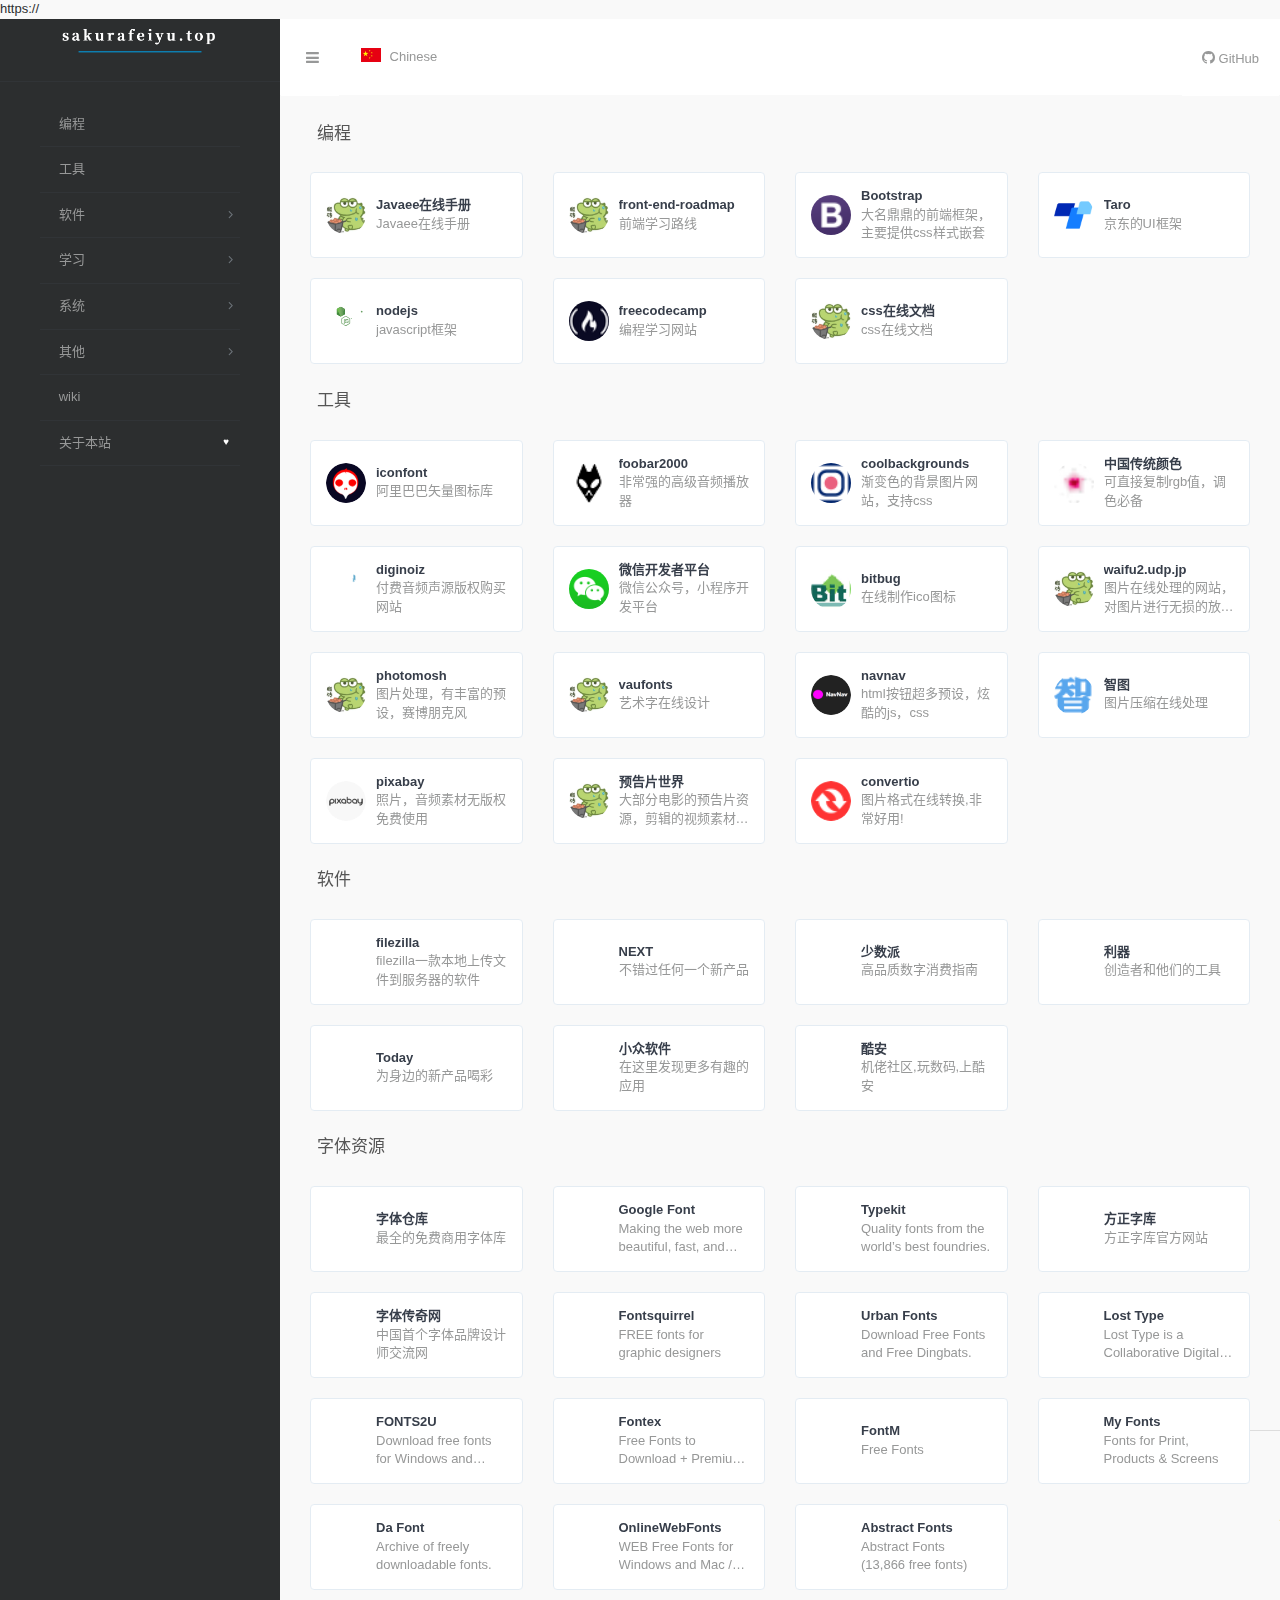
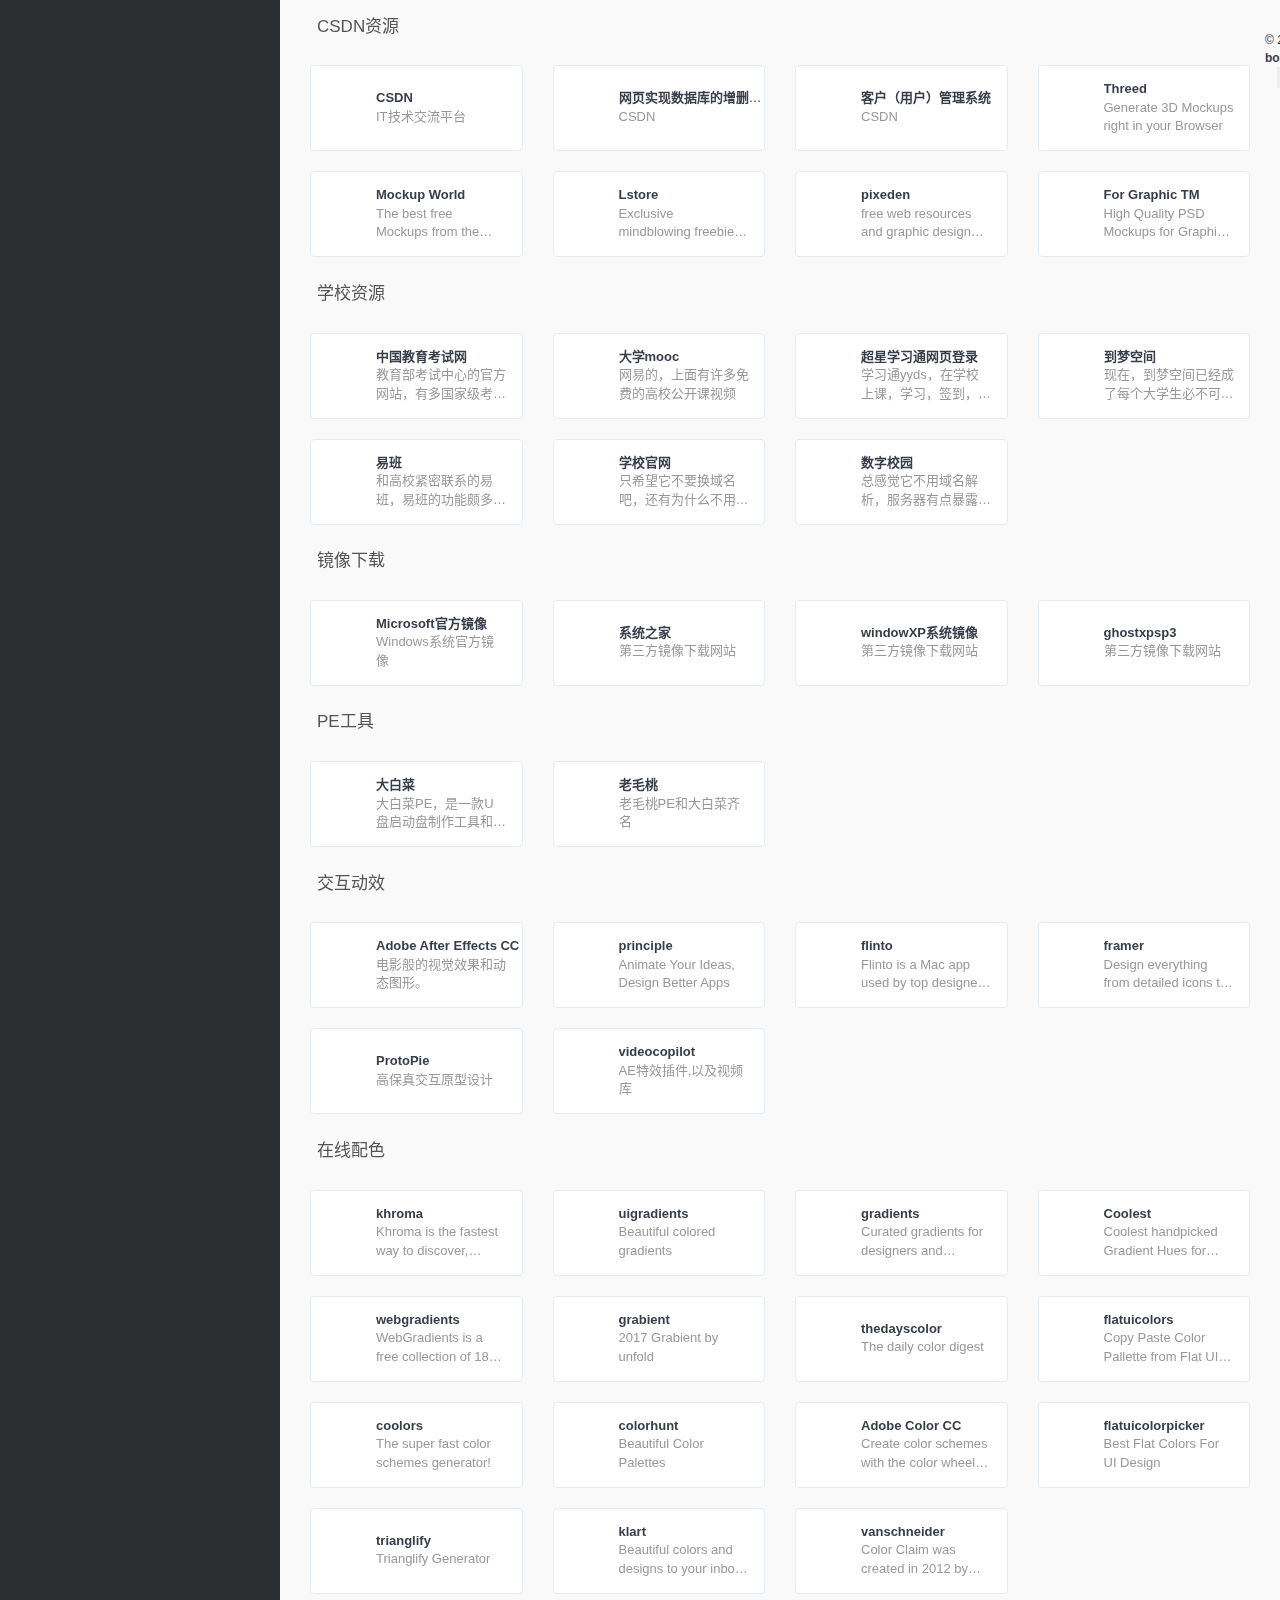
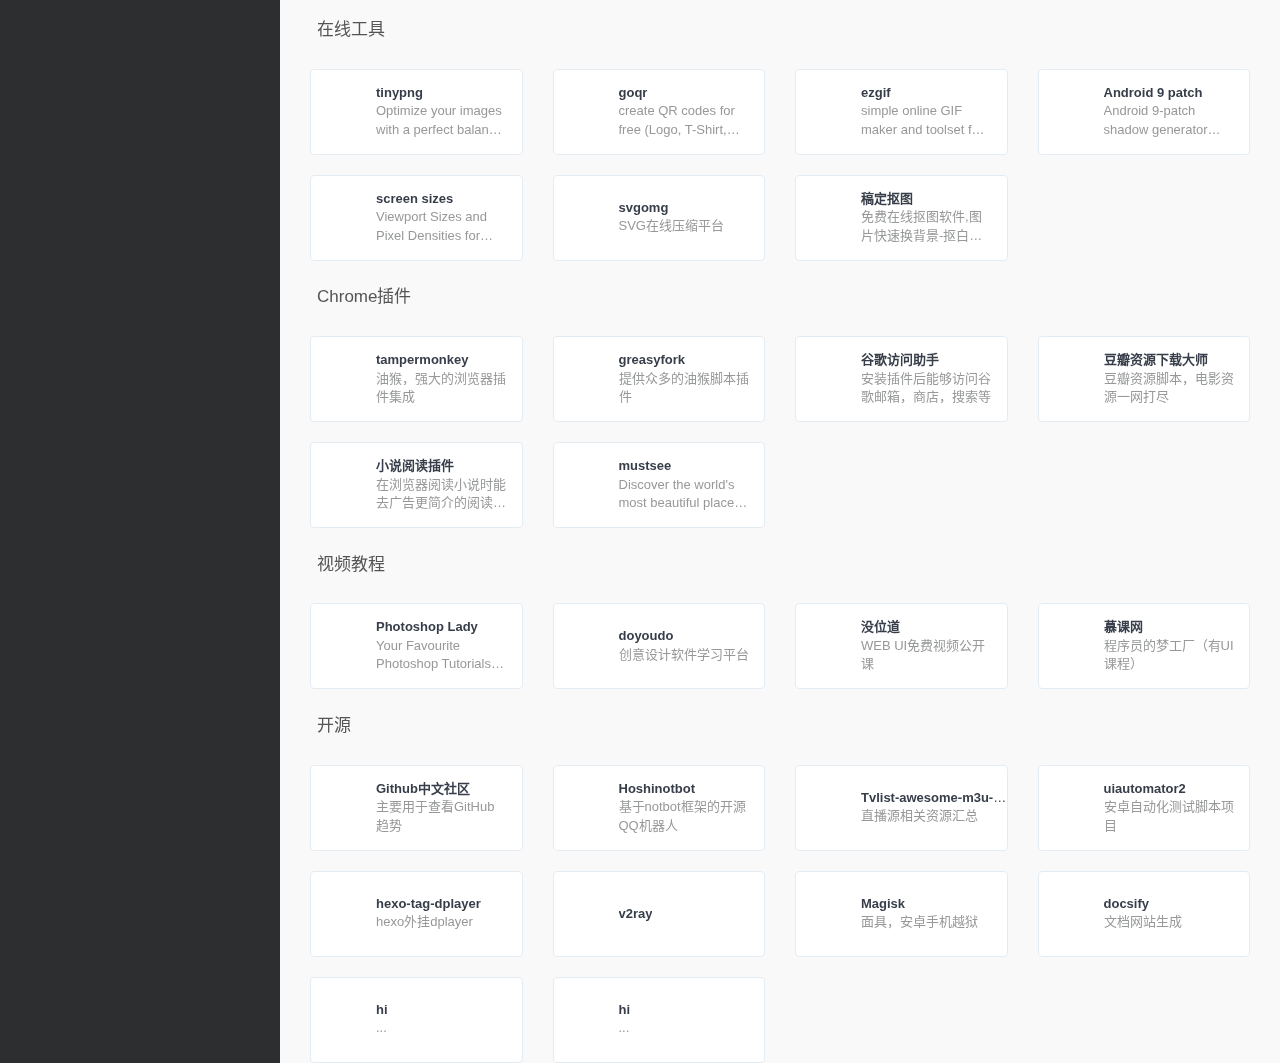
<file: cn/index.html>
<!DOCTYPE html>
<html lang="zh-CN">

	<head>
		<meta charset="utf-8">
		<meta http-equiv="X-UA-Compatible" content="IE=edge">
		<meta name="viewport" content="width=device-width, initial-scale=1.0" />
		<meta name="author" content="sakurafeiyu" />
		<title>网址导航</title>
		<meta name="keywords" content="网址导航,设计资源,创意导航">
		<meta name="description" content="bookmark - 导航网站、编程学习网站，定期更新书签。sakurafeiyu.top">
		<link rel="shortcut icon" href="../assets/images/favicon.png">
		<link rel="stylesheet" href="https://at.alicdn.com/t/font_2291249_ntbu9tprgm.css">https://
		<link rel="stylesheet" href="../assets/css/fonts/linecons/css/linecons.css">
		<link rel="stylesheet" href="../assets/css/fonts/fontawesome/css/font-awesome.min.css">
		<link rel="stylesheet" href="../assets/css/bootstrap.css">
		<link rel="stylesheet" href="../assets/css/xenon-core.css">
		<link rel="stylesheet" href="../assets/css/xenon-components.css">
		<link rel="stylesheet" href="../assets/css/xenon-skins.css">
		<link rel="stylesheet" href="../assets/css/nav.css">
		<script src="../assets/js/jquery-1.11.1.min.js"></script>
		<!-- <script src="https://at.alicdn.com/t/font_2291249_ntbu9tprgm.js"></script> -->
		<!-- HTML5 shim and Respond.js IE8 support of HTML5 elements and media queries -->
		<!--[if lt IE 9]>
        <script src="https://oss.maxcdn.com/html5shiv/3.7.2/html5shiv.min.js"></script>
        <script src="https://oss.maxcdn.com/respond/1.4.2/respond.min.js"></script>
    <![endif]-->
	</head>

	<body class="page-body">
		<!-- skin-white -->
		<div class="page-container">
			<div class="sidebar-menu toggle-others fixed">
				<div class="sidebar-menu-inner">
					<header class="logo-env">
						<!-- logo -->
						<div class="logo">
							<a href="index.html" class="logo-expanded">
								<img src="../assets/images/logo@2x.png" width="100%" alt="" />
							</a>
							<a href="index.html" class="logo-collapsed">
								<img src="../assets/images/logo-collapsed@2x.png" width="40" alt="" />
							</a>
						</div>
						<div class="mobile-menu-toggle visible-xs">
							<a href="#" data-toggle="user-info-menu">
								<i class="linecons-cog"></i>
							</a>
							<a href="#" data-toggle="mobile-menu">
								<i class="fa-bars"></i>
							</a>
						</div>
					</header>
					<ul id="main-menu" class="main-menu">
						<li>
							<a href="#编程" class="smooth">
								<i class="icon-daima2"></i>
								<span class="title">编程</span>
							</a>
						</li>
						<li>
							<a href="#工具" class="smooth">
								<i class="icon-gongju"></i>
								<span class="title">工具</span>
							</a>
						</li>
						<li>
							<a>
								<i class="icon-ruanjianguanli"></i>
								<span class="title">软件</span>
							</a>
							<ul>
								<li>
									<a href="#发现产品" class="smooth">
										<span class="title">发现产品</span>
									</a>
								</li>
							</ul>
						</li>
						<li>
							<a>
								<i class="icon-xuexi"></i>
								<span class="title">学习</span>
							</a>
							<ul>
								<li>
									<a href="#视频资源" class="smooth">
										<span class="title">视频资源</span>
									</a>
								</li>
								<li>
									<a href="#CSDN资源" class="smooth">
										<span class="title">CSDN资源</span>
									</a>
								</li>

								<li>
									<a href="#学校资源" class="smooth">
										<span class="title">学校资源</span>
									</a>
								</li>
							</ul>
						</li>
						<li>
							<a>
								<i class="icon-xitong-"></i>
								<span class="title">系统</span>
							</a>
							<ul>
								<li>
									<a href="#镜像下载" class="smooth">
										<span class="title">镜像下载</span>
									</a>
								</li>
								<li>
									<a href="#PE工具" class="smooth">
										<span class="title">PE工具</span>
									</a>
								</li>
								<li>
									<a href="#交互动效" class="smooth">
										<span class="title">交互动效</span>
									</a>
								</li>
							</ul>
						</li>
						<li>
							<a>
								<i class="icon-qita"></i>
								<span class="title">其他</span>
							</a>
							<ul>
								<li>
									<a href="#视频教程" class="smooth">
										<span class="title">视频教程</span>
									</a>
								</li>
								<li>
									<a href="#开源" class="smooth">
										<span class="title">开源</span>
									</a>
								</li>
								<li>
									<a href="#Chrome插件" class="smooth">
										<span class="title">Chrome插件</span>
									</a>
								</li>
								<!--  <li>
						            <a href="#交互设计" class="smooth">
						                <span class="title">交互设计</span>
						                <span class="label label-pink pull-right hidden-collapsed">Hot</span>
						            </a>
						        </li> -->
							</ul>
						</li>
						<li>
							<a href="#wiki" class="smooth">
								<i class="icon-Wikis-Outlined"></i>
								<span class="title">wiki</span>
							</a>
						</li>
						<li>
							<a href="about.html">
								<i class="icon-guanyu"></i>
								<span class="tooltip-blue">关于本站</span>
								<span class="label label-Primary pull-right hidden-collapsed">♥︎</span>
							</a>
						</li>
						<!-- <div class="submit-tag">
							<a href="about.html">
								<i class="linecons-heart"></i>
								<span class="tooltip-blue">关于本站</span>
								<span class="label label-Primary pull-right hidden-collapsed">♥︎</span>
                        </a>
						</div> -->
					</ul>
				</div>
			</div>
			<div class="main-content">
				<nav class="navbar user-info-navbar" role="navigation">
					<!-- User Info, Notifications and Menu Bar -->
					<!-- Left links for user info navbar -->
					<ul class="user-info-menu left-links list-inline list-unstyled">
						<li class="hidden-sm hidden-xs">
							<a href="#" data-toggle="sidebar">
								<i class="fa-bars"></i>
							</a>
						</li>
						<li class="dropdown hover-line language-switcher">
							<a href="../cn/index.html" class="dropdown-toggle" data-toggle="dropdown">
								<img src="../assets/images/flags/flag-cn.png" alt="flag-cn" /> Chinese
							</a>
							<ul class="dropdown-menu languages">
								<li>
									<a href="../en/index.html">
										<img src="../assets/images/flags/flag-us.png" alt="flag-us" /> English
									</a>
								</li>
								<li class="active">
									<a href="../cn/index.html">
										<img src="../assets/images/flags/flag-cn.png" alt="flag-cn" /> Chinese
									</a>
								</li>
							</ul>
						</li>
					</ul>
					<ul class="user-info-menu right-links list-inline list-unstyled">
						<li class="hidden-sm hidden-xs">
							<a href="https://github.com/a1046700338" target="_blank">
								<i class="fa-github"></i> GitHub
							</a>
						</li>
					</ul>
					<!-- <a href="https://github.com/WebStackPage/WebStackPage.github.io" target="_blank"><img style="position: absolute; top: 0; right: 0; border: 0;" src="https://s3.amazonaws.com/github/ribbons/forkme_right_darkblue_121621.png" alt="Fork me on GitHub"></a> -->

				</nav>
				<!-- 编程 -->
				<h4 class="text-gray"><i class="icon-daima2" style="margin-right: 7px;" id="编程"></i>编程</h4>
				<div class="row">
					<div class="col-sm-3">
						<div class="xe-widget xe-conversations box2 label-info"
							onclick="window.open('https://www.w3cschool.cn/java/dict', '_blank')" data-toggle="tooltip"
							data-placement="bottom" title="" data-original-title="https://www.w3cschool.cn/java/dict">
							<div class="xe-comment-entry">
								<a class="xe-user-img">
									<img data-src="../assets/images/logos/default.png" class="lozad img-circle"
										width="40">
								</a>
								<div class="xe-comment">
									<a href="#" class="xe-user-name overflowClip_1">
										<strong>Javaee在线手册</strong>
									</a>
									<p class="overflowClip_2">Javaee在线手册</p>
								</div>
							</div>
						</div>
					</div>
					<div class="col-sm-3">
						<div class="xe-widget xe-conversations box2 label-info"
							onclick="window.open('https://objtube.github.io/front-end-roadmap/#/', '_blank')"
							data-toggle="tooltip" data-placement="bottom" title=""
							data-original-title="https://objtube.github.io/front-end-roadmap/#/">
							<div class="xe-comment-entry">
								<a class="xe-user-img">
									<img data-src="../assets/images/logos/default.png" class="lozad img-circle"
										width="40">
								</a>
								<div class="xe-comment">
									<a href="#" class="xe-user-name overflowClip_1">
										<strong>front-end-roadmap</strong>
									</a>
									<p class="overflowClip_2">前端学习路线</p>
								</div>
							</div>
						</div>
					</div>
					<div class="col-sm-3">
						<div class="xe-widget xe-conversations box2 label-info"
							onclick="window.open('https://www.bootcss.com/', '_blank')" data-toggle="tooltip"
							data-placement="bottom" title="" data-original-title="简洁、直观、强悍的前端开发框架，让web开发更迅速、简单。">
							<div class="xe-comment-entry">
								<a class="xe-user-img">
									<img data-src="../assets/images/logos/bootstrap.ico" class="lozad img-circle"
										width="40">
								</a>
								<div class="xe-comment">
									<a href="#" class="xe-user-name overflowClip_1">
										<strong>Bootstrap</strong>
									</a>
									<p class="overflowClip_2">大名鼎鼎的前端框架，主要提供css样式嵌套</p>
								</div>
							</div>
						</div>
					</div>
					<div class="col-sm-3">
						<div class="xe-widget xe-conversations box2 label-info"
							onclick="window.open('https://taro-ui.jd.com/#/', '_blank')" data-toggle="tooltip"
							data-placement="bottom" title="" data-original-title="一套基于 Taro 框架开发的多端 UI 组件库">
							<div class="xe-comment-entry">
								<a class="xe-user-img">
									<img data-src="../assets/images/logos/taro.png" class="lozad img-circle" width="40">
								</a>
								<div class="xe-comment">
									<a href="#" class="xe-user-name overflowClip_1">
										<strong>Taro</strong>
									</a>
									<p class="overflowClip_2">京东的UI框架</p>
								</div>
							</div>
						</div>
					</div>
				</div>
				<div class="row">
					<div class="col-sm-3">
						<div class="xe-widget xe-conversations box2 label-info"
							onclick="window.open('http://nodejs.cn/', '_blank')" data-toggle="tooltip"
							data-placement="bottom" title="" data-original-title="nodejs中文网">
							<div class="xe-comment-entry">
								<a class="xe-user-img">
									<img data-src="../assets/images/logos/nodejs.svg" class="lozad img-circle"
										width="40">
								</a>
								<span class="label label-info" data-toggle="tooltip" data-placement="left" title=""
									data-original-title="Hello I am a Tooltip"></span>
								<div class="xe-comment">
									<a href="#" class="xe-user-name overflowClip_1">
										<strong>nodejs</strong>
									</a>
									<p class="overflowClip_2">javascript框架</p>
								</div>
							</div>
						</div>
					</div>
					<div class="col-sm-3">
						<div class="xe-widget xe-conversations box2 label-info"
							onclick="window.open('https://www.freecodecamp.org/', '_blank')" data-toggle="tooltip"
							data-placement="bottom" title="" data-original-title="https://www.freecodecamp.org/">
							<div class="xe-comment-entry">
								<a class="xe-user-img">
									<img data-src="../assets/images/logos/freecodecamp.png" class="lozad img-circle"
										width="40">
								</a>
								<div class="xe-comment">
									<a href="#" class="xe-user-name overflowClip_1">
										<strong>freecodecamp</strong>
									</a>
									<p class="overflowClip_2">编程学习网站</p>
								</div>
							</div>
						</div>
					</div>
					<div class="col-sm-3">
						<div class="xe-widget xe-conversations box2 label-info"
							onclick="window.open('http://caibaojian.com/css3/', '_blank')" data-toggle="tooltip"
							data-placement="bottom" title="" data-original-title="http://caibaojian.com/css3/">
							<div class="xe-comment-entry">
								<a class="xe-user-img">
									<img data-src="../assets/images/logos/default.png" class="lozad img-circle"
										width="40">
								</a>
								<div class="xe-comment">
									<a href="#" class="xe-user-name overflowClip_1">
										<strong>css在线文档</strong>
									</a>
									<p class="overflowClip_2">css在线文档</p>
								</div>
							</div>
						</div>
					</div>
				</div>
				<div class="row">

				</div>
				<br />
				<!-- END 编程 -->
				<!-- 工具 -->
				<h4 class="text-gray"><i class="icon-biaoqian" style="margin-right: 7px;" id="工具"></i>工具</h4>
				<div class="row">
					<div class="col-sm-3">
						<div class="xe-widget xe-conversations box2 label-info"
							onclick="window.open('https://www.iconfont.cn/', '_blank')" data-toggle="tooltip"
							data-placement="bottom" title="" data-original-title="https://www.iconfont.cn/">
							<div class="xe-comment-entry">
								<a class="xe-user-img">
									<img data-src="../assets/images/logos/iconfont.png" class="lozad img-circle"
										width="40">
								</a>
								<div class="xe-comment">
									<a href="#" class="xe-user-name overflowClip_1">
										<strong>iconfont</strong>
									</a>
									<p class="overflowClip_2">阿里巴巴矢量图标库</p>
								</div>
							</div>
						</div>
					</div>
					<div class="col-sm-3">
						<div class="xe-widget xe-conversations box2 label-info"
							onclick="window.open('http://www.foobar2000.com.cn/lastes/show.php?lang=cn&id=179')"
							data-toggle="tooltip" data-placement="bottom" title="" data-original-title="foobar2000 是一个 Windows 平台下的高级音频播放器.包含完全支持 unicode 及支持播放增益的高级标签功能.
					">
							<div class="xe-comment-entry">
								<a class="xe-user-img">
									<img data-src="../assets/images/logos/foobar.ico" class="lozad img-circle"
										width="40">
								</a>
								<div class="xe-comment">
									<a href="#" class="xe-user-name overflowClip_1">
										<strong>foobar2000</strong>
									</a>
									<p class="overflowClip_2">非常强的高级音频播放器</p>
								</div>
							</div>
						</div>
					</div>
					<div class="col-sm-3">
						<div class="xe-widget xe-conversations box2 label-info"
							onclick="window.open('https://coolbackgrounds.io/', '_blank')" data-toggle="tooltip"
							data-placement="bottom" title="" data-original-title="https://coolbackgrounds.io/">
							<div class="xe-comment-entry">
								<a class="xe-user-img">
									<img data-src="../assets/images/logos/colorbg.png" class="lozad img-circle"
										width="40">
								</a>
								<div class="xe-comment">
									<a href="#" class="xe-user-name overflowClip_1">
										<strong>coolbackgrounds</strong>
									</a>
									<p class="overflowClip_2">渐变色的背景图片网站，支持css</p>
								</div>
							</div>
						</div>
					</div>
					<div class="col-sm-3">
						<div class="xe-widget xe-conversations box2 label-info"
							onclick="window.open('http://zhongguose.com/', '_blank')" data-toggle="tooltip"
							data-placement="bottom" title="" data-original-title="http://zhongguose.com/">
							<div class="xe-comment-entry">
								<a class="xe-user-img">
									<img data-src="../assets/images/logos/zhongguose.ico" class="lozad img-circle"
										width="40">
								</a>
								<div class="xe-comment">
									<a href="#" class="xe-user-name overflowClip_1">
										<strong>中国传统颜色</strong>
									</a>
									<p class="overflowClip_2">可直接复制rgb值，调色必备</p>
								</div>
							</div>
						</div>
					</div>
				</div>
				<div class="row">

					<div class="col-sm-3">
						<div class="xe-widget xe-conversations box2 label-info"
							onclick="window.open('https://diginoiz.com/series/future-pop-vocal/', '_blank')"
							data-toggle="tooltip" data-placement="bottom" title=""
							data-original-title="https://diginoiz.com/">
							<div class="xe-comment-entry">
								<a class="xe-user-img">
									<img data-src="../assets/images/logos/diginoiz.png" class="lozad img-circle"
										width="40">
								</a>
								<div class="xe-comment">
									<a href="#" class="xe-user-name overflowClip_1">
										<strong>diginoiz</strong>
									</a>
									<p class="overflowClip_2">付费音频声源版权购买网站</p>
								</div>
							</div>
						</div>
					</div>
					<div class="col-sm-3">
						<div class="xe-widget xe-conversations box2 label-info"
							onclick="window.open('https://mp.weixin.qq.com/', '_blank')" data-toggle="tooltip"
							data-placement="bottom" title="" data-original-title="https://mp.weixin.qq.com/">
							<div class="xe-comment-entry">
								<a class="xe-user-img">
									<img data-src="../assets/images/logos/wechat.png" class="lozad img-circle"
										width="40">
								</a>
								<div class="xe-comment">
									<a href="#" class="xe-user-name overflowClip_1">
										<strong>微信开发者平台</strong>
									</a>
									<p class="overflowClip_2">微信公众号，小程序开发平台</p>
								</div>
							</div>
						</div>
					</div>
					<div class="col-sm-3">
						<div class="xe-widget xe-conversations box2 label-info"
							onclick="window.open('http://www.bitbug.net/', '_blank')" data-toggle="tooltip"
							data-placement="bottom" title="" data-original-title="http://www.bitbug.net/">
							<div class="xe-comment-entry">
								<a class="xe-user-img">
									<img data-src="../assets/images/logos/bitbug.png" class="lozad img-circle"
										width="40">
								</a>
								<div class="xe-comment">
									<a href="#" class="xe-user-name overflowClip_1">
										<strong>bitbug</strong>
									</a>
									<p class="overflowClip_2">在线制作ico图标</p>
								</div>
							</div>
						</div>
					</div>
					<div class="col-sm-3">
						<div class="xe-widget xe-conversations box2 label-info"
							onclick="window.open('http://waifu2x.udp.jp/','_blank')" data-toggle="tooltip"
							data-placement="bottom" title="" data-original-title="http://waifu2x.udp.jp/">
							<div class="xe-comment-entry">
								<a class="xe-user-img">
									<img data-src="../assets/images/logos/default.png" class="lozad img-circle"
										width="40">
								</a>
								<div class="xe-comment">
									<a href="#" class="xe-user-name overflowClip_1">
										<strong>waifu2.udp.jp</strong>
									</a>
									<p class="overflowClip_2">图片在线处理的网站，对图片进行无损的放大处理</p>
								</div>
							</div>
						</div>
					</div>
				</div>
				<div class="row">
					<div class="col-sm-3">
						<div class="xe-widget xe-conversations box2 label-info"
							onclick="window.open('https://photomosh.com/', '_blank')" data-toggle="tooltip"
							data-placement="bottom" title="" data-original-title="https://photomosh.com/">
							<div class="xe-comment-entry">
								<a class="xe-user-img">
									<img data-src="../assets/images/logos/default.png" class="lozad img-circle"
										width="40">
								</a>
								<div class="xe-comment">
									<a href="#" class="xe-user-name overflowClip_1">
										<strong>photomosh</strong>
									</a>
									<p class="overflowClip_2">图片处理，有丰富的预设，赛博朋克风</p>
								</div>
							</div>
						</div>
					</div>
					<div class="col-sm-3">
						<div class="xe-widget xe-conversations box2 label-info"
							onclick="window.open('https://vaufonts.com/', '_blank')" data-toggle="tooltip"
							data-placement="bottom" title="" data-original-title="https://vaufonts.com/">
							<div class="xe-comment-entry">
								<a class="xe-user-img">
									<img data-src="../assets/images/logos/default.png" class="lozad img-circle"
										width="40">
								</a>
								<div class="xe-comment">
									<a href="#" class="xe-user-name overflowClip_1">
										<strong>vaufonts</strong>
									</a>
									<p class="overflowClip_2">艺术字在线设计</p>
								</div>
							</div>
						</div>
					</div>
					<div class="col-sm-3">
						<div class="xe-widget xe-conversations box2 label-info"
							onclick="window.open('http://navnav.co/', '_blank')" data-toggle="tooltip"
							data-placement="bottom" title="" data-original-title="http://navnav.co/">
							<div class="xe-comment-entry">
								<a class="xe-user-img">
									<img data-src="../assets/images/logos/navnav.png" class="lozad img-circle"
										width="40">
								</a>
								<div class="xe-comment">
									<a href="#" class="xe-user-name overflowClip_1">
										<strong>navnav</strong>
									</a>
									<p class="overflowClip_2">html按钮超多预设，炫酷的js，css</p>
								</div>
							</div>
						</div>
					</div>
					<div class="col-sm-3">
						<div class="xe-widget xe-conversations box2 label-info"
							onclick="window.open('https://zhitu.isux.us/', '_blank')" data-toggle="tooltip"
							data-placement="bottom" title="" data-original-title="http://www.uigreat.com/">
							<div class="xe-comment-entry">
								<a class="xe-user-img">
									<img data-src="../assets/images/logos/zhitu.png" class="lozad img-circle"
										width="40">
								</a>
								<div class="xe-comment">
									<a href="#" class="xe-user-name overflowClip_1">
										<strong>智图</strong>
									</a>
									<p class="overflowClip_2">图片压缩在线处理</p>
								</div>
							</div>
						</div>
					</div>
				</div>
				<div class="row">
					<div class="col-sm-3">
						<div class="xe-widget xe-conversations box2 label-info"
							onclick="window.open('https://pixabay.com/zh/music/', '_blank')" data-toggle="tooltip"
							data-placement="bottom" title="" data-original-title="https://pixabay.com/zh/music/">
							<div class="xe-comment-entry">
								<a class="xe-user-img">
									<img data-src="../assets/images/logos/pixabay.png" class="lozad img-circle"
										width="40">
								</a>
								<div class="xe-comment">
									<a href="#" class="xe-user-name overflowClip_1">
										<strong>pixabay</strong>
									</a>
									<p class="overflowClip_2">照片，音频素材无版权免费使用</p>
								</div>
							</div>
						</div>
					</div>
					<div class="col-sm-3">
						<div class="xe-widget xe-conversations box2 label-info"
							onclick="window.open('https://www.yugaopian.cn/', '_blank')" data-toggle="tooltip"
							data-placement="bottom" title="" data-original-title="https://www.yugaopian.cn/">
							<div class="xe-comment-entry">
								<a class="xe-user-img">
									<img data-src="../assets/images/logos/default.png" class="lozad img-circle"
										width="40">
								</a>
								<div class="xe-comment">
									<a href="#" class="xe-user-name overflowClip_1">
										<strong>预告片世界</strong>
									</a>
									<p class="overflowClip_2">大部分电影的预告片资源，剪辑的视频素材来源之一</p>
								</div>
							</div>
						</div>
					</div>
					<div class="col-sm-3">
						<div class="xe-widget xe-conversations box2 label-info"
							onclick="window.open('https://convertio.co/zh/', '_blank')" data-toggle="tooltip"
							data-placement="bottom" title="" data-original-title="https://convertio.co/zh/">
							<div class="xe-comment-entry">
								<a class="xe-user-img">
									<img data-src="../assets/images/logos/convertio.png" class="lozad img-circle"
										width="40">
								</a>
								<div class="xe-comment">
									<a href="#" class="xe-user-name overflowClip_1">
										<strong>convertio</strong>
									</a>
									<p class="overflowClip_2">图片格式在线转换,非常好用!</p>
								</div>
							</div>
						</div>
					</div>
				</div>
				<br />
				<!--END 工具 -->
				<!-- 发现产品 -->
				<h4 class="text-gray"><i class="icon-biaoqian" style="margin-right: 7px;" id="发现产品"></i>软件</h4>
				<div class="row">
					<div class="col-sm-3">
						<div class="xe-widget xe-conversations box2 label-info"
							onclick="window.open('https://filezilla-project.org/download.php?type=client', '_blank')"
							data-toggle="tooltip" data-placement="bottom" title=""
							data-original-title="https://filezilla-project.org/download.php?type=client">
							<div class="xe-comment-entry">
								<a class="xe-user-img">
									<img data-src="../assets/images/logos/filezilla.png" class="lozad img-circle"
										width="40">
								</a>
								<span class="label label-info" data-toggle="tooltip" data-placement="left" title=""
									data-original-title="Hello I am a Tooltip"></span>
								<div class="xe-comment">
									<a href="#" class="xe-user-name overflowClip_1">
										<strong>filezilla</strong>
									</a>
									<p class="overflowClip_2">filezilla一款本地上传文件到服务器的软件</p>
								</div>
							</div>
						</div>
					</div>
					<div class="col-sm-3">
						<div class="xe-widget xe-conversations box2 label-info"
							onclick="window.open('http://next.36kr.com/posts', '_blank')" data-toggle="tooltip"
							data-placement="bottom" title="" data-original-title="http://next.36kr.com/posts">
							<div class="xe-comment-entry">
								<a class="xe-user-img">
									<img data-src="../assets/images/logos/NEXT.png" class="lozad img-circle" width="40">
								</a>
								<div class="xe-comment">
									<a href="#" class="xe-user-name overflowClip_1">
										<strong>NEXT</strong>
									</a>
									<p class="overflowClip_2">不错过任何一个新产品</p>
								</div>
							</div>
						</div>
					</div>
					<div class="col-sm-3">
						<div class="xe-widget xe-conversations box2 label-info"
							onclick="window.open('https://sspai.com/', '_blank')" data-toggle="tooltip"
							data-placement="bottom" title="" data-original-title="https://sspai.com/">
							<div class="xe-comment-entry">
								<a class="xe-user-img">
									<img data-src="../assets/images/logos/sspai.png" class="lozad img-circle"
										width="40">
								</a>
								<div class="xe-comment">
									<a href="#" class="xe-user-name overflowClip_1">
										<strong>少数派</strong>
									</a>
									<p class="overflowClip_2">高品质数字消费指南</p>
								</div>
							</div>
						</div>
					</div>
					<div class="col-sm-3">
						<div class="xe-widget xe-conversations box2 label-info"
							onclick="window.open('http://liqi.io/', '_blank')" data-toggle="tooltip"
							data-placement="bottom" title="" data-original-title="http://liqi.io/">
							<div class="xe-comment-entry">
								<a class="xe-user-img">
									<img data-src="../assets/images/logos/liqi.png" class="lozad img-circle" width="40">
								</a>
								<div class="xe-comment">
									<a href="#" class="xe-user-name overflowClip_1">
										<strong>利器</strong>
									</a>
									<p class="overflowClip_2">创造者和他们的工具</p>
								</div>
							</div>
						</div>
					</div>
				</div>
				<div class="row">
					<div class="col-sm-3">
						<div class="xe-widget xe-conversations box2 label-info"
							onclick="window.open('http://today.itjuzi.com/', '_blank')" data-toggle="tooltip"
							data-placement="bottom" title="" data-original-title="http://today.itjuzi.com/">
							<div class="xe-comment-entry">
								<a class="xe-user-img">
									<img data-src="../assets/images/logos/today.png" class="lozad img-circle"
										width="40">
								</a>
								<div class="xe-comment">
									<a href="#" class="xe-user-name overflowClip_1">
										<strong>Today</strong>
									</a>
									<p class="overflowClip_2">为身边的新产品喝彩</p>
								</div>
							</div>
						</div>
					</div>
					<div class="col-sm-3">
						<div class="xe-widget xe-conversations box2 label-info"
							onclick="window.open('https://faxian.appinn.com/', '_blank')" data-toggle="tooltip"
							data-placement="bottom" title="" data-original-title="https://faxian.appinn.com/">
							<div class="xe-comment-entry">
								<a class="xe-user-img">
									<img data-src="../assets/images/logos/appinn.png" class="lozad img-circle"
										width="40">
								</a>
								<div class="xe-comment">
									<a href="#" class="xe-user-name overflowClip_1">
										<strong>小众软件</strong>
									</a>
									<p class="overflowClip_2">在这里发现更多有趣的应用</p>
								</div>
							</div>
						</div>
					</div>
					<div class="col-sm-3">
						<div class="xe-widget xe-conversations box2 label-info"
							onclick="window.open('https://coolapk.com/', '_blank')" data-toggle="tooltip"
							data-placement="bottom" title="" data-original-title="https://coolapk.com/">
							<div class="xe-comment-entry">
								<a class="xe-user-img">
									<img data-src="../assets/images/logos/kuan.png" class="lozad img-circle" width="40">
								</a>
								<div class="xe-comment">
									<a href="#" class="xe-user-name overflowClip_1">
										<strong>酷安</strong>
									</a>
									<p class="overflowClip_2">机佬社区,玩数码,上酷安</p>
								</div>
							</div>
						</div>
					</div>
				</div>
				<br />
				<!--END 发现产品 -->

				<!-- 字体资源 -->
				<h4 class="text-gray"><i class="icon-biaoqian" style="margin-right: 7px;" id="字体资源"></i>字体资源</h4>
				<div class="row">
					<div class="col-sm-3">
						<div class="xe-widget xe-conversations box2 label-info"
							onclick="window.open('https://www.ziticangku.com/', '_blank')" data-toggle="tooltip"
							data-placement="bottom" title="" data-original-title="https://www.ziticangku.com/">
							<div class="xe-comment-entry">
								<a class="xe-user-img">
									<img data-src="../assets/images/logos/ziticangku.png" class="lozad img-circle"
										width="40">
								</a>
								<div class="xe-comment">
									<a href="#" class="xe-user-name overflowClip_1">
										<strong>字体仓库</strong>
									</a>
									<p class="overflowClip_2">最全的免费商用字体库</p>
								</div>
							</div>
						</div>
					</div>
					<div class="col-sm-3">
						<div class="xe-widget xe-conversations box2 label-info"
							onclick="window.open('https://fonts.google.com/', '_blank')" data-toggle="tooltip"
							data-placement="bottom" title="" data-original-title="https://fonts.google.com/">
							<div class="xe-comment-entry">
								<a class="xe-user-img">
									<img data-src="../assets/images/logos/googlefont.png" class="lozad img-circle"
										width="40">
								</a>
								<div class="xe-comment">
									<a href="#" class="xe-user-name overflowClip_1">
										<strong>Google Font</strong>
									</a>
									<p class="overflowClip_2">Making the web more beautiful, fast, and open through
										great typography</p>
								</div>
							</div>
						</div>
					</div>
					<div class="col-sm-3">
						<div class="xe-widget xe-conversations box2 label-info"
							onclick="window.open('https://typekit.com/', '_blank')" data-toggle="tooltip"
							data-placement="bottom" title="" data-original-title="https://typekit.com/">
							<div class="xe-comment-entry">
								<a class="xe-user-img">
									<img data-src="../assets/images/logos/typekit.png" class="lozad img-circle"
										width="40">
								</a>
								<div class="xe-comment">
									<a href="#" class="xe-user-name overflowClip_1">
										<strong>Typekit</strong>
									</a>
									<p class="overflowClip_2">Quality fonts from the world’s best foundries.</p>
								</div>
							</div>
						</div>
					</div>
					<div class="col-sm-3">
						<div class="xe-widget xe-conversations box2 label-info"
							onclick="window.open('http://www.foundertype.com/', '_blank')" data-toggle="tooltip"
							data-placement="bottom" title="" data-original-title="http://www.foundertype.com/">
							<div class="xe-comment-entry">
								<a class="xe-user-img">
									<img data-src="../assets/images/logos/Fondertype.png" class="lozad img-circle"
										width="40">
								</a>
								<div class="xe-comment">
									<a href="#" class="xe-user-name overflowClip_1">
										<strong>方正字库</strong>
									</a>
									<p class="overflowClip_2">方正字库官方网站</p>
								</div>
							</div>
						</div>
					</div>
				</div>
				<div class="row">
					<div class="col-sm-3">
						<div class="xe-widget xe-conversations box2 label-info"
							onclick="window.open('http://ziticq.com/', '_blank')" data-toggle="tooltip"
							data-placement="bottom" title="" data-original-title="http://ziticq.com/">
							<div class="xe-comment-entry">
								<a class="xe-user-img">
									<img data-src="../assets/images/logos/ziticq.png" class="lozad img-circle"
										width="40">
								</a>
								<div class="xe-comment">
									<a href="#" class="xe-user-name overflowClip_1">
										<strong>字体传奇网</strong>
									</a>
									<p class="overflowClip_2">中国首个字体品牌设计师交流网</p>
								</div>
							</div>
						</div>
					</div>
					<div class="col-sm-3">
						<div class="xe-widget xe-conversations box2 label-info"
							onclick="window.open('https://www.fontsquirrel.com/', '_blank')" data-toggle="tooltip"
							data-placement="bottom" title="" data-original-title="https://www.fontsquirrel.com/">
							<div class="xe-comment-entry">
								<a class="xe-user-img">
									<img data-src="../assets/images/logos/fontsquirrel.png" class="lozad img-circle"
										width="40">
								</a>
								<div class="xe-comment">
									<a href="#" class="xe-user-name overflowClip_1">
										<strong>Fontsquirrel</strong>
									</a>
									<p class="overflowClip_2">FREE fonts for graphic designers</p>
								</div>
							</div>
						</div>
					</div>
					<div class="col-sm-3">
						<div class="xe-widget xe-conversations box2 label-info"
							onclick="window.open('https://www.urbanfonts.com/', '_blank')" data-toggle="tooltip"
							data-placement="bottom" title="" data-original-title="https://www.urbanfonts.com/">
							<div class="xe-comment-entry">
								<a class="xe-user-img">
									<img data-src="../assets/images/logos/UrbanFonts.png" class="lozad img-circle"
										width="40">
								</a>
								<div class="xe-comment">
									<a href="#" class="xe-user-name overflowClip_1">
										<strong>Urban Fonts</strong>
									</a>
									<p class="overflowClip_2">Download Free Fonts and Free Dingbats.</p>
								</div>
							</div>
						</div>
					</div>
					<div class="col-sm-3">
						<div class="xe-widget xe-conversations box2 label-info"
							onclick="window.open('http://www.losttype.com/', '_blank')" data-toggle="tooltip"
							data-placement="bottom" title="" data-original-title="http://www.losttype.com/">
							<div class="xe-comment-entry">
								<a class="xe-user-img">
									<img data-src="../assets/images/logos/losttype.png" class="lozad img-circle"
										width="40">
								</a>
								<div class="xe-comment">
									<a href="#" class="xe-user-name overflowClip_1">
										<strong>Lost Type</strong>
									</a>
									<p class="overflowClip_2">Lost Type is a Collaborative Digital Type Foundry</p>
								</div>
							</div>
						</div>
					</div>
				</div>
				<div class="row">
					<div class="col-sm-3">
						<div class="xe-widget xe-conversations box2 label-info"
							onclick="window.open('https://fonts2u.com/', '_blank')" data-toggle="tooltip"
							data-placement="bottom" title="" data-original-title="https://fonts2u.com/">
							<div class="xe-comment-entry">
								<a class="xe-user-img">
									<img data-src="../assets/images/logos/fonts2u.png" class="lozad img-circle"
										width="40">
								</a>
								<div class="xe-comment">
									<a href="#" class="xe-user-name overflowClip_1">
										<strong>FONTS2U</strong>
									</a>
									<p class="overflowClip_2">Download free fonts for Windows and Macintosh.</p>
								</div>
							</div>
						</div>
					</div>
					<div class="col-sm-3">
						<div class="xe-widget xe-conversations box2 label-info"
							onclick="window.open('http://www.fontex.org/', '_blank')" data-toggle="tooltip"
							data-placement="bottom" title="" data-original-title="http://www.fontex.org/">
							<div class="xe-comment-entry">
								<a class="xe-user-img">
									<img data-src="../assets/images/logos/fontex.png" class="lozad img-circle"
										width="40">
								</a>
								<div class="xe-comment">
									<a href="#" class="xe-user-name overflowClip_1">
										<strong>Fontex</strong>
									</a>
									<p class="overflowClip_2">Free Fonts to Download + Premium Typefaces</p>
								</div>
							</div>
						</div>
					</div>
					<div class="col-sm-3">
						<div class="xe-widget xe-conversations box2 label-info"
							onclick="window.open('http://fontm.com/', '_blank')" data-toggle="tooltip"
							data-placement="bottom" title="" data-original-title="http://fontm.com/">
							<div class="xe-comment-entry">
								<a class="xe-user-img">
									<img data-src="../assets/images/logos/FontM.png" class="lozad img-circle"
										width="40">
								</a>
								<div class="xe-comment">
									<a href="#" class="xe-user-name overflowClip_1">
										<strong>FontM</strong>
									</a>
									<p class="overflowClip_2">Free Fonts</p>
								</div>
							</div>
						</div>
					</div>
					<div class="col-sm-3">
						<div class="xe-widget xe-conversations box2 label-info"
							onclick="window.open('http://www.myfonts.com/', '_blank')" data-toggle="tooltip"
							data-placement="bottom" title="" data-original-title="http://www.myfonts.com/">
							<div class="xe-comment-entry">
								<a class="xe-user-img">
									<img data-src="../assets/images/logos/MyFonts.png" class="lozad img-circle"
										width="40">
								</a>
								<div class="xe-comment">
									<a href="#" class="xe-user-name overflowClip_1">
										<strong>My Fonts</strong>
									</a>
									<p class="overflowClip_2">Fonts for Print, Products & Screens</p>
								</div>
							</div>
						</div>
					</div>
				</div>
				<div class="row">
					<div class="col-sm-3">
						<div class="xe-widget xe-conversations box2 label-info"
							onclick="window.open('https://www.dafont.com/', '_blank')" data-toggle="tooltip"
							data-placement="bottom" title="" data-original-title="https://www.dafont.com/">
							<div class="xe-comment-entry">
								<a class="xe-user-img">
									<img data-src="../assets/images/logos/dafont.png" class="lozad img-circle"
										width="40">
								</a>
								<div class="xe-comment">
									<a href="#" class="xe-user-name overflowClip_1">
										<strong>Da Font</strong>
									</a>
									<p class="overflowClip_2">Archive of freely downloadable fonts.</p>
								</div>
							</div>
						</div>
					</div>
					<div class="col-sm-3">
						<div class="xe-widget xe-conversations box2 label-info"
							onclick="window.open('https://www.onlinewebfonts.com/', '_blank')" data-toggle="tooltip"
							data-placement="bottom" title="" data-original-title="https://www.onlinewebfonts.com/">
							<div class="xe-comment-entry">
								<a class="xe-user-img">
									<img data-src="../assets/images/logos/OnlineWebFonts.png" class="lozad img-circle"
										width="40">
								</a>
								<div class="xe-comment">
									<a href="#" class="xe-user-name overflowClip_1">
										<strong>OnlineWebFonts</strong>
									</a>
									<p class="overflowClip_2">WEB Free Fonts for Windows and Mac / Font free Download
									</p>
								</div>
							</div>
						</div>
					</div>
					<div class="col-sm-3">
						<div class="xe-widget xe-conversations box2 label-info"
							onclick="window.open('http://www.abstractfonts.com/', '_blank')" data-toggle="tooltip"
							data-placement="bottom" title="" data-original-title="http://www.abstractfonts.com/">
							<div class="xe-comment-entry">
								<a class="xe-user-img">
									<img data-src="../assets/images/logos/abstractfonts.png" class="lozad img-circle"
										width="40">
								</a>
								<div class="xe-comment">
									<a href="#" class="xe-user-name overflowClip_1">
										<strong>Abstract Fonts</strong>
									</a>
									<p class="overflowClip_2">Abstract Fonts (13,866 free fonts)</p>
								</div>
							</div>
						</div>
					</div>
				</div>
				<br />
				<!--END 字体资源 -->
				<!-- CSDN资源 -->
				<h4 class="text-gray"><i class="icon-biaoqian" style="margin-right: 7px;" id="Mockup"></i>CSDN资源</h4>
				<div class="row">
					<div class="col-sm-3">
						<div class="xe-widget xe-conversations box2 label-info"
							onclick="window.open('https://bbs.csdn.net/', '_blank')" data-toggle="tooltip"
							data-placement="bottom" title="" data-original-title="https://bbs.csdn.net/">
							<div class="xe-comment-entry">
								<a class="xe-user-img">
									<img data-src="../assets/images/logos/csdn.png" class="lozad img-circle" width="40">
								</a>
								<div class="xe-comment">
									<a href="#" class="xe-user-name overflowClip_1">
										<strong>CSDN</strong>
									</a>
									<p class="overflowClip_2">IT技术交流平台</p>
								</div>
							</div>
						</div>
					</div>
					<div class="col-sm-3">
						<div class="xe-widget xe-conversations box2 label-info"
							onclick="window.open('https://blog.csdn.net/qq_39936434/article/details/80159282', '_blank')"
							data-toggle="tooltip" data-placement="bottom" title=""
							data-original-title="https://blog.csdn.net/qq_39936434/article/details/80159282">
							<div class="xe-comment-entry">
								<a class="xe-user-img">
									<img data-src="../assets/images/logos/csdn.png" class="lozad img-circle" width="40">
								</a>
								<div class="xe-comment">
									<a href="#" class="xe-user-name overflowClip_1">
										<strong>网页实现数据库的增删改查</strong>
									</a>
									<p class="overflowClip_2">CSDN</p>
								</div>
							</div>
						</div>
					</div>
					<div class="col-sm-3">
						<div class="xe-widget xe-conversations box2 label-info"
							onclick="window.open('https://blog.csdn.net/weixin_36413887/article/details/78699258?utm_medium=distribute.pc_relevant.none-task-blog-baidujs_baidulandingword-1&spm=1001.2101.3001.4242', '_blank')"
							data-toggle="tooltip" data-placement="bottom" title=""
							data-original-title="https://blog.csdn.net/weixin_36413887/article/details/78699258?utm_medium=distribute.pc_relevant.none-task-blog-baidujs_baidulandingword-1&spm=1001.2101.3001.4242">
							<div class="xe-comment-entry">
								<a class="xe-user-img">
									<img data-src="../assets/images/logos/csdn.png" class="lozad img-circle" width="40">
								</a>
								<div class="xe-comment">
									<a href="#" class="xe-user-name overflowClip_1">
										<strong>客户（用户）管理系统</strong>
									</a>
									<p class="overflowClip_2">CSDN</p>
								</div>
							</div>
						</div>
					</div>
					<div class="col-sm-3">
						<div class="xe-widget xe-conversations box2 label-info"
							onclick="window.open('http://threed.io/', '_blank')" data-toggle="tooltip"
							data-placement="bottom" title="" data-original-title="http://threed.io/">
							<div class="xe-comment-entry">
								<a class="xe-user-img">
									<img data-src="../assets/images/logos/csdn.png" class="lozad img-circle" width="40">
								</a>
								<div class="xe-comment">
									<a href="#" class="xe-user-name overflowClip_1">
										<strong>Threed</strong>
									</a>
									<p class="overflowClip_2">Generate 3D Mockups right in your Browser</p>
								</div>
							</div>
						</div>
					</div>
				</div>
				<div class="row">
					<div class="col-sm-3">
						<div class="xe-widget xe-conversations box2 label-info"
							onclick="window.open('https://free.lstore.graphics/', '_blank')" data-toggle="tooltip"
							data-placement="bottom" title="" data-original-title="https://free.lstore.graphics/">
							<div class="xe-comment-entry">
								<a class="xe-user-img">
									<img data-src="../assets/images/logos/csdn.png" class="lozad img-circle" width="40">
								</a>
								<div class="xe-comment">
									<a href="#" class="xe-user-name overflowClip_1">
										<strong>Mockup World</strong>
									</a>
									<p class="overflowClip_2">The best free Mockups from the Web</p>
								</div>
							</div>
						</div>
					</div>
					<div class="col-sm-3">
						<div class="xe-widget xe-conversations box2 label-info"
							onclick="window.open('https://free.lstore.graphics/', '_blank')" data-toggle="tooltip"
							data-placement="bottom" title="" data-original-title="https://free.lstore.graphics/">
							<div class="xe-comment-entry">
								<a class="xe-user-img">
									<img data-src="../assets/images/logos/csdn.png" class="lozad img-circle" width="40">
								</a>
								<div class="xe-comment">
									<a href="#" class="xe-user-name overflowClip_1">
										<strong>Lstore</strong>
									</a>
									<p class="overflowClip_2">Exclusive mindblowing freebies for designers and
										developers</p>
								</div>
							</div>
						</div>
					</div>
					<div class="col-sm-3">
						<div class="xe-widget xe-conversations box2 label-info"
							onclick="window.open('https://www.pixeden.com/', '_blank')" data-toggle="tooltip"
							data-placement="bottom" title="" data-original-title="https://www.pixeden.com/">
							<div class="xe-comment-entry">
								<a class="xe-user-img">
									<img data-src="../assets/images/logos/csdn.png" class="lozad img-circle" width="40">
								</a>
								<div class="xe-comment">
									<a href="#" class="xe-user-name overflowClip_1">
										<strong>pixeden</strong>
									</a>
									<p class="overflowClip_2">free web resources and graphic design templates.</p>
								</div>
							</div>
						</div>
					</div>
					<div class="col-sm-3">
						<div class="xe-widget xe-conversations box2 label-info"
							onclick="window.open('http://forgraphictm.com/', '_blank')" data-toggle="tooltip"
							data-placement="bottom" title="" data-original-title="http://forgraphictm.com/">
							<div class="xe-comment-entry">
								<a class="xe-user-img">
									<img data-src="../assets/images/logos/csdn.png" class="lozad img-circle" width="40">
								</a>
								<div class="xe-comment">
									<a href="#" class="xe-user-name overflowClip_1">
										<strong>For Graphic TM</strong>
									</a>
									<p class="overflowClip_2">High Quality PSD Mockups for Graphic Designers.</p>
								</div>
							</div>
						</div>
					</div>
				</div>
				<br />
				<!--END Mockup -->
				<!-- 学校资源 -->
				<h4 class="text-gray"><i class="icon-biaoqian" style="margin-right: 7px;" id="学校资源"></i>学校资源</h4>
				<div class="row">
					<div class="col-sm-3">
						<div class="xe-widget xe-conversations box2 label-info"
							onclick="window.open('http://www.neea.edu.cn/', '_blank')" data-toggle="tooltip"
							data-placement="bottom" title="" data-original-title="计算机等级考试，英语四六级等级考试等">
							<div class="xe-comment-entry">
								<a class="xe-user-img">
									<img data-src="../assets/images/logos/neea.png" class="lozad img-circle" width="40">
								</a>
								<div class="xe-comment">
									<a href="#" class="xe-user-name overflowClip_1">
										<strong>中国教育考试网</strong>
									</a>
									<p class="overflowClip_2">教育部考试中心的官方网站，有多国家级考试都在这上面</p>
								</div>
							</div>
						</div>
					</div>
					<div class="col-sm-3">
						<div class="xe-widget xe-conversations box2 label-info"
							onclick="window.open('https://www.icourse163.org/', '_blank')" data-toggle="tooltip"
							data-placement="bottom" title="" data-original-title="https://www.icourse163.org/">
							<div class="xe-comment-entry">
								<a class="xe-user-img">
									<img data-src="../assets/images/logos/mooc.jpg" class="lozad img-circle" width="40">
								</a>
								<div class="xe-comment">
									<a href="#" class="xe-user-name overflowClip_1">
										<strong>大学mooc</strong>
									</a>
									<p class="overflowClip_2">网易的，上面有许多免费的高校公开课视频</p>
								</div>
							</div>
						</div>
					</div>
					<div class="col-sm-3">
						<div class="xe-widget xe-conversations box2 label-info"
							onclick="window.open('http://passport2.chaoxing.com/login?fid=&newversion=true&refer=http%3A%2F%2Fi.chaoxing.com', '_blank')"
							data-toggle="tooltip" data-placement="bottom" title=""
							data-original-title="http://passport2.chaoxing.com/login?fid=&newversion=true&refer=http%3A%2F%2Fi.chaoxing.com">
							<div class="xe-comment-entry">
								<a class="xe-user-img">
									<img data-src="../assets/images/logos/chaoxing.jpg" class="lozad img-circle"
										width="40">
								</a>
								<div class="xe-comment">
									<a href="#" class="xe-user-name overflowClip_1">
										<strong>超星学习通网页登录</strong>
									</a>
									<p class="overflowClip_2">学习通yyds，在学校上课，学习，签到，上网课都得用上它</p>
								</div>
							</div>
						</div>
					</div>
					<div class="col-sm-3">
						<div class="xe-widget xe-conversations box2 label-info"
							onclick="window.open('https://www.5idream.net/', '_blank')" data-toggle="tooltip"
							data-placement="bottom" title="" data-original-title="https://www.5idream.net/">
							<div class="xe-comment-entry">
								<a class="xe-user-img">
									<img data-src="../assets/images/logos/daomeng.png" class="lozad img-circle"
										width="40">
								</a>
								<div class="xe-comment">
									<a href="#" class="xe-user-name overflowClip_1">
										<strong>到梦空间</strong>
									</a>
									<p class="overflowClip_2">现在，到梦空间已经成了每个大学生必不可少的软件之一，第二课堂活动基本上都是它</p>
								</div>
							</div>
						</div>
					</div>
					<div class="col-sm-3">
						<div class="xe-widget xe-conversations box2 label-info"
							onclick="window.open('https://www.yiban.cn/', '_blank')" data-toggle="tooltip"
							data-placement="bottom" title="" data-original-title="https://www.yiban.cn/">
							<div class="xe-comment-entry">
								<a class="xe-user-img">
									<img data-src="../assets/images/logos/yiban.jpg" class="lozad img-circle"
										width="40">
								</a>
								<div class="xe-comment">
									<a href="#" class="xe-user-name overflowClip_1">
										<strong>易班</strong>
									</a>
									<p class="overflowClip_2">和高校紧密联系的易班，易班的功能颇多，查课表，做实践活动都可以</p>
								</div>
							</div>
						</div>
					</div>
					<div class="col-sm-3">
						<div class="xe-widget xe-conversations box2 label-info"
							onclick="window.open('http://scit.cn/', '_blank')" data-toggle="tooltip"
							data-placement="bottom" title="" data-original-title="http://scit.cn/">
							<div class="xe-comment-entry">
								<a class="xe-user-img">
									<img data-src="../assets/images/logos/scgk.jpg" class="lozad img-circle" width="40">
								</a>
								<div class="xe-comment">
									<a href="#" class="xe-user-name overflowClip_1">
										<strong>学校官网</strong>
									</a>
									<p class="overflowClip_2">只希望它不要换域名吧，还有为什么不用https协议？</p>
								</div>
							</div>
						</div>
					</div>
					<div class="col-sm-3">
						<div class="xe-widget xe-conversations box2 label-info"
							onclick="window.open('http://ai.scit.cn/unified_identity_logon/#/login', '_blank')"
							data-toggle="tooltip" data-placement="bottom" title=""
							data-original-title="学校的数字校园主要用于学生在线查询成绩、评教和选修课的一个平台">
							<div class="xe-comment-entry">
								<a class="xe-user-img">
									<img data-src="../assets/images/logos/scgk.jpg" class="lozad img-circle" width="40">
								</a>
								<div class="xe-comment">
									<a href="#" class="xe-user-name overflowClip_1">
										<strong>数字校园</strong>
									</a>
									<p class="overflowClip_2">总感觉它不用域名解析，服务器有点暴露啊(dog</p>
								</div>
							</div>
						</div>
					</div>
				</div>
				<div class="row">

				</div>
				<br />
				<!--END 学校资源 -->
				<!-- 镜像下载 -->
				<h4 class="text-gray"><i class="icon-biaoqian" style="margin-right: 7px;" id="镜像下载"></i>镜像下载</h4>
				<div class="row">
					<div class="col-sm-3">
						<div class="xe-widget xe-conversations box2 label-info"
							onclick="window.open('https://www.microsoft.com/zh-cn/software-download/windows10', '_blank')"
							data-toggle="tooltip" data-placement="bottom" title=""
							data-original-title="https://www.microsoft.com/zh-cn/software-download/windows10">
							<div class="xe-comment-entry">
								<a class="xe-user-img">
									<img data-src="../assets/images/logos/Microsoft.jpg" class="lozad img-circle"
										width="40">
								</a>
								<div class="xe-comment">
									<a href="#" class="xe-user-name overflowClip_1">
										<strong>Microsoft官方镜像</strong>
									</a>
									<p class="overflowClip_2">Windows系统官方镜像</p>
								</div>
							</div>
						</div>
					</div>
					<div class="col-sm-3">
						<div class="xe-widget xe-conversations box2 label-info"
							onclick="window.open('http://www.xitongzhijia.net/cjbxp/', '_blank')" data-toggle="tooltip"
							data-placement="bottom" title="" data-original-title="http://www.xitongzhijia.net/cjbxp/">
							<div class="xe-comment-entry">
								<a class="xe-user-img">
									<img data-src="../assets/images/logos/default.png" class="lozad img-circle"
										width="40">
								</a>
								<div class="xe-comment">
									<a href="#" class="xe-user-name overflowClip_1">
										<strong>系统之家</strong>
									</a>
									<p class="overflowClip_2">第三方镜像下载网站</p>
								</div>
							</div>
						</div>
					</div>
					<div class="col-sm-3">
						<div class="xe-widget xe-conversations box2 label-info"
							onclick="window.open('http://win.zhxxkj1.cn/xp.html', '_blank')" data-toggle="tooltip"
							data-placement="bottom" title="" data-original-title="http://win.zhxxkj1.cn/xp.html">
							<div class="xe-comment-entry">
								<a class="xe-user-img">
									<img data-src="../assets/images/logos/default.png" class="lozad img-circle"
										width="40">
								</a>
								<div class="xe-comment">
									<a href="#" class="xe-user-name overflowClip_1">
										<strong>windowXP系统镜像</strong>
									</a>
									<p class="overflowClip_2">第三方镜像下载网站</p>
								</div>
							</div>
						</div>
					</div>
					<div class="col-sm-3">
						<div class="xe-widget xe-conversations box2 label-info"
							onclick="window.open('http://www.ghostxpsp3.com/WindowsXP/XPSP3/10015.html', '_blank')"
							data-toggle="tooltip" data-placement="bottom" title=""
							data-original-title="http://www.ghostxpsp3.com/WindowsXP/XPSP3/10015.html">
							<div class="xe-comment-entry">
								<a class="xe-user-img">
									<img data-src="../assets/images/logos/default.png" class="lozad img-circle"
										width="40">
								</a>
								<div class="xe-comment">
									<a href="#" class="xe-user-name overflowClip_1">
										<strong>ghostxpsp3</strong>
									</a>
									<p class="overflowClip_2">第三方镜像下载网站</p>
								</div>
							</div>
						</div>
					</div>
				</div>
				<br />
				<!--END 镜像下载 -->
				<!-- PE工具 -->
				<h4 class="text-gray"><i class="icon-biaoqian" style="margin-right: 7px;" id="PE工具"></i>PE工具</h4>
				<div class="row">
					<div class="col-sm-3">
						<div class="xe-widget xe-conversations box2 label-info"
							onclick="window.open('https://www.dabaicai.com/', '_blank')" data-toggle="tooltip"
							data-placement="bottom" title="" data-original-title="https://www.dabaicai.com/">
							<div class="xe-comment-entry">
								<a class="xe-user-img">
									<img data-src="../assets/images/logos/dabaicai.png" class="lozad img-circle"
										width="40">
								</a>
								<div class="xe-comment">
									<a href="#" class="xe-user-name overflowClip_1">
										<strong>大白菜</strong>
									</a>
									<p class="overflowClip_2">大白菜PE，是一款U盘启动盘制作工具和U盘装系统的工具</p>
								</div>
							</div>
						</div>
					</div>
					<div class="col-sm-3">
						<div class="xe-widget xe-conversations box2 label-info"
							onclick="window.open('https://www.laomaotao.net/', '_blank')" data-toggle="tooltip"
							data-placement="bottom" title="" data-original-title="https://www.laomaotao.net/">
							<div class="xe-comment-entry">
								<a class="xe-user-img">
									<img data-src="../assets/images/logos/laomaotao.png" class="lozad img-circle"
										width="40">
								</a>
								<div class="xe-comment">
									<a href="#" class="xe-user-name overflowClip_1">
										<strong>老毛桃</strong>
									</a>
									<p class="overflowClip_2">老毛桃PE和大白菜齐名</p>
								</div>
							</div>
						</div>
					</div>
				</div>
				<br />
				<!--END PE工具 -->
				<!-- 交互动效 -->
				<h4 class="text-gray"><i class="icon-biaoqian" style="margin-right: 7px;" id="交互动效"></i>交互动效</h4>
				<div class="row">
					<div class="col-sm-3">
						<div class="xe-widget xe-conversations box2 label-info"
							onclick="window.open('https://www.adobe.com/cn/products/aftereffects/', '_blank')"
							data-toggle="tooltip" data-placement="bottom" title=""
							data-original-title="https://www.adobe.com/cn/products/aftereffects/">
							<div class="xe-comment-entry">
								<a class="xe-user-img">
									<img data-src="../assets/images/logos/AdobeAfterEffectsCC.png"
										class="lozad img-circle" width="40">
								</a>
								<div class="xe-comment">
									<a href="#" class="xe-user-name overflowClip_1">
										<strong>Adobe After Effects CC</strong>
									</a>
									<p class="overflowClip_2">电影般的视觉效果和动态图形。</p>
								</div>
							</div>
						</div>
					</div>
					<div class="col-sm-3">
						<div class="xe-widget xe-conversations box2 label-info"
							onclick="window.open('http://principleformac.com/', '_blank')" data-toggle="tooltip"
							data-placement="bottom" title="" data-original-title="http://principleformac.com/">
							<div class="xe-comment-entry">
								<a class="xe-user-img">
									<img data-src="../assets/images/logos/principle.png" class="lozad img-circle"
										width="40">
								</a>
								<div class="xe-comment">
									<a href="#" class="xe-user-name overflowClip_1">
										<strong>principle</strong>
									</a>
									<p class="overflowClip_2">Animate Your Ideas, Design Better Apps</p>
								</div>
							</div>
						</div>
					</div>
					<div class="col-sm-3">
						<div class="xe-widget xe-conversations box2 label-info"
							onclick="window.open('https://www.flinto.com/', '_blank')" data-toggle="tooltip"
							data-placement="bottom" title="" data-original-title="https://www.flinto.com/">
							<div class="xe-comment-entry">
								<a class="xe-user-img">
									<img data-src="../assets/images/logos/flinto.png" class="lozad img-circle"
										width="40">
								</a>
								<div class="xe-comment">
									<a href="#" class="xe-user-name overflowClip_1">
										<strong>flinto</strong>
									</a>
									<p class="overflowClip_2">Flinto is a Mac app used by top designers around the world
										to create interactive and animated prototypes of their app designs.</p>
								</div>
							</div>
						</div>
					</div>
					<div class="col-sm-3">
						<div class="xe-widget xe-conversations box2 label-info"
							onclick="window.open('https://framer.com/', '_blank')" data-toggle="tooltip"
							data-placement="bottom" title="" data-original-title="https://framer.com/">
							<div class="xe-comment-entry">
								<a class="xe-user-img">
									<img data-src="../assets/images/logos/framer.png" class="lozad img-circle"
										width="40">
								</a>
								<div class="xe-comment">
									<a href="#" class="xe-user-name overflowClip_1">
										<strong>framer</strong>
									</a>
									<p class="overflowClip_2">Design everything from detailed icons to high-fidelity
										interactions—all in one place.</p>
								</div>
							</div>
						</div>
					</div>
				</div>
				<div class="row">
					<div class="col-sm-3">
						<div class="xe-widget xe-conversations box2 label-info"
							onclick="window.open('http://www.protopie.cn/', '_blank')" data-toggle="tooltip"
							data-placement="bottom" title="" data-original-title="http://www.protopie.cn/">
							<div class="xe-comment-entry">
								<a class="xe-user-img">
									<img data-src="../assets/images/logos/protopie.png" class="lozad img-circle"
										width="40">
								</a>
								<div class="xe-comment">
									<a href="#" class="xe-user-name overflowClip_1">
										<strong>ProtoPie</strong>
									</a>
									<p class="overflowClip_2">高保真交互原型设计</p>
								</div>
							</div>
						</div>
					</div>
					<div class="col-sm-3">
						<div class="xe-widget xe-conversations box2 label-info"
							onclick="window.open('https://www.videocopilot.net/', '_blank')" data-toggle="tooltip"
							data-placement="bottom" title=""
							data-original-title="Video Copilot er et internettbasert selskap som spesialiserer seg i After Effects. Det publiserer kurs, selger plugins og videoklipp.">
							<div class="xe-comment-entry">
								<a class="xe-user-img">
									<img data-src="../assets/images/logos/AdobeAfterEffectsCC.png"
										class="lozad img-circle" width="40">
								</a>
								<div class="xe-comment">
									<a href="#" class="xe-user-name overflowClip_1">
										<strong>videocopilot</strong>
									</a>
									<p class="overflowClip_2">AE特效插件,以及视频库</p>
								</div>
							</div>
						</div>
					</div>
				</div>
				<br />
				<!--END 交互动效 -->
				<!-- 在线配色 -->
				<h4 class="text-gray"><i class="icon-biaoqian" style="margin-right: 7px;" id="在线配色"></i>在线配色</h4>
				<div class="row">
					<div class="col-sm-3">
						<div class="xe-widget xe-conversations box2 label-info"
							onclick="window.open('http://khroma.co/generator/', '_blank')" data-toggle="tooltip"
							data-placement="bottom" title="" data-original-title="http://khroma.co/generator/">
							<div class="xe-comment-entry">
								<a class="xe-user-img">
									<img data-src="../assets/images/logos/khroma.png" class="lozad img-circle"
										width="40">
								</a>
								<div class="xe-comment">
									<a href="#" class="xe-user-name overflowClip_1">
										<strong>khroma</strong>
									</a>
									<p class="overflowClip_2">Khroma is the fastest way to discover, search, and save
										color combos you'll want to use.</p>
								</div>
							</div>
						</div>
					</div>
					<div class="col-sm-3">
						<div class="xe-widget xe-conversations box2 label-info"
							onclick="window.open('https://uigradients.com', '_blank')" data-toggle="tooltip"
							data-placement="bottom" title="" data-original-title="https://uigradients.com">
							<div class="xe-comment-entry">
								<a class="xe-user-img">
									<img data-src="../assets/images/logos/uigradients.png" class="lozad img-circle"
										width="40">
								</a>
								<div class="xe-comment">
									<a href="#" class="xe-user-name overflowClip_1">
										<strong>uigradients</strong>
									</a>
									<p class="overflowClip_2">Beautiful colored gradients</p>
								</div>
							</div>
						</div>
					</div>
					<div class="col-sm-3">
						<div class="xe-widget xe-conversations box2 label-info"
							onclick="window.open('http://gradients.io/', '_blank')" data-toggle="tooltip"
							data-placement="bottom" title="" data-original-title="http://gradients.io/">
							<div class="xe-comment-entry">
								<a class="xe-user-img">
									<img data-src="../assets/images/logos/gradients.png" class="lozad img-circle"
										width="40">
								</a>
								<div class="xe-comment">
									<a href="#" class="xe-user-name overflowClip_1">
										<strong>gradients</strong>
									</a>
									<p class="overflowClip_2">Curated gradients for designers and developers</p>
								</div>
							</div>
						</div>
					</div>
					<div class="col-sm-3">
						<div class="xe-widget xe-conversations box2 label-info"
							onclick="window.open('https://webkul.github.io/coolhue/', '_blank')" data-toggle="tooltip"
							data-placement="bottom" title="" data-original-title="https://webkul.github.io/coolhue/">
							<div class="xe-comment-entry">
								<a class="xe-user-img">
									<img data-src="../assets/images/logos/Coolest.png" class="lozad img-circle"
										width="40">
								</a>
								<div class="xe-comment">
									<a href="#" class="xe-user-name overflowClip_1">
										<strong>Coolest</strong>
									</a>
									<p class="overflowClip_2">Coolest handpicked Gradient Hues for your next super ⚡
										amazing stuff</p>
								</div>
							</div>
						</div>
					</div>
				</div>
				<div class="row">
					<div class="col-sm-3">
						<div class="xe-widget xe-conversations box2 label-info"
							onclick="window.open('https://webgradients.com/', '_blank')" data-toggle="tooltip"
							data-placement="bottom" title="" data-original-title="https://webgradients.com/">
							<div class="xe-comment-entry">
								<a class="xe-user-img">
									<img data-src="../assets/images/logos/webgradients.png" class="lozad img-circle"
										width="40">
								</a>
								<div class="xe-comment">
									<a href="#" class="xe-user-name overflowClip_1">
										<strong>webgradients</strong>
									</a>
									<p class="overflowClip_2">WebGradients is a free collection of 180 linear gradients
										that you can use as content backdrops in any part of your website. </p>
								</div>
							</div>
						</div>
					</div>
					<div class="col-sm-3">
						<div class="xe-widget xe-conversations box2 label-info"
							onclick="window.open('https://www.grabient.com/', '_blank')" data-toggle="tooltip"
							data-placement="bottom" title="" data-original-title="https://www.grabient.com/">
							<div class="xe-comment-entry">
								<a class="xe-user-img">
									<img data-src="../assets/images/logos/grabient.png" class="lozad img-circle"
										width="40">
								</a>
								<div class="xe-comment">
									<a href="#" class="xe-user-name overflowClip_1">
										<strong>grabient</strong>
									</a>
									<p class="overflowClip_2">2017 Grabient by unfold</p>
								</div>
							</div>
						</div>
					</div>
					<div class="col-sm-3">
						<div class="xe-widget xe-conversations box2 label-info"
							onclick="window.open('http://www.thedayscolor.com/', '_blank')" data-toggle="tooltip"
							data-placement="bottom" title="" data-original-title="http://www.thedayscolor.com/">
							<div class="xe-comment-entry">
								<a class="xe-user-img">
									<img data-src="../assets/images/logos/thedayscolor.png" class="lozad img-circle"
										width="40">
								</a>
								<div class="xe-comment">
									<a href="#" class="xe-user-name overflowClip_1">
										<strong>thedayscolor</strong>
									</a>
									<p class="overflowClip_2">The daily color digest</p>
								</div>
							</div>
						</div>
					</div>
					<div class="col-sm-3">
						<div class="xe-widget xe-conversations box2 label-info"
							onclick="window.open('http://flatuicolors.com/', '_blank')" data-toggle="tooltip"
							data-placement="bottom" title="" data-original-title="http://flatuicolors.com/">
							<div class="xe-comment-entry">
								<a class="xe-user-img">
									<img data-src="../assets/images/logos/flatuicolors.png" class="lozad img-circle"
										width="40">
								</a>
								<div class="xe-comment">
									<a href="#" class="xe-user-name overflowClip_1">
										<strong>flatuicolors</strong>
									</a>
									<p class="overflowClip_2">Copy Paste Color Pallette from Flat UI Theme</p>
								</div>
							</div>
						</div>
					</div>
				</div>
				<div class="row">
					<div class="col-sm-3">
						<div class="xe-widget xe-conversations box2 label-info"
							onclick="window.open('https://coolors.co/', '_blank')" data-toggle="tooltip"
							data-placement="bottom" title="" data-original-title="https://coolors.co/">
							<div class="xe-comment-entry">
								<a class="xe-user-img">
									<img data-src="../assets/images/logos/coolors.png" class="lozad img-circle"
										width="40">
								</a>
								<div class="xe-comment">
									<a href="#" class="xe-user-name overflowClip_1">
										<strong>coolors</strong>
									</a>
									<p class="overflowClip_2">The super fast color schemes generator!</p>
								</div>
							</div>
						</div>
					</div>
					<div class="col-sm-3">
						<div class="xe-widget xe-conversations box2 label-info"
							onclick="window.open('http://www.colorhunt.co/', '_blank')" data-toggle="tooltip"
							data-placement="bottom" title="" data-original-title="http://www.colorhunt.co/">
							<div class="xe-comment-entry">
								<a class="xe-user-img">
									<img data-src="../assets/images/logos/colorhunt.png" class="lozad img-circle"
										width="40">
								</a>
								<div class="xe-comment">
									<a href="#" class="xe-user-name overflowClip_1">
										<strong>colorhunt</strong>
									</a>
									<p class="overflowClip_2">Beautiful Color Palettes</p>
								</div>
							</div>
						</div>
					</div>
					<div class="col-sm-3">
						<div class="xe-widget xe-conversations box2 label-info"
							onclick="window.open('https://color.adobe.com/zh/create/color-wheel', '_blank')"
							data-toggle="tooltip" data-placement="bottom" title=""
							data-original-title="https://color.adobe.com/zh/create/color-wheel">
							<div class="xe-comment-entry">
								<a class="xe-user-img">
									<img data-src="../assets/images/logos/AdobeColorCC.png" class="lozad img-circle"
										width="40">
								</a>
								<div class="xe-comment">
									<a href="#" class="xe-user-name overflowClip_1">
										<strong>Adobe Color CC</strong>
									</a>
									<p class="overflowClip_2">Create color schemes with the color wheel or browse
										thousands of color combinations from the Color community.</p>
								</div>
							</div>
						</div>
					</div>
					<div class="col-sm-3">
						<div class="xe-widget xe-conversations box2 label-info"
							onclick="window.open('http://www.flatuicolorpicker.com/', '_blank')" data-toggle="tooltip"
							data-placement="bottom" title="" data-original-title="http://www.flatuicolorpicker.com/">
							<div class="xe-comment-entry">
								<a class="xe-user-img">
									<img data-src="../assets/images/logos/flatuicolorpicker.png"
										class="lozad img-circle" width="40">
								</a>
								<div class="xe-comment">
									<a href="#" class="xe-user-name overflowClip_1">
										<strong>flatuicolorpicker</strong>
									</a>
									<p class="overflowClip_2">Best Flat Colors For UI Design</p>
								</div>
							</div>
						</div>
					</div>
				</div>
				<div class="row">
					<div class="col-sm-3">
						<div class="xe-widget xe-conversations box2 label-info"
							onclick="window.open('http://qrohlf.com/trianglify-generator/', '_blank')"
							data-toggle="tooltip" data-placement="bottom" title=""
							data-original-title="http://qrohlf.com/trianglify-generator/">
							<div class="xe-comment-entry">
								<a class="xe-user-img">
									<img data-src="../assets/images/logos/trianglify.png" class="lozad img-circle"
										width="40">
								</a>
								<div class="xe-comment">
									<a href="#" class="xe-user-name overflowClip_1">
										<strong>trianglify</strong>
									</a>
									<p class="overflowClip_2">Trianglify Generator</p>
								</div>
							</div>
						</div>
					</div>
					<div class="col-sm-3">
						<div class="xe-widget xe-conversations box2 label-info"
							onclick="window.open('https://klart.co/colors/', '_blank')" data-toggle="tooltip"
							data-placement="bottom" title="" data-original-title="https://klart.co/colors/">
							<div class="xe-comment-entry">
								<a class="xe-user-img">
									<img data-src="../assets/images/logos/klart.png" class="lozad img-circle"
										width="40">
								</a>
								<div class="xe-comment">
									<a href="#" class="xe-user-name overflowClip_1">
										<strong>klart</strong>
									</a>
									<p class="overflowClip_2">Beautiful colors and designs to your inbox every week</p>
								</div>
							</div>
						</div>
					</div>
					<div class="col-sm-3">
						<div class="xe-widget xe-conversations box2 label-info"
							onclick="window.open('http://www.vanschneider.com/colors', '_blank')" data-toggle="tooltip"
							data-placement="bottom" title="" data-original-title="http://www.vanschneider.com/colors">
							<div class="xe-comment-entry">
								<a class="xe-user-img">
									<img data-src="../assets/images/logos/vanschneider.png" class="lozad img-circle"
										width="40">
								</a>
								<div class="xe-comment">
									<a href="#" class="xe-user-name overflowClip_1">
										<strong>vanschneider</strong>
									</a>
									<p class="overflowClip_2">Color Claim was created in 2012 by Tobias van Schneider
										with the goal to collect & combine unique colors for my future projects.</p>
								</div>
							</div>
						</div>
					</div>
				</div>
				<br />
				<!--END 在线配色 -->
				<!-- 在线工具 -->
				<h4 class="text-gray"><i class="icon-biaoqian" style="margin-right: 7px;" id="在线工具"></i>在线工具</h4>
				<div class="row">
					<div class="col-sm-3">
						<div class="xe-widget xe-conversations box2 label-info"
							onclick="window.open('https://tinypng.com/', '_blank')" data-toggle="tooltip"
							data-placement="bottom" title="" data-original-title="https://tinypng.com/">
							<div class="xe-comment-entry">
								<a class="xe-user-img">
									<img data-src="../assets/images/logos/tinypng.png" class="lozad img-circle"
										width="40">
								</a>
								<div class="xe-comment">
									<a href="#" class="xe-user-name overflowClip_1">
										<strong>tinypng</strong>
									</a>
									<p class="overflowClip_2">Optimize your images with a perfect balance in quality and
										file size.</p>
								</div>
							</div>
						</div>
					</div>
					<div class="col-sm-3">
						<div class="xe-widget xe-conversations box2 label-info"
							onclick="window.open('http://goqr.me/', '_blank')" data-toggle="tooltip"
							data-placement="bottom" title="" data-original-title="http://goqr.me/">
							<div class="xe-comment-entry">
								<a class="xe-user-img">
									<img data-src="../assets/images/logos/goqr.png" class="lozad img-circle" width="40">
								</a>
								<div class="xe-comment">
									<a href="#" class="xe-user-name overflowClip_1">
										<strong>goqr</strong>
									</a>
									<p class="overflowClip_2">create QR codes for free (Logo, T-Shirt, vCard, EPS)</p>
								</div>
							</div>
						</div>
					</div>
					<div class="col-sm-3">
						<div class="xe-widget xe-conversations box2 label-info"
							onclick="window.open('https://ezgif.com', '_blank')" data-toggle="tooltip"
							data-placement="bottom" title="" data-original-title="https://ezgif.com">
							<div class="xe-comment-entry">
								<a class="xe-user-img">
									<img data-src="../assets/images/logos/ezgif.png" class="lozad img-circle"
										width="40">
								</a>
								<div class="xe-comment">
									<a href="#" class="xe-user-name overflowClip_1">
										<strong>ezgif</strong>
									</a>
									<p class="overflowClip_2">simple online GIF maker and toolset for basic animated GIF
										editing.</p>
								</div>
							</div>
						</div>
					</div>
					<div class="col-sm-3">
						<div class="xe-widget xe-conversations box2 label-info"
							onclick="window.open('http://inloop.github.io/shadow4android/', '_blank')"
							data-toggle="tooltip" data-placement="bottom" title=""
							data-original-title="http://inloop.github.io/shadow4android/">
							<div class="xe-comment-entry">
								<a class="xe-user-img">
									<img data-src="../assets/images/logos/Android9patch.png" class="lozad img-circle"
										width="40">
								</a>
								<div class="xe-comment">
									<a href="#" class="xe-user-name overflowClip_1">
										<strong>Android 9 patch</strong>
									</a>
									<p class="overflowClip_2">Android 9-patch shadow generator fully customizable
										shadows</p>
								</div>
							</div>
						</div>
					</div>
				</div>
				<div class="row">
					<div class="col-sm-3">
						<div class="xe-widget xe-conversations box2 label-info"
							onclick="window.open('http://screensiz.es/', '_blank')" data-toggle="tooltip"
							data-placement="bottom" title="" data-original-title="http://screensiz.es/">
							<div class="xe-comment-entry">
								<a class="xe-user-img">
									<img data-src="../assets/images/logos/screensizes.png" class="lozad img-circle"
										width="40">
								</a>
								<div class="xe-comment">
									<a href="#" class="xe-user-name overflowClip_1">
										<strong>screen sizes</strong>
									</a>
									<p class="overflowClip_2">Viewport Sizes and Pixel Densities for Popular Devices</p>
								</div>
							</div>
						</div>
					</div>
					<div class="col-sm-3">
						<div class="xe-widget xe-conversations box2 label-info"
							onclick="window.open('https://jakearchibald.github.io/svgomg/', '_blank')"
							data-toggle="tooltip" data-placement="bottom" title=""
							data-original-title="https://jakearchibald.github.io/svgomg/">
							<div class="xe-comment-entry">
								<a class="xe-user-img">
									<img data-src="../assets/images/logos/svgomg.png" class="lozad img-circle"
										width="40">
								</a>
								<div class="xe-comment">
									<a href="#" class="xe-user-name overflowClip_1">
										<strong>svgomg</strong>
									</a>
									<p class="overflowClip_2">SVG在线压缩平台</p>
								</div>
							</div>
						</div>
					</div>
					<div class="col-sm-3">
						<div class="xe-widget xe-conversations box2 label-info"
							onclick="window.open('https://www.gaoding.com', '_blank')" data-toggle="tooltip"
							data-placement="bottom" title="" data-original-title="https://www.gaoding.com">
							<div class="xe-comment-entry">
								<a class="xe-user-img">
									<img data-src="../assets/images/logos/gaoding.png" class="lozad img-circle"
										width="40">
								</a>
								<div class="xe-comment">
									<a href="#" class="xe-user-name overflowClip_1">
										<strong>稿定抠图</strong>
									</a>
									<p class="overflowClip_2">免费在线抠图软件,图片快速换背景-抠白底图</p>
								</div>
							</div>
						</div>
					</div>
				</div>
				<br />
				<!--END 在线工具 -->
				<!-- Chrome插件 -->
				<h4 class="text-gray"><i class="icon-biaoqian" style="margin-right: 7px;" id="Chrome插件"></i>Chrome插件
				</h4>
				<div class="row">
					<div class="col-sm-3">
						<div class="xe-widget xe-conversations box2 label-info"
							onclick="window.open('https://www.tampermonkey.net/', '_blank')" data-toggle="tooltip"
							data-placement="bottom" title="" data-original-title="https://www.tampermonkey.net/">
							<div class="xe-comment-entry">
								<a class="xe-user-img">
									<img data-src="../assets/images/logos/avatar.png" class="lozad img-circle"
										width="40">
								</a>
								<div class="xe-comment">
									<a href="#" class="xe-user-name overflowClip_1">
										<strong>tampermonkey</strong>
									</a>
									<p class="overflowClip_2">油猴，强大的浏览器插件集成</p>
								</div>
							</div>
						</div>
					</div>
					<div class="col-sm-3">
						<div class="xe-widget xe-conversations box2 label-info"
							onclick="window.open('https://greasyfork.org/zh-CN/', '_blank')" data-toggle="tooltip"
							data-placement="bottom" title="" data-original-title="https://greasyfork.org/zh-CN/">
							<div class="xe-comment-entry">
								<a class="xe-user-img">
									<img data-src="../assets/images/logos/avatar.png" class="lozad img-circle"
										width="40">
								</a>
								<div class="xe-comment">
									<a href="#" class="xe-user-name overflowClip_1">
										<strong>greasyfork</strong>
									</a>
									<p class="overflowClip_2">提供众多的油猴脚本插件</p>
								</div>
							</div>
						</div>
					</div>
					<div class="col-sm-3">
						<div class="xe-widget xe-conversations box2 label-info"
							onclick="window.open('https://www.ggfwzs.com/', '_blank')" data-toggle="tooltip"
							data-placement="bottom" title="" data-original-title="https://www.ggfwzs.com/">
							<div class="xe-comment-entry">
								<a class="xe-user-img">
									<img data-src="../assets/images/logos/avatar.png" class="lozad img-circle"
										width="40">
								</a>
								<div class="xe-comment">
									<a href="#" class="xe-user-name overflowClip_1">
										<strong>谷歌访问助手</strong>
									</a>
									<p class="overflowClip_2">安装插件后能够访问谷歌邮箱，商店，搜索等</p>
								</div>
							</div>
						</div>
					</div>
					<div class="col-sm-3">
						<div class="xe-widget xe-conversations box2 label-info"
							onclick="window.open('http://topurl.cn/1z4', '_blank')" data-toggle="tooltip"
							data-placement="bottom" title="" data-original-title="http://topurl.cn/1z4">
							<div class="xe-comment-entry">
								<a class="xe-user-img">
									<img data-src="../assets/images/logos/avatar.png" class="lozad img-circle"
										width="40">
								</a>
								<div class="xe-comment">
									<a href="#" class="xe-user-name overflowClip_1">
										<strong>豆瓣资源下载大师</strong>
									</a>
									<p class="overflowClip_2">豆瓣资源脚本，电影资源一网打尽</p>
								</div>
							</div>
						</div>
					</div>
				</div>
				<div class="row">
					<div class="col-sm-3">
						<div class="xe-widget xe-conversations box2 label-info"
							onclick="window.open('https://greasyfork.org/zh-CN/scripts/292-my-novel-reader', '_blank')"
							data-toggle="tooltip" data-placement="bottom" title=""
							data-original-title="https://greasyfork.org/zh-CN/scripts/292-my-novel-reader">
							<div class="xe-comment-entry">
								<a class="xe-user-img">
									<img data-src="../assets/images/logos/insight.png" class="lozad img-circle"
										width="40">
								</a>
								<div class="xe-comment">
									<a href="#" class="xe-user-name overflowClip_1">
										<strong>小说阅读插件</strong>
									</a>
									<p class="overflowClip_2">在浏览器阅读小说时能去广告更简介的阅读小说</p>
								</div>
							</div>
						</div>
					</div>
					<div class="col-sm-3">
						<div class="xe-widget xe-conversations box2 label-info"
							onclick="window.open('http://mustsee.earth/', '_blank')" data-toggle="tooltip"
							data-placement="bottom" title="" data-original-title="http://mustsee.earth/">
							<div class="xe-comment-entry">
								<a class="xe-user-img">
									<img data-src="../assets/images/logos/mustsee.png" class="lozad img-circle"
										width="40">
								</a>
								<div class="xe-comment">
									<a href="#" class="xe-user-name overflowClip_1">
										<strong>mustsee</strong>
									</a>
									<p class="overflowClip_2">Discover the world's most beautiful places at every opened
										tab.</p>
								</div>
							</div>
						</div>
					</div>
				</div>
				<br />
				<!--END Chrome插件 -->
				<!-- 以后可增加 -->
				<!-- <h4 class="text-gray"><i class="icon-biaoqian" style="margin-right: 7px;" id="以后可增加"></i>以后可增加</h4>
					<div class="row"></div>
				<br /> -->
				<!--END 以后可增加 -->
				<!-- 视频教程 -->
				<h4 class="text-gray"><i class="icon-biaoqian" style="margin-right: 7px;" id="视频教程"></i>视频教程</h4>
				<div class="row">
					<div class="col-sm-3">
						<div class="xe-widget xe-conversations box2 label-info"
							onclick="window.open('http://www.photoshoplady.com/', '_blank')" data-toggle="tooltip"
							data-placement="bottom" title="" data-original-title="http://www.photoshoplady.com/">
							<div class="xe-comment-entry">
								<a class="xe-user-img">
									<img data-src="../assets/images/logos/PhotoshopLady.png" class="lozad img-circle"
										width="40">
								</a>
								<div class="xe-comment">
									<a href="#" class="xe-user-name overflowClip_1">
										<strong>Photoshop Lady</strong>
									</a>
									<p class="overflowClip_2">Your Favourite Photoshop Tutorials in One Place</p>
								</div>
							</div>
						</div>
					</div>
					<div class="col-sm-3">
						<div class="xe-widget xe-conversations box2 label-info"
							onclick="window.open('http://doyoudo.com/', '_blank')" data-toggle="tooltip"
							data-placement="bottom" title="" data-original-title="http://doyoudo.com/">
							<div class="xe-comment-entry">
								<a class="xe-user-img">
									<img data-src="../assets/images/logos/doyoudo.png" class="lozad img-circle"
										width="40">
								</a>
								<div class="xe-comment">
									<a href="#" class="xe-user-name overflowClip_1">
										<strong>doyoudo</strong>
									</a>
									<p class="overflowClip_2">创意设计软件学习平台</p>
								</div>
							</div>
						</div>
					</div>
					<div class="col-sm-3">
						<div class="xe-widget xe-conversations box2 label-info"
							onclick="window.open('http://www.c945.com/web-ui-tutorial/', '_blank')"
							data-toggle="tooltip" data-placement="bottom" title=""
							data-original-title="http://www.c945.com/web-ui-tutorial/">
							<div class="xe-comment-entry">
								<a class="xe-user-img">
									<img data-src="../assets/images/logos/web_ui_tutorial.png" class="lozad img-circle"
										width="40">
								</a>
								<div class="xe-comment">
									<a href="#" class="xe-user-name overflowClip_1">
										<strong>没位道</strong>
									</a>
									<p class="overflowClip_2">WEB UI免费视频公开课</p>
								</div>
							</div>
						</div>
					</div>
					<div class="col-sm-3">
						<div class="xe-widget xe-conversations box2 label-info"
							onclick="window.open('https://www.imooc.com/', '_blank')" data-toggle="tooltip"
							data-placement="bottom" title="" data-original-title="https://www.imooc.com/">
							<div class="xe-comment-entry">
								<a class="xe-user-img">
									<img data-src="../assets/images/logos/imooc.png" class="lozad img-circle"
										width="40">
								</a>
								<div class="xe-comment">
									<a href="#" class="xe-user-name overflowClip_1">
										<strong>慕课网</strong>
									</a>
									<p class="overflowClip_2">程序员的梦工厂（有UI课程）</p>
								</div>
							</div>
						</div>
					</div>
				</div>
				<br />
				<!--END 视频教程 -->
				<!-- 开源 -->
				<h4 class="text-gray"><i class="icon-biaoqian" style="margin-right: 7px;" id="开源"></i>开源</h4>
				<div class="row">
					<div class="col-sm-3">
						<div class="xe-widget xe-conversations box2 label-info"
							onclick="window.open('https://www.githubs.cn/', '_blank')" data-toggle="tooltip"
							data-placement="bottom" title=""
							data-original-title="GitHub中文社区是一个致力于分享和传播GitHub上优质开源项目的中文社区平台。">
							<div class="xe-comment-entry">
								<a class="xe-user-img">
									<img data-src="../assets/images/logos/github.png" class="lozad img-circle"
										width="40">
								</a>
								<div class="xe-comment">
									<a href="#" class="xe-user-name overflowClip_1">
										<strong>Github中文社区</strong>
									</a>
									<p class="overflowClip_2">主要用于查看GitHub趋势</p>
								</div>
							</div>
						</div>
					</div>
					<div class="col-sm-3">
						<div class="xe-widget xe-conversations box2 label-info"
							onclick="window.open('https://github.com/Ice-Cirno/HoshinoBot', '_blank')"
							data-toggle="tooltip" data-placement="bottom" title=""
							data-original-title="HoshinoBot 的功能开发以服务 公主连结☆Re:Dive 玩家为核心。">
							<div class="xe-comment-entry">
								<a class="xe-user-img">
									<img data-src="../assets/images/logos/github.png" class="lozad img-circle"
										width="40">
								</a>
								<div class="xe-comment">
									<a href="#" class="xe-user-name overflowClip_1">
										<strong>Hoshinotbot</strong>
									</a>
									<p class="overflowClip_2">基于notbot框架的开源QQ机器人</p>
								</div>
							</div>
						</div>
					</div>
					<div class="col-sm-3">
						<div class="xe-widget xe-conversations box2 label-info"
							onclick="window.open('https://github.com/imDazui/Tvlist-awesome-m3u-m3u8', '_blank')"
							data-toggle="tooltip" data-placement="bottom" title="" data-original-title="">
							<div class="xe-comment-entry">
								<a class="xe-user-img">
									<img data-src="../assets/images/logos/github.png" class="lozad img-circle"
										width="40">
								</a>
								<div class="xe-comment">
									<a href="#" class="xe-user-name overflowClip_1">
										<strong>Tvlist-awesome-m3u-m3u8</strong>
									</a>
									<p class="overflowClip_2">直播源相关资源汇总</p>
								</div>
							</div>
						</div>
					</div>
					<div class="col-sm-3">
						<div class="xe-widget xe-conversations box2 label-info"
							onclick="window.open('https://github.com/openatx/uiautomator2', '_blank')"
							data-toggle="tooltip" data-placement="bottom" title="" data-original-title="">
							<div class="xe-comment-entry">
								<a class="xe-user-img">
									<img data-src="../assets/images/logos/github.png" class="lozad img-circle"
										width="40">
								</a>
								<div class="xe-comment">
									<a href="#" class="xe-user-name overflowClip_1">
										<strong>uiautomator2</strong>
									</a>
									<p class="overflowClip_2">安卓自动化测试脚本项目</p>
								</div>
							</div>
						</div>
					</div>
				</div>
				<div class="row">
					<div class="col-sm-3">
						<div class="xe-widget xe-conversations box2 label-info"
							onclick="window.open('https://github.com/MoePlayer/hexo-tag-dplayer', '_blank')"
							data-toggle="tooltip" data-placement="bottom" title="" data-original-title="">
							<div class="xe-comment-entry">
								<a class="xe-user-img">
									<img data-src="../assets/images/logos/github.png" class="lozad img-circle"
										width="40">
								</a>
								<div class="xe-comment">
									<a href="#" class="xe-user-name overflowClip_1">
										<strong>hexo-tag-dplayer</strong>
									</a>
									<p class="overflowClip_2">hexo外挂dplayer</p>
								</div>
							</div>
						</div>
					</div>
					<div class="col-sm-3">
						<div class="xe-widget xe-conversations box2 label-info"
							onclick="window.open('https://github.com/freefq/free', '_blank')" data-toggle="tooltip"
							data-placement="bottom" title="" data-original-title="">
							<div class="xe-comment-entry">
								<a class="xe-user-img">
									<img data-src="../assets/images/logos/github.png" class="lozad img-circle"
										width="40">
								</a>
								<div class="xe-comment">
									<a href="#" class="xe-user-name overflowClip_1">
										<strong>v2ray</strong>
									</a>
									<p class="overflowClip_2"></p>
								</div>
							</div>
						</div>
					</div>
					<div class="col-sm-3">
						<div class="xe-widget xe-conversations box2 label-info"
							onclick="window.open('https://github.com/topjohnwu/Magisk', '_blank')" data-toggle="tooltip"
							data-placement="bottom" title="" data-original-title="">
							<div class="xe-comment-entry">
								<a class="xe-user-img">
									<img data-src="../assets/images/logos/github.png" class="lozad img-circle"
										width="40">
								</a>
								<div class="xe-comment">
									<a href="#" class="xe-user-name overflowClip_1">
										<strong>Magisk</strong>
									</a>
									<p class="overflowClip_2">面具，安卓手机越狱</p>
								</div>
							</div>
						</div>
					</div>
					<div class="col-sm-3">
						<div class="xe-widget xe-conversations box2 label-info"
							onclick="window.open('https://github.com/Snailclimb/docsify-demo/blob/master/index.html', '_blank')"
							data-toggle="tooltip" data-placement="bottom" title="" data-original-title="">
							<div class="xe-comment-entry">
								<a class="xe-user-img">
									<img data-src="../assets/images/logos/github.png" class="lozad img-circle"
										width="40">
								</a>
								<div class="xe-comment">
									<a href="#" class="xe-user-name overflowClip_1">
										<strong>docsify</strong>
									</a>
									<p class="overflowClip_2">文档网站生成</p>
								</div>
							</div>
						</div>
					</div>
				</div>
				<div class="row">
					<div class="col-sm-3">
						<div class="xe-widget xe-conversations box2 label-info"
							onclick="window.open('https://github.com/MoePlayer/hexo-tag-dplayer', '_blank')"
							data-toggle="tooltip" data-placement="bottom" title="" data-original-title="">
							<div class="xe-comment-entry">
								<a class="xe-user-img">
									<img data-src="../assets/images/logos/github.png" class="lozad img-circle"
										width="40">
								</a>
								<div class="xe-comment">
									<a href="#" class="xe-user-name overflowClip_1">
										<strong>hi</strong>
									</a>
									<p class="overflowClip_2">...</p>
								</div>
							</div>
						</div>
					</div>
					<div class="col-sm-3">
						<div class="xe-widget xe-conversations box2 label-info"
							onclick="window.open('https://github.com/MoePlayer/hexo-tag-dplayer', '_blank')"
							data-toggle="tooltip" data-placement="bottom" title="" data-original-title="">
							<div class="xe-comment-entry">
								<a class="xe-user-img">
									<img data-src="../assets/images/logos/github.png" class="lozad img-circle"
										width="40">
								</a>
								<div class="xe-comment">
									<a href="#" class="xe-user-name overflowClip_1">
										<strong>hi</strong>
									</a>
									<p class="overflowClip_2">...</p>
								</div>
							</div>
						</div>
					</div>
				</div>
			</div>
			<br />
			<!--END 开源 -->
			<!-- 设计灵感 -->
			<h4 class="text-gray"><i class="icon-biaoqian" style="margin-right: 7px;" id="设计灵感"></i>设计灵感</h4>
			<div class="row">
				<div class="col-sm-3">
					<div class="xe-widget xe-conversations box2 label-info"
						onclick="window.open('http://littlebigdetails.com/', '_blank')" data-toggle="tooltip"
						data-placement="bottom" title="" data-original-title="http://littlebigdetails.com/">
						<div class="xe-comment-entry">
							<a class="xe-user-img">
								<img data-src="../assets/images/logos/littlebigdetails.png" class="lozad img-circle"
									width="40">
							</a>
							<div class="xe-comment">
								<a href="#" class="xe-user-name overflowClip_1">
									<strong>Little Big Details</strong>
								</a>
								<p class="overflowClip_2">Little Big Details is a curated collection of the finer
									details of design, updated every day. </p>
							</div>
						</div>
					</div>
				</div>
				<div class="col-sm-3">
					<div class="xe-widget xe-conversations box2 label-info"
						onclick="window.open('https://www.smashingmagazine.com/category/user-experience', '_blank')"
						data-toggle="tooltip" data-placement="bottom" title=""
						data-original-title="https://www.smashingmagazine.com/category/user-experience">
						<div class="xe-comment-entry">
							<a class="xe-user-img">
								<img data-src="../assets/images/logos/smashingmagazine.png" class="lozad img-circle"
									width="40">
							</a>
							<div class="xe-comment">
								<a href="#" class="xe-user-name overflowClip_1">
									<strong>Smashing Magazine</strong>
								</a>
								<p class="overflowClip_2">Below you’ll find the best tips to take not only your UX
									design process but also the experiences you craft to the next level.</p>
							</div>
						</div>
					</div>
				</div>
				<div class="col-sm-3">
					<div class="xe-widget xe-conversations box2 label-info"
						onclick="window.open('https://www.nngroup.com/articles/', '_blank')" data-toggle="tooltip"
						data-placement="bottom" title="" data-original-title="https://www.nngroup.com/articles/">
						<div class="xe-comment-entry">
							<a class="xe-user-img">
								<img data-src="../assets/images/logos/nngroup.png" class="lozad img-circle" width="40">
							</a>
							<div class="xe-comment">
								<a href="#" class="xe-user-name overflowClip_1">
									<strong>nngroup</strong>
								</a>
								<p class="overflowClip_2">Evidence-Based User Experience Research, Training, and
									Consulting</p>
							</div>
						</div>
					</div>
				</div>
				<div class="col-sm-3">
					<div class="xe-widget xe-conversations box2 label-info"
						onclick="window.open('http://boxesandarrows.com/', '_blank')" data-toggle="tooltip"
						data-placement="bottom" title="" data-original-title="http://boxesandarrows.com/">
						<div class="xe-comment-entry">
							<a class="xe-user-img">
								<img data-src="../assets/images/logos/boxesandarrows.png" class="lozad img-circle"
									width="40">
							</a>
							<div class="xe-comment">
								<a href="#" class="xe-user-name overflowClip_1">
									<strong>Boxes and Arrows</strong>
								</a>
								<p class="overflowClip_2">Boxes and Arrows is devoted to the practice, innovation,
									and discussion of design; including graphic design, interaction design,
									information architecture and the design of business. </p>
							</div>
						</div>
					</div>
				</div>
			</div>
			<div class="row">
				<div class="col-sm-3">
					<div class="xe-widget xe-conversations box2 label-info"
						onclick="window.open('http://uxdesignweekly.com/', '_blank')" data-toggle="tooltip"
						data-placement="bottom" title="" data-original-title="http://uxdesignweekly.com/">
						<div class="xe-comment-entry">
							<a class="xe-user-img">
								<img data-src="../assets/images/logos/uxdesignweekly.png" class="lozad img-circle"
									width="40">
							</a>
							<div class="xe-comment">
								<a href="#" class="xe-user-name overflowClip_1">
									<strong>UX Design Weekly</strong>
								</a>
								<p class="overflowClip_2"> get a hand picked list of the best user experience design
									links every week. </p>
							</div>
						</div>
					</div>
				</div>
				<div class="col-sm-3">
					<div class="xe-widget xe-conversations box2 label-info"
						onclick="window.open('http://uxren.cn/', '_blank')" data-toggle="tooltip"
						data-placement="bottom" title="" data-original-title="http://uxren.cn/">
						<div class="xe-comment-entry">
							<a class="xe-user-img">
								<img data-src="../assets/images/logos/uxren.png" class="lozad img-circle" width="40">
							</a>
							<div class="xe-comment">
								<a href="#" class="xe-user-name overflowClip_1">
									<strong>UX Ren</strong>
								</a>
								<p class="overflowClip_2">用户体验人的专业社区</p>
							</div>
						</div>
					</div>
				</div>
				<div class="col-sm-3">
					<div class="xe-widget xe-conversations box2 label-info"
						onclick="window.open('https://www.gulusucai.com/', '_blank')" data-toggle="tooltip"
						data-placement="bottom" title="" data-original-title="https://www.gulusucai.com/">
						<div class="xe-comment-entry">
							<a class="xe-user-img">
								<img data-src="../assets/images/logos/gulusucai.png" class="lozad img-circle"
									width="40">
							</a>
							<div class="xe-comment">
								<a href="#" class="xe-user-name overflowClip_1">
									<strong>咕噜素材</strong>
								</a>
								<p class="overflowClip_2">质量很高的设计素材网站（良心推荐）</p>
							</div>
						</div>
					</div>
				</div>
				<div class="col-sm-3">
					<div class="xe-widget xe-conversations box2 label-info"
						onclick="window.open('https://medium.com/', '_blank')" data-toggle="tooltip"
						data-placement="bottom" title="" data-original-title="https://medium.com/">
						<div class="xe-comment-entry">
							<a class="xe-user-img">
								<img data-src="../assets/images/logos/medium.png" class="lozad img-circle" width="40">
							</a>
							<span class="label label-info" data-toggle="tooltip" data-placement="left" title=""
								data-original-title="Hello I am a Tooltip"></span>
							<div class="xe-comment">
								<a href="#" class="xe-user-name overflowClip_1">
									<strong>Medium</strong>
								</a>
								<p class="overflowClip_2">高质量设计文章</p>
							</div>
						</div>
					</div>
				</div>
			</div>
			<div class="row">
				<div class="col-sm-3">
					<div class="xe-widget xe-conversations box2 label-info"
						onclick="window.open('http://www.uisdc.com/', '_blank')" data-toggle="tooltip"
						data-placement="bottom" title="" data-original-title="http://www.uisdc.com/">
						<div class="xe-comment-entry">
							<a class="xe-user-img">
								<img data-src="../assets/images/logos/uisdc.png" class="lozad img-circle" width="40">
							</a>
							<span class="label label-info" data-toggle="tooltip" data-placement="left" title=""
								data-original-title="Hello I am a Tooltip"></span>
							<div class="xe-comment">
								<a href="#" class="xe-user-name overflowClip_1">
									<strong>优设</strong>
								</a>
								<p class="overflowClip_2">设计师交流学习平台</p>
							</div>
						</div>
					</div>
				</div>
				<div class="col-sm-3">
					<div class="xe-widget xe-conversations box2 label-info"
						onclick="window.open('https://www.producthunt.com/', '_blank')" data-toggle="tooltip"
						data-placement="bottom" title="" data-original-title="https://www.producthunt.com/">
						<div class="xe-comment-entry">
							<a class="xe-user-img">
								<img data-src="../assets/images/logos/producthunt.png" class="lozad img-circle"
									width="40">
							</a>
							<span class="label label-info" data-toggle="tooltip" data-placement="left" title=""
								data-original-title="Hello I am a Tooltip"></span>
							<div class="xe-comment">
								<a href="#" class="xe-user-name overflowClip_1">
									<strong>Producthunt</strong>
								</a>
								<p class="overflowClip_2">发现新鲜有趣的产品</p>
							</div>
						</div>
					</div>
				</div>
				<div class="col-sm-3">
					<div class="xe-widget xe-conversations box2 label-info"
						onclick="window.open('http://designguidelines.co/', '_blank')" data-toggle="tooltip"
						data-placement="bottom" title="" data-original-title="http://designguidelines.co/">
						<div class="xe-comment-entry">
							<a class="xe-user-img">
								<img data-src="../assets/images/logos/designguidelines.png" class="lozad img-circle"
									width="40">
							</a>
							<div class="xe-comment">
								<a href="#" class="xe-user-name overflowClip_1">
									<strong>Design Guidelines</strong>
								</a>
								<p class="overflowClip_2">Design Guidelines &mdash; The way products are built.</p>
							</div>
						</div>
					</div>
				</div>
				<div class="col-sm-3">
					<div class="xe-widget xe-conversations box2 label-info"
						onclick="window.open('https://github.com/alexpate/awesome-design-systems', '_blank')"
						data-toggle="tooltip" data-placement="bottom" title=""
						data-original-title="https://github.com/alexpate/awesome-design-systems">
						<div class="xe-comment-entry">
							<a class="xe-user-img">
								<img data-src="../assets/images/logos/awesome_design_systems.png"
									class="lozad img-circle" width="40">
							</a>
							<div class="xe-comment">
								<a href="#" class="xe-user-name overflowClip_1">
									<strong>Awesome design systems</strong>
								</a>
								<p class="overflowClip_2"> A collection of awesome design systems</p>
							</div>
						</div>
					</div>
				</div>
			</div>
			<div class="row">
				<div class="col-sm-3">
					<div class="xe-widget xe-conversations box2 label-info"
						onclick="window.open('https://material.io/guidelines/', '_blank')" data-toggle="tooltip"
						data-placement="bottom" title="" data-original-title="https://material.io/guidelines/">
						<div class="xe-comment-entry">
							<a class="xe-user-img">
								<img data-src="../assets/images/logos/Material_Design.png" class="lozad img-circle"
									width="40">
							</a>
							<div class="xe-comment">
								<a href="#" class="xe-user-name overflowClip_1">
									<strong>Material Design</strong>
								</a>
								<p class="overflowClip_2">Introduction - Material Design</p>
							</div>
						</div>
					</div>
				/div>
					<div class="col-sm-3">
					<div class="xe-widget xe-conversations box2 label-info"
						onclick="window.open('https://developer.apple.com/ios/human-interface-guidelines', '_blank')"
						data-toggle="tooltip" data-placement="bottom" title=""
						data-original-title="https://developer.apple.com/ios/human-interface-guidelines">
						<div class="xe-comment-entry">
							<a class="xe-user-img">
								<img data-src="../assets/images/logos/human_interface_guidelines.png"
									class="lozad img-circle" width="40">
							</a>
							<div class="xe-comment">
								<a href="#" class="xe-user-name overflowClip_1">
									<strong>Human Interface Guidelines</strong>
								</a>
								<p class="overflowClip_2">Human Interface Guidelines iOS</p>
							</div>
						</div>
					</div>
				</div>
			</div>
			<br />
			<!--END 设计灵感 -->
			<!-- Main Footer -->
			<!-- Choose between footer styles: "footer-type-1" or "footer-type-2" -->
			<!-- Add class "sticky" to  always stick the footer to the end of page (if page contents is small) -->
			<!-- Or class "fixed" to  always fix the footer to the end of page -->
			<footer class="main-footer sticky footer-type-1">
				<div class="footer-inner">
					<!-- Add your copyright text here -->
					<div class="footer-text">
						&copy; 2020 - 2021
						<a href="../cn/index.html"><strong>bookmark</strong></a>&nbsp;by&nbsp;<a
							href="https://sakurafeiyu.top" target="_blank"><strong>sakurafeiyu</strong></a>
						<!--  - Purchase for only <strong>23$</strong> -->
					</div>
					<!-- Go to Top Link, just add rel="go-top" to any link to add this functionality -->
					<div class="go-up">
						<a href="#" rel="go-top">
							<i class="fa-angle-up"></i>
						</a>
					</div>
				</div>
			</footer>
		</div>
		</div>
		<!-- 锚点平滑移动 -->
		<script type="text/javascript">
			$(document).ready(function() {
				//img lazy loaded
				const observer = lozad();
				observer.observe();

				$(document).on('click', '.has-sub', function() {
					var _this = $(this)
					if (!$(this).hasClass('expanded')) {
						setTimeout(function() {
							_this.find('ul').attr("style", "")
						}, 300);

					} else {
						$('.has-sub ul').each(function(id, ele) {
							var _that = $(this)
							if (_this.find('ul')[0] != ele) {
								setTimeout(function() {
									_that.attr("style", "")
								}, 300);
							}
						})
					}
				})
				$('.user-info-menu .hidden-sm').click(function() {
					if ($('.sidebar-menu').hasClass('collapsed')) {
						$('.has-sub.expanded > ul').attr("style", "")
					} else {
						$('.has-sub.expanded > ul').show()
					}
				})
				$("#main-menu li ul li").click(function() {
					$(this).siblings('li').removeClass('active'); // 删除其他兄弟元素的样式
					$(this).addClass('active'); // 添加当前元素的样式
				});
				$("a.smooth").click(function(ev) {
					ev.preventDefault();

					public_vars.$mainMenu.add(public_vars.$sidebarProfile).toggleClass('mobile-is-visible');
					ps_destroy();
					$("html, body").animate({
						scrollTop: $($(this).attr("href")).offset().top - 30
					}, {
						duration: 500,
						easing: "swing"
					});
				});
				return false;
			});

			var href = "";
			var pos = 0;
			$("a.smooth").click(function(e) {
				$("#main-menu li").each(function() {
					$(this).removeClass("active");
				});
				$(this).parent("li").addClass("active");
				e.preventDefault();
				href = $(this).attr("href");
				pos = $(href).position().top - 30;
			});
		</script>
		<!-- Bottom Scripts -->
		<script src="../assets/js/bootstrap.min.js"></script>
		<script src="../assets/js/TweenMax.min.js"></script>
		<script src="../assets/js/resizeable.js"></script>
		<script src="../assets/js/joinable.js"></script>
		<script src="../assets/js/xenon-api.js"></script>
		<script src="../assets/js/xenon-toggles.js"></script>
		<!-- JavaScripts initializations and stuff -->
		<script src="../assets/js/xenon-custom.js"></script>
		<script src="../assets/js/lozad.js"></script>
	</body>

</html>
</file>
<file: assets/css/fonts/linecons/css/linecons.css>
@font-face {
  font-family: 'linecons';
  src: url('../font/linecons.eot?24293614');
  src: url('../font/linecons.eot?24293614#iefix') format('embedded-opentype'),
       url('../font/linecons.woff?24293614') format('woff'),
       url('../font/linecons.ttf?24293614') format('truetype'),
       url('../font/linecons.svg?24293614#linecons') format('svg');
  font-weight: normal;
  font-style: normal;
}
/* Chrome hack: SVG is rendered more smooth in Windozze. 100% magic, uncomment if you need it. */
/* Note, that will break hinting! In other OS-es font will be not as sharp as it could be */
/*
@media screen and (-webkit-min-device-pixel-ratio:0) {
  @font-face {
    font-family: 'linecons';
    src: url('../font/linecons.svg?24293614#linecons') format('svg');
  }
}
*/
 
 [class^="linecons-"]:before, [class*=" linecons-"]:before {
  font-family: "linecons";
  font-style: normal;
  font-weight: normal;
  speak: none;
 
  display: inline-block;
  text-decoration: inherit;
  width: 1em;
  margin-right: .2em;
  text-align: center;
  /* opacity: .8; */
 
  /* For safety - reset parent styles, that can break glyph codes*/
  font-variant: normal;
  text-transform: none;
     
  /* fix buttons height, for twitter bootstrap */
  line-height: 1em;
 
  /* Animation center compensation - margins should be symmetric */
  /* remove if not needed */
  margin-left: .2em;
 
  /* you can be more comfortable with increased icons size */
  /* font-size: 120%; */
 
  /* Uncomment for 3D effect */
  /* text-shadow: 1px 1px 1px rgba(127, 127, 127, 0.3); */
}
 
.linecons-music:before { content: '\e800'; } /* '' */
.linecons-search:before { content: '\e801'; } /* '' */
.linecons-mail:before { content: '\e802'; } /* '' */
.linecons-heart:before { content: '\e803'; } /* '' */
.linecons-star:before { content: '\e804'; } /* '' */
.linecons-user:before { content: '\e805'; } /* '' */
.linecons-videocam:before { content: '\e806'; } /* '' */
.linecons-camera:before { content: '\e807'; } /* '' */
.linecons-photo:before { content: '\e808'; } /* '' */
.linecons-attach:before { content: '\e809'; } /* '' */
.linecons-lock:before { content: '\e80a'; } /* '' */
.linecons-eye:before { content: '\e80b'; } /* '' */
.linecons-tag:before { content: '\e80c'; } /* '' */
.linecons-thumbs-up:before { content: '\e80d'; } /* '' */
.linecons-pencil:before { content: '\e80e'; } /* '' */
.linecons-comment:before { content: '\e80f'; } /* '' */
.linecons-location:before { content: '\e810'; } /* '' */
.linecons-cup:before { content: '\e811'; } /* '' */
.linecons-trash:before { content: '\e812'; } /* '' */
.linecons-doc:before { content: '\e813'; } /* '' */
.linecons-note:before { content: '\e814'; } /* '' */
.linecons-cog:before { content: '\e815'; } /* '' */
.linecons-params:before { content: '\e816'; } /* '' */
.linecons-calendar:before { content: '\e817'; } /* '' */
.linecons-sound:before { content: '\e818'; } /* '' */
.linecons-clock:before { content: '\e819'; } /* '' */
.linecons-lightbulb:before { content: '\e81a'; } /* '' */
.linecons-tv:before { content: '\e81b'; } /* '' */
.linecons-desktop:before { content: '\e81c'; } /* '' */
.linecons-mobile:before { content: '\e81d'; } /* '' */
.linecons-cd:before { content: '\e81e'; } /* '' */
.linecons-inbox:before { content: '\e81f'; } /* '' */
.linecons-globe:before { content: '\e820'; } /* '' */
.linecons-cloud:before { content: '\e821'; } /* '' */
.linecons-paper-plane:before { content: '\e822'; } /* '' */
.linecons-fire:before { content: '\e823'; } /* '' */
.linecons-graduation-cap:before { content: '\e824'; } /* '' */
.linecons-megaphone:before { content: '\e825'; } /* '' */
.linecons-database:before { content: '\e826'; } /* '' */
.linecons-key:before { content: '\e827'; } /* '' */
.linecons-beaker:before { content: '\e828'; } /* '' */
.linecons-truck:before { content: '\e829'; } /* '' */
.linecons-money:before { content: '\e82a'; } /* '' */
.linecons-food:before { content: '\e82b'; } /* '' */
.linecons-shop:before { content: '\e82c'; } /* '' */
.linecons-diamond:before { content: '\e82d'; } /* '' */
.linecons-t-shirt:before { content: '\e82e'; } /* '' */
.linecons-wallet:before { content: '\e82f'; } /* '' */
</file>
<file: assets/css/xenon-core.css>
.ps-container .ps-scrollbar-x-rail {
    position: absolute;
    bottom: 3px;
    height: 5px;
    zoom: 1;
    filter: alpha(opacity=0);
    -webkit-opacity: 0;
    -moz-opacity: 0;
    opacity: 0;
    -webkit-transition: background-color .2s linear, opacity .2s linear;
    -moz-transition: background-color .2s linear, opacity .2s linear;
    -o-transition: background-color .2s linear, opacity .2s linear;
    transition: background-color .2s linear, opacity .2s linear
}

.ps-container:hover .ps-scrollbar-x-rail,
.ps-container.hover .ps-scrollbar-x-rail {
    zoom: 1;
    filter: alpha(opacity=60);
    -webkit-opacity: .6;
    -moz-opacity: .6;
    opacity: .6
}

.ps-container .ps-scrollbar-x-rail:hover,
.ps-container .ps-scrollbar-x-rail.hover {
    background-color: rgba(255, 255, 255, .5)
}

.ps-container .ps-scrollbar-x-rail.in-scrolling {
    background-color: rgba(255, 255, 255, .9)
}

.ps-container .ps-scrollbar-y-rail {
    position: absolute;
    right: 2px;
    width: 5px;
    zoom: 1;
    filter: alpha(opacity=0);
    -webkit-opacity: 0;
    -moz-opacity: 0;
    opacity: 0;
    -webkit-transition: background-color .2s linear, opacity .2s linear;
    -moz-transition: background-color .2s linear, opacity .2s linear;
    -o-transition: background-color .2s linear, opacity .2s linear;
    transition: background-color .2s linear, opacity .2s linear
}

.ps-container:hover .ps-scrollbar-y-rail,
.ps-container.hover .ps-scrollbar-y-rail {
    zoom: 1;
    filter: alpha(opacity=60);
    -webkit-opacity: .6;
    -moz-opacity: .6;
    opacity: .6
}

.ps-container .ps-scrollbar-y-rail:hover,
.ps-container .ps-scrollbar-y-rail.hover {
    background-color: rgba(255, 255, 255, .5)
}

.ps-container .ps-scrollbar-y-rail.in-scrolling {
    background-color: #eee;
    zoom: 1;
    filter: alpha(opacity=90);
    -webkit-opacity: .9;
    -moz-opacity: .9;
    opacity: .9
}

.ps-container .ps-scrollbar-x {
    position: absolute;
    bottom: 0;
    height: 5px;
    background-color: #aaa;
    -o-transition: background-color .2s linear;
    -webkit-transition: background-color .2s linear;
    -moz-transition: background-color .2s linear;
    transition: background-color .2s linear
}

.ps-container.ie6 .ps-scrollbar-x {
    font-size: 0
}

.ps-container .ps-scrollbar-x-rail:hover .ps-scrollbar-x,
.ps-container .ps-scrollbar-x-rail.hover .ps-scrollbar-x {
    background-color: #999
}

.ps-container .ps-scrollbar-y {
    position: absolute;
    right: 0;
    width: 5px;
    background-color: #aaa;
    -webkit-transition: background-color .2s linear;
    -moz-transition: background-color .2s linear;
    -o-transition: background-color .2s linear;
    transition: background-color .2s linear
}

.ps-container.ie6 .ps-scrollbar-y {
    font-size: 0
}

.ps-container .ps-scrollbar-y-rail:hover .ps-scrollbar-y,
.ps-container .ps-scrollbar-y-rail.hover .ps-scrollbar-y {
    background-color: #FAFAFA
}

.ps-container.ie .ps-scrollbar-x,
.ps-container.ie .ps-scrollbar-y {
    visibility: hidden
}

.ps-container.ie:hover .ps-scrollbar-x,
.ps-container.ie:hover .ps-scrollbar-y,
.ps-container.ie.hover .ps-scrollbar-x,
.ps-container.ie.hover .ps-scrollbar-y {
    visibility: visible
}

.cbp_tmtimeline {
    margin: 30px 0 0 0;
    padding: 0;
    list-style: none;
    position: relative
}

.cbp_tmtimeline:before {
    content: '';
    position: absolute;
    top: 0;
    bottom: 0;
    width: 10px;
    background: #afdcf8;
    left: 20%;
    margin-left: -10px
}

.cbp_tmtimeline>li {
    position: relative
}

.cbp_tmtimeline>li .cbp_tmtime {
    display: block;
    width: 25%;
    padding-right: 100px;
    position: absolute
}

.cbp_tmtimeline>li .cbp_tmtime span {
    display: block;
    text-align: right
}

.cbp_tmtimeline>li .cbp_tmtime span:first-child {
    font-size: .9em;
    color: #bdd0db
}

.cbp_tmtimeline>li .cbp_tmtime span:last-child {
    font-size: 2.9em;
    color: #3594cb
}

.cbp_tmtimeline>li:nth-child(odd) .cbp_tmtime span:last-child {
    color: #6cbfee
}

.cbp_tmtimeline>li .cbp_tmlabel {
    margin: 0 0 15px 25%;
    background: #3594cb;
    color: #fff;
    padding: 2em;
    font-size: 1.2em;
    font-weight: 300;
    line-height: 1.4;
    position: relative;
    border-radius: 5px
}

.cbp_tmtimeline>li:nth-child(odd) .cbp_tmlabel {
    background: #6cbfee
}

.cbp_tmtimeline>li .cbp_tmlabel h2 {
    margin-top: 0;
    padding: 0 0 10px 0;
    border-bottom: 1px solid rgba(255, 255, 255, .4)
}

.cbp_tmtimeline>li .cbp_tmlabel:after {
    right: 100%;
    border: solid transparent;
    content: " ";
    height: 0;
    width: 0;
    position: absolute;
    pointer-events: none;
    border-right-color: #3594cb;
    border-width: 10px;
    top: 10px
}

.cbp_tmtimeline>li:nth-child(odd) .cbp_tmlabel:after {
    border-right-color: #6cbfee
}

.cbp_tmtimeline>li .cbp_tmicon {
    width: 40px;
    height: 40px;
    speak: none;
    font-style: normal;
    font-weight: 400;
    font-variant: normal;
    text-transform: none;
    font-size: 1.4em;
    line-height: 40px;
    -webkit-font-smoothing: antialiased;
    position: absolute;
    color: #fff;
    background: #46a4da;
    border-radius: 50%;
    box-shadow: 0 0 0 8px #afdcf8;
    text-align: center;
    left: 20%;
    top: 0;
    margin: 0 0 0 -25px
}

@media screen and (max-width:65.375em) {
    .cbp_tmtimeline>li .cbp_tmtime span:last-child {
        font-size: 1.5em
    }
}

@media screen and (max-width:47.2em) {
    .cbp_tmtimeline:before {
        display: none
    }
    .cbp_tmtimeline>li .cbp_tmtime {
        width: 100%;
        position: relative;
        padding: 0 0 20px 0
    }
    .cbp_tmtimeline>li .cbp_tmtime span {
        text-align: left
    }
    .cbp_tmtimeline>li .cbp_tmlabel {
        margin: 0 0 30px 0;
        padding: 1em;
        font-weight: 400;
        font-size: 95%
    }
    .cbp_tmtimeline>li .cbp_tmlabel:after {
        right: auto;
        left: 20px;
        border-right-color: transparent;
        border-bottom-color: #3594cb;
        top: -20px
    }
    .cbp_tmtimeline>li:nth-child(odd) .cbp_tmlabel:after {
        border-right-color: transparent;
        border-bottom-color: #6cbfee
    }
    .cbp_tmtimeline>li .cbp_tmicon {
        position: relative;
        float: right;
        left: auto;
        margin: -55px 5px 0 0
    }
}

.dropdown-menu>li.checkbox-row {
    padding: 5px 20px
}

.dropdown-menu li.checkbox-row {
    display: block;
    clear: both;
    font-weight: 400;
    line-height: 18px;
    color: #333;
    white-space: nowrap
}

.dropdown-menu li.checkbox-row label {
    font-weight: 400
}

.dropdown-menu li.checkbox-row:hover,
.dropdown-menu li.checkbox-row input:hover,
.dropdown-menu li.checkbox-row label:hover {
    cursor: pointer
}

.no-touch .dropdown-menu>.checkbox-row:hover,
.no-touch .dropdown-menu>.checkbox-row:active {
    text-decoration: none;
    color: #262626;
    background-color: #f5f5f5
}

.btn-toolbar {
    margin-bottom: 5px
}

.btn-toolbar .btn-default {
    background-color: #68b828;
    color: #fff;
    border: 1px solid transparent
}

.btn-toolbar .btn-default.dropdown-toggle {
    -webkit-box-shadow: none;
    -moz-box-shadow: none;
    box-shadow: none;
    border-color: transparent
}

.btn-toolbar .btn-primary {
    background-color: #508e1f
}

.btn-toolbar .btn-group.open .dropdown-toggle {
    background-color: #508e1f;
    color: #fff
}

.btn-toolbar .dropdown-menu {
    margin-top: 0
}

.btn-toolbar .dropdown-menu .checkbox-row {
    -webkit-user-select: none;
    -moz-user-select: none;
    -ms-user-select: none;
    user-select: none
}

.btn-toolbar .dropdown-menu .checkbox-row .cbr-replaced {
    margin: 0;
    margin-right: 5px
}

.btn-toolbar .dropdown-menu .checkbox-row label {
    color: #979898;
    font-size: 12px;
    margin: 0
}

.lt-ie8 .btn-toolbar {
    display: none
}

.table-responsive {
    border-radius: 0;
    border: 1px solid #eee;
    margin-bottom: 18px
}

.table-responsive>.table {
    margin-bottom: 0
}

.table-responsive>.table-bordered {
    border: 0
}

.table-responsive>.table-bordered>thead>tr>th:first-child,
.table-responsive>.table-bordered>tbody>tr>th:first-child,
.table-responsive>.table-bordered>tfoot>tr>th:first-child,
.table-responsive>.table-bordered>thead>tr>td:first-child,
.table-responsive>.table-bordered>tbody>tr>td:first-child,
.table-responsive>.table-bordered>tfoot>tr>td:first-child {
    border-left: 0
}

.table-responsive>.table-bordered>thead>tr>th:last-child,
.table-responsive>.table-bordered>tbody>tr>th:last-child,
.table-responsive>.table-bordered>tfoot>tr>th:last-child,
.table-responsive>.table-bordered>thead>tr>td:last-child,
.table-responsive>.table-bordered>tbody>tr>td:last-child,
.table-responsive>.table-bordered>tfoot>tr>td:last-child {
    border-right: 0
}

.table-responsive>.table-bordered>tbody>tr:last-child>th,
.table-responsive>.table-bordered>tfoot>tr:last-child>th,
.table-responsive>.table-bordered>tbody>tr:last-child>td,
.table-responsive>.table-bordered>tfoot>tr:last-child>td {
    border-bottom: 0
}

.table-responsive[data-pattern=priority-columns] {
    position: relative;
    width: 100%;
    margin-bottom: 18px;
    overflow-y: hidden;
    overflow-x: auto;
    -ms-overflow-style: -ms-autohiding-scrollbar;
    border-radius: 0;
    border: 1px solid #eee;
    -webkit-overflow-scrolling: touch
}

.table-responsive[data-pattern=priority-columns]>.table {
    margin-bottom: 0
}

.table-responsive[data-pattern=priority-columns]>.table>thead>tr>th,
.table-responsive[data-pattern=priority-columns]>.table>tbody>tr>th,
.table-responsive[data-pattern=priority-columns]>.table>tfoot>tr>th,
.table-responsive[data-pattern=priority-columns]>.table>thead>tr>td,
.table-responsive[data-pattern=priority-columns]>.table>tbody>tr>td,
.table-responsive[data-pattern=priority-columns]>.table>tfoot>tr>td {
    white-space: nowrap
}

.table-responsive[data-pattern=priority-columns]>.table-bordered {
    border: 0
}

.table-responsive[data-pattern=priority-columns]>.table-bordered>thead>tr>th:first-child,
.table-responsive[data-pattern=priority-columns]>.table-bordered>tbody>tr>th:first-child,
.table-responsive[data-pattern=priority-columns]>.table-bordered>tfoot>tr>th:first-child,
.table-responsive[data-pattern=priority-columns]>.table-bordered>thead>tr>td:first-child,
.table-responsive[data-pattern=priority-columns]>.table-bordered>tbody>tr>td:first-child,
.table-responsive[data-pattern=priority-columns]>.table-bordered>tfoot>tr>td:first-child {
    border-left: 0
}

.table-responsive[data-pattern=priority-columns]>.table-bordered>thead>tr>th:last-child,
.table-responsive[data-pattern=priority-columns]>.table-bordered>tbody>tr>th:last-child,
.table-responsive[data-pattern=priority-columns]>.table-bordered>tfoot>tr>th:last-child,
.table-responsive[data-pattern=priority-columns]>.table-bordered>thead>tr>td:last-child,
.table-responsive[data-pattern=priority-columns]>.table-bordered>tbody>tr>td:last-child,
.table-responsive[data-pattern=priority-columns]>.table-bordered>tfoot>tr>td:last-child {
    border-right: 0
}

.table-responsive[data-pattern=priority-columns]>.table-bordered>tbody>tr:last-child>th,
.table-responsive[data-pattern=priority-columns]>.table-bordered>tfoot>tr:last-child>th,
.table-responsive[data-pattern=priority-columns]>.table-bordered>tbody>tr:last-child>td,
.table-responsive[data-pattern=priority-columns]>.table-bordered>tfoot>tr:last-child>td {
    border-bottom: 0
}

.mq.js .table-responsive[data-pattern=priority-columns] th[data-priority],
.mq.js.lt-ie10 .sticky-table-header th[data-priority],
.mq.js .table-responsive[data-pattern=priority-columns] td[data-priority],
.mq.js.lt-ie10 .sticky-table-header td[data-priority] {
    display: none
}

.lt-ie9.mq.js .table-responsive[data-pattern=priority-columns] th[data-priority="1"],
.lt-ie9.mq.js.lt-ie10 .sticky-table-header th[data-priority="1"],
.lt-ie9.mq.js .table-responsive[data-pattern=priority-columns] td[data-priority="1"],
.lt-ie9.mq.js.lt-ie10 .sticky-table-header td[data-priority="1"] {
    display: inline
}

.mq.js .table-responsive[data-pattern=priority-columns] th[data-priority="1"],
.mq.js.lt-ie10 .sticky-table-header th[data-priority="1"],
.mq.js .table-responsive[data-pattern=priority-columns] td[data-priority="1"],
.mq.js.lt-ie10 .sticky-table-header td[data-priority="1"] {
    display: table-cell
}

@media screen and (min-width:480px) {
    .lt-ie9.mq.js .table-responsive[data-pattern=priority-columns] th[data-priority="2"],
    .lt-ie9.mq.js.lt-ie10 .sticky-table-header th[data-priority="2"],
    .lt-ie9.mq.js .table-responsive[data-pattern=priority-columns] td[data-priority="2"],
    .lt-ie9.mq.js.lt-ie10 .sticky-table-header td[data-priority="2"] {
        display: inline
    }
    .mq.js .table-responsive[data-pattern=priority-columns] th[data-priority="2"],
    .mq.js.lt-ie10 .sticky-table-header th[data-priority="2"],
    .mq.js .table-responsive[data-pattern=priority-columns] td[data-priority="2"],
    .mq.js.lt-ie10 .sticky-table-header td[data-priority="2"] {
        display: table-cell
    }
}

@media screen and (min-width:640px) {
    .lt-ie9.mq.js .table-responsive[data-pattern=priority-columns] th[data-priority="3"],
    .lt-ie9.mq.js.lt-ie10 .sticky-table-header th[data-priority="3"],
    .lt-ie9.mq.js .table-responsive[data-pattern=priority-columns] td[data-priority="3"],
    .lt-ie9.mq.js.lt-ie10 .sticky-table-header td[data-priority="3"] {
        display: inline
    }
    .mq.js .table-responsive[data-pattern=priority-columns] th[data-priority="3"],
    .mq.js.lt-ie10 .sticky-table-header th[data-priority="3"],
    .mq.js .table-responsive[data-pattern=priority-columns] td[data-priority="3"],
    .mq.js.lt-ie10 .sticky-table-header td[data-priority="3"] {
        display: table-cell
    }
}

@media screen and (min-width:800px) {
    .lt-ie9.mq.js .table-responsive[data-pattern=priority-columns] th[data-priority="4"],
    .lt-ie9.mq.js.lt-ie10 .sticky-table-header th[data-priority="4"],
    .lt-ie9.mq.js .table-responsive[data-pattern=priority-columns] td[data-priority="4"],
    .lt-ie9.mq.js.lt-ie10 .sticky-table-header td[data-priority="4"] {
        display: inline
    }
    .mq.js .table-responsive[data-pattern=priority-columns] th[data-priority="4"],
    .mq.js.lt-ie10 .sticky-table-header th[data-priority="4"],
    .mq.js .table-responsive[data-pattern=priority-columns] td[data-priority="4"],
    .mq.js.lt-ie10 .sticky-table-header td[data-priority="4"] {
        display: table-cell
    }
}

@media screen and (min-width:960px) {
    .lt-ie9.mq.js .table-responsive[data-pattern=priority-columns] th[data-priority="5"],
    .lt-ie9.mq.js.lt-ie10 .sticky-table-header th[data-priority="5"],
    .lt-ie9.mq.js .table-responsive[data-pattern=priority-columns] td[data-priority="5"],
    .lt-ie9.mq.js.lt-ie10 .sticky-table-header td[data-priority="5"] {
        display: inline
    }
    .mq.js .table-responsive[data-pattern=priority-columns] th[data-priority="5"],
    .mq.js.lt-ie10 .sticky-table-header th[data-priority="5"],
    .mq.js .table-responsive[data-pattern=priority-columns] td[data-priority="5"],
    .mq.js.lt-ie10 .sticky-table-header td[data-priority="5"] {
        display: table-cell
    }
}

@media screen and (min-width:1120px) {
    .lt-ie9.mq.js .table-responsive[data-pattern=priority-columns] th[data-priority="6"],
    .lt-ie9.mq.js.lt-ie10 .sticky-table-header th[data-priority="6"],
    .lt-ie9.mq.js .table-responsive[data-pattern=priority-columns] td[data-priority="6"],
    .lt-ie9.mq.js.lt-ie10 .sticky-table-header td[data-priority="6"] {
        display: inline
    }
    .mq.js .table-responsive[data-pattern=priority-columns] th[data-priority="6"],
    .mq.js.lt-ie10 .sticky-table-header th[data-priority="6"],
    .mq.js .table-responsive[data-pattern=priority-columns] td[data-priority="6"],
    .mq.js.lt-ie10 .sticky-table-header td[data-priority="6"] {
        display: table-cell
    }
}

table.table-small-font {
    font-size: 12px;
    -webkit-text-size-adjust: none;
    line-height: 1.5em
}

table.focus-on tbody tr:hover {
    cursor: pointer
}

table.focus-on tbody tr.unfocused th,
table.focus-on tbody tr.unfocused td {
    color: #777;
    color: rgba(0, 0, 0, .4)
}

table.focus-on tbody tr.focused th,
table.focus-on tbody tr.focused td {
    background-color: #68b828;
    color: #fff;
    border-color: #63b026
}

table th.col-hide,
table td.col-hide {
    display: none
}

table th.col-show,
table td.col-show {
    display: inline
}

.lt-ie9 table th.col-show,
.lt-ie9 table td.col-show {
    display: table-cell
}

.lt-ie9 table.display-all th,
.lt-ie9 table.display-all td {
    display: inline!important
}

table.display-all th,
table.display-all td {
    display: table-cell!important
}

.sticky-table-header {
    background-color: #fff;
    border: none;
    border-radius: 0;
    border-top: 1px solid #eee;
    border-bottom: 1px solid #eee;
    position: absolute;
    top: 0;
    visibility: hidden;
    z-index: 990;
    overflow: hidden;
    min-width: 100%
}

.sticky-table-header.fixed-solution {
    min-width: 0;
    position: fixed
}

.lt-ie10 .sticky-table-header.fixed-solution {
    border-left: 1px solid #eee;
    border-right: 1px solid #eee;
    box-sizing: content-box;
    border-bottom: none
}

.sticky-table-header.border-radius-fix {
    border-bottom-left-radius: 3px;
    border-bottom-right-radius: 3px
}

.sticky-table-header>.table {
    margin-bottom: 0
}

.sticky-table-header>.table>thead>tr>th,
.sticky-table-header>.table>tbody>tr>th,
.sticky-table-header>.table>tfoot>tr>th,
.sticky-table-header>.table>thead>tr>td,
.sticky-table-header>.table>tbody>tr>td,
.sticky-table-header>.table>tfoot>tr>td {
    white-space: nowrap
}

.sticky-table-header>.table-bordered {
    border: 0
}

.sticky-table-header>.table-bordered>thead>tr>th:first-child,
.sticky-table-header>.table-bordered>tbody>tr>th:first-child,
.sticky-table-header>.table-bordered>tfoot>tr>th:first-child,
.sticky-table-header>.table-bordered>thead>tr>td:first-child,
.sticky-table-header>.table-bordered>tbody>tr>td:first-child,
.sticky-table-header>.table-bordered>tfoot>tr>td:first-child {
    border-left: 0
}

.sticky-table-header>.table-bordered>thead>tr>th:last-child,
.sticky-table-header>.table-bordered>tbody>tr>th:last-child,
.sticky-table-header>.table-bordered>tfoot>tr>th:last-child,
.sticky-table-header>.table-bordered>thead>tr>td:last-child,
.sticky-table-header>.table-bordered>tbody>tr>td:last-child,
.sticky-table-header>.table-bordered>tfoot>tr>td:last-child {
    border-right: 0
}

.sticky-table-header>.table-bordered>tbody>tr:last-child>th,
.sticky-table-header>.table-bordered>tfoot>tr:last-child>th,
.sticky-table-header>.table-bordered>tbody>tr:last-child>td,
.sticky-table-header>.table-bordered>tfoot>tr:last-child>td {
    border-bottom: 0
}

.transall,
.sidebar-menu .main-menu a,
.navbar.horizontal-menu .navbar-inner .navbar-brand a[data-toggle=settings-pane],
.navbar.horizontal-menu .navbar-inner .navbar-brand a[data-toggle=settings-pane] i,
footer.main-footer .go-up a,
.user-info-navbar .user-info-menu>li>a,
.footer-sticked-chat .chat-conversations>li .chat-user,
.footer-sticked-chat .chat-conversations>li.open .conversation-window,
.footer-sticked-chat .chat-conversations>li.browse-more .other-conversations-list li a span,
.breadcrumb.auto-hidden li a,
.icon-collection .fontawesome-icon-list .fa-hover .icon-str>i,
.icon-collection .fontawesome-icon-list .fa-hover .icon-str>span {
    -webkit-transition: all 220ms ease-in-out;
    -moz-transition: all 220ms ease-in-out;
    -o-transition: all 220ms ease-in-out;
    transition: all 220ms ease-in-out
}

.clearfix:before,
.clearfix:after,
.page-container .main-content .page-title:before,
.page-container .main-content .page-title:after,
.sidebar-menu .logo-env:before,
.sidebar-menu .logo-env:after,
.navbar.horizontal-menu .navbar-inner:before,
.navbar.horizontal-menu .navbar-inner:after,
footer.main-footer .footer-inner:before,
footer.main-footer .footer-inner:after,
.user-info-navbar .user-info-menu>li .dropdown-menu>.external a:before,
.user-info-navbar .user-info-menu>li .dropdown-menu>.external a:after,
#chat .chat-conversation .conversation-body>li:before,
#chat .chat-conversation .conversation-body>li:after,
.panel .panel-heading:before,
.panel .panel-heading:after,
.breadcrumb.auto-hidden:before,
.breadcrumb.auto-hidden:after,
.dataTables_wrapper .dataTables_length:before,
.dataTables_wrapper .dataTables_length:after,
.dataTables_wrapper .dataTables_filter:before,
.dataTables_wrapper .dataTables_filter:after,
.dataTables_wrapper .DTTT_container:before,
.dataTables_wrapper .DTTT_container:after,
.skin-color-palette:before,
.skin-color-palette:after,
.icon-collection .fontawesome-icon-list:before,
.icon-collection .fontawesome-icon-list:after,
.icon-collection .fontawesome-icon-list .fa-hover .icon-str:before,
.icon-collection .fontawesome-icon-list .fa-hover .icon-str:after,
.highlights li:before,
.highlights li:after,
.navbar.horizontal-menu .navbar-inner>.nav>li .dropdown-menu>.external a:before,
.navbar.horizontal-menu .navbar-inner>.nav>li .dropdown-menu>.external a:after {
    content: " ";
    display: table
}

.clearfix:after,
.page-container .main-content .page-title:after,
.sidebar-menu .logo-env:after,
.navbar.horizontal-menu .navbar-inner:after,
footer.main-footer .footer-inner:after,
.user-info-navbar .user-info-menu>li .dropdown-menu>.external a:after,
#chat .chat-conversation .conversation-body>li:after,
.panel .panel-heading:after,
.breadcrumb.auto-hidden:after,
.dataTables_wrapper .dataTables_length:after,
.dataTables_wrapper .dataTables_filter:after,
.dataTables_wrapper .DTTT_container:after,
.skin-color-palette:after,
.icon-collection .fontawesome-icon-list:after,
.icon-collection .fontawesome-icon-list .fa-hover .icon-str:after,
.highlights li:after,
.navbar.horizontal-menu .navbar-inner>.nav>li .dropdown-menu>.external a:after {
    clear: both
}

body {
    background-color: #f9f9f9;
}

a {
    outline: 0!important
}

p {
    color: #979898
}

html,
body {
    height: 100%;
    margin: 0;
    padding: 0;
    border: none
}

.boxed-container {
    background: #f9f9f9
}

.boxed-container #chat .chat-inner {
    position: absolute!important
}

.page-container {
    display: table;
    width: 100%;
    height: 100%;
    vertical-align: top;
    border-collapse: collapse;
    border-spacing: 0;
    table-layout: fixed
}

.boxed-container .page-container {
    max-width: 1140px;
    margin: 20px auto
}

@media screen and (max-width:768px) {
    .boxed-container .page-container {
        margin: 0
    }
}

.page-container.container {
    max-width: 1140px;
    table-layout: auto
}

.page-container .main-content {
    display: table-cell;
    position: relative;
    z-index: 1;
    padding: 30px;
    padding-bottom: 0;
    vertical-align: top;
    word-break: break-word;
    width: 100%;
    -webkit-transition: opacity 100ms ease-in-out;
    -moz-transition: opacity 100ms ease-in-out;
    -o-transition: opacity 100ms ease-in-out;
    transition: opacity 100ms ease-in-out
}

.page-container .main-content.is-loading {
    zoom: 1;
    filter: alpha(opacity=50);
    -webkit-opacity: .5;
    -moz-opacity: .5;
    opacity: .5;
    -webkit-transition: opacity 300ms ease-in-out;
    -moz-transition: opacity 300ms ease-in-out;
    -o-transition: opacity 300ms ease-in-out;
    transition: opacity 300ms ease-in-out
}

.boxed-container .page-container .main-content {
    background-color: #f9f9f9
}

.page-container .main-content:hover {
    z-index: 15
}

.page-container .main-content .page-title {
    background: #f8f8f8;
    margin: -30px;
    margin-bottom: 30px;
    padding: 20px 0;
    -webkit-box-shadow: 0 1px 0 rgba(0, 1, 1, .08), inset 0 1px 0 #ededed;
    -moz-box-shadow: 0 1px 0 rgba(0, 1, 1, .08), inset 0 1px 0 #ededed;
    box-shadow: 0 1px 0 rgba(0, 1, 1, .08), inset 0 1px 0 #ededed
}

@media screen and (max-width:768px) {
    .page-container .main-content .page-title {
        padding: 15px 0
    }
}

.page-container .main-content .page-title.full-width .title-env {
    width: 100%;
    padding-right: 30px
}

.page-container .main-content .page-title .title-env,
.page-container .main-content .page-title .breadcrumb-env {
    display: block
}

.page-container .main-content .page-title .title-env {
    float: left;
    padding-left: 30px
}

.page-container .main-content .page-title .title-env .title {
    margin: 0;
    font-size: 27px
}

@media screen and (max-width:768px) {
    .page-container .main-content .page-title .title-env .title {
        font-size: 23px
    }
    .page-container .main-content .page-title .title-env .title+p {
        font-size: 12px
    }
}

@media screen and (max-width:480px) {
    .page-container .main-content .page-title .title-env .title {
        font-size: 19px
    }
}

.page-container .main-content .page-title .title-env .title+p {
    margin: 0;
    margin-top: 5px;
    color: #979898
}

.page-container .main-content .page-title .breadcrumb-env {
    float: right;
    padding-right: 30px
}

@media screen and (max-width:480px) {
    .page-container .main-content .page-title .breadcrumb-env {
        clear: both;
        float: none;
        padding: 0 10px
    }
}

.page-container .main-content .page-title .breadcrumb-env .breadcrumb {
    margin-bottom: 0;
    margin-top: 8px
}

@media screen and (max-width:768px) {
    .page-container .main-content .page-title .breadcrumb-env .breadcrumb {
        margin-top: 4px
    }
    .page-container .main-content .page-title .breadcrumb-env .breadcrumb li a {
        font-size: 12px
    }
}

.sidebar-menu {
    display: table-cell;
    position: relative;
    width: 280px;
    background: #2c2e2f;
    z-index: 1
}

.sidebar-menu .logo-env {
    padding: 19px 45px;
    border-bottom: 1px solid #313437
}

.sidebar-menu .logo-env .logo {
    float: left
}

.sidebar-menu .logo-env .logo .logo-collapsed {
    display: none
}

.sidebar-menu .logo-env .settings-icon {
    float: right;
    position: relative;
    top: 1px
}

.sidebar-menu .logo-env .settings-icon a {
    color: #979898;
    line-height: 1
}

.sidebar-menu .logo-env .settings-icon a i {
    line-height: 1;
    font-size: 18px
}

.sidebar-menu .logo-env .settings-icon a:hover {
    color: #fff
}

.sidebar-menu .main-menu {
    padding-left: 40px;
    padding-right: 40px;
    margin-top: 20px;
    margin-bottom: 20px;
    list-style: none
}

@media screen and (max-width:768px) {
    .sidebar-menu .main-menu {
        margin-top: 10px;
        margin-bottom: 10px
    }
}

.sidebar-menu .main-menu a {
    color: #979898;
    text-decoration: none;
    display: block;
    padding: 13px 5px;
    border-bottom: 1px solid #313437
}

.sidebar-menu .main-menu a>i {
    display: inline-block;
    margin-right: 10px
}

.sidebar-menu .main-menu a>i+span {
    padding-right: 10px
}

.sidebar-menu .main-menu a>span {
    display: inline-block
}

.sidebar-menu .main-menu a>.label {
    margin-top: 1px
}

.sidebar-menu .main-menu a>.badge {
    font-size: 75%;
    line-height: 1.2
}

.sidebar-menu .main-menu a:hover {
    color: #fff
}

.sidebar-menu .main-menu li.active>a {
    color: #fff
}

.sidebar-menu .main-menu li.has-sub>a:before {
    position: relative;
    display: inline-block;
    font-family: FontAwesome;
    content: '\f107';
    float: right;
    color: #6d747a;
    margin-left: 10px;
    -webkit-transform: rotate(-90deg);
    -moz-transform: rotate(-90deg);
    -o-transform: rotate(-90deg);
    -ms-transform: rotate(-90deg);
    transform: rotate(-90deg);
    -webkit-transition: all 150ms ease-in-out;
    -moz-transition: all 150ms ease-in-out;
    -o-transition: all 150ms ease-in-out;
    transition: all 150ms ease-in-out
}

.sidebar-menu .main-menu li.has-sub.opened>a:before,
.sidebar-menu .main-menu li.has-sub.expanded>a:before {
    -webkit-transform: rotate(0deg);
    -moz-transform: rotate(0deg);
    -o-transform: rotate(0deg);
    -ms-transform: rotate(0deg);
    transform: rotate(0deg)
}

.sidebar-menu .main-menu>li.opened>ul {
    display: block
}

.sidebar-menu .main-menu>li.opened .opened>ul {
    display: block
}

.sidebar-menu .main-menu ul {
    display: none;
    margin: 0;
    padding: 0;
    overflow: hidden;
    list-style: none
}

.sidebar-menu .main-menu ul li {
    position: relative
}

@media screen and (min-width:768px) {
    .sidebar-menu .main-menu ul li.is-hidden {
        left: -20px;
        zoom: 1;
        filter: alpha(opacity=0);
        -webkit-opacity: 0;
        -moz-opacity: 0;
        opacity: 0
    }
}

.sidebar-menu .main-menu ul li.is-shown {
    left: 0;
    zoom: 1;
    filter: alpha(opacity=100);
    -webkit-opacity: 1;
    -moz-opacity: 1;
    opacity: 1;
    -webkit-transition: all 200ms ease-in-out;
    -moz-transition: all 200ms ease-in-out;
    -o-transition: all 200ms ease-in-out;
    transition: all 200ms ease-in-out
}

.sidebar-menu .main-menu ul li.is-shown+.is-shown {
    -webkit-transition-delay: 80ms;
    -moz-transition-delay: 80ms;
    -o-transition-delay: 80ms;
    transition-delay: 80ms
}

.sidebar-menu .main-menu ul li.is-shown+.is-shown+.is-shown {
    -webkit-transition-delay: 120ms;
    -moz-transition-delay: 120ms;
    -o-transition-delay: 120ms;
    transition-delay: 120ms
}

.sidebar-menu .main-menu ul li.is-shown+.is-shown+.is-shown+.is-shown {
    -webkit-transition-delay: 160ms;
    -moz-transition-delay: 160ms;
    -o-transition-delay: 160ms;
    transition-delay: 160ms
}

.sidebar-menu .main-menu ul li.is-shown+.is-shown+.is-shown+.is-shown+.is-shown {
    -webkit-transition-delay: 200ms;
    -moz-transition-delay: 200ms;
    -o-transition-delay: 200ms;
    transition-delay: 200ms
}

.sidebar-menu .main-menu ul li.is-shown+.is-shown+.is-shown+.is-shown+.is-shown+.is-shown {
    -webkit-transition-delay: 240ms;
    -moz-transition-delay: 240ms;
    -o-transition-delay: 240ms;
    transition-delay: 240ms
}

.sidebar-menu .main-menu ul li.is-shown+.is-shown+.is-shown+.is-shown+.is-shown+.is-shown+.is-shown {
    -webkit-transition-delay: 280ms;
    -moz-transition-delay: 280ms;
    -o-transition-delay: 280ms;
    transition-delay: 280ms
}

.sidebar-menu .main-menu ul li.is-shown+.is-shown+.is-shown+.is-shown+.is-shown+.is-shown+.is-shown+.is-shown {
    -webkit-transition-delay: 320ms;
    -moz-transition-delay: 320ms;
    -o-transition-delay: 320ms;
    transition-delay: 320ms
}

.sidebar-menu .main-menu ul li.is-shown+.is-shown+.is-shown+.is-shown+.is-shown+.is-shown+.is-shown+.is-shown+.is-shown {
    -webkit-transition-delay: 360ms;
    -moz-transition-delay: 360ms;
    -o-transition-delay: 360ms;
    transition-delay: 360ms
}

.sidebar-menu .main-menu ul li.is-shown+.is-shown+.is-shown+.is-shown+.is-shown+.is-shown+.is-shown+.is-shown+.is-shown+.is-shown {
    -webkit-transition-delay: 400ms;
    -moz-transition-delay: 400ms;
    -o-transition-delay: 400ms;
    transition-delay: 400ms
}

.sidebar-menu .main-menu ul li.is-shown+.is-shown+.is-shown+.is-shown+.is-shown+.is-shown+.is-shown+.is-shown+.is-shown+.is-shown+.is-shown {
    -webkit-transition-delay: 440ms;
    -moz-transition-delay: 440ms;
    -o-transition-delay: 440ms;
    transition-delay: 440ms
}

.sidebar-menu .main-menu ul li.hidden-item {
    visibility: hidden;
    zoom: 1;
    filter: alpha(opacity=0);
    -webkit-opacity: 0;
    -moz-opacity: 0;
    opacity: 0;
    -webkit-transition: all 250ms ease-in-out;
    -moz-transition: all 250ms ease-in-out;
    -o-transition: all 250ms ease-in-out;
    transition: all 250ms ease-in-out
}

.sidebar-menu .main-menu ul li a {
    padding-left: 35px
}

.sidebar-menu .main-menu ul li ul li a {
    padding-left: 60px
}

.sidebar-menu .main-menu ul li ul li ul li a {
    padding-left: 85px
}

.sidebar-menu .main-menu ul li ul li ul li ul li a {
    padding-left: 110px
}

.sidebar-menu .ps-scrollbar-x-rail .ps-scrollbar-x,
.sidebar-menu .ps-scrollbar-y-rail .ps-scrollbar-y {
    background-color: rgba(255, 255, 255, .6)
}

.sidebar-menu.fixed {
    height: 100%
}

.sidebar-menu.fixed .sidebar-menu-inner {
    position: fixed;
    left: 0;
    top: 0;
    bottom: 0;
    width: inherit;
    overflow: hidden
}

.page-body.right-sidebar .sidebar-menu.fixed .sidebar-menu-inner {
    left: auto;
    right: 0
}

@media screen and (min-width:768px) {
    .sidebar-menu.collapsed {
        width: 80px;
        z-index: 10;
        overflow: visible
    }
    .sidebar-menu.collapsed .hidden-collapsed {
        display: none!important
    }
    .sidebar-menu.collapsed+.main-content .user-info-navbar .user-info-menu a[data-toggle=sidebar] {
        color: #606161
    }
    .sidebar-menu.collapsed+.main-content .main-footer {
        left: 80px
    }
    .sidebar-menu.collapsed .sidebar-menu-inner {
        overflow: visible;
        position: relative
    }
    .sidebar-menu.collapsed .logo-env {
        padding: 18px 0
    }
    .sidebar-menu.collapsed .logo-env .logo-collapsed {
        display: block;
        text-align: center
    }
    .sidebar-menu.collapsed .logo-env .logo-collapsed img {
        display: inline-block
    }
    .sidebar-menu.collapsed .logo-env .logo-expanded,
    .sidebar-menu.collapsed .logo-env .settings-icon {
        display: none
    }
    .sidebar-menu.collapsed .logo-env .logo {
        float: none
    }
    .sidebar-menu.collapsed .main-menu {
        padding-left: 0;
        padding-right: 0
    }
    .sidebar-menu.collapsed .main-menu>li {
        text-align: center;
        position: relative
    }
    .sidebar-menu.collapsed .main-menu>li.active,
    .sidebar-menu.collapsed .main-menu>li li.active {
        background-color: #252627
    }
    .sidebar-menu.collapsed .main-menu>li>a>i {
        margin-right: 0;
        font-size: 16px
    }
    .sidebar-menu.collapsed .main-menu>li>a>span {
        display: none
    }
    .sidebar-menu.collapsed .main-menu>li>a>span.label {
        display: block;
        position: absolute;
        right: 0;
        top: 0
    }
    .sidebar-menu.collapsed .main-menu>li.has-sub>a:before {
        display: none
    }
    .sidebar-menu.collapsed .main-menu>li.opened>ul {
        display: none
    }
    .sidebar-menu.collapsed .main-menu>li>ul {
        position: absolute;
        background: #2c2e2f;
        width: 250px;
        top: 0;
        left: 100%;
        text-align: left
    }
    .page-body.right-sidebar .sidebar-menu.collapsed .main-menu>li>ul {
        left: auto;
        right: 100%
    }
    .sidebar-menu.collapsed .main-menu>li>ul>li>a {
        padding-left: 20px
    }
    .sidebar-menu.collapsed .main-menu>li>ul>li>ul>li>a {
        padding-left: 35px
    }
    .sidebar-menu.collapsed .main-menu>li>ul>li>ul>li>ul>li>a {
        padding-left: 50px
    }
    .sidebar-menu.collapsed .main-menu>li>ul>li>ul>li>ul>li>ul>li>a {
        padding-left: 65px
    }
    .sidebar-menu.collapsed .main-menu>li>ul>li>ul>li>ul>li>ul>li>ul>li>a {
        padding-left: 80px
    }
    .sidebar-menu.collapsed .main-menu>li>ul li.has-sub>a:before {
        margin-right: 10px
    }
    .sidebar-menu.collapsed .main-menu>li:hover>ul {
        display: block
    }
}

.page-body.right-sidebar .page-container {
    direction: rtl
}

.page-body.right-sidebar .page-container>* {
    direction: ltr
}

.navbar.horizontal-menu {
    position: relative;
    height: 85px;
    background: #fff;
    margin: 0;
    padding: 0;
    z-index: 101;
    min-height: 0;
    -webkit-box-shadow: 0 0 1px rgba(0, 0, 0, .15);
    -moz-box-shadow: 0 0 1px rgba(0, 0, 0, .15);
    box-shadow: 0 0 1px rgba(0, 0, 0, .15)
}

.navbar.horizontal-menu.navbar-fixed-top {
    position: fixed;
    left: 0;
    right: 0;
    top: 0
}

.navbar.horizontal-menu.navbar-fixed-top+.page-container {
    margin-top: 85px
}

.navbar.horizontal-menu.navbar-fixed-top+.page-container>.sidebar-menu.fixed .sidebar-menu-inner {
    top: 85px
}

.settings-pane-open .navbar.horizontal-menu.navbar-fixed-top {
    position: relative
}

.settings-pane-open .navbar.horizontal-menu.navbar-fixed-top+.page-container {
    margin-top: 0
}

.settings-pane-open .navbar.horizontal-menu.navbar-fixed-top+.page-container>.sidebar-menu.fixed .sidebar-menu-inner {
    top: 0
}

.settings-pane-open .navbar.horizontal-menu.navbar-minimal+.page-container {
    margin-top: 0!important
}

.navbar.horizontal-menu+.page-container>.sidebar-menu.fixed .sidebar-menu-inner {
    top: 85px
}

.navbar.horizontal-menu .navbar-inner .navbar-brand {
    padding: 0 30px;
    margin: 0;
    float: left;
    height: 85px;
    display: table
}

.navbar.horizontal-menu .navbar-inner .navbar-brand:hover a[data-toggle=settings-pane] {
    zoom: 1;
    filter: alpha(opacity=100);
    -webkit-opacity: 1;
    -moz-opacity: 1;
    opacity: 1
}

.settings-pane-open .navbar.horizontal-menu .navbar-inner .navbar-brand a[data-toggle=settings-pane] {
    zoom: 1;
    filter: alpha(opacity=100);
    -webkit-opacity: 1;
    -moz-opacity: 1;
    opacity: 1
}

.settings-pane-open .navbar.horizontal-menu .navbar-inner .navbar-brand a[data-toggle=settings-pane] i {
    color: #2c2e2f
}

.navbar.horizontal-menu .navbar-inner .navbar-brand a {
    display: table-cell;
    vertical-align: middle
}

.navbar.horizontal-menu .navbar-inner .navbar-brand a.logo img {
    margin: 0
}

.navbar.horizontal-menu .navbar-inner .navbar-brand a[data-toggle=settings-pane] {
    padding-left: 10px;
    zoom: 1;
    filter: alpha(opacity=0);
    -webkit-opacity: 0;
    -moz-opacity: 0;
    opacity: 0
}

.navbar.horizontal-menu .navbar-inner .navbar-brand a[data-toggle=settings-pane] i {
    display: block;
    line-height: 1;
    font-size: 12px;
    color: #979898;
    margin-top: 1px
}

.navbar.horizontal-menu .navbar-inner .navbar-brand a[data-toggle=settings-pane]:hover i {
    color: #2c2e2f
}

@media screen and (min-width:768px) {
    .navbar.horizontal-menu .navbar-inner .navbar-nav {
        list-style: none;
        padding: 0;
        margin: 0
    }
    .navbar.horizontal-menu .navbar-inner .navbar-nav.click-to-expand .has-sub:hover>a:before {
        -webkit-transform: rotate(0deg);
        -moz-transform: rotate(0deg);
        -o-transform: rotate(0deg);
        -ms-transform: rotate(0deg);
        transform: rotate(0deg)
    }
    .navbar.horizontal-menu .navbar-inner .navbar-nav.click-to-expand .has-sub.expanded>a:before {
        -webkit-transform: rotate(90deg);
        -moz-transform: rotate(90deg);
        -o-transform: rotate(90deg);
        -ms-transform: rotate(90deg);
        transform: rotate(90deg)
    }
    .navbar.horizontal-menu .navbar-inner .navbar-nav a {
        position: relative;
        display: inline-block;
        line-height: 1;
        color: #7d7f7f;
        z-index: 1
    }
    .navbar.horizontal-menu .navbar-inner .navbar-nav a>i {
        display: inline-block;
        margin-right: 5px
    }
    .navbar.horizontal-menu .navbar-inner .navbar-nav a>.label.pull-right {
        margin-top: 0
    }
    .navbar.horizontal-menu .navbar-inner .navbar-nav a>.title {
        display: inline-block
    }
    .navbar.horizontal-menu .navbar-inner .navbar-nav a>.title+.badge {
        margin-left: 7px
    }
    .navbar.horizontal-menu .navbar-inner .navbar-nav li:hover>a,
    .navbar.horizontal-menu .navbar-inner .navbar-nav li.active>a {
        color: #313232
    }
    .navbar.horizontal-menu .navbar-inner .navbar-nav>li {
        position: relative;
        z-index: 1;
        line-height: 85px;
        border: 1px solid transparent;
        border-top: 0;
        border-bottom: 0
    }
    .navbar.horizontal-menu .navbar-inner .navbar-nav>li:hover {
        z-index: 2
    }
    .navbar.horizontal-menu .navbar-inner .navbar-nav>li.active,
    .navbar.horizontal-menu .navbar-inner .navbar-nav>li:hover {
        border-color: #f3f3f3;
        background-color: #fafafa
    }
    .navbar.horizontal-menu .navbar-inner .navbar-nav>li.active {
        margin-left: -1px
    }
    .navbar.horizontal-menu .navbar-inner .navbar-nav>li.active+li:hover {
        border-left-color: transparent
    }
    .navbar.horizontal-menu .navbar-inner .navbar-nav>li>a {
        padding: 0 15px;
        line-height: 85px
    }
    .navbar.horizontal-menu .navbar-inner .navbar-nav>li>ul {
        position: absolute;
        min-width: 270px;
        border: 1px solid #eee;
        visibility: hidden;
        display: block;
        left: -1px;
        -webkit-border-radius: 0;
        -webkit-background-clip: padding-box;
        -moz-border-radius: 0;
        -moz-background-clip: padding;
        border-radius: 0;
        background-clip: padding-box;
        -webkit-box-shadow: 0 2px 8px rgba(0, 1, 1, .05);
        -moz-box-shadow: 0 2px 8px rgba(0, 1, 1, .05);
        box-shadow: 0 2px 8px rgba(0, 1, 1, .05);
        -webkit-transition: opacity 180ms linear, visibility 180ms linear;
        -moz-transition: opacity 180ms linear, visibility 180ms linear;
        -o-transition: opacity 180ms linear, visibility 180ms linear;
        transition: opacity 180ms linear, visibility 180ms linear;
        zoom: 1;
        filter: alpha(opacity=0);
        -webkit-opacity: 0;
        -moz-opacity: 0;
        opacity: 0
    }
    .navbar.horizontal-menu .navbar-inner .navbar-nav>li.hover>ul {
        visibility: visible;
        zoom: 1;
        filter: alpha(opacity=100);
        -webkit-opacity: 1;
        -moz-opacity: 1;
        opacity: 1
    }
    .navbar.horizontal-menu .navbar-inner .navbar-nav ul {
        position: relative;
        display: none;
        list-style: none;
        padding: 0;
        margin: 0;
        top: 100%;
        min-width: 100%;
        background: #fff;
        z-index: 2
    }
    .navbar.horizontal-menu .navbar-inner .navbar-nav ul ul {
        display: block;
        height: 0;
        overflow: hidden;
        visibility: hidden;
        zoom: 1;
        filter: alpha(opacity=0);
        -webkit-opacity: 0;
        -moz-opacity: 0;
        opacity: 0;
        -webkit-transition: opacity 350ms linear;
        -moz-transition: opacity 350ms linear;
        -o-transition: opacity 350ms linear;
        transition: opacity 350ms linear
    }
    .navbar.horizontal-menu .navbar-inner .navbar-nav ul ul.is-visible {
        height: auto;
        visibility: visible;
        zoom: 1;
        filter: alpha(opacity=100);
        -webkit-opacity: 1;
        -moz-opacity: 1;
        opacity: 1
    }
    .navbar.horizontal-menu .navbar-inner .navbar-nav ul>li:last-child>a:after {
        display: none
    }
    .navbar.horizontal-menu .navbar-inner .navbar-nav ul>li {
        line-height: 1;
        margin: 0
    }
    .navbar.horizontal-menu .navbar-inner .navbar-nav ul>li>a {
        position: relative;
        display: block;
        white-space: nowrap;
        padding: 15px 25px;
        color: #979898
    }
    .navbar.horizontal-menu .navbar-inner .navbar-nav ul>li>a:after {
        content: '';
        position: absolute;
        left: 25px;
        right: 25px;
        bottom: 0;
        background: #eee;
        height: 1px
    }
    .navbar.horizontal-menu .navbar-inner .navbar-nav ul>li.active>a {
        color: #313232;
        background: #fafafa;
        border-top: 1px solid #eee;
        margin-top: -2px
    }
    .navbar.horizontal-menu .navbar-inner .navbar-nav ul>li.active>a:after {
        left: 0;
        right: 0
    }
    .navbar.horizontal-menu .navbar-inner .navbar-nav ul>li.has-sub>a:before {
        content: '\f105';
        font-family: FontAwesome;
        display: block;
        float: right;
        color: #979898;
        position: relative;
        margin-left: 10px;
        line-height: 1.3;
        -webkit-transform-origin: center center;
        -moz-transform-origin: center center;
        -o-transform-origin: center center;
        -ms-transform-origin: center center;
        transform-origin: center center
    }
    .navbar.horizontal-menu .navbar-inner .navbar-nav ul>li.has-sub:hover>a:before,
    .navbar.horizontal-menu .navbar-inner .navbar-nav ul>li.has-sub.expanded>a:before {
        -webkit-transform: rotate(90deg);
        -moz-transform: rotate(90deg);
        -o-transform: rotate(90deg);
        -ms-transform: rotate(90deg);
        transform: rotate(90deg)
    }
    .navbar.horizontal-menu .navbar-inner .navbar-nav ul>li ul {
        background: #f6f6f6;
        border-top: 1px solid #eee;
        border-bottom: 1px solid #eee;
        margin-top: -1px
    }
    .navbar.horizontal-menu .navbar-inner .navbar-nav ul>li ul ul {
        background: #f1f1f1;
        border-top-color: #e7e7e7;
        border-bottom-color: #e7e7e7
    }
    .navbar.horizontal-menu .navbar-inner .navbar-nav ul>li ul ul a:after {
        background-color: #e7e7e7
    }
    .navbar.horizontal-menu .navbar-inner .navbar-nav ul>li ul ul ul {
        background: #ececec;
        border-top-color: #e2e2e2;
        border-bottom-color: #e2e2e2
    }
    .navbar.horizontal-menu .navbar-inner .navbar-nav ul>li ul ul ul a:after {
        background-color: #e2e2e2
    }
}

.navbar.horizontal-menu .navbar-inner .navbar-mobile-clear {
    display: block
}

.navbar.horizontal-menu .navbar-inner>.nav {
    list-style: none;
    margin: 0;
    padding: 0
}

.navbar.horizontal-menu .navbar-inner>.nav.navbar-mobile {
    display: none
}

.navbar.horizontal-menu .navbar-inner>.nav>li {
    line-height: 85px;
    display: inline-block
}

.navbar.horizontal-menu .navbar-inner>.nav>li i {
    font-size: 15px;
    color: #979898;
    line-height: 1
}

.navbar.horizontal-menu .navbar-inner>.nav>li>a {
    position: relative;
    padding: 0 15px;
    margin: 0;
    border: 1px solid transparent;
    border-top: 0;
    border-bottom: 0;
    z-index: 2
}

.navbar.horizontal-menu .navbar-inner>.nav>li>a:hover {
    background: #fafafa
}

.navbar.horizontal-menu .navbar-inner>.nav>li>a:hover i {
    color: #717272
}

.navbar.horizontal-menu .navbar-inner>.nav>li>a.notification-icon {
    padding: 0 20px
}

.navbar.horizontal-menu .navbar-inner>.nav>li>a.notification-icon:before {
    content: '';
    position: absolute;
    height: 2px;
    top: 0;
    left: 0;
    right: 0;
    background: #68b828;
    display: none
}

.navbar.horizontal-menu .navbar-inner>.nav>li>a.notification-icon:hover:before {
    display: block
}

.navbar.horizontal-menu .navbar-inner>.nav>li>a.notification-icon i {
    margin-right: 2px
}

.navbar.horizontal-menu .navbar-inner>.nav>li>a.notification-icon .badge {
    font-size: 9px;
    position: absolute;
    top: 50%;
    right: 10px;
    padding: 4px;
    min-width: 18px;
    font-weight: 400;
    line-height: 1;
    margin-top: -20px
}

.navbar.horizontal-menu .navbar-inner>.nav>li>a.notification-icon.notification-icon-messages:before {
    background-color: #7c38bc
}

.navbar.horizontal-menu .navbar-inner>.nav>li>a[data-toggle=chat] {
    padding: 0 20px
}

.chat-open .navbar.horizontal-menu .navbar-inner>.nav>li>a[data-toggle=chat] i {
    color: #717272
}

.navbar.horizontal-menu .navbar-inner>.nav>li.open>a.notification-icon {
    background-color: #fff;
    border-color: #f3f3f3;
    color: #717272
}

.navbar.horizontal-menu .navbar-inner>.nav>li.open>a.notification-icon i {
    color: #717272
}

.navbar.horizontal-menu .navbar-inner>.nav>li.open>a.notification-icon:before {
    display: block
}

.navbar.horizontal-menu .navbar-inner>.nav>li>ul {
    z-index: 1;
    border-color: #f3f3f3
}

.navbar.horizontal-menu .navbar-inner>.nav>li.search-form {
    padding: 0 20px
}

.navbar.horizontal-menu .navbar-inner>.nav>li.user-profile>a {
    border: 1px solid transparent;
    border-top: 0;
    border-bottom: 0
}

.navbar.horizontal-menu .navbar-inner>.nav>li.user-profile>a:focus {
    background-color: #fff
}

.navbar.horizontal-menu .navbar-inner>.nav>li.user-profile.open>a {
    background-color: #fff;
    border-color: #f3f3f3
}

.navbar.horizontal-menu .navbar-inner>.nav>li.user-profile.open>.dropdown-menu {
    margin-left: -1px
}

.navbar.horizontal-menu .navbar-inner>.nav>li .dropdown-menu {
    line-height: 1.42857143
}

.navbar.horizontal-menu .navbar-inner>.nav>li .dropdown-menu.messages,
.navbar.horizontal-menu .navbar-inner>.nav>li .dropdown-menu.notifications,
.navbar.horizontal-menu .navbar-inner>.nav>li .dropdown-menu.user-profile-menu {
    z-index: 1;
    margin-top: -1px
}

.navbar.horizontal-menu .navbar-inner>.nav>li .dropdown-menu.user-profile-menu {
    right: 0!important
}

@media screen and (min-width:767px) and (max-width:992px) {
    .navbar.horizontal-menu .navbar-inner .navbar-brand {
        padding: 0 15px
    }
    .navbar.horizontal-menu .navbar-inner .navbar-nav>li {
        line-height: 84px
    }
    .navbar.horizontal-menu .navbar-inner .navbar-nav>li>a {
        padding: 0 10px;
        font-size: 12px
    }
    .navbar.horizontal-menu .navbar-inner .navbar-nav>li>a>.badge {
        display: none
    }
    .navbar.horizontal-menu .navbar-inner>.nav>li i {
        font-size: 13px
    }
    .navbar.horizontal-menu .navbar-inner>.nav>li>a.notification-icon {
        padding-left: 15px;
        padding-right: 15px
    }
    .navbar.horizontal-menu .navbar-inner>.nav>li.user-profile>a>span {
        display: none!important
    }
}

.navbar.horizontal-menu.click-to-expand .has-sub:hover>a:before {
    -webkit-transform: rotate(0deg)!important;
    -moz-transform: rotate(0deg)!important;
    -o-transform: rotate(0deg)!important;
    -ms-transform: rotate(0deg)!important;
    transform: rotate(0deg)!important
}

.navbar.horizontal-menu.click-to-expand .has-sub.expanded>a:before {
    -webkit-transform: rotate(90deg)!important;
    -moz-transform: rotate(90deg)!important;
    -o-transform: rotate(90deg)!important;
    -ms-transform: rotate(90deg)!important;
    transform: rotate(90deg)!important
}

@media screen and (min-width:768px) {
    .navbar.horizontal-menu.navbar-minimal {
        height: 55px
    }
}

.navbar.horizontal-menu.navbar-minimal.navbar-fixed-top+.page-container {
    margin-top: 55px
}

@media screen and (max-width:768px) {
    .navbar.horizontal-menu.navbar-minimal.navbar-fixed-top+.page-container {
        margin-top: 0
    }
}

.navbar.horizontal-menu.navbar-minimal.navbar-fixed-top+.page-container>.sidebar-menu.fixed .sidebar-menu-inner {
    top: 55px
}

.navbar.horizontal-menu.navbar-minimal+.page-container>.sidebar-menu.fixed .sidebar-menu-inner {
    top: 55px
}

@media screen and (min-width:768px) {
    .navbar.horizontal-menu.navbar-minimal .navbar-inner .navbar-brand {
        height: 55px
    }
    .navbar.horizontal-menu.navbar-minimal .navbar-inner .navbar-nav>li {
        line-height: 55px
    }
    .navbar.horizontal-menu.navbar-minimal .navbar-inner .navbar-nav>li>a {
        line-height: 55px
    }
}

.navbar.horizontal-menu.navbar-minimal .navbar-inner>.nav>li {
    line-height: 55px
}

@media screen and (min-width:767px) and (max-width:992px) {
    .navbar.horizontal-menu.navbar-minimal .navbar-inner .navbar-nav>li {
        line-height: 54px
    }
}

@media screen and (max-width:768px) {
    .navbar.horizontal-menu {
        background: #2c2e2f;
        color: #fff;
        height: auto
    }
    .chat-open .navbar.horizontal-menu {
        left: -340px
    }
    .navbar.horizontal-menu.navbar-fixed-top {
        position: relative
    }
    .navbar.horizontal-menu.navbar-fixed-top+.page-container {
        margin-top: 0
    }
    .navbar.horizontal-menu.navbar-fixed-top+.page-container>.sidebar-menu.fixed .sidebar-menu-inner {
        top: 0
    }
    .settings-pane-open .navbar.horizontal-menu.navbar-fixed-top {
        position: relative
    }
    .settings-pane-open .navbar.horizontal-menu.navbar-fixed-top+.page-container {
        margin-top: 0
    }
    .settings-pane-open .navbar.horizontal-menu.navbar-fixed-top+.page-container>.sidebar-menu.fixed .sidebar-menu-inner {
        top: 0
    }
    .navbar.horizontal-menu+.page-container>.sidebar-menu.fixed .sidebar-menu-inner {
        top: 85px
    }
    .navbar.horizontal-menu .navbar-inner {
        padding: 20px 0
    }
    .navbar.horizontal-menu .navbar-inner .navbar-brand {
        height: auto;
        padding-left: 20px
    }
    .navbar.horizontal-menu .navbar-inner .navbar-brand a[data-toggle=settings-pane] {
        display: none
    }
    .navbar.horizontal-menu .navbar-inner .navbar-mobile-clear {
        display: block;
        clear: both
    }
    .navbar.horizontal-menu .navbar-inner .navbar-nav {
        display: none;
        padding-left: 40px;
        padding-right: 40px;
        margin-top: 20px;
        margin-bottom: 20px;
        list-style: none;
        margin-bottom: 0
    }
    .navbar.horizontal-menu .navbar-inner .navbar-nav a {
        color: #979898;
        text-decoration: none;
        display: block;
        padding: 13px 5px;
        border-bottom: 1px solid #313437
    }
    .navbar.horizontal-menu .navbar-inner .navbar-nav a>i {
        display: inline-block;
        margin-right: 10px
    }
    .navbar.horizontal-menu .navbar-inner .navbar-nav a>i+span {
        padding-right: 10px
    }
    .navbar.horizontal-menu .navbar-inner .navbar-nav a>span {
        display: inline-block
    }
    .navbar.horizontal-menu .navbar-inner .navbar-nav a>.label {
        margin-top: 1px
    }
    .navbar.horizontal-menu .navbar-inner .navbar-nav a>.badge {
        font-size: 75%;
        line-height: 1.2
    }
    .navbar.horizontal-menu .navbar-inner .navbar-nav a:hover {
        color: #fff
    }
    .navbar.horizontal-menu .navbar-inner .navbar-nav li.active>a {
        color: #fff
    }
    .navbar.horizontal-menu .navbar-inner .navbar-nav li.has-sub>a:before {
        position: relative;
        display: inline-block;
        font-family: FontAwesome;
        content: '\f107';
        float: right;
        color: #6d747a;
        margin-left: 10px;
        -webkit-transform: rotate(-90deg);
        -moz-transform: rotate(-90deg);
        -o-transform: rotate(-90deg);
        -ms-transform: rotate(-90deg);
        transform: rotate(-90deg);
        -webkit-transition: all 150ms ease-in-out;
        -moz-transition: all 150ms ease-in-out;
        -o-transition: all 150ms ease-in-out;
        transition: all 150ms ease-in-out
    }
    .navbar.horizontal-menu .navbar-inner .navbar-nav li.has-sub.opened>a:before,
    .navbar.horizontal-menu .navbar-inner .navbar-nav li.has-sub.expanded>a:before {
        -webkit-transform: rotate(0deg);
        -moz-transform: rotate(0deg);
        -o-transform: rotate(0deg);
        -ms-transform: rotate(0deg);
        transform: rotate(0deg)
    }
    .navbar.horizontal-menu .navbar-inner .navbar-nav>li.opened>ul {
        display: block
    }
    .navbar.horizontal-menu .navbar-inner .navbar-nav>li.opened .opened>ul {
        display: block
    }
    .navbar.horizontal-menu .navbar-inner .navbar-nav ul {
        display: none;
        margin: 0;
        padding: 0;
        overflow: hidden;
        list-style: none
    }
    .navbar.horizontal-menu .navbar-inner .navbar-nav ul li {
        position: relative
    }
    .navbar.horizontal-menu .navbar-inner .navbar-nav ul li.is-shown {
        left: 0;
        zoom: 1;
        filter: alpha(opacity=100);
        -webkit-opacity: 1;
        -moz-opacity: 1;
        opacity: 1;
        -webkit-transition: all 200ms ease-in-out;
        -moz-transition: all 200ms ease-in-out;
        -o-transition: all 200ms ease-in-out;
        transition: all 200ms ease-in-out
    }
    .navbar.horizontal-menu .navbar-inner .navbar-nav ul li.is-shown+.is-shown {
        -webkit-transition-delay: 80ms;
        -moz-transition-delay: 80ms;
        -o-transition-delay: 80ms;
        transition-delay: 80ms
    }
    .navbar.horizontal-menu .navbar-inner .navbar-nav ul li.is-shown+.is-shown+.is-shown {
        -webkit-transition-delay: 120ms;
        -moz-transition-delay: 120ms;
        -o-transition-delay: 120ms;
        transition-delay: 120ms
    }
    .navbar.horizontal-menu .navbar-inner .navbar-nav ul li.is-shown+.is-shown+.is-shown+.is-shown {
        -webkit-transition-delay: 160ms;
        -moz-transition-delay: 160ms;
        -o-transition-delay: 160ms;
        transition-delay: 160ms
    }
    .navbar.horizontal-menu .navbar-inner .navbar-nav ul li.is-shown+.is-shown+.is-shown+.is-shown+.is-shown {
        -webkit-transition-delay: 200ms;
        -moz-transition-delay: 200ms;
        -o-transition-delay: 200ms;
        transition-delay: 200ms
    }
    .navbar.horizontal-menu .navbar-inner .navbar-nav ul li.is-shown+.is-shown+.is-shown+.is-shown+.is-shown+.is-shown {
        -webkit-transition-delay: 240ms;
        -moz-transition-delay: 240ms;
        -o-transition-delay: 240ms;
        transition-delay: 240ms
    }
    .navbar.horizontal-menu .navbar-inner .navbar-nav ul li.is-shown+.is-shown+.is-shown+.is-shown+.is-shown+.is-shown+.is-shown {
        -webkit-transition-delay: 280ms;
        -moz-transition-delay: 280ms;
        -o-transition-delay: 280ms;
        transition-delay: 280ms
    }
    .navbar.horizontal-menu .navbar-inner .navbar-nav ul li.is-shown+.is-shown+.is-shown+.is-shown+.is-shown+.is-shown+.is-shown+.is-shown {
        -webkit-transition-delay: 320ms;
        -moz-transition-delay: 320ms;
        -o-transition-delay: 320ms;
        transition-delay: 320ms
    }
    .navbar.horizontal-menu .navbar-inner .navbar-nav ul li.is-shown+.is-shown+.is-shown+.is-shown+.is-shown+.is-shown+.is-shown+.is-shown+.is-shown {
        -webkit-transition-delay: 360ms;
        -moz-transition-delay: 360ms;
        -o-transition-delay: 360ms;
        transition-delay: 360ms
    }
    .navbar.horizontal-menu .navbar-inner .navbar-nav ul li.is-shown+.is-shown+.is-shown+.is-shown+.is-shown+.is-shown+.is-shown+.is-shown+.is-shown+.is-shown {
        -webkit-transition-delay: 400ms;
        -moz-transition-delay: 400ms;
        -o-transition-delay: 400ms;
        transition-delay: 400ms
    }
    .navbar.horizontal-menu .navbar-inner .navbar-nav ul li.is-shown+.is-shown+.is-shown+.is-shown+.is-shown+.is-shown+.is-shown+.is-shown+.is-shown+.is-shown+.is-shown {
        -webkit-transition-delay: 440ms;
        -moz-transition-delay: 440ms;
        -o-transition-delay: 440ms;
        transition-delay: 440ms
    }
    .navbar.horizontal-menu .navbar-inner .navbar-nav ul li.hidden-item {
        visibility: hidden;
        zoom: 1;
        filter: alpha(opacity=0);
        -webkit-opacity: 0;
        -moz-opacity: 0;
        opacity: 0;
        -webkit-transition: all 250ms ease-in-out;
        -moz-transition: all 250ms ease-in-out;
        -o-transition: all 250ms ease-in-out;
        transition: all 250ms ease-in-out
    }
    .navbar.horizontal-menu .navbar-inner .navbar-nav ul li a {
        padding-left: 35px
    }
    .navbar.horizontal-menu .navbar-inner .navbar-nav ul li ul li a {
        padding-left: 60px
    }
    .navbar.horizontal-menu .navbar-inner .navbar-nav ul li ul li ul li a {
        padding-left: 85px
    }
    .navbar.horizontal-menu .navbar-inner .navbar-nav ul li ul li ul li ul li a {
        padding-left: 110px
    }
    .navbar.horizontal-menu .navbar-inner .navbar-nav.mobile-is-visible {
        display: block
    }
    .navbar.horizontal-menu .navbar-inner>.nav {
        display: none
    }
    .navbar.horizontal-menu .navbar-inner>.nav>li {
        line-height: 65px
    }
    .navbar.horizontal-menu .navbar-inner>.nav.nav-userinfo {
        float: none;
        width: 100%;
        display: none;
        background: #fff;
        position: relative;
        top: 20px;
        text-align: right
    }
    .navbar.horizontal-menu .navbar-inner>.nav.nav-userinfo.mobile-is-visible {
        display: block
    }
    .navbar.horizontal-menu .navbar-inner>.nav.nav-userinfo>.xs-left {
        float: left
    }
    .navbar.horizontal-menu .navbar-inner>.nav.nav-userinfo>.xs-left.open>.dropdown-menu {
        left: 1px
    }
    .navbar.horizontal-menu .navbar-inner>.nav.nav-userinfo .notification-icon .badge {
        top: 50%
    }
    .navbar.horizontal-menu .navbar-inner>.nav.nav-userinfo .user-profile>a span {
        display: none
    }
    .navbar.horizontal-menu .navbar-inner>.nav.nav-userinfo .user-profile.open>a {
        background-color: #fafafa
    }
    .navbar.horizontal-menu .navbar-inner>.nav.navbar-mobile {
        display: block;
        float: right;
        padding-right: 20px
    }
    .navbar.horizontal-menu .navbar-inner>.nav.navbar-mobile a {
        position: relative;
        display: inline-block;
        color: #979898;
        line-height: 1;
        margin-left: 20px
    }
    .navbar.horizontal-menu .navbar-inner>.nav.navbar-mobile a i {
        line-height: 1;
        font-size: 18px;
        position: relative;
        top: 1px
    }
    .navbar.horizontal-menu .navbar-inner>.nav.navbar-mobile a:hover,
    .navbar.horizontal-menu .navbar-inner>.nav.navbar-mobile a:active,
    .navbar.horizontal-menu .navbar-inner>.nav.navbar-mobile a:focus {
        color: #fff
    }
    .navbar.horizontal-menu .navbar-inner>.nav.navbar-mobile a .badge {
        position: absolute;
        right: -3px;
        top: -8px;
        font-size: 8px;
        padding: 1px 2px;
        min-width: 14px
    }
}

@media screen and (max-width:768px) and screen and (max-width:768px) {
    .navbar.horizontal-menu .navbar-inner .navbar-nav {
        margin-top: 10px;
        margin-bottom: 10px
    }
}

@media screen and (max-width:768px) and screen and (min-width:768px) {
    .navbar.horizontal-menu .navbar-inner .navbar-nav ul li.is-hidden {
        left: -20px;
        zoom: 1;
        filter: alpha(opacity=0);
        -webkit-opacity: 0;
        -moz-opacity: 0;
        opacity: 0
    }
}

footer.main-footer {
    padding: 20px 30px;
    border-top: 1px solid #ddd;
    font-size: 12px;
    margin-left: -30px;
    margin-right: -30px;
    margin-top: 10px;
    background-color: #f9f9f9;
}

footer.main-footer:before,
footer.main-footer:after {
    content: " ";
    display: table
}

footer.main-footer:after {
    clear: both
}

footer.main-footer:before,
footer.main-footer:after {
    content: " ";
    display: table
}

footer.main-footer:after {
    clear: both
}

.page-container+footer.main-footer {
    margin-left: 0;
    margin-right: 0
}

.page-container+footer.main-footer .footer-inner {
    max-width: 1080px;
    margin-left: auto;
    margin-right: auto
}

footer.main-footer .footer-text {
    float: left
}

footer.main-footer .go-up {
    float: right;
    margin-bottom: 20px
}

footer.main-footer .go-up a {
    display: inline-block;
    background-color: rgba(44, 46, 47, .05);
    padding: 2px 5px
}

footer.main-footer .go-up a:hover {
    background-color: rgba(44, 46, 47, .1)
}

footer.main-footer.footer-type-2 {
    background-color: #252729;
    border-top: 0;
    color: #fff
}

footer.main-footer.footer-type-2 a {
    color: #fff
}

footer.main-footer.footer-type-2 .go-up a {
    background-color: rgba(255, 255, 255, .05)
}

footer.main-footer.footer-type-2 .go-up a:hover {
    background-color: rgba(255, 255, 255, .1)
}

footer.main-footer.fixed {
    position: fixed;
    left: 0px;
    right: 0;
    bottom: 0;
    margin-left: 0;
    margin-right: 0;
    margin-top: 10px!important
}

body.chat-open .user-info-navbar a[data-toggle=chat] {
    color: #606161
}

.user-info-navbar {
    background-color: #fff;
    min-height: 0;
    border: 0;
    padding: 0;
    margin: -30px;
    margin-bottom: 30px
}

.user-info-navbar .user-info-menu {
    margin: 0
}

.user-info-navbar .user-info-menu.left-links {
    float: left
}

.user-info-navbar .user-info-menu.right-links {
    float: right
}

.user-info-navbar .user-info-menu li {
    line-height: 1
}

.user-info-navbar .user-info-menu li a {
    line-height: 1
}

.user-info-navbar .user-info-menu li a img {
    line-height: 1
}

.user-info-navbar .user-info-menu>li {
    position: relative;
    margin: 0;
    padding: 0;
    border: 1px solid #fff;
    border-top: 0;
    border-bottom: 0;
    display: block;
    float: left
}

.user-info-navbar .user-info-menu>li.hover-line:before {
    content: '';
    position: absolute;
    display: block;
    height: 2px;
    top: 0;
    left: 0;
    right: 0;
    background: #68b828;
    display: none
}

.user-info-navbar .user-info-menu>li.hover-line:hover:before,
.user-info-navbar .user-info-menu>li.hover-line.open:before {
    display: block
}

.user-info-navbar .user-info-menu>li>a {
    position: relative;
    display: block;
    padding: 30px 20px;
    color: #979898;
    border-bottom: 1px solid #fff;
    top: 1px;
    z-index: 5;
    text-decoration: none
}

.user-info-navbar .user-info-menu>li>a i {
    font-size: 15px;
    line-height: 1
}

.user-info-navbar .user-info-menu>li>a:hover {
    color: #606161
}

.user-info-navbar .user-info-menu>li>a .badge {
    font-size: 9px;
    position: absolute;
    top: 20px;
    right: 10px;
    padding: 4px;
    min-width: 18px;
    font-weight: 400;
    line-height: 1
}

.user-info-navbar .user-info-menu>li>form {
    position: relative;
    display: block;
    padding: 30px 20px;
    padding-bottom: 26px;
    margin: 0;
    border-bottom: 1px solid #fff
}

.user-info-navbar .user-info-menu>li a[data-toggle=sidebar] {
    padding-left: 25px
}

.user-info-navbar .user-info-menu>li.fullscreen {
    position: relative;
    z-index: 1
}

.user-info-navbar .user-info-menu>li.fullscreen:hover a {
    background-color: #fafafa;
    color: #2c2e2f
}

.user-info-navbar .user-info-menu>li.search-form,
.navbar.horizontal-menu .navbar-inner>.nav>li.search-form {
    position: relative;
    z-index: 5
}

.user-info-navbar .user-info-menu>li.search-form .btn,
.navbar.horizontal-menu .navbar-inner>.nav>li.search-form .btn {
    position: relative;
    padding: 0;
    margin: 0;
    height: auto;
    color: #979898;
    z-index: 2
}

.user-info-navbar .user-info-menu>li.search-form .btn:hover,
.navbar.horizontal-menu .navbar-inner>.nav>li.search-form .btn:hover {
    color: #606161
}

.user-info-navbar .user-info-menu>li.search-form .btn:active,
.user-info-navbar .user-info-menu>li.search-form .btn:focus,
.navbar.horizontal-menu .navbar-inner>.nav>li.search-form .btn:active,
.navbar.horizontal-menu .navbar-inner>.nav>li.search-form .btn:focus {
    -webkit-box-shadow: none;
    -moz-box-shadow: none;
    box-shadow: none
}

.user-info-navbar .user-info-menu>li.search-form .search-field,
.navbar.horizontal-menu .navbar-inner>.nav>li.search-form .search-field {
    position: absolute;
    top: 50%;
    right: 15px;
    margin-top: -15.5px;
    line-height: 1;
    height: 31px;
    border: 1px solid #ddd;
    border: 0;
    padding: 0 10px;
    width: 170px;
    padding-right: 30px;
    font-size: 12px;
    z-index: 1;
    visibility: hidden;
    background: #f3f3f3;
    zoom: 1;
    filter: alpha(opacity=0);
    -webkit-opacity: 0;
    -moz-opacity: 0;
    opacity: 0
}

.user-info-navbar .user-info-menu>li.search-form .search-field::-moz-placeholder,
.navbar.horizontal-menu .navbar-inner>.nav>li.search-form .search-field::-moz-placeholder {
    color: #979898;
    opacity: 1
}

.user-info-navbar .user-info-menu>li.search-form .search-field:-ms-input-placeholder,
.navbar.horizontal-menu .navbar-inner>.nav>li.search-form .search-field:-ms-input-placeholder {
    color: #979898
}

.user-info-navbar .user-info-menu>li.search-form .search-field::-webkit-input-placeholder,
.navbar.horizontal-menu .navbar-inner>.nav>li.search-form .search-field::-webkit-input-placeholder {
    color: #979898
}

.user-info-navbar .user-info-menu>li.search-form .search-field::-webkit-input-placeholder,
.navbar.horizontal-menu .navbar-inner>.nav>li.search-form .search-field::-webkit-input-placeholder {
    color: #979898
}

.user-info-navbar .user-info-menu>li.search-form .search-field:-moz-placeholder,
.navbar.horizontal-menu .navbar-inner>.nav>li.search-form .search-field:-moz-placeholder {
    color: #979898
}

.user-info-navbar .user-info-menu>li.search-form .search-field::-moz-placeholder,
.navbar.horizontal-menu .navbar-inner>.nav>li.search-form .search-field::-moz-placeholder {
    color: #979898
}

.user-info-navbar .user-info-menu>li.search-form .search-field:-ms-input-placeholder,
.navbar.horizontal-menu .navbar-inner>.nav>li.search-form .search-field:-ms-input-placeholder {
    color: #979898
}

.user-info-navbar .user-info-menu>li.search-form .search-field:focus+.btn,
.navbar.horizontal-menu .navbar-inner>.nav>li.search-form .search-field:focus+.btn {
    color: #606161
}

.user-info-navbar .user-info-menu>li.search-form.focused .search-field,
.navbar.horizontal-menu .navbar-inner>.nav>li.search-form.focused .search-field {
    visibility: visible;
    zoom: 1;
    filter: alpha(opacity=100);
    -webkit-opacity: 1;
    -moz-opacity: 1;
    opacity: 1;
    -webkit-transition: all 100ms ease-in-out;
    -moz-transition: all 100ms ease-in-out;
    -o-transition: all 100ms ease-in-out;
    transition: all 100ms ease-in-out
}

.user-info-navbar .user-info-menu>li.search-form.always-visible .search-field,
.navbar.horizontal-menu .navbar-inner>.nav>li.search-form.always-visible .search-field {
    visibility: visible;
    zoom: 1;
    filter: alpha(opacity=100);
    -webkit-opacity: 1;
    -moz-opacity: 1;
    opacity: 1
}

.user-info-navbar .user-info-menu>li.user-profile>a,
.navbar.horizontal-menu .navbar-inner>.nav>li.user-profile>a {
    text-decoration: none
}

.user-info-navbar .user-info-menu>li.user-profile>a>img,
.navbar.horizontal-menu .navbar-inner>.nav>li.user-profile>a>img {
    position: relative
}

.user-info-navbar .user-info-menu>li.user-profile>a>img+span,
.navbar.horizontal-menu .navbar-inner>.nav>li.user-profile>a>img+span {
    margin-left: 5px
}

.user-info-navbar .user-info-menu>li.user-profile>a span,
.navbar.horizontal-menu .navbar-inner>.nav>li.user-profile>a span {
    display: inline-block
}

.user-info-navbar .user-info-menu>li.user-profile .userpic-32,
.navbar.horizontal-menu .navbar-inner>.nav>li.user-profile .userpic-32 {
    margin-top: -17px;
    top: 8px
}

.user-info-navbar .user-info-menu>li.language-switcher a>img {
    display: inline-block;
    margin-right: 5px;
    position: relative;
    top: -2px
}

.user-info-navbar .user-info-menu>li.open {
    border-left-color: #ddd;
    border-right-color: #ddd;
    z-index: 15
}

.user-info-navbar .user-info-menu>li.open>a {
    color: #606161
}

.user-info-navbar .user-info-menu>li .dropdown-menu,
.navbar.horizontal-menu .navbar-inner>.nav>li .dropdown-menu {
    margin: 0;
    padding: 0;
    margin-top: 0;
    margin-left: -1px;
    z-index: 3;
    -webkit-box-shadow: 0 2px 8px rgba(0, 1, 1, .05);
    -moz-box-shadow: 0 2px 8px rgba(0, 1, 1, .05);
    box-shadow: 0 2px 8px rgba(0, 1, 1, .05)
}

.user-info-navbar .user-info-menu>li .dropdown-menu .dropdown-menu-list,
.navbar.horizontal-menu .navbar-inner>.nav>li .dropdown-menu .dropdown-menu-list {
    position: relative;
    max-height: 300px;
    overflow: auto
}

.user-info-navbar .user-info-menu>li .dropdown-menu .dropdown-menu-list.ps-scrollbar,
.navbar.horizontal-menu .navbar-inner>.nav>li .dropdown-menu .dropdown-menu-list.ps-scrollbar {
    overflow: hidden
}

.user-info-navbar .user-info-menu>li .dropdown-menu .dropdown-menu-list li,
.navbar.horizontal-menu .navbar-inner>.nav>li .dropdown-menu .dropdown-menu-list li {
    position: relative
}

.user-info-navbar .user-info-menu>li .dropdown-menu .dropdown-menu-list li a,
.navbar.horizontal-menu .navbar-inner>.nav>li .dropdown-menu .dropdown-menu-list li a {
    position: relative;
    display: block;
    padding: 20px 30px;
    color: #979898
}

.user-info-navbar .user-info-menu>li .dropdown-menu .dropdown-menu-list li a .line,
.navbar.horizontal-menu .navbar-inner>.nav>li .dropdown-menu .dropdown-menu-list li a .line {
    display: block
}

.user-info-navbar .user-info-menu>li .dropdown-menu .dropdown-menu-list li a .line.desc,
.navbar.horizontal-menu .navbar-inner>.nav>li .dropdown-menu .dropdown-menu-list li a .line.desc {
    margin-top: 10px;
    overflow: hidden;
    text-overflow: ellipsis;
    white-space: nowrap;
    max-width: 100%;
    margin-right: 10px
}

.user-info-navbar .user-info-menu>li .dropdown-menu .dropdown-menu-list li a .line .light,
.navbar.horizontal-menu .navbar-inner>.nav>li .dropdown-menu .dropdown-menu-list li a .line .light {
    zoom: 1;
    filter: alpha(opacity=60);
    -webkit-opacity: .6;
    -moz-opacity: .6;
    opacity: .6
}

.user-info-navbar .user-info-menu>li .dropdown-menu .dropdown-menu-list li a .line.small,
.user-info-navbar .user-info-menu>li .dropdown-menu .dropdown-menu-list li a .line .small,
.navbar.horizontal-menu .navbar-inner>.nav>li .dropdown-menu .dropdown-menu-list li a .line.small,
.navbar.horizontal-menu .navbar-inner>.nav>li .dropdown-menu .dropdown-menu-list li a .line .small {
    font-size: 12px
}

.user-info-navbar .user-info-menu>li .dropdown-menu .dropdown-menu-list li a .line.time,
.navbar.horizontal-menu .navbar-inner>.nav>li .dropdown-menu .dropdown-menu-list li a .line.time {
    font-size: 11px;
    margin-top: 5px
}

.user-info-navbar .user-info-menu>li .dropdown-menu .dropdown-menu-list li a:after,
.navbar.horizontal-menu .navbar-inner>.nav>li .dropdown-menu .dropdown-menu-list li a:after {
    content: '';
    display: block;
    position: absolute;
    height: 1px;
    background: #ededed;
    bottom: 0;
    left: 30px;
    right: 30px
}

.user-info-navbar .user-info-menu>li .dropdown-menu .dropdown-menu-list li a:hover,
.navbar.horizontal-menu .navbar-inner>.nav>li .dropdown-menu .dropdown-menu-list li a:hover {
    color: #606161
}

.user-info-navbar .user-info-menu>li .dropdown-menu .dropdown-menu-list li.active a,
.navbar.horizontal-menu .navbar-inner>.nav>li .dropdown-menu .dropdown-menu-list li.active a {
    color: #606161
}

.user-info-navbar .user-info-menu>li .dropdown-menu>.top,
.navbar.horizontal-menu .navbar-inner>.nav>li .dropdown-menu>.top {
    padding: 20px 30px;
    padding-bottom: 0
}

.user-info-navbar .user-info-menu>li .dropdown-menu>.top a,
.navbar.horizontal-menu .navbar-inner>.nav>li .dropdown-menu>.top a {
    color: #979898
}

.user-info-navbar .user-info-menu>li .dropdown-menu>.top a:hover,
.navbar.horizontal-menu .navbar-inner>.nav>li .dropdown-menu>.top a:hover {
    color: #606161
}

.user-info-navbar .user-info-menu>li .dropdown-menu>.top p,
.navbar.horizontal-menu .navbar-inner>.nav>li .dropdown-menu>.top p {
    margin: 0;
    color: #979898;
    padding-bottom: 15px;
    border-bottom: 1px solid #ededed
}

.user-info-navbar .user-info-menu>li .dropdown-menu>.external,
.navbar.horizontal-menu .navbar-inner>.nav>li .dropdown-menu>.external {
    position: relative
}

.user-info-navbar .user-info-menu>li .dropdown-menu>.external:after,
.navbar.horizontal-menu .navbar-inner>.nav>li .dropdown-menu>.external:after {
    content: '';
    display: block;
    position: absolute;
    left: 0;
    right: 0;
    top: -1px;
    background-color: none;
    height: 1px;
    background-color: #ededed
}

.user-info-navbar .user-info-menu>li .dropdown-menu>.external a,
.navbar.horizontal-menu .navbar-inner>.nav>li .dropdown-menu>.external a {
    display: block;
    padding: 20px 30px;
    color: #979898;
    background-color: #f5f5f5
}

.user-info-navbar .user-info-menu>li .dropdown-menu>.external a span,
.navbar.horizontal-menu .navbar-inner>.nav>li .dropdown-menu>.external a span {
    float: left
}

.user-info-navbar .user-info-menu>li .dropdown-menu>.external a i,
.navbar.horizontal-menu .navbar-inner>.nav>li .dropdown-menu>.external a i {
    float: right
}

.user-info-navbar .user-info-menu>li .dropdown-menu>.external a:hover,
.navbar.horizontal-menu .navbar-inner>.nav>li .dropdown-menu>.external a:hover {
    color: #6a6b6c
}

.user-info-navbar .user-info-menu>li .dropdown-menu.messages,
.navbar.horizontal-menu .navbar-inner>.nav>li .dropdown-menu.messages {
    width: 370px
}

.user-info-navbar .user-info-menu>li .dropdown-menu.messages .dropdown-menu-list li:after,
.navbar.horizontal-menu .navbar-inner>.nav>li .dropdown-menu.messages .dropdown-menu-list li:after {
    content: '';
    display: block;
    position: absolute;
    background-color: #ccc;
    top: 50%;
    margin-top: -2.5px;
    right: 30px;
    width: 5px;
    height: 5px;
    -webkit-border-radius: 50%;
    -webkit-background-clip: padding-box;
    -moz-border-radius: 50%;
    -moz-background-clip: padding;
    border-radius: 50%;
    background-clip: padding-box
}

.user-info-navbar .user-info-menu>li .dropdown-menu.messages .dropdown-menu-list li.active:after,
.navbar.horizontal-menu .navbar-inner>.nav>li .dropdown-menu.messages .dropdown-menu-list li.active:after {
    background-color: #8dc63f
}

.user-info-navbar .user-info-menu>li .dropdown-menu.notifications,
.navbar.horizontal-menu .navbar-inner>.nav>li .dropdown-menu.notifications {
    width: 370px
}

.user-info-navbar .user-info-menu>li .dropdown-menu.notifications .dropdown-menu-list,
.navbar.horizontal-menu .navbar-inner>.nav>li .dropdown-menu.notifications .dropdown-menu-list {
    max-height: 276px
}

.user-info-navbar .user-info-menu>li .dropdown-menu.notifications .dropdown-menu-list>li>a>i,
.navbar.horizontal-menu .navbar-inner>.nav>li .dropdown-menu.notifications .dropdown-menu-list>li>a>i {
    float: left;
    background: #ddd;
    color: #FFF;
    padding: 5px;
    line-height: 17px;
    width: 27px;
    text-align: center;
    -webkit-border-radius: 50%;
    -webkit-background-clip: padding-box;
    -moz-border-radius: 50%;
    -moz-background-clip: padding;
    border-radius: 50%;
    background-clip: padding-box
}

.user-info-navbar .user-info-menu>li .dropdown-menu.notifications .dropdown-menu-list>li>a .line,
.navbar.horizontal-menu .navbar-inner>.nav>li .dropdown-menu.notifications .dropdown-menu-list>li>a .line {
    padding-left: 45px
}

.user-info-navbar .user-info-menu>li .dropdown-menu.notifications .dropdown-menu-list>li.notification-primary>a>i,
.navbar.horizontal-menu .navbar-inner>.nav>li .dropdown-menu.notifications .dropdown-menu-list>li.notification-primary>a>i {
    background-color: #2c2e2f
}

.user-info-navbar .user-info-menu>li .dropdown-menu.notifications .dropdown-menu-list>li.notification-success>a>i,
.navbar.horizontal-menu .navbar-inner>.nav>li .dropdown-menu.notifications .dropdown-menu-list>li.notification-success>a>i {
    background-color: #8dc63f
}

.user-info-navbar .user-info-menu>li .dropdown-menu.notifications .dropdown-menu-list>li.notification-danger>a>i,
.navbar.horizontal-menu .navbar-inner>.nav>li .dropdown-menu.notifications .dropdown-menu-list>li.notification-danger>a>i {
    background-color: #cc3f44
}

.user-info-navbar .user-info-menu>li .dropdown-menu.notifications .dropdown-menu-list>li.notification-warning>a>i,
.navbar.horizontal-menu .navbar-inner>.nav>li .dropdown-menu.notifications .dropdown-menu-list>li.notification-warning>a>i {
    background-color: #ffba00
}

.user-info-navbar .user-info-menu>li .dropdown-menu.notifications .dropdown-menu-list>li.notification-info>a>i,
.navbar.horizontal-menu .navbar-inner>.nav>li .dropdown-menu.notifications .dropdown-menu-list>li.notification-info>a>i {
    background-color: #40bbea
}

.user-info-navbar .user-info-menu>li .dropdown-menu.notifications .dropdown-menu-list>li.notification-secondary>a>i,
.navbar.horizontal-menu .navbar-inner>.nav>li .dropdown-menu.notifications .dropdown-menu-list>li.notification-secondary>a>i {
    background-color: #FFF;
    color: #444;
    -webkit-box-shadow: 0 0 0 1px #eee;
    -moz-box-shadow: 0 0 0 1px #eee;
    box-shadow: 0 0 0 1px #eee
}

.user-info-navbar .user-info-menu>li .dropdown-menu.user-profile-menu,
.navbar.horizontal-menu .navbar-inner>.nav>li .dropdown-menu.user-profile-menu {
    right: -1px;
    left: auto;
    width: 250px
}

.user-info-navbar .user-info-menu>li .dropdown-menu.user-profile-menu li,
.navbar.horizontal-menu .navbar-inner>.nav>li .dropdown-menu.user-profile-menu li {
    position: relative;
    display: block;
    padding: 0;
    margin: 0;
    padding: 15px 20px;
    padding-bottom: 0
}

.user-info-navbar .user-info-menu>li .dropdown-menu.user-profile-menu li a,
.navbar.horizontal-menu .navbar-inner>.nav>li .dropdown-menu.user-profile-menu li a {
    display: block;
    color: #979898;
    padding: 0;
    padding-bottom: 15px;
    border-bottom: 1px solid #f0f0f0
}

.user-info-navbar .user-info-menu>li .dropdown-menu.user-profile-menu li a:hover,
.navbar.horizontal-menu .navbar-inner>.nav>li .dropdown-menu.user-profile-menu li a:hover {
    background: 0 0
}

.user-info-navbar .user-info-menu>li .dropdown-menu.user-profile-menu li a:hover,
.navbar.horizontal-menu .navbar-inner>.nav>li .dropdown-menu.user-profile-menu li a:hover {
    color: #606161
}

.user-info-navbar .user-info-menu>li .dropdown-menu.user-profile-menu li.last,
.navbar.horizontal-menu .navbar-inner>.nav>li .dropdown-menu.user-profile-menu li.last {
    background: #fafafa
}

.user-info-navbar .user-info-menu>li .dropdown-menu.user-profile-menu li.last:after,
.navbar.horizontal-menu .navbar-inner>.nav>li .dropdown-menu.user-profile-menu li.last:after {
    content: '';
    display: block;
    position: absolute;
    height: 1px;
    background: #f0f0f0;
    top: -1px;
    left: 0;
    right: 0
}

.user-info-navbar .user-info-menu>li .dropdown-menu.user-profile-menu li.last>a,
.navbar.horizontal-menu .navbar-inner>.nav>li .dropdown-menu.user-profile-menu li.last>a {
    border-bottom: 0
}

.user-info-navbar .user-info-menu>li .dropdown-menu.languages,
.navbar.horizontal-menu .navbar-inner>.nav>li .dropdown-menu.languages {
    width: 200px
}

@media screen and (max-width:991px) {
    .user-info-navbar .user-info-menu>li .dropdown-menu.languages,
    .navbar.horizontal-menu .navbar-inner>.nav>li .dropdown-menu.languages {
        width: auto
    }
}

.user-info-navbar .user-info-menu>li .dropdown-menu.languages li a,
.navbar.horizontal-menu .navbar-inner>.nav>li .dropdown-menu.languages li a {
    padding-top: 10px;
    padding-bottom: 10px;
    color: #777879
}

.user-info-navbar .user-info-menu>li .dropdown-menu.languages li:hover a,
.navbar.horizontal-menu .navbar-inner>.nav>li .dropdown-menu.languages li:hover a {
    background-color: #fbfbfb
}

.user-info-navbar .user-info-menu>li .dropdown-menu.languages li.active a,
.navbar.horizontal-menu .navbar-inner>.nav>li .dropdown-menu.languages li.active a {
    background-color: #f6f6f6;
    color: #2c2e2f
}

.user-info-navbar .user-info-menu>li .dropdown-menu.languages li+li,
.navbar.horizontal-menu .navbar-inner>.nav>li .dropdown-menu.languages li+li {
    border-top: 1px solid #eee
}

.badge {
    position: relative;
    font-size: 9px;
    line-height: 12px
}

.badge.pull-right {
    margin-top: 4px;
    margin-left: 5px
}

.badge.pull-left {
    margin-top: 4px;
    margin-right: 5px
}

.badge.badge-default {
    background-color: #777
}

.badge.badge-red,
.badge.badge-danger {
    background-color: #cc3f44
}

.badge.badge-blue,
.badge.badge-info {
    background-color: #40bbea
}

.badge.badge-yellow,
.badge.badge-warning {
    background-color: #ffba00
}

.badge.badge-green,
.badge.badge-success {
    background-color: #8dc63f
}

.badge.badge-primary {
    background-color: #2c2e2f
}

.badge.badge-secondary {
    background-color: #68b828
}

.badge.badge-purple {
    background-color: #7c38bc
}

.badge.badge-pink {
    background-color: #ff6264
}

.badge.badge-yellow {
    background-color: #fcd036
}

.badge.badge-orange {
    background-color: #f7aa47
}

.badge.badge-turquoise {
    background-color: #00b19d
}

.badge.badge-red {
    background-color: #d5080f
}

.badge.badge-blue {
    background-color: #0e62c7
}

.badge.badge-black {
    background-color: #222
}

.badge.badge-white {
    background-color: #fff;
    color: #333;
    -webkit-box-shadow: 0 0 0 1px #ddd;
    -moz-box-shadow: 0 0 0 1px #ddd;
    box-shadow: 0 0 0 1px #ddd
}

#chat {
    display: table-cell;
    position: relative;
    z-index: 100;
    width: 280px;
    background: #fff;
    vertical-align: top;
    display: none
}

body.chat-open #chat {
    display: table-cell
}

#chat.fixed .chat-inner {
    position: fixed;
    right: 0;
    width: inherit
}

.page-body.right-sidebar #chat.fixed .chat-inner {
    right: auto;
    left: 0
}

#chat .chat-inner {
    overflow: auto;
    height: 100%;
    border-left: 1px solid #ddd
}

.page-body.right-sidebar #chat .chat-inner {
    border-left: 0;
    border-right: 1px solid #ddd
}

#chat .chat-inner.ps-container {
    overflow: hidden
}

#chat .chat-header {
    font-size: 16px;
    color: #979898;
    padding: 29px 35px;
    padding-bottom: 0;
    line-height: 1;
    margin: 0;
    position: relative
}

#chat .chat-header .badge {
    position: relative;
    top: -1px;
    margin-left: 5px;
    -webkit-transform: scale(1);
    -moz-transform: scale(1);
    -o-transform: scale(1);
    -ms-transform: scale(1);
    transform: scale(1);
    zoom: 1;
    filter: alpha(opacity=100);
    -webkit-opacity: 1;
    -moz-opacity: 1;
    opacity: 1;
    -webkit-transition: all 220ms ease-in-out;
    -moz-transition: all 220ms ease-in-out;
    -o-transition: all 220ms ease-in-out;
    transition: all 220ms ease-in-out
}

#chat .chat-header .badge.is-hidden {
    zoom: 1;
    filter: alpha(opacity=0);
    -webkit-opacity: 0;
    -moz-opacity: 0;
    opacity: 0;
    -webkit-transform: scale(0);
    -moz-transform: scale(0);
    -o-transform: scale(0);
    -ms-transform: scale(0);
    transform: scale(0)
}

#chat .chat-header .chat-close {
    position: absolute;
    right: 0;
    font-size: 15px;
    right: 25px;
    margin-top: 0;
    color: #ddd;
    font-weight: 400;
    zoom: 1;
    filter: alpha(opacity=80);
    -webkit-opacity: .8;
    -moz-opacity: .8;
    opacity: .8
}

#chat .chat-header .chat-close:hover {
    zoom: 1;
    filter: alpha(opacity=100);
    -webkit-opacity: 1;
    -moz-opacity: 1;
    opacity: 1
}

#chat .chat-group {
    margin-top: 24px
}

#chat .chat-group>strong,
#chat .chat-group>a {
    display: block;
    padding: 6px 35px;
    font-weight: 400;
    font-size: 12px
}

#chat .chat-group>strong {
    text-transform: uppercase;
    color: #979898
}

#chat .chat-group>a {
    position: relative;
    color: #979898;
    -webkit-transition: background 250ms ease-in-out;
    -moz-transition: background 250ms ease-in-out;
    -o-transition: background 250ms ease-in-out;
    transition: background 250ms ease-in-out
}

#chat .chat-group>a:hover,
#chat .chat-group>a.active {
    color: #717272
}

#chat .chat-group>a:before {
    content: '';
    display: block;
    position: absolute;
    width: 0;
    height: 0;
    border-style: solid;
    border-width: 4px 0 4px 4px;
    border-color: transparent transparent transparent #111;
    left: 0;
    top: 50%;
    margin-top: -4px;
    zoom: 1;
    filter: alpha(opacity=0);
    -webkit-opacity: 0;
    -moz-opacity: 0;
    opacity: 0;
    -webkit-transition: all 220ms ease-in-out;
    -moz-transition: all 220ms ease-in-out;
    -o-transition: all 220ms ease-in-out;
    transition: all 220ms ease-in-out
}

#chat .chat-group>a.active:before {
    zoom: 1;
    filter: alpha(opacity=100);
    -webkit-opacity: 1;
    -moz-opacity: 1;
    opacity: 1
}

#chat .chat-group>a .badge {
    font-size: 9px;
    margin-left: 5px;
    -webkit-transform: scale(1);
    -moz-transform: scale(1);
    -o-transform: scale(1);
    -ms-transform: scale(1);
    transform: scale(1);
    zoom: 1;
    filter: alpha(opacity=100);
    -webkit-opacity: 1;
    -moz-opacity: 1;
    opacity: 1;
    -webkit-transition: all 220ms ease-in-out;
    -moz-transition: all 220ms ease-in-out;
    -o-transition: all 220ms ease-in-out;
    transition: all 220ms ease-in-out
}

#chat .chat-group>a .badge.is-hidden {
    zoom: 1;
    filter: alpha(opacity=0);
    -webkit-opacity: 0;
    -moz-opacity: 0;
    opacity: 0;
    -webkit-transform: scale(0);
    -moz-transform: scale(0);
    -o-transform: scale(0);
    -ms-transform: scale(0);
    transform: scale(0)
}

#chat .chat-group>a em {
    font-style: normal
}

#chat .user-status {
    display: inline-block;
    background: #b7b7b7;
    margin-right: 5px;
    width: 8px;
    height: 8px;
    -webkit-border-radius: 8px;
    -webkit-background-clip: padding-box;
    -moz-border-radius: 8px;
    -moz-background-clip: padding;
    border-radius: 8px;
    background-clip: padding-box;
    -webkit-transition: all 220ms ease-in-out;
    -moz-transition: all 220ms ease-in-out;
    -o-transition: all 220ms ease-in-out;
    transition: all 220ms ease-in-out
}

#chat .user-status.is-online {
    background-color: #8dc63f
}

#chat .user-status.is-offline {
    background-color: #b7b7b7
}

#chat .user-status.is-idle {
    background-color: #ffba00
}

#chat .user-status.is-busy {
    background-color: #cc3f44
}

#chat .chat-conversation {
    position: absolute;
    right: 279px;
    width: 340px;
    background: #fff;
    border: 1px solid #dedede;
    top: 166px;
    display: none
}

.page-body.right-sidebar #chat .chat-conversation {
    right: auto;
    left: 279px
}

#chat .chat-conversation.is-open {
    display: block
}

#chat .chat-conversation .conversation-header {
    position: relative;
    padding: 20px 24px;
    font-size: 14px;
    color: #979898;
    border-bottom: 1px solid #ededed
}

#chat .chat-conversation .conversation-header small {
    color: rgba(151, 152, 152, .6);
    font-size: 12px;
    padding-left: 8px
}

#chat .chat-conversation .conversation-header .conversation-close {
    float: right;
    color: #979898;
    zoom: 1;
    filter: alpha(opacity=100);
    -webkit-opacity: 1;
    -moz-opacity: 1;
    opacity: 1;
    position: relative;
    top: -2px
}

#chat .chat-conversation .conversation-header:after {
    position: absolute;
    display: block;
    content: '';
    width: 0;
    height: 0;
    border-style: solid;
    border-width: 7px 0 7px 9.1px;
    border-color: transparent transparent transparent #dedede;
    right: -9.1px;
    top: 50%;
    margin-top: -3.5px
}

.page-body.right-sidebar #chat .chat-conversation .conversation-header:after {
    right: auto;
    left: -8.1px;
    border-width: 7px 7px 9.1px 0;
    border-color: transparent #dedede transparent transparent
}

#chat .chat-conversation .conversation-body {
    list-style: none;
    margin: 0;
    padding: 0;
    overflow: auto;
    height: 245px
}

#chat .chat-conversation .conversation-body::-webkit-scrollbar {
    width: 5px
}

#chat .chat-conversation .conversation-body::-webkit-scrollbar-track {
    width: 5px;
    background-color: #fff
}

#chat .chat-conversation .conversation-body::-webkit-scrollbar-thumb {
    background-color: #dedede
}

#chat .chat-conversation .conversation-body>li {
    padding: 0 30px;
    margin: 0;
    padding-top: 15px;
    padding-bottom: 15px;
    border-bottom: 1px solid #f1f1f1;
    color: #979898
}

#chat .chat-conversation .conversation-body>li.odd {
    background: rgba(250, 250, 250, .55)
}

#chat .chat-conversation .conversation-body>li .user {
    font-weight: 700;
    color: #7d7f7f
}

#chat .chat-conversation .conversation-body>li .time {
    float: right;
    color: rgba(151, 152, 152, .8);
    font-size: 10px;
    position: relative;
    top: 3px
}

#chat .chat-conversation .conversation-body>li p {
    padding-top: 5px
}

#chat .chat-conversation .conversation-body>li:last-child {
    border-bottom: 0
}

#chat .chat-conversation .chat-textarea {
    padding: 20px 24px;
    background: #fafafa;
    position: relative;
    border-top: 1px solid #ededed;
    padding: 0
}

#chat .chat-conversation .chat-textarea:after {
    content: '\f075';
    font-family: fontawesome;
    color: #979898;
    right: 15px;
    top: 10px;
    font-size: 15px;
    position: absolute
}

#chat .chat-conversation .chat-textarea textarea {
    background: #fafafa;
    border: 0;
    max-height: 100px!important;
    padding-right: 35px;
    padding-top: 10px;
    height: 32px;
    resize: none
}

#chat .chat-conversation .chat-textarea textarea::-moz-placeholder {
    color: rgba(151, 152, 152, .85);
    opacity: 1
}

#chat .chat-conversation .chat-textarea textarea:-ms-input-placeholder {
    color: rgba(151, 152, 152, .85)
}

#chat .chat-conversation .chat-textarea textarea::-webkit-input-placeholder {
    color: rgba(151, 152, 152, .85)
}

#chat .chat-conversation .chat-textarea textarea::-webkit-input-placeholder {
    color: rgba(151, 152, 152, .85)
}

#chat .chat-conversation .chat-textarea textarea:-moz-placeholder {
    color: rgba(151, 152, 152, .85)
}

#chat .chat-conversation .chat-textarea textarea::-moz-placeholder {
    color: rgba(151, 152, 152, .85)
}

#chat .chat-conversation .chat-textarea textarea:-ms-input-placeholder {
    color: rgba(151, 152, 152, .85)
}

#chat .chat-conversation .chat-textarea textarea::-webkit-scrollbar {
    width: 5px
}

#chat .chat-conversation .chat-textarea textarea::-webkit-scrollbar-track {
    width: 5px;
    background-color: #ededed
}

#chat .chat-conversation .chat-textarea textarea::-webkit-scrollbar-thumb {
    background-color: #ccc
}

.chat-history {
    display: none
}

@media (max-width:767px) {
    .chat-visible #chat,
    .chat-visible #chat.fixed {
        display: none
    }
    .chat-visible.toggle-click #chat,
    .chat-visible.toggle-click #chat.fixed {
        display: block
    }
    #chat,
    #chat.fixed {
        position: fixed;
        width: auto;
        top: 0;
        left: 0;
        right: 0;
        bottom: 0;
        margin: 10px
    }
    #chat .chat-conversation,
    #chat.fixed .chat-conversation {
        position: fixed;
        width: auto;
        left: 0;
        right: 0;
        top: 0!important;
        bottom: 0;
        margin: 10px;
        overflow: auto
    }
    #chat .chat-conversation .conversation-body,
    #chat.fixed .chat-conversation .conversation-body {
        height: auto;
        max-height: 450px
    }
    #chat .chat-conversation::-webkit-scrollbar,
    #chat.fixed .chat-conversation::-webkit-scrollbar {
        width: 5px
    }
    #chat .chat-conversation::-webkit-scrollbar-track,
    #chat.fixed .chat-conversation::-webkit-scrollbar-track {
        width: 5px;
        background-color: #343a45
    }
    #chat .chat-conversation::-webkit-scrollbar-thumb,
    #chat.fixed .chat-conversation::-webkit-scrollbar-thumb {
        background-color: #4a5262
    }
}

.footer-sticked-chat {
    position: fixed;
    right: 30px;
    bottom: 0;
    z-index: 1000
}

.chat-open .footer-sticked-chat {
    right: 310px
}

@media screen and (max-width:768px) {
    .chat-open .footer-sticked-chat {
        right: 30px
    }
}

.right-sidebar .footer-sticked-chat {
    left: 30px;
    right: auto
}

@media screen and (max-width:768px) {
    .footer-sticked-chat.mobile-is-visible .chat-conversations {
        display: block!important
    }
}

@media screen and (max-width:768px) {
    .footer-sticked-chat {
        left: 0;
        right: 0
    }
}

.footer-sticked-chat .chat-conversations {
    display: block;
    margin: 0;
    padding: 0;
    z-index: 5;
    position: relative
}

@media screen and (max-width:768px) {
    .footer-sticked-chat .chat-conversations {
        padding: 15px 30px;
        background: #fff;
        border-top: 1px solid #e4e4e4;
        display: none
    }
}

.footer-sticked-chat .chat-conversations>li {
    display: block;
    position: relative;
    float: left;
    margin: 0
}

@media screen and (max-width:768px) {
    .footer-sticked-chat .chat-conversations>li {
        float: none;
        width: 100%
    }
}

.footer-sticked-chat .chat-conversations>li .chat-user {
    display: block;
    position: relative;
    z-index: 5;
    background-color: #fff;
    border: 1px solid #e4e4e4;
    color: #888;
    font-size: 12px;
    line-height: 1;
    padding: 8px 10px;
    width: 150px;
    text-decoration: none;
    overflow: hidden;
    text-overflow: ellipsis;
    white-space: nowrap;
    max-width: 100%
}

@media screen and (max-width:768px) {
    .footer-sticked-chat .chat-conversations>li .chat-user {
        width: 100%
    }
}

.footer-sticked-chat .chat-conversations>li .chat-user .user-status {
    display: inline-block;
    vertical-align: middle;
    background: #b7b7b7;
    margin-right: 5px;
    position: relative;
    top: -1px;
    width: 8px;
    height: 8px;
    -webkit-border-radius: 8px;
    -webkit-background-clip: padding-box;
    -moz-border-radius: 8px;
    -moz-background-clip: padding;
    border-radius: 8px;
    background-clip: padding-box;
    -webkit-transition: all 220ms ease-in-out;
    -moz-transition: all 220ms ease-in-out;
    -o-transition: all 220ms ease-in-out;
    transition: all 220ms ease-in-out
}

.footer-sticked-chat .chat-conversations>li .chat-user .user-status.is-online {
    background-color: #8dc63f
}

.footer-sticked-chat .chat-conversations>li .chat-user .user-status.is-offline {
    background-color: #b7b7b7
}

.footer-sticked-chat .chat-conversations>li .chat-user .user-status.is-idle {
    background-color: #ffba00
}

.footer-sticked-chat .chat-conversations>li .chat-user .user-status.is-busy {
    background-color: #cc3f44
}

.footer-sticked-chat .chat-conversations>li .chat-user:hover {
    color: #2c2e2f
}

.footer-sticked-chat .chat-conversations>li .badge {
    position: absolute;
    top: 0;
    right: 0;
    z-index: 15;
    -webkit-transform: translate(25%, -25%);
    -moz-transform: translate(25%, -25%);
    -o-transform: translate(25%, -25%);
    -ms-transform: translate(25%, -25%);
    transform: translate(25%, -25%)
}

.footer-sticked-chat .chat-conversations>li .conversation-window {
    position: absolute;
    bottom: 0;
    left: 0;
    right: 0;
    background: #fff;
    border: 1px solid #fff;
    z-index: 20;
    border: 1px solid #e4e4e4;
    visibility: hidden;
    zoom: 1;
    filter: alpha(opacity=0);
    -webkit-opacity: 0;
    -moz-opacity: 0;
    opacity: 0
}

.footer-sticked-chat .chat-conversations>li .conversation-window>.chat-user {
    width: 100%;
    border: 0;
    background: #f5f5f5
}

.footer-sticked-chat .chat-conversations>li .conversation-window>.chat-user .close {
    position: absolute;
    right: 0;
    top: 50%;
    font-size: 15px;
    -webkit-transform: translate(-100%, -50%);
    -moz-transform: translate(-100%, -50%);
    -o-transform: translate(-100%, -50%);
    -ms-transform: translate(-100%, -50%);
    transform: translate(-100%, -50%)
}

.footer-sticked-chat .chat-conversations>li .conversation-window .conversation-messages {
    list-style: none;
    margin: 0;
    padding: 0;
    border-top: 1px solid #e4e4e4;
    border-bottom: 1px solid #e4e4e4;
    max-height: 250px;
    overflow: hidden;
    position: relative
}

.footer-sticked-chat .chat-conversations>li .conversation-window .conversation-messages.full-height {
    overflow: visible
}

.footer-sticked-chat .chat-conversations>li .conversation-window .conversation-messages li {
    display: table;
    width: 100%;
    table-layout: auto
}

.footer-sticked-chat .chat-conversations>li .conversation-window .conversation-messages li .user-info,
.footer-sticked-chat .chat-conversations>li .conversation-window .conversation-messages li .message-entry {
    display: table-cell;
    vertical-align: top;
    padding: 10px 0
}

.footer-sticked-chat .chat-conversations>li .conversation-window .conversation-messages li .user-info {
    padding-left: 10px;
    padding-right: 10px
}

.footer-sticked-chat .chat-conversations>li .conversation-window .conversation-messages li .user-info+.message-entry {
    padding-left: 0
}

.footer-sticked-chat .chat-conversations>li .conversation-window .conversation-messages li .message-entry {
    width: 99%;
    color: #666;
    font-size: 11px;
    padding-right: 10px;
    padding-left: 10px;
    word-break: break-all;
    white-space: normal
}

.footer-sticked-chat .chat-conversations>li .conversation-window .conversation-messages li .message-entry>p {
    color: #666
}

.footer-sticked-chat .chat-conversations>li .conversation-window .conversation-messages li .message-entry>p:last-child {
    margin-bottom: 0
}

.footer-sticked-chat .chat-conversations>li .conversation-window .conversation-messages li.me {
    background-color: #f4f4f4
}

.footer-sticked-chat .chat-conversations>li .conversation-window .conversation-messages li.time {
    text-align: center;
    display: block;
    font-size: 9px;
    background: #f0f0f0;
    text-transform: uppercase;
    color: #888;
    padding: 4px 0 2px 0;
    line-height: 1;
    margin-bottom: 1px
}

.footer-sticked-chat .chat-conversations>li .conversation-window .chat-form .form-control {
    border: 0;
    font-size: 12px
}

.footer-sticked-chat .chat-conversations>li.open>a {
    width: 250px
}

@media screen and (max-width:768px) {
    .footer-sticked-chat .chat-conversations>li.open>a {
        width: 100%
    }
}

.footer-sticked-chat .chat-conversations>li.open .conversation-window {
    bottom: 0;
    visibility: visible;
    zoom: 1;
    filter: alpha(opacity=100);
    -webkit-opacity: 1;
    -moz-opacity: 1;
    opacity: 1;
    -webkit-transition-delay: 120ms;
    -moz-transition-delay: 120ms;
    -o-transition-delay: 120ms;
    transition-delay: 120ms
}

.footer-sticked-chat .chat-conversations>li.open .badge {
    display: none
}

.right-sidebar .footer-sticked-chat .chat-conversations>li.browse-more {
    float: right;
    margin-right: 0;
    margin-left: 10px
}

.footer-sticked-chat .chat-conversations>li.browse-more>a {
    width: auto;
    -webkit-transition: none;
    -moz-transition: none;
    -o-transition: none;
    transition: none
}

@media screen and (max-width:768px) {
    .footer-sticked-chat .chat-conversations>li.browse-more>a {
        background-color: #f4f4f4
    }
}

.footer-sticked-chat .chat-conversations>li.browse-more .other-conversations-list {
    position: absolute;
    bottom: 100%;
    right: 0;
    margin: 0;
    padding: 0;
    list-style: none;
    background-color: #fff;
    border: 1px solid #e4e4e4;
    margin-bottom: -2px;
    z-index: 1;
    display: none
}

.right-sidebar .footer-sticked-chat .chat-conversations>li.browse-more .other-conversations-list {
    right: auto;
    left: auto
}

@media screen and (max-width:768px) {
    .footer-sticked-chat .chat-conversations>li.browse-more .other-conversations-list {
        position: relative;
        width: 100%;
        border-top: 0
    }
}

.footer-sticked-chat .chat-conversations>li.browse-more .other-conversations-list li {
    display: block;
    text-align: right
}

@media screen and (max-width:768px) {
    .footer-sticked-chat .chat-conversations>li.browse-more .other-conversations-list li {
        text-align: left
    }
}

.footer-sticked-chat .chat-conversations>li.browse-more .other-conversations-list li a {
    display: block;
    font-size: 11px;
    font-weight: 700;
    padding: 5px 10px;
    white-space: nowrap;
    color: #888
}

.footer-sticked-chat .chat-conversations>li.browse-more .other-conversations-list li a span {
    position: relative;
    left: 2px;
    zoom: 1;
    filter: alpha(opacity=0);
    -webkit-opacity: 0;
    -moz-opacity: 0;
    opacity: 0
}

@media screen and (max-width:768px) {
    .footer-sticked-chat .chat-conversations>li.browse-more .other-conversations-list li a span {
        float: right;
        left: 0
    }
}

.footer-sticked-chat .chat-conversations>li.browse-more .other-conversations-list li a:hover {
    color: #2c2e2f
}

.footer-sticked-chat .chat-conversations>li.browse-more .other-conversations-list li a:hover span {
    zoom: 1;
    filter: alpha(opacity=50);
    -webkit-opacity: .5;
    -moz-opacity: .5;
    opacity: .5
}

.footer-sticked-chat .chat-conversations>li.browse-more .other-conversations-list li+li {
    border-top: 1px solid rgba(228, 228, 228, .15)
}

@media screen and (min-width:768px) {
    .footer-sticked-chat .chat-conversations>li.browse-more:hover>a {
        border-top: 0;
        top: 1px
    }
}

.footer-sticked-chat .chat-conversations>li.browse-more:hover .other-conversations-list {
    display: block
}

.footer-sticked-chat .chat-conversations>li+li {
    margin-left: 10px
}

@media screen and (max-width:768px) {
    .footer-sticked-chat .chat-conversations>li+li {
        margin-left: 0;
        margin-top: 5px
    }
}

.footer-sticked-chat .mobile-chat-toggle {
    position: absolute;
    right: 30px;
    bottom: 100%;
    border: 1px solid #e4e4e4;
    background-color: #fff;
    font-size: 12px;
    line-height: 1;
    padding: 10px 12px;
    text-decoration: none;
    z-index: 1;
    border-bottom: 0;
    display: none
}

.footer-sticked-chat .mobile-chat-toggle i {
    font-size: 14px
}

@media screen and (max-width:768px) {
    .footer-sticked-chat .mobile-chat-toggle {
        display: block
    }
}

.footer-sticked-chat .mobile-chat-toggle .badge {
    position: absolute;
    top: 0;
    left: 0;
    z-index: 15;
    -webkit-transform: translate(-25%, -25%);
    -moz-transform: translate(-25%, -25%);
    -o-transform: translate(-25%, -25%);
    -ms-transform: translate(-25%, -25%);
    transform: translate(-25%, -25%)
}

@media screen and (max-width:768px) {
    .page-container {
        display: block
    }
    .page-container .sidebar-menu,
    .page-container .main-content {
        display: block;
        width: 100%;
        height: auto
    }
    .page-container .sidebar-menu {
        position: relative
    }
    .page-container .sidebar-menu .sidebar-menu-inner {
        position: relative
    }
    .page-container .sidebar-menu .sidebar-menu-inner .logo-env,
    .page-container .sidebar-menu .sidebar-menu-inner .main-menu {
        padding-left: 20px;
        padding-right: 20px
    }
    .page-container .sidebar-menu .sidebar-menu-inner .logo-env {
        margin-bottom: 0;
        padding-top: 20px;
        padding-bottom: 20px
    }
    .page-container .sidebar-menu .sidebar-menu-inner .logo-env .mobile-menu-toggle {
        float: right
    }
    .page-container .sidebar-menu .sidebar-menu-inner .logo-env .mobile-menu-toggle a {
        position: relative;
        display: inline-block;
        color: #979898;
        line-height: 1;
        margin-left: 20px
    }
    .page-container .sidebar-menu .sidebar-menu-inner .logo-env .mobile-menu-toggle a i {
        line-height: 1;
        font-size: 18px;
        position: relative;
        top: 1px
    }
    .page-container .sidebar-menu .sidebar-menu-inner .logo-env .mobile-menu-toggle a:hover,
    .page-container .sidebar-menu .sidebar-menu-inner .logo-env .mobile-menu-toggle a:active,
    .page-container .sidebar-menu .sidebar-menu-inner .logo-env .mobile-menu-toggle a:focus {
        color: #fff
    }
    .page-container .sidebar-menu .sidebar-menu-inner .logo-env .mobile-menu-toggle a .badge {
        position: absolute;
        right: -3px;
        top: -8px;
        font-size: 8px;
        padding: 1px 2px;
        min-width: 14px
    }
    .page-container .sidebar-menu .sidebar-menu-inner .main-menu {
        display: none;
        margin-bottom: 0
    }
    .page-container .sidebar-menu .sidebar-menu-inner .main-menu.mobile-is-visible {
        display: block
    }
    .page-container .sidebar-menu .sidebar-menu-inner .main-menu.mobile-is-visible.both-menus-visible {
        margin-top: 0;
        padding-top: 0
    }
    .page-container .sidebar-menu .sidebar-menu-inner .main-menu>li:last-child>a {
        border-bottom: 0
    }
    .page-container .main-content .navbar.user-info-navbar {
        display: none
    }
    .page-container .main-content .navbar.user-info-navbar.mobile-is-visible {
        display: block
    }
    .page-container .main-content .navbar.user-info-navbar .user-info-menu>li {
        min-height: 0!important
    }
    .page-container .main-content .navbar.user-info-navbar .user-info-menu>li>a,
    .page-container .main-content .navbar.user-info-navbar .user-info-menu>li>form {
        padding-top: 20px;
        padding-bottom: 20px
    }
    .page-container .main-content .navbar.user-info-navbar .user-info-menu>li.user-profile>a>span,
    .page-container .main-content .navbar.navbar.horizontal-menu .navbar-inner>.nav>li.user-profile>a>span {
        display: none
    }
    .page-container .main-content .navbar.user-info-navbar .user-info-menu>li a>.badge {
        top: 10px
    }
    .page-container .main-content .main-footer {
        position: relative;
        left: 0;
        right: auto;
        margin-left: -30px;
        margin-right: -30px
    }
    .page-container {
        position: relative
    }
    .page-container #chat {
        left: auto;
        margin: 0;
        width: 340px
    }
    .page-container #chat .chat-conversation {
        bottom: auto;
        position: absolute;
        left: 0;
        top: 0
    }
    .chat-open .page-container {
        left: -340px
    }
}

.panel {
    position: relative;
    background: #fff;
    padding: 20px 30px;
    border: 0;
    margin-bottom: 30px;
    -webkit-box-shadow: none;
    -moz-box-shadow: none;
    box-shadow: none
}

.panel.panel-headerless .panel-body {
    padding-top: 0
}

.panel .panel-heading {
    position: relative;
    padding: 0;
    margin: 0;
    background: 0 0;
    font-size: 17px;
    padding-bottom: 15px;
    border-bottom: 2px solid #f5f5f5
}

.panel .panel-heading>.panel-title {
    float: left;
    font-size: 17px
}

.panel .panel-heading>.panel-title>a {
    color: inherit
}

.panel .panel-heading>.panel-options {
    float: right;
    font-size: 13px
}

.panel .panel-heading>.panel-options a {
    display: inline-block;
    color: #979898;
    margin-left: 7px;
    line-height: 1
}

.panel .panel-heading>.panel-options a i {
    line-height: 1
}

.panel .panel-heading>.panel-options a[data-toggle=panel] span {
    display: block;
    font-size: 16px;
    width: 10px;
    text-align: center
}

.panel .panel-heading>.panel-options a[data-toggle=panel] span.expand-icon {
    display: none;
    font-size: 18px
}

.panel .panel-heading>.panel-options a[data-toggle=remove] {
    font-size: 18px
}

.panel .panel-heading>.panel-options a:first-child {
    margin-left: 0
}

.panel .panel-heading>.panel-options .nav-tabs {
    border: 0
}

.panel .panel-heading>.panel-options .nav-tabs>li {
    border: 0
}

.panel .panel-heading>.panel-options .nav-tabs>li>a {
    padding: 0;
    border: 0;
    margin-left: 15px;
    color: #979898;
    background: 0 0
}

.panel .panel-heading>.panel-options .nav-tabs>li>a:hover {
    background: 0 0
}

.panel .panel-heading>.panel-options .nav-tabs>li.active>a {
    color: #4b4b4b
}

.panel .panel-body {
    padding: 0;
    padding-top: 20px;
    color: #979898
}

.panel .panel-body.no-padding {
    padding: 0;
    margin-top: -2px;
    margin-left: -30px;
    margin-right: -30px;
    margin-bottom: -20px
}

.panel .panel-body.panel-border {
    border-top: 1px solid #f5f5f5;
    padding-top: 30px
}

.panel .panel-body p {
    margin-bottom: 0
}

.panel .panel-body p+p {
    margin-top: 15px
}

.panel .panel-disabled {
    position: absolute;
    left: 0;
    right: 0;
    top: 0;
    bottom: 0;
    background: rgba(255, 255, 255, .7)
}

.panel.collapsed .panel-heading .panel-options a[data-toggle=panel] .collapse-icon {
    display: none
}

.panel.collapsed .panel-heading .panel-options a[data-toggle=panel] .expand-icon {
    display: block
}

.panel.collapsed>.panel-body,
.panel.collapsed>.table {
    display: none
}

.panel.panel-border {
    border: 1px solid #ccc
}

.panel.panel-shadow {
    -webkit-box-shadow: 0 1px 1px rgba(0, 1, 1, .08);
    -moz-box-shadow: 0 1px 1px rgba(0, 1, 1, .08);
    box-shadow: 0 1px 1px rgba(0, 1, 1, .08)
}

.panel.panel-inverted {
    background: #2c2e2f;
    color: #FFF
}

.panel.panel-inverted>.panel-heading {
    border-bottom-color: #393c3e
}

.panel.panel-inverted>.panel-disabled {
    background: rgba(44, 46, 47, .5)
}

.panel.panel-tabs {
    background: 0 0;
    padding-left: 0;
    padding-right: 0;
    margin-bottom: 10px;
    padding-top: 7px
}

.panel.panel-tabs>.panel-heading {
    border-bottom: 0
}

.panel.panel-tabs>.panel-heading .nav-tabs {
    position: relative;
    margin-bottom: -21px;
    margin-right: -2px
}

.panel.panel-tabs>.panel-heading .nav-tabs>li>a {
    position: relative;
    background-color: #f5f5f5;
    padding: 15px 20px;
    margin-left: 5px;
    top: -6px
}

.panel.panel-tabs>.panel-heading .nav-tabs>li:hover>a,
.panel.panel-tabs>.panel-heading .nav-tabs>li.active>a {
    background-color: #FFF
}

.panel.panel-tabs>.panel-body {
    background: #FFF;
    padding: 20px 30px
}

.panel.panel-flat {
    background: 0 0;
    padding-top: 0;
    padding-left: 0;
    padding-right: 0
}

.panel.panel-flat .panel-heading {
    border-bottom-color: #ddd
}

.panel.panel-flat .panel-disabled {
    background: rgba(238, 238, 238, .6)
}

.panel.panel-success .panel-heading {
    background-color: #8dc63f;
    color: #fff
}

.panel.panel-success .panel-heading>.panel-title {
    color: #fff
}

.panel.panel-success .panel-heading>.panel-title>a {
    color: inherit
}

.panel.panel-success .panel-heading>.panel-options {
    color: #fff
}

.panel.panel-success .panel-heading>.panel-options a {
    color: rgba(255, 255, 255, .6)
}

.panel.panel-success .panel-heading>.panel-options a:hover {
    color: #fff
}

.panel.panel-success>.panel-disabled {
    background-color: rgba(141, 198, 63, .15)
}

.panel.panel-info .panel-heading {
    background-color: #40bbea;
    color: #fff
}

.panel.panel-info .panel-heading>.panel-title {
    color: #fff
}

.panel.panel-info .panel-heading>.panel-title>a {
    color: inherit
}

.panel.panel-info .panel-heading>.panel-options {
    color: #fff
}

.panel.panel-info .panel-heading>.panel-options a {
    color: rgba(255, 255, 255, .6)
}

.panel.panel-info .panel-heading>.panel-options a:hover {
    color: #fff
}

.panel.panel-info>.panel-disabled {
    background-color: rgba(64, 187, 234, .15)
}

.panel.panel-warning .panel-heading {
    background-color: #ffba00;
    color: #fff
}

.panel.panel-warning .panel-heading>.panel-title {
    color: #fff
}

.panel.panel-warning .panel-heading>.panel-title>a {
    color: inherit
}

.panel.panel-warning .panel-heading>.panel-options {
    color: #fff
}

.panel.panel-warning .panel-heading>.panel-options a {
    color: rgba(255, 255, 255, .6)
}

.panel.panel-warning .panel-heading>.panel-options a:hover {
    color: #fff
}

.panel.panel-warning>.panel-disabled {
    background-color: rgba(255, 186, 0, .15)
}

.panel.panel-danger .panel-heading {
    background-color: #cc3f44;
    color: #fff
}

.panel.panel-danger .panel-heading>.panel-title {
    color: #fff
}

.panel.panel-danger .panel-heading>.panel-title>a {
    color: inherit
}

.panel.panel-danger .panel-heading>.panel-options {
    color: #fff
}

.panel.panel-danger .panel-heading>.panel-options a {
    color: rgba(255, 255, 255, .6)
}

.panel.panel-danger .panel-heading>.panel-options a:hover {
    color: #fff
}

.panel.panel-danger>.panel-disabled {
    background-color: rgba(204, 63, 68, .15)
}

.panel.panel-red .panel-heading {
    background-color: #d5080f;
    color: #fff
}

.panel.panel-red .panel-heading>.panel-title {
    color: #fff
}

.panel.panel-red .panel-heading>.panel-title>a {
    color: inherit
}

.panel.panel-red .panel-heading>.panel-options {
    color: #fff
}

.panel.panel-red .panel-heading>.panel-options a {
    color: rgba(255, 255, 255, .6)
}

.panel.panel-red .panel-heading>.panel-options a:hover {
    color: #fff
}

.panel.panel-red>.panel-disabled {
    background-color: rgba(213, 8, 15, .15)
}

.panel.panel-black .panel-heading {
    background-color: #222;
    color: #fff
}

.panel.panel-black .panel-heading>.panel-title {
    color: #fff
}

.panel.panel-black .panel-heading>.panel-title>a {
    color: inherit
}

.panel.panel-black .panel-heading>.panel-options {
    color: #fff
}

.panel.panel-black .panel-heading>.panel-options a {
    color: rgba(255, 255, 255, .6)
}

.panel.panel-black .panel-heading>.panel-options a:hover {
    color: #fff
}

.panel.panel-black>.panel-disabled {
    background-color: rgba(34, 34, 34, .15)
}

.panel.panel-purple .panel-heading {
    background-color: #7c38bc;
    color: #fff
}

.panel.panel-purple .panel-heading>.panel-title {
    color: #fff
}

.panel.panel-purple .panel-heading>.panel-title>a {
    color: inherit
}

.panel.panel-purple .panel-heading>.panel-options {
    color: #fff
}

.panel.panel-purple .panel-heading>.panel-options a {
    color: rgba(255, 255, 255, .6)
}

.panel.panel-purple .panel-heading>.panel-options a:hover {
    color: #fff
}

.panel.panel-purple>.panel-disabled {
    background-color: rgba(124, 56, 188, .15)
}

.panel.panel-blue .panel-heading {
    background-color: #0e62c7;
    color: #fff
}

.panel.panel-blue .panel-heading>.panel-title {
    color: #fff
}

.panel.panel-blue .panel-heading>.panel-title>a {
    color: inherit
}

.panel.panel-blue .panel-heading>.panel-options {
    color: #fff
}

.panel.panel-blue .panel-heading>.panel-options a {
    color: rgba(255, 255, 255, .6)
}

.panel.panel-blue .panel-heading>.panel-options a:hover {
    color: #fff
}

.panel.panel-blue>.panel-disabled {
    background-color: rgba(14, 98, 199, .15)
}

.panel.panel-light-blue .panel-heading {
    background-color: #4fcdfc;
    color: #fff
}

.panel.panel-light-blue .panel-heading>.panel-title {
    color: #fff
}

.panel.panel-light-blue .panel-heading>.panel-title>a {
    color: inherit
}

.panel.panel-light-blue .panel-heading>.panel-options {
    color: #fff
}

.panel.panel-light-blue .panel-heading>.panel-options a {
    color: rgba(255, 255, 255, .6)
}

.panel.panel-light-blue .panel-heading>.panel-options a:hover {
    color: #fff
}

.panel.panel-light-blue>.panel-disabled {
    background-color: rgba(79, 205, 252, .15)
}

.panel.panel-gray .panel-heading {
    background-color: #e1e1e1;
    color: #717272
}

.panel.panel-gray .panel-heading>.panel-title {
    color: #717272
}

.panel.panel-gray .panel-heading>.panel-title>a {
    color: inherit
}

.panel.panel-gray .panel-heading>.panel-options {
    color: #717272
}

.panel.panel-gray .panel-heading>.panel-options a {
    color: rgba(113, 114, 114, .6)
}

.panel.panel-gray .panel-heading>.panel-options a:hover {
    color: #717272
}

.panel.panel-gray>.panel-disabled {
    background-color: rgba(225, 225, 225, .15)
}

.panel.panel-color .panel-heading {
    margin-top: -20px;
    margin-left: -30px;
    margin-right: -30px;
    padding: 20px 30px;
    border-bottom: 0
}

.panel.panel-color.collapsed>.panel-heading {
    margin-bottom: -20px
}

.breadcrumb {
    background: 0 0
}

.breadcrumb li i {
    margin-right: 4px
}

.breadcrumb li a {
    color: #979898
}

.breadcrumb li.active>* {
    color: #646565
}

.breadcrumb.bc-2 {
    background-color: #eee
}

.breadcrumb.bc-3 {
    border: 1px solid #ddd
}

.breadcrumb.auto-hidden li {
    display: block;
    float: left
}

.breadcrumb.auto-hidden li:before {
    display: block;
    float: left
}

.breadcrumb.auto-hidden li a {
    display: block;
    float: left;
    white-space: nowrap;
    overflow: hidden
}

.breadcrumb.auto-hidden li a.collapsed {
    width: 45px!important;
    overflow: hidden;
    text-overflow: ellipsis;
    white-space: nowrap;
    max-width: 100%
}

@media screen and (max-width:768px) {
    body.chat-open .settings-pane {
        left: -340px
    }
}

.settings-pane {
    background: #27292a;
    color: #fff;
    display: none;
    position: relative;
    overflow: hidden;
    -webkit-perspective: 500px;
    -moz-perspective: 500px;
    perspective: 500px;
    -webkit-transform-origin: center bottom;
    -moz-transform-origin: center bottom;
    -o-transform-origin: center bottom;
    -ms-transform-origin: center bottom;
    transform-origin: center bottom
}

@media screen and (max-width:768px) {
    .settings-pane {
        padding: 30px
    }
}

.settings-pane .settings-pane-inner {
    position: relative;
    padding: 50px
}

@media screen and (max-width:768px) {
    .settings-pane .settings-pane-inner {
        padding: 0
    }
}

.settings-pane .settings-pane-inner.with-animation {
    zoom: 1;
    filter: alpha(opacity=0);
    -webkit-opacity: 0;
    -moz-opacity: 0;
    opacity: 0;
    -webkit-transition: all 350ms cubic-bezier(0.785, .135, .15, .86);
    -moz-transition: all 350ms cubic-bezier(0.785, .135, .15, .86);
    -o-transition: all 350ms cubic-bezier(0.785, .135, .15, .86);
    transition: all 350ms cubic-bezier(0.785, .135, .15, .86)
}

.settings-pane .settings-pane-inner.with-animation.visible {
    zoom: 1;
    filter: alpha(opacity=100);
    -webkit-opacity: 1;
    -moz-opacity: 1;
    opacity: 1;
    -webkit-transition-delay: 200ms;
    -moz-transition-delay: 200ms;
    -o-transition-delay: 200ms;
    transition-delay: 200ms
}

.settings-pane .settings-pane-inner.with-animation.closing {
    zoom: 1;
    filter: alpha(opacity=0);
    -webkit-opacity: 0;
    -moz-opacity: 0;
    opacity: 0;
    -webkit-transition-delay: 0ms;
    -moz-transition-delay: 0ms;
    -o-transition-delay: 0ms;
    transition-delay: 0ms
}

.settings-pane>a[data-toggle=settings-pane] {
    display: block;
    color: #979898;
    position: absolute;
    right: 0;
    top: 0;
    padding: 10px 12px;
    font-size: 18px;
    line-height: 1;
    z-index: 100
}

.settings-pane>a[data-toggle=settings-pane]:hover {
    color: #FFF
}

.settings-pane .user-info {
    display: table;
    width: 100%;
    border-spacing: 0;
    border-collapse: collapse
}

@media screen and (min-width:768px) and (max-width:992px) {
    .settings-pane .user-info {
        width: auto;
        margin: 0 auto;
        margin-bottom: 20px
    }
}

@media screen and (max-width:768px) {
    .settings-pane .user-info {
        width: auto;
        margin: 0 auto;
        margin-bottom: 20px
    }
}

.settings-pane .user-info .user-image,
.settings-pane .user-info .user-details {
    display: table-cell;
    vertical-align: middle
}

.settings-pane .user-info .user-image {
    width: 130px
}

.settings-pane .user-info .user-image a {
    display: block;
    position: relative
}

.settings-pane .user-info .user-details {
    padding-left: 20px
}

.settings-pane .user-info .user-details h3 {
    margin: 0
}

.settings-pane .user-info .user-details h3 a {
    color: #fff
}

.settings-pane .user-info .user-details h3 .user-status {
    position: relative;
    display: inline-block;
    background: #FFF;
    top: -3px;
    margin-left: 5px;
    width: 8px;
    height: 8px;
    -webkit-border-radius: 50%;
    -webkit-background-clip: padding-box;
    -moz-border-radius: 50%;
    -moz-background-clip: padding;
    border-radius: 50%;
    background-clip: padding-box
}

.settings-pane .user-info .user-details h3 .user-status.is-online {
    background-color: #8dc63f
}

.settings-pane .user-info .user-details h3 .user-status.is-idle {
    background-color: #ffba00
}

.settings-pane .user-info .user-details h3 .user-status.is-busy {
    background-color: #d5080f
}

.settings-pane .user-info .user-details h3 .user-status.is-offline {
    background-color: #CCC
}

.settings-pane .user-info .user-details .user-title {
    color: rgba(255, 255, 255, .65);
    margin: 0;
    margin-top: 5px
}

.settings-pane .user-info .user-details .user-links {
    margin-top: 15px
}

.settings-pane .user-info .user-details .user-links a {
    display: inline-block
}

.settings-pane .user-info .user-details .user-links a+a {
    margin-left: 8px
}

.settings-pane .links-block {
    display: inline-block;
    padding-right: 85px;
    text-align: left
}

@media screen and (max-width:991px) {
    .settings-pane .links-block {
        padding-right: 40px;
        margin-top: 10px
    }
}

.settings-pane .links-block.left-sep {
    border-left: 1px solid #323435;
    padding-left: 75px
}

@media screen and (max-width:991px) {
    .settings-pane .links-block.left-sep {
        padding-left: 40px
    }
    .settings-pane .links-block.left-sep:first-child {
        border-left: 0
    }
}

@media screen and (max-width:599px) {
    .settings-pane .links-block.left-sep {
        padding: 0 25px
    }
}

.settings-pane .links-block h4 {
    color: #fff;
    margin: 0;
    margin-bottom: 15px
}

.settings-pane .links-block h4 span {
    display: inline-block;
    border-bottom: 1px solid #323435;
    padding-bottom: 5px
}

.settings-pane .links-block h4 a {
    color: #fff
}

.settings-pane .links-block h4 a:hover {
    color: #979898
}

.settings-pane .links-block ul li label {
    display: inline-block;
    padding-left: 5px;
    -webkit-user-select: none;
    -moz-user-select: none;
    -ms-user-select: none;
    user-select: none
}

.settings-pane .links-block ul li a {
    color: #979898;
    display: block
}

.settings-pane .links-block ul li a:hover {
    color: #fff
}

.settings-pane .links-block ul li+li a {
    margin-top: 5px
}

.settings-pane .link-blocks-env {
    text-align: center
}

.settings-pane-open .settings-pane {
    display: block
}

.settings-pane-open .sidebar-menu .sidebar-menu-inner {
    position: relative!important
}

.settings-pane-open .sidebar-menu .sidebar-menu-inner .logo-env .settings-icon {
    background: #27292a;
    -webkit-box-shadow: 0 0 0 10px #27292a, 0 -10px 0 10px #27292a, 0 -20px 0 10px #27292a, 0 -30px 0 10px #27292a;
    -moz-box-shadow: 0 0 0 10px #27292a, 0 -10px 0 10px #27292a, 0 -20px 0 10px #27292a, 0 -30px 0 10px #27292a;
    box-shadow: 0 0 0 10px #27292a, 0 -10px 0 10px #27292a, 0 -20px 0 10px #27292a, 0 -30px 0 10px #27292a
}

.cbr-replaced {
    position: relative;
    display: inline-block;
    vertical-align: middle;
    top: -1px;
    -webkit-user-select: none;
    -moz-user-select: none;
    -ms-user-select: none;
    user-select: none
}

.cbr-replaced .cbr-input {
    display: none
}

.cbr-replaced .cbr-state {
    position: relative;
    display: block;
    background: #FFF;
    border: 1px solid #ddd;
    line-height: 1;
    width: 15px;
    height: 15px
}

.cbr-replaced .cbr-state span {
    display: block;
    background: url(../images/ok.png) no-repeat center center;
    background-image: none;
    position: absolute;
    left: 0;
    right: 0;
    bottom: 0;
    top: 0;
    cursor: pointer
}

.cbr-replaced.cbr-checked span {
    background-image: url(../images/ok.png)
}

.cbr-replaced.cbr-disabled {
    zoom: 1;
    filter: alpha(opacity=40);
    -webkit-opacity: .4;
    -moz-opacity: .4;
    opacity: .4
}

.cbr-replaced.cbr-radio .cbr-state {
    -webkit-border-radius: 50%;
    -webkit-background-clip: padding-box;
    -moz-border-radius: 50%;
    -moz-background-clip: padding;
    border-radius: 50%;
    background-clip: padding-box
}

.cbr-replaced.cbr-radio .cbr-state span {
    background: #FFF;
    left: 2px;
    right: 2px;
    top: 2px;
    bottom: 2px;
    -webkit-border-radius: 50%;
    -webkit-background-clip: padding-box;
    -moz-border-radius: 50%;
    -moz-background-clip: padding;
    border-radius: 50%;
    background-clip: padding-box
}

.cbr-replaced.cbr-radio.cbr-checked .cbr-state span {
    background: #ddd
}

.cbr-replaced.cbr-primary .cbr-state {
    background: #2c2e2f;
    border-color: #323435
}

.cbr-replaced.cbr-primary.cbr-checked span {
    background-image: url(../images/ok-white-full.png)
}

.cbr-replaced.cbr-primary.cbr-radio .cbr-state {
    background: #fff
}

.cbr-replaced.cbr-primary.cbr-radio .cbr-state span {
    background-color: #fff
}

.cbr-replaced.cbr-primary.cbr-radio.cbr-checked .cbr-state span {
    background: #2c2e2f
}

.cbr-replaced.cbr-secondary .cbr-state {
    background: #68b828;
    border-color: #68b828
}

.cbr-replaced.cbr-secondary.cbr-checked span {
    background-image: url(../images/ok-white-full.png)
}

.cbr-replaced.cbr-secondary.cbr-checked.cbr-radio .cbr-state span {
    background: #68b828
}

.cbr-replaced.cbr-secondary.cbr-radio .cbr-state {
    background: #fff
}

.cbr-replaced.cbr-success .cbr-state {
    background: #8dc63f;
    border-color: #8dc63f
}

.cbr-replaced.cbr-success.cbr-checked span {
    background-image: url(../images/ok-white-full.png)
}

.cbr-replaced.cbr-success.cbr-checked.cbr-radio .cbr-state span {
    background: #8dc63f
}

.cbr-replaced.cbr-success.cbr-radio .cbr-state {
    background: #fff
}

.cbr-replaced.cbr-info .cbr-state {
    background: #40bbea;
    border-color: #40bbea
}

.cbr-replaced.cbr-info.cbr-checked span {
    background-image: url(../images/ok-white-full.png)
}

.cbr-replaced.cbr-info.cbr-checked.cbr-radio .cbr-state span {
    background: #40bbea
}

.cbr-replaced.cbr-info.cbr-radio .cbr-state {
    background: #fff
}

.cbr-replaced.cbr-danger .cbr-state {
    background: #cc3f44;
    border-color: #cc3f44
}

.cbr-replaced.cbr-danger.cbr-checked span {
    background-image: url(../images/ok-white-full.png)
}

.cbr-replaced.cbr-danger.cbr-checked.cbr-radio .cbr-state span {
    background: #cc3f44
}

.cbr-replaced.cbr-danger.cbr-radio .cbr-state {
    background: #fff
}

.cbr-replaced.cbr-warning .cbr-state {
    background: #ffba00;
    border-color: #ffba00
}

.cbr-replaced.cbr-warning.cbr-checked span {
    background-image: url(../images/ok-white-full.png)
}

.cbr-replaced.cbr-warning.cbr-checked.cbr-radio .cbr-state span {
    background: #ffba00
}

.cbr-replaced.cbr-warning.cbr-radio .cbr-state {
    background: #fff
}

.cbr-replaced.cbr-red .cbr-state {
    background: #d5080f;
    border-color: #d5080f
}

.cbr-replaced.cbr-red.cbr-checked span {
    background-image: url(../images/ok-white-full.png)
}

.cbr-replaced.cbr-red.cbr-checked.cbr-radio .cbr-state span {
    background: #d5080f
}

.cbr-replaced.cbr-red.cbr-radio .cbr-state {
    background: #fff
}

.cbr-replaced.cbr-blue .cbr-state {
    background: #0e62c7;
    border-color: #0e62c7
}

.cbr-replaced.cbr-blue.cbr-checked span {
    background-image: url(../images/ok-white-full.png)
}

.cbr-replaced.cbr-blue.cbr-checked.cbr-radio .cbr-state span {
    background: #0e62c7
}

.cbr-replaced.cbr-blue.cbr-radio .cbr-state {
    background: #fff
}

.cbr-replaced.cbr-purple .cbr-state {
    background: #7c38bc;
    border-color: #7c38bc
}

.cbr-replaced.cbr-purple.cbr-checked span {
    background-image: url(../images/ok-white-full.png)
}

.cbr-replaced.cbr-purple.cbr-checked.cbr-radio .cbr-state span {
    background: #7c38bc
}

.cbr-replaced.cbr-purple.cbr-radio .cbr-state {
    background: #fff
}

.cbr-replaced.cbr-pink .cbr-state {
    background: #ff6264;
    border-color: #ff6264
}

.cbr-replaced.cbr-pink.cbr-checked span {
    background-image: url(../images/ok-white-full.png)
}

.cbr-replaced.cbr-pink.cbr-checked.cbr-radio .cbr-state span {
    background: #ff6264
}

.cbr-replaced.cbr-pink.cbr-radio .cbr-state {
    background: #fff
}

.cbr-replaced.cbr-orange .cbr-state {
    background: #f7aa47;
    border-color: #f7aa47
}

.cbr-replaced.cbr-orange.cbr-checked span {
    background-image: url(../images/ok-white-full.png)
}

.cbr-replaced.cbr-orange.cbr-checked.cbr-radio .cbr-state span {
    background: #f7aa47
}

.cbr-replaced.cbr-orange.cbr-radio .cbr-state {
    background: #fff
}

.cbr-replaced.cbr-turquoise .cbr-state {
    background: #00b19d;
    border-color: #00b19d
}

.cbr-replaced.cbr-turquoise.cbr-checked span {
    background-image: url(../images/ok-white-full.png)
}

.cbr-replaced.cbr-turquoise.cbr-checked.cbr-radio .cbr-state span {
    background: #00b19d
}

.cbr-replaced.cbr-turquoise.cbr-radio .cbr-state {
    background: #fff
}

.cbr-replaced.cbr-yellow .cbr-state {
    background: #fcd036;
    border-color: #fcd036
}

.cbr-replaced.cbr-yellow.cbr-checked span {
    background-image: url(../images/ok-white-full.png)
}

.cbr-replaced.cbr-yellow.cbr-checked.cbr-radio .cbr-state span {
    background: #fcd036
}

.cbr-replaced.cbr-yellow.cbr-radio .cbr-state {
    background: #fff
}

.cbr-replaced.cbr-gray .cbr-state {
    background: #c8c8c8;
    border-color: #c8c8c8
}

.cbr-replaced.cbr-gray.cbr-checked span {
    background-image: url(../images/ok-white-full.png)
}

.cbr-replaced.cbr-gray.cbr-checked.cbr-radio .cbr-state span {
    background: #c8c8c8
}

.cbr-replaced.cbr-gray.cbr-radio .cbr-state {
    background: #fff
}

.cbr-replaced.cbr-gray.cbr-checked span {
    background-image: url(../images/ok.png)
}

.cbr-replaced+label {
    padding-left: 5px
}

label .cbr-replaced {
    margin-right: 4px
}

label.cbr-inline {
    padding-top: 7px
}

label.cbr-inline+.cbr-inline {
    margin-left: 10px
}

.btn {
    outline: 0;
    border: 1px solid transparent;
    margin-bottom: 10px
}

.btn.text-left {
    text-align: left
}

.btn.text-right {
    text-align: right
}

.btn:active,
.btn:focus {
    outline: 0!important
}

.btn:active,
.btn.active {
    -webkit-box-shadow: inset 0 0 5px 2px rgba(0, 0, 0, .08);
    -moz-box-shadow: inset 0 0 5px 2px rgba(0, 0, 0, .08);
    box-shadow: inset 0 0 5px 2px rgba(0, 0, 0, .08)
}

.btn+.btn {
    margin-left: 5px
}

.btn+.btn.btn-block {
    margin-left: 0
}

.btn.btn-single {
    margin-bottom: 0
}

.btn.btn-icon {
    line-height: 1
}

.btn.btn-icon i {
    vertical-align: middle;
    display: inline-block;
    padding: 5px 0
}

.btn.btn-icon span {
    display: inline-block
}

.btn.btn-icon-standalone {
    padding: 0;
    border: 0;
    line-height: 1
}

.btn.btn-icon-standalone i,
.btn.btn-icon-standalone span {
    display: block;
    padding: 12px 12px
}

.btn.btn-icon-standalone i {
    border-right: 1px solid transparent;
    float: left
}

.btn.btn-icon-standalone span {
    padding-left: 55px;
    padding-right: 13px
}

.btn.btn-icon-standalone.btn-icon-standalone-right i {
    float: right;
    border-left: 1px solid transparent;
    border-right: 0
}

.btn.btn-icon-standalone.btn-icon-standalone-right span {
    padding-left: 13px;
    padding-right: 55px
}

.btn.btn-icon-standalone.btn-lg i,
.btn.btn-icon-standalone.btn-lg span {
    padding: 15px 16px
}

.btn.btn-icon-standalone.btn-lg span {
    padding-left: 75px
}

.btn.btn-icon-standalone.btn-lg.btn-icon-standalone-right span {
    padding-left: 17px;
    padding-right: 75px
}

.btn.btn-icon-standalone.btn-sm i,
.btn.btn-icon-standalone.btn-sm span {
    padding: 8px 10px
}

.btn.btn-icon-standalone.btn-sm span {
    padding-left: 50px
}

.btn.btn-icon-standalone.btn-sm.btn-icon-standalone-right span {
    padding-left: 12px;
    padding-right: 50px
}

.btn.btn-icon-standalone.btn-xs i,
.btn.btn-icon-standalone.btn-xs span {
    padding: 5px 5px
}

.btn.btn-icon-standalone.btn-xs span {
    padding-left: 34px
}

.btn.btn-icon-standalone.btn-xs.btn-icon-standalone-right span {
    padding-left: 10px;
    padding-right: 34px
}

.btn.btn-secondary {
    background-color: #68b828;
    color: #fff
}

.btn.btn-secondary:hover {
    background-color: #5ca323;
    text-color: #fff
}

.btn.btn-secondary:active,
.btn.btn-secondary:focus {
    background-color: #5ca323;
    border-color: #579b22
}

.btn.btn-purple {
    background-color: #7c38bc;
    color: #fff
}

.btn.btn-purple:hover {
    background-color: #6f32a8;
    text-color: #fff
}

.btn.btn-purple:active,
.btn.btn-purple:focus {
    background-color: #6f32a8;
    border-color: #6a30a0
}

.btn.btn-orange {
    background-color: #f7aa47;
    color: #fff
}

.btn.btn-orange:hover {
    background-color: #f69f2f;
    text-color: #fff
}

.btn.btn-orange:active,
.btn.btn-orange:focus {
    background-color: #f69f2f;
    border-color: #f69a25
}

.btn.btn-pink {
    background-color: #ff6264;
    color: #fff
}

.btn.btn-pink:hover {
    background-color: #ff484b;
    text-color: #fff
}

.btn.btn-pink:active,
.btn.btn-pink:focus {
    background-color: #ff484b;
    border-color: #ff3e41
}

.btn.btn-turquoise {
    background-color: #00b19d;
    color: #fff
}

.btn.btn-turquoise:hover {
    background-color: #009886;
    text-color: #fff
}

.btn.btn-turquoise:active,
.btn.btn-turquoise:focus {
    background-color: #009886;
    border-color: #008d7d
}

.btn.btn-blue {
    background-color: #0e62c7;
    color: #fff
}

.btn.btn-blue:hover {
    background-color: #0c56af;
    text-color: #fff
}

.btn.btn-blue:active,
.btn.btn-blue:focus {
    background-color: #0c56af;
    border-color: #0c52a6
}

.btn.btn-red {
    background-color: #d5080f;
    color: #fff
}

.btn.btn-red:hover {
    background-color: #bc070d;
    text-color: #fff
}

.btn.btn-red:active,
.btn.btn-red:focus {
    background-color: #bc070d;
    border-color: #b3070d
}

.btn.btn-gray {
    background-color: #eee;
    color: #333
}

.btn.btn-gray:hover {
    background-color: #e1e1e1;
    text-color: #333
}

.btn.btn-gray:active,
.btn.btn-gray:focus {
    background-color: #e1e1e1;
    border-color: #dcdcdc
}

.btn.btn-black {
    background-color: #222;
    color: #fff
}

.btn.btn-black:hover {
    background-color: #151515;
    text-color: #fff
}

.btn.btn-black:active,
.btn.btn-black:focus {
    background-color: #151515;
    border-color: #101010
}

.btn.btn-black:hover {
    background-color: #3c3c3c
}

.btn.btn-white {
    background-color: #fff;
    color: #333;
    border: 1px solid #ddd
}

.btn.btn-white:hover {
    background-color: #f2f2f2;
    text-color: #333
}

.btn.btn-white:active,
.btn.btn-white:focus {
    background-color: #f2f2f2;
    border-color: #ededed
}

.btn.btn-primary.btn-icon-standalone i {
    background-color: #383b3c;
    border-right-color: #454849
}

.btn.btn-primary.btn-icon-standalone.btn-icon-standalone-right i {
    border-left-color: #454849
}

.btn.btn-primary.btn-icon-standalone.btn-icon-standalone-right:hover i {
    border-left-color: #1d1f1f
}

.btn.btn-primary.btn-icon-standalone:hover i {
    border-right-color: #1d1f1f
}

.btn.btn-secondary.btn-icon-standalone i {
    background-color: #63b026;
    border-right-color: #5fa724
}

.btn.btn-secondary.btn-icon-standalone.btn-icon-standalone-right i {
    border-left-color: #5fa724
}

.btn.btn-secondary.btn-icon-standalone.btn-icon-standalone-right:hover i {
    border-left-color: #5a9f23
}

.btn.btn-secondary.btn-icon-standalone:hover i {
    border-right-color: #5a9f23
}

.btn.btn-info.btn-icon-standalone i {
    background-color: #2eb4e8;
    border-right-color: #1baee6
}

.btn.btn-info.btn-icon-standalone.btn-icon-standalone-right i {
    border-left-color: #1baee6
}

.btn.btn-info.btn-icon-standalone.btn-icon-standalone-right:hover i {
    border-left-color: #24b1e7
}

.btn.btn-info.btn-icon-standalone:hover i {
    border-right-color: #24b1e7
}

.btn.btn-danger.btn-icon-standalone i {
    background-color: #c33439;
    border-right-color: #b32f34
}

.btn.btn-danger.btn-icon-standalone.btn-icon-standalone-right i {
    border-left-color: #b32f34
}

.btn.btn-danger.btn-icon-standalone.btn-icon-standalone-right:hover i {
    border-left-color: #bb3236
}

.btn.btn-danger.btn-icon-standalone:hover i {
    border-right-color: #bb3236
}

.btn.btn-warning.btn-icon-standalone i {
    background-color: #f0af00;
    border-right-color: #e6a700
}

.btn.btn-warning.btn-icon-standalone.btn-icon-standalone-right i {
    border-left-color: #e6a700
}

.btn.btn-warning.btn-icon-standalone.btn-icon-standalone-right:hover i {
    border-left-color: #e0a400
}

.btn.btn-warning.btn-icon-standalone:hover i {
    border-right-color: #e0a400
}

.btn.btn-red.btn-icon-standalone i {
    background-color: #c1070e;
    border-right-color: #b8070d
}

.btn.btn-red.btn-icon-standalone.btn-icon-standalone-right i {
    border-left-color: #b8070d
}

.btn.btn-red.btn-icon-standalone.btn-icon-standalone-right:hover i {
    border-left-color: #b8070d
}

.btn.btn-red.btn-icon-standalone:hover i {
    border-right-color: #b8070d
}

.btn.btn-purple.btn-icon-standalone i {
    background-color: #7233ac;
    border-right-color: #NaNNaNNaN
}

.btn.btn-purple.btn-icon-standalone.btn-icon-standalone-right i {
    border-left-color: #NaNNaNNaN
}

.btn.btn-purple.btn-icon-standalone.btn-icon-standalone-right:hover i {
    border-left-color: #6c31a4
}

.btn.btn-purple.btn-icon-standalone:hover i {
    border-right-color: #6c31a4
}

.btn.btn-blue.btn-icon-standalone i {
    background-color: #0d59b4;
    border-right-color: #0c54aa
}

.btn.btn-blue.btn-icon-standalone.btn-icon-standalone-right i {
    border-left-color: #0c54aa
}

.btn.btn-blue.btn-icon-standalone.btn-icon-standalone-right:hover i {
    border-left-color: #0c54aa
}

.btn.btn-blue.btn-icon-standalone:hover i {
    border-right-color: #0c54aa
}

.btn.btn-white.btn-icon-standalone i {
    background-color: #f5f5f5;
    border-right-color: #e6e6e6
}

.btn.btn-white.btn-icon-standalone.btn-icon-standalone-right i {
    border-left-color: #e6e6e6
}

.btn.btn-white.btn-icon-standalone.btn-icon-standalone-right:hover i {
    border-left-color: #e0e0e0
}

.btn.btn-white.btn-icon-standalone:hover i {
    border-right-color: #e0e0e0
}

.btn.btn-gray.btn-icon-standalone i {
    background-color: #e4e4e4;
    border-right-color: #d5d5d5
}

.btn.btn-gray.btn-icon-standalone.btn-icon-standalone-right i {
    border-left-color: #d5d5d5
}

.btn.btn-gray.btn-icon-standalone.btn-icon-standalone-right:hover i {
    border-left-color: #cfcfcf
}

.btn.btn-gray.btn-icon-standalone:hover i {
    border-right-color: #cfcfcf
}

.btn.btn-black.btn-icon-standalone i {
    background-color: #2f2f2f;
    border-right-color: #3c3c3c
}

.btn.btn-black.btn-icon-standalone.btn-icon-standalone-right i {
    border-left-color: #3c3c3c
}

.btn.btn-black.btn-icon-standalone.btn-icon-standalone-right:hover i {
    border-left-color: #414141
}

.btn.btn-black.btn-icon-standalone:hover i {
    border-right-color: #414141
}

.btn-group .btn.btn-purple:hover {
    border-color: #552681
}

.btn-group .btn.btn-red:hover {
    border-color: #8b050a
}

.btn-group .btn.btn-blue:hover {
    border-color: #093f80
}

.btn-group .btn.btn-white:hover {
    border-color: #d9d9d9
}

.btn-group .btn.btn-gray:hover {
    border-color: #c8c8c8
}

.btn-group .btn.btn-black:hover {
    border-color: #484848
}

.btn-unstyled {
    margin: 0;
    padding: 0;
    background: 0 0;
    border: 0;
    height: auto;
    line-height: 1
}

.btn-unstyled:active,
.btn-unstyled:focus {
    background: 0 0;
    -webkit-box-shadow: none;
    -moz-box-shadow: none;
    box-shadow: none
}

.dropdown-menu.no-spacing {
    margin-top: -10px
}

.dropdown-menu.dropdown-primary {
    background: #2c2e2f;
    border-color: #2c2e2f
}

.dropdown-menu.dropdown-primary .divider {
    height: 1px;
    margin: 8px 0;
    overflow: hidden;
    background-color: #454849
}

.dropdown-menu.dropdown-primary>li>a {
    color: #fff
}

.dropdown-menu.dropdown-primary>li>a:hover {
    background-color: #454849
}

.dropdown-menu.dropdown-secondary {
    background: #68b828;
    border-color: #68b828
}

.dropdown-menu.dropdown-secondary .divider {
    height: 1px;
    margin: 8px 0;
    overflow: hidden;
    background-color: #5ca323
}

.dropdown-menu.dropdown-secondary>li>a {
    color: #fff
}

.dropdown-menu.dropdown-secondary>li>a:hover {
    background-color: #5ca323
}

.dropdown-menu.dropdown-info {
    background: #40bbea;
    border-color: #40bbea
}

.dropdown-menu.dropdown-info .divider {
    height: 1px;
    margin: 8px 0;
    overflow: hidden;
    background-color: #1baee6
}

.dropdown-menu.dropdown-info>li>a {
    color: #fff
}

.dropdown-menu.dropdown-info>li>a:hover {
    background-color: #1baee6
}

.dropdown-menu.dropdown-success {
    background: #8dc63f;
    border-color: #8dc63f
}

.dropdown-menu.dropdown-success .divider {
    height: 1px;
    margin: 8px 0;
    overflow: hidden;
    background-color: #80b636
}

.dropdown-menu.dropdown-success>li>a {
    color: #fff
}

.dropdown-menu.dropdown-success>li>a:hover {
    background-color: #80b636
}

.dropdown-menu.dropdown-warning {
    background: #ffba00;
    border-color: #ffba00
}

.dropdown-menu.dropdown-warning .divider {
    height: 1px;
    margin: 8px 0;
    overflow: hidden;
    background-color: #e6a700
}

.dropdown-menu.dropdown-warning>li>a {
    color: #fff
}

.dropdown-menu.dropdown-warning>li>a:hover {
    background-color: #e6a700
}

.dropdown-menu.dropdown-danger {
    background: #cc3f44;
    border-color: #cc3f44
}

.dropdown-menu.dropdown-danger .divider {
    height: 1px;
    margin: 8px 0;
    overflow: hidden;
    background-color: #b32f34
}

.dropdown-menu.dropdown-danger>li>a {
    color: #fff
}

.dropdown-menu.dropdown-danger>li>a:hover {
    background-color: #b32f34
}

.dropdown-menu.dropdown-red {
    background: #d5080f;
    border-color: #d5080f
}

.dropdown-menu.dropdown-red .divider {
    height: 1px;
    margin: 8px 0;
    overflow: hidden;
    background-color: #bc070d
}

.dropdown-menu.dropdown-red>li>a {
    color: #fff
}

.dropdown-menu.dropdown-red>li>a:hover {
    background-color: #bc070d
}

.dropdown-menu.dropdown-purple {
    background: #7c38bc;
    border-color: #7c38bc
}

.dropdown-menu.dropdown-purple .divider {
    height: 1px;
    margin: 8px 0;
    overflow: hidden;
    background-color: #672f9d
}

.dropdown-menu.dropdown-purple>li>a {
    color: #fff
}

.dropdown-menu.dropdown-purple>li>a:hover {
    background-color: #672f9d
}

.dropdown-menu.dropdown-blue {
    background: #0e62c7;
    border-color: #0e62c7
}

.dropdown-menu.dropdown-blue .divider {
    height: 1px;
    margin: 8px 0;
    overflow: hidden;
    background-color: #0b4fa1
}

.dropdown-menu.dropdown-blue>li>a {
    color: #fff
}

.dropdown-menu.dropdown-blue>li>a:hover {
    background-color: #0b4fa1
}

.dropdown-menu.dropdown-black {
    background: #222;
    border-color: #222
}

.dropdown-menu.dropdown-black .divider {
    height: 1px;
    margin: 8px 0;
    overflow: hidden;
    background-color: #363636
}

.dropdown-menu.dropdown-black>li>a {
    color: #fff
}

.dropdown-menu.dropdown-black>li>a:hover {
    background-color: #363636
}

.dropdown-menu.dropdown-white.no-spacing {
    margin-top: -11px
}

.nav.nav-tabs {
    border-bottom: 0
}

.nav.nav-tabs>li {
    display: inline-block;
    float: none;
    margin-bottom: 0
}

.nav.nav-tabs>li>a {
    border: none;
    background-color: #f4f4f4;
    margin-right: 5px;
    padding-left: 20px;
    padding-right: 20px;
    cursor: pointer
}

.nav.nav-tabs>li>a:hover {
    border: none;
    background-color: #fff
}

.nav.nav-tabs>li.active>a {
    border: 0;
    background-color: #fff
}

.nav.nav-tabs.right-aligned,
.right-aligned .nav.nav-tabs {
    text-align: right
}

.nav.nav-tabs.right-aligned>li,
.right-aligned .nav.nav-tabs>li {
    float: none;
    display: inline-block
}

.nav.nav-tabs.right-aligned>li>a,
.right-aligned .nav.nav-tabs>li>a {
    margin-right: 0;
    margin-left: 5px
}

.nav.nav-tabs.nav-tabs-justified,
.nav-tabs-justified .nav.nav-tabs {
    display: table;
    width: 100%;
    table-layout: fixed;
    border-collapse: separate
}

.nav.nav-tabs.nav-tabs-justified:before,
.nav-tabs-justified .nav.nav-tabs:before,
.nav.nav-tabs.nav-tabs-justified:after,
.nav-tabs-justified .nav.nav-tabs:after {
    display: none
}

.nav.nav-tabs.nav-tabs-justified>li,
.nav-tabs-justified .nav.nav-tabs>li {
    display: table-cell;
    vertical-align: top;
    width: 1%;
    text-align: center
}

.nav.nav-tabs.nav-tabs-justified>li:last-child>a,
.nav-tabs-justified .nav.nav-tabs>li:last-child>a {
    margin-right: 0
}

.nav.nav-tabs+.tab-content {
    background: #FFF;
    padding: 30px;
    margin-bottom: 30px
}

.nav.nav-tabs+.tab-content>p:last-child,
.nav.nav-tabs+.tab-content *>p:last-child {
    margin-bottom: 0
}

.panel-group .panel .panel-heading {
    padding-bottom: 0;
    border-bottom: 0
}

.panel-group .panel .panel-heading .panel-title {
    float: none
}

.panel-group .panel .panel-heading a[data-toggle=collapse],
.panel-group .panel .panel-heading .accordion-toggle {
    display: block
}

.panel-group .panel .panel-heading a[data-toggle=collapse]:before,
.panel-group .panel .panel-heading .accordion-toggle:before {
    float: right;
    display: block;
    content: '–';
    font-size: 18px;
    width: 25px;
    text-align: right
}

.panel-group .panel .panel-heading a[data-toggle=collapse].collapsed:before,
.panel-group .panel .panel-heading .accordion-toggle.collapsed:before {
    content: '+'
}

.panel-group .panel .panel-heading .accordion-toggle {
    cursor: pointer
}

.panel-group .panel .panel-heading .accordion-toggle:before {
    content: '+'
}

.panel-group .panel .panel-heading+.panel-collapse .panel-body {
    border-top: 2px solid #f5f5f5;
    margin-top: 15px
}

.panel-group.panel-group-joined,
.panel-group-joined .panel-group {
    border: 1px solid #ddd
}

.panel-group.panel-group-joined .panel .panel-collapse .panel-body,
.panel-group-joined .panel-group .panel .panel-collapse .panel-body {
    border-top: 0;
    padding-top: 0
}

.panel-group.panel-group-joined .panel+.panel,
.panel-group-joined .panel-group .panel+.panel {
    margin-top: 0;
    border-top: 1px solid #ddd
}

.panel.expanded .accordion-toggle:before {
    content: '–'!important
}

.tabs-vertical-env {
    display: table;
    margin-bottom: 30px;
    width: 100%
}

.tabs-vertical-env .nav.tabs-vertical,
.tabs-vertical-env .tab-content {
    display: table-cell;
    vertical-align: top
}

.tabs-vertical-env .nav.tabs-vertical {
    min-width: 120px;
    width: 150px
}

.tabs-vertical-env .nav.tabs-vertical li>a {
    background-color: #f4f4f4;
    margin-bottom: 5px;
    text-align: center;
    white-space: nowrap
}

.tabs-vertical-env .nav.tabs-vertical li.active>a {
    background-color: #fff
}

.tabs-vertical-env .nav.tabs-vertical li:last-child {
    padding-bottom: 20px
}

.tabs-vertical-env .tab-content {
    padding: 30px;
    background: #FFF
}

.tabs-vertical-env .tab-content *>p:last-child {
    margin-bottom: 0
}

.tabs-vertical-env.tabs-vertical-bordered .tab-content,
.tabs-vertical-env.tabs-vertical-bordered .nav.tabs-vertical>li>a {
    border: 1px solid #ddd
}

.tabs-vertical-env.tabs-vertical-bordered .nav.tabs-vertical {
    position: relative;
    right: -1px
}

.tabs-vertical-env.tabs-vertical-bordered .nav.tabs-vertical>li.active>a {
    border-right-color: #fff
}

.tabs-vertical-env.tabs-vertical-bordered.right-aligned .nav.tabs-vertical {
    right: 1px
}

.tabs-vertical-env.tabs-vertical-bordered.right-aligned .nav.tabs-vertical>li.active>a {
    border-left-color: #fff;
    border-right-color: #ddd
}

.label {
    position: relative
}

.label.pull-right {
    margin-top: 4px
}

.label.pull-left {
    margin-top: 4px;
    margin-right: 5px
}

.label.label-primary {
    background-color: #2c2e2f;
    color: #fff
}

.label.label-secondary {
    background-color: #68b828;
    color: #fff
}

.label.label-success {
    background-color: #8dc63f;
    color: #fff
}

.label.label-danger {
    background-color: #cc3f44;
    color: #fff
}

.label.label-info {
    background-color: #40bbea;
    color: #fff
}

.label.label-warning {
    background-color: #ffba00;
    color: #fff
}

.label.label-red {
    background-color: #d5080f;
    color: #fff
}

.label.label-purple {
    background-color: #7c38bc;
    color: #fff
}

.label.label-pink {
    background-color: #ff6264;
    color: #fff
}

.label.label-yellow {
    background-color: #fcd036;
    color: #fff
}

.label.label-orange {
    background-color: #f7aa47;
    color: #fff
}

.label.label-turquoise {
    background-color: #00b19d;
    color: #fff
}

.label.label-blue {
    background-color: #0e62c7;
    color: #fff
}

.label.label-black {
    background-color: #222;
    color: #fff
}

.label.label-white {
    color: #333;
    -webkit-box-shadow: 0 0 0 1px #ddd;
    -moz-box-shadow: 0 0 0 1px #ddd;
    box-shadow: 0 0 0 1px #ddd
}

.line-height-default li {
    line-height: 1.85
}

.popover+.btn,
.tooltip+.btn {
    margin-left: 5px
}

.popover {
    padding: 0;
    border: 1px solid #ddd;
    -webkit-box-shadow: none;
    -moz-box-shadow: none;
    box-shadow: none
}

.popover.popover-primary .popover-title {
    background-color: #2c2e2f;
    color: #FFF;
    position: relative
}

.popover.popover-primary.top .popover-title,
.popover.popover-primary.bottom .popover-title {
    margin: -1px
}

.popover.popover-primary.bottom .arrow:after {
    border-bottom-color: #2c2e2f
}

.popover.popover-secondary .popover-title {
    background-color: #68b828;
    color: #FFF;
    position: relative
}

.popover.popover-secondary.top .popover-title,
.popover.popover-secondary.bottom .popover-title {
    margin: -1px
}

.popover.popover-secondary.bottom .arrow:after {
    border-bottom-color: #68b828
}

.popover.popover-info .popover-title {
    background-color: #40bbea;
    color: #FFF;
    position: relative
}

.popover.popover-info.top .popover-title,
.popover.popover-info.bottom .popover-title {
    margin: -1px
}

.popover.popover-info.bottom .arrow:after {
    border-bottom-color: #40bbea
}

.popover.popover-warning .popover-title {
    background-color: #ffba00;
    color: #FFF;
    position: relative
}

.popover.popover-warning.top .popover-title,
.popover.popover-warning.bottom .popover-title {
    margin: -1px
}

.popover.popover-warning.bottom .arrow:after {
    border-bottom-color: #ffba00
}

.popover.popover-danger .popover-title {
    background-color: #cc3f44;
    color: #FFF;
    position: relative
}

.popover.popover-danger.top .popover-title,
.popover.popover-danger.bottom .popover-title {
    margin: -1px
}

.popover.popover-danger.bottom .arrow:after {
    border-bottom-color: #cc3f44
}

.popover.popover-success .popover-title {
    background-color: #8dc63f;
    color: #FFF;
    position: relative
}

.popover.popover-success.top .popover-title,
.popover.popover-success.bottom .popover-title {
    margin: -1px
}

.popover.popover-success.bottom .arrow:after {
    border-bottom-color: #8dc63f
}

.popover.popover-purple .popover-title {
    background-color: #7c38bc;
    color: #FFF;
    position: relative
}

.popover.popover-purple.top .popover-title,
.popover.popover-purple.bottom .popover-title {
    margin: -1px
}

.popover.popover-purple.bottom .arrow:after {
    border-bottom-color: #7c38bc
}

.popover.popover-blue .popover-title {
    background-color: #0e62c7;
    color: #FFF;
    position: relative
}

.popover.popover-blue.top .popover-title,
.popover.popover-blue.bottom .popover-title {
    margin: -1px
}

.popover.popover-blue.bottom .arrow:after {
    border-bottom-color: #0e62c7
}

.popover.popover-red .popover-title {
    background-color: #d5080f;
    color: #FFF;
    position: relative
}

.popover.popover-red.top .popover-title,
.popover.popover-red.bottom .popover-title {
    margin: -1px
}

.popover.popover-red.bottom .arrow:after {
    border-bottom-color: #d5080f
}

.popover.popover-black .popover-title {
    background-color: #0e62c7;
    color: #FFF;
    position: relative
}

.popover.popover-black.top .popover-title,
.popover.popover-black.bottom .popover-title {
    margin: -1px
}

.popover.popover-black.bottom .arrow:after {
    border-bottom-color: #0e62c7
}

.tooltip .tooltip-inner {
    padding: 10px 15px
}

.tooltip.tooltip-primary .tooltip-inner {
    background-color: #2c2e2f
}

.tooltip.tooltip-primary.top .tooltip-arrow {
    border-top-color: #2c2e2f
}

.tooltip.tooltip-primary.bottom .tooltip-arrow {
    border-bottom-color: #2c2e2f
}

.tooltip.tooltip-primary.left .tooltip-arrow {
    border-left-color: #2c2e2f
}

.tooltip.tooltip-primary.right .tooltip-arrow {
    border-right-color: #2c2e2f
}

.tooltip.tooltip-secondary .tooltip-inner {
    background-color: #68b828
}

.tooltip.tooltip-secondary.top .tooltip-arrow {
    border-top-color: #68b828
}

.tooltip.tooltip-secondary.bottom .tooltip-arrow {
    border-bottom-color: #68b828
}

.tooltip.tooltip-secondary.left .tooltip-arrow {
    border-left-color: #68b828
}

.tooltip.tooltip-secondary.right .tooltip-arrow {
    border-right-color: #68b828
}

.tooltip.tooltip-info .tooltip-inner {
    background-color: #40bbea
}

.tooltip.tooltip-info.top .tooltip-arrow {
    border-top-color: #40bbea
}

.tooltip.tooltip-info.bottom .tooltip-arrow {
    border-bottom-color: #40bbea
}

.tooltip.tooltip-info.left .tooltip-arrow {
    border-left-color: #40bbea
}

.tooltip.tooltip-info.right .tooltip-arrow {
    border-right-color: #40bbea
}

.tooltip.tooltip-warning .tooltip-inner {
    background-color: #ffba00
}

.tooltip.tooltip-warning.top .tooltip-arrow {
    border-top-color: #ffba00
}

.tooltip.tooltip-warning.bottom .tooltip-arrow {
    border-bottom-color: #ffba00
}

.tooltip.tooltip-warning.left .tooltip-arrow {
    border-left-color: #ffba00
}

.tooltip.tooltip-warning.right .tooltip-arrow {
    border-right-color: #ffba00
}

.tooltip.tooltip-danger .tooltip-inner {
    background-color: #cc3f44
}

.tooltip.tooltip-danger.top .tooltip-arrow {
    border-top-color: #cc3f44
}

.tooltip.tooltip-danger.bottom .tooltip-arrow {
    border-bottom-color: #cc3f44
}

.tooltip.tooltip-danger.left .tooltip-arrow {
    border-left-color: #cc3f44
}

.tooltip.tooltip-danger.right .tooltip-arrow {
    border-right-color: #cc3f44
}

.tooltip.tooltip-success .tooltip-inner {
    background-color: #8dc63f
}

.tooltip.tooltip-success.top .tooltip-arrow {
    border-top-color: #8dc63f
}

.tooltip.tooltip-success.bottom .tooltip-arrow {
    border-bottom-color: #8dc63f
}

.tooltip.tooltip-success.left .tooltip-arrow {
    border-left-color: #8dc63f
}

.tooltip.tooltip-success.right .tooltip-arrow {
    border-right-color: #8dc63f
}

.tooltip.tooltip-purple .tooltip-inner {
    background-color: #7c38bc
}

.tooltip.tooltip-purple.top .tooltip-arrow {
    border-top-color: #7c38bc
}

.tooltip.tooltip-purple.bottom .tooltip-arrow {
    border-bottom-color: #7c38bc
}

.tooltip.tooltip-purple.left .tooltip-arrow {
    border-left-color: #7c38bc
}

.tooltip.tooltip-purple.right .tooltip-arrow {
    border-right-color: #7c38bc
}

.tooltip.tooltip-blue .tooltip-inner {
    background-color: #0e62c7
}

.tooltip.tooltip-blue.top .tooltip-arrow {
    border-top-color: #0e62c7
}

.tooltip.tooltip-blue.bottom .tooltip-arrow {
    border-bottom-color: #0e62c7
}

.tooltip.tooltip-blue.left .tooltip-arrow {
    border-left-color: #0e62c7
}

.tooltip.tooltip-blue.right .tooltip-arrow {
    border-right-color: #0e62c7
}

.tooltip.tooltip-red .tooltip-inner {
    background-color: #d5080f
}

.tooltip.tooltip-red.top .tooltip-arrow {
    border-top-color: #d5080f
}

.tooltip.tooltip-red.bottom .tooltip-arrow {
    border-bottom-color: #d5080f
}

.tooltip.tooltip-red.left .tooltip-arrow {
    border-left-color: #d5080f
}

.tooltip.tooltip-red.right .tooltip-arrow {
    border-right-color: #d5080f
}

.tooltip.tooltip-black .tooltip-inner {
    background-color: #0e62c7
}

.tooltip.tooltip-black.top .tooltip-arrow {
    border-top-color: #0e62c7
}

.tooltip.tooltip-black.bottom .tooltip-arrow {
    border-bottom-color: #0e62c7
}

.tooltip.tooltip-black.left .tooltip-arrow {
    border-left-color: #0e62c7
}

.tooltip.tooltip-black.right .tooltip-arrow {
    border-right-color: #0e62c7
}

blockquote small {
    margin-top: 10px;
    display: block
}

.blockquote {
    position: relative;
    padding: 20px 30px;
    background: #fff;
    border: 1px solid #ddd
}

.blockquote:before {
    content: '';
    display: block;
    position: absolute;
    left: 0;
    top: 0;
    bottom: 0;
    width: 6px;
    background: #f7f7f7
}

.blockquote.blockquote-blue {
    border: 1px solid #0e62c7
}

.blockquote.blockquote-blue:before {
    background: rgba(14, 98, 199, .1)
}

.blockquote.blockquote-blue strong {
    color: #0e62c7
}

.blockquote.blockquote-red {
    border: 1px solid #d5080f
}

.blockquote.blockquote-red:before {
    background: rgba(213, 8, 15, .1)
}

.blockquote.blockquote-red strong {
    color: #d5080f
}

.blockquote.blockquote-success {
    border: 1px solid #8dc63f
}

.blockquote.blockquote-success:before {
    background: rgba(141, 198, 63, .1)
}

.blockquote.blockquote-success strong {
    color: #8dc63f
}

.blockquote.blockquote-warning {
    border: 1px solid #ffba00
}

.blockquote.blockquote-warning:before {
    background: rgba(255, 186, 0, .1)
}

.blockquote.blockquote-warning strong {
    color: #ffba00
}

.blockquote.blockquote-info {
    border: 1px solid #40bbea
}

.blockquote.blockquote-info:before {
    background: rgba(64, 187, 234, .1)
}

.blockquote.blockquote-info strong {
    color: #40bbea
}

.blockquote.blockquote-danger {
    border: 1px solid #cc3f44
}

.blockquote.blockquote-danger:before {
    background: rgba(204, 63, 68, .1)
}

.blockquote.blockquote-danger strong {
    color: #cc3f44
}

.blockquote.blockquote-purple {
    border: 1px solid #7c38bc
}

.blockquote.blockquote-purple:before {
    background: rgba(124, 56, 188, .1)
}

.blockquote.blockquote-purple strong {
    color: #7c38bc
}

.blockquote.blockquote-black {
    border: 1px solid #222
}

.blockquote.blockquote-black:before {
    background: rgba(34, 34, 34, .1)
}

.blockquote.blockquote-black strong {
    color: #222
}

.modal .modal-dialog .modal-content {
    -webkit-box-shadow: none;
    -moz-box-shadow: none;
    box-shadow: none;
    border-color: #f5f5f5;
    padding: 30px
}

.modal .modal-dialog .modal-content .modal-header {
    margin: 0;
    padding: 0;
    border-bottom-width: 2px;
    padding-bottom: 15px
}

.modal .modal-dialog .modal-content .modal-header .close {
    outline: 0
}

.modal .modal-dialog .modal-content .modal-body {
    padding: 20px 0
}

.modal .modal-dialog .modal-content .modal-footer {
    padding: 0;
    padding-top: 15px
}

.modal .modal-dialog .modal-content .modal-footer .btn {
    margin-bottom: 0
}

.modal.scale .modal-dialog {
    zoom: 1;
    filter: alpha(opacity=0);
    -webkit-opacity: 0;
    -moz-opacity: 0;
    opacity: 0;
    -webkit-transform: scale(0.8);
    -moz-transform: scale(0.8);
    -o-transform: scale(0.8);
    -ms-transform: scale(0.8);
    transform: scale(0.8);
    -webkit-transition: all 1000ms ease-in-out;
    -moz-transition: all 1000ms ease-in-out;
    -o-transition: all 1000ms ease-in-out;
    transition: all 1000ms ease-in-out;
    -webkit-transform-origin: center bottom;
    -moz-transform-origin: center bottom;
    -o-transform-origin: center bottom;
    -ms-transform-origin: center bottom;
    transform-origin: center bottom
}

.modal.scale.in .modal-dialog {
    zoom: 1;
    filter: alpha(opacity=100);
    -webkit-opacity: 1;
    -moz-opacity: 1;
    opacity: 1;
    -webkit-transform: scale(1);
    -moz-transform: scale(1);
    -o-transform: scale(1);
    -ms-transform: scale(1);
    transform: scale(1)
}

.table.table-bordered {
    border-color: #eee
}

.table.table-bordered>thead>tr>td,
.table.table-bordered>tbody>tr>td,
.table.table-bordered>tfood>tr>td,
.table.table-bordered>thead>tr>th,
.table.table-bordered>tbody>tr>th,
.table.table-bordered>tfood>tr>th {
    border-color: #eee
}

.table>thead>tr>td,
.table>tbody>tr>td,
.table>tfood>tr>td,
.table>thead>tr>th,
.table>tbody>tr>th,
.table>tfood>tr>th {
    padding: 12px 15px
}

.text-center.table>thead>tr>td,
.text-center.table>tbody>tr>td,
.text-center.table>tfood>tr>td,
.text-center.table>thead>tr>th,
.text-center.table>tbody>tr>th,
.text-center.table>tfood>tr>th {
    text-align: center!important
}

.middle-align.table>thead>tr>td,
.middle-align.table>tbody>tr>td,
.middle-align.table>tfood>tr>td,
.middle-align.table>thead>tr>th,
.middle-align.table>tbody>tr>th,
.middle-align.table>tfood>tr>th {
    vertical-align: middle
}

.table>thead>tr>td.middle-align,
.table>tbody>tr>td.middle-align,
.table>tfood>tr>td.middle-align,
.table>thead>tr>th.middle-align,
.table>tbody>tr>th.middle-align,
.table>tfood>tr>th.middle-align {
    vertical-align: middle
}

.table>thead>tr.no-borders>td,
.table>tbody>tr.no-borders>td,
.table>tfood>tr.no-borders>td,
.table>thead>tr.no-borders>th,
.table>tbody>tr.no-borders>th,
.table>tfood>tr.no-borders>th {
    border-left: 0;
    border-right: 0
}

.table>thead>tr>td,
.table>thead>tr>th {
    position: relative;
    border-bottom: 1px solid #eee;
    color: #2c2e2f
}

.table>thead>tr>td:after,
.table>thead>tr>th:after {
    content: '';
    display: block;
    position: absolute;
    left: 0;
    right: 0;
    bottom: 1px;
    height: 1px;
    background-color: #eee
}

.table>tbody>tr>td,
.table>tfoot>tr>td,
.table>tbody>tr>th,
.table>tfoot>tr>th {
    border-top: 0;
    border-bottom: 1px solid #eee
}

.table>tbody>tr>td .progress,
.table>tfoot>tr>td .progress,
.table>tbody>tr>th .progress,
.table>tfoot>tr>th .progress,
.table>tbody>tr>td .btn,
.table>tfoot>tr>td .btn,
.table>tbody>tr>th .btn,
.table>tfoot>tr>th .btn {
    margin-bottom: 0
}

.table>tfoot>tr>td,
.table>tfoot>tr>th {
    border-left: 0;
    border-bottom: 0;
    border-top: 1px solid #eee;
    padding: 12px 15px;
    position: relative;
    color: #2c2e2f
}

.table>tfoot>tr>td:after,
.table>tfoot>tr>th:after {
    content: '';
    display: block;
    position: absolute;
    left: 0;
    right: 0;
    top: 1px;
    height: 1px;
    background-color: #eee
}

.table.table-condensed>thead>tr>td,
.table.table-condensed>tbody>tr>td,
.table.table-condensed>tfoot>tr>td,
.table.table-condensed>thead>tr>th,
.table.table-condensed>tbody>tr>th,
.table.table-condensed>tfoot>tr>th {
    padding: 5px 8px
}

.table.table-model-2>thead>tr {
    background: #f6f6f6
}

.table.table-model-2>thead>tr>td:after,
.table.table-model-2>thead>tr>th:after {
    display: none
}

.table.table-model-2>thead>tr>td,
.table.table-model-2>tbody>tr>td,
.table.table-model-2>tfood>tr>td,
.table.table-model-2>thead>tr>th,
.table.table-model-2>tbody>tr>th,
.table.table-model-2>tfood>tr>th {
    border-color: #ddd
}

.table.table-model-2.table-bordered {
    border-color: #ddd
}

.table tbody.middle-align>tr>th,
.table tbody.middle-align>tr>td {
    vertical-align: middle
}

.panel>.table>thead>tr>td:after,
.panel>.table>thead>tr>th:after {
    display: none
}

.dataTables_wrapper .dataTables_length,
.dataTables_wrapper .dataTables_filter {
    padding-bottom: 5px
}

.dataTables_wrapper .dataTables_filter .form-control {
    margin-left: 10px
}

.dataTables_wrapper .dataTables_info,
.dataTables_wrapper .dataTables_paginate {
    padding-top: 10px
}

.dataTables_wrapper .DTTT_container {
    float: right;
    border: 1px solid #eee;
    position: relative;
    margin-top: -2px;
    margin-left: 20px
}

.dataTables_wrapper .DTTT_container+.dataTables_filter {
    float: right
}

.dataTables_wrapper .DTTT_container .DTTT_button {
    position: relative;
    display: block;
    float: left;
    padding: 7px 10px
}

.dataTables_wrapper .DTTT_container .DTTT_button span {
    position: relative;
    z-index: 100;
    cursor: pointer
}

.dataTables_wrapper .DTTT_container .DTTT_button:hover {
    background: #f5f5f5
}

.dataTables_wrapper .DTTT_container .DTTT_button:hover div {
    background: #f5f5f5
}

.dataTables_wrapper .DTTT_container .DTTT_button+.DTTT_button {
    border-left: 1px solid #eee
}

.dataTables_wrapper table.dataTable thead>tr>th {
    padding-left: 15px;
    padding-right: 15px
}

.dataTables_wrapper tr.replace-inputs>th,
.dataTables_wrapper tr.replace-inputs>td {
    vertical-align: top
}

.dataTables_wrapper tr .dataTables_empty {
    border-bottom: 1px solid #eee
}

.dataTables_wrapper tr .yadcf-filter-wrapper {
    position: relative;
    margin-top: 10px;
    border-top: 1px solid #eee;
    margin-left: -15px;
    margin-right: -15px;
    display: block;
    padding: 10px 15px;
    padding-bottom: 0
}

.dataTables_wrapper tr .yadcf-filter-wrapper .yadcf-filter-reset-button {
    margin: 0;
    padding: 0;
    background: 0 0;
    border: 0;
    height: auto;
    position: absolute;
    top: 0;
    right: 0;
    padding: 2px 5px;
    padding-top: 0;
    background: #f5f5f5;
    color: #979898;
    line-height: 1;
    font-weight: 400;
    font-size: 11px;
    zoom: 1;
    filter: alpha(opacity=0);
    -webkit-opacity: 0;
    -moz-opacity: 0;
    opacity: 0
}

.dataTables_wrapper tr .yadcf-filter-wrapper .yadcf-filter-reset-button:active,
.dataTables_wrapper tr .yadcf-filter-wrapper .yadcf-filter-reset-button:focus {
    background: 0 0;
    -webkit-box-shadow: none;
    -moz-box-shadow: none;
    box-shadow: none
}

.dataTables_wrapper tr .yadcf-filter-wrapper:hover .yadcf-filter-reset-button {
    zoom: 1;
    filter: alpha(opacity=100);
    -webkit-opacity: 1;
    -moz-opacity: 1;
    opacity: 1
}

.dataTables_wrapper tr .yadcf-filter-wrapper .yadcf-filter {
    display: block;
    width: 100%;
    margin: 0
}

.dataTables_wrapper tr .yadcf-filter-wrapper .yadcf-filter[type=text] {
    background: #fff;
    border: 1px solid #e4e4e4;
    font-weight: 400;
    outline: 0;
    padding: 0 10px;
    height: 30px;
    -webkit-box-shadow: none;
    -moz-box-shadow: none;
    box-shadow: none
}

.dataTables_wrapper tr .yadcf-filter-wrapper .yadcf-filter-wrapper-inner {
    display: table;
    width: 100%
}

.dataTables_wrapper tr .yadcf-filter-wrapper .yadcf-filter-wrapper-inner .yadcf-filter-range {
    display: table-cell;
    width: 100%;
    background: #fff;
    border: 1px solid #e4e4e4;
    font-weight: 400;
    outline: 0;
    padding: 0 5px;
    height: 32px;
    text-align: center;
    -webkit-box-shadow: none;
    -moz-box-shadow: none;
    box-shadow: none
}

.dataTables_wrapper tr .yadcf-filter-wrapper .yadcf-filter-wrapper-inner .yadcf-filter-range-number-seperator {
    padding: 0 5px;
    display: table-cell;
    width: 10%
}

.dataTables_wrapper tr .yadcf-filter-wrapper .yadcf-filter-wrapper-inner .yadcf-filter-range-number-seperator:after {
    content: '–';
    color: #979898;
    font-size: 11px;
    font-weight: 400
}

.dataTables_wrapper .table thead>tr .sorting,
.dataTables_wrapper .table thead>tr .sorting_asc,
.dataTables_wrapper .table thead>tr .sorting_desc {
    background: 0 0
}

.dataTables_wrapper .table thead>tr .sorting:before,
.dataTables_wrapper .table thead>tr .sorting_asc:before,
.dataTables_wrapper .table thead>tr .sorting_desc:before {
    font-family: fontawesome;
    content: '\f0dc';
    float: right;
    display: block;
    zoom: 1;
    filter: alpha(opacity=50);
    -webkit-opacity: .5;
    -moz-opacity: .5;
    opacity: .5
}

.dataTables_wrapper .table thead>tr .sorting_asc:before {
    content: '\f0de'
}

.dataTables_wrapper .table thead>tr .sorting_desc:before {
    content: '\f0dd'
}

.dataTables_wrapper .table thead>tr .no-sorting:before {
    display: none
}

.form-horizontal .control-label {
    text-align: right
}

.form-horizontal>.form-group:last-child {
    margin-bottom: 0
}

input.form-control.form-focus-primary:focus {
    border-color: rgba(44, 46, 47, .6);
    outline: 0;
    -webkit-box-shadow: inset 0 1px 1px rgba(0, 0, 0, .075), 0 0 8px rgba(44, 46, 47, .6);
    -moz-box-shadow: inset 0 1px 1px rgba(0, 0, 0, .075), 0 0 8px rgba(44, 46, 47, .6);
    box-shadow: inset 0 1px 1px rgba(0, 0, 0, .075), 0 0 8px rgba(44, 46, 47, .6)
}

input.form-control.form-focus-primary:focus {
    -webkit-box-shadow: none;
    -moz-box-shadow: none;
    box-shadow: none
}

input.form-control.form-focus-warning:focus {
    border-color: rgba(255, 186, 0, .6);
    outline: 0;
    -webkit-box-shadow: inset 0 1px 1px rgba(0, 0, 0, .075), 0 0 8px rgba(255, 186, 0, .6);
    -moz-box-shadow: inset 0 1px 1px rgba(0, 0, 0, .075), 0 0 8px rgba(255, 186, 0, .6);
    box-shadow: inset 0 1px 1px rgba(0, 0, 0, .075), 0 0 8px rgba(255, 186, 0, .6)
}

input.form-control.form-focus-warning:focus {
    -webkit-box-shadow: none;
    -moz-box-shadow: none;
    box-shadow: none
}

input.form-control.form-focus-danger:focus {
    border-color: rgba(204, 63, 68, .6);
    outline: 0;
    -webkit-box-shadow: inset 0 1px 1px rgba(0, 0, 0, .075), 0 0 8px rgba(204, 63, 68, .6);
    -moz-box-shadow: inset 0 1px 1px rgba(0, 0, 0, .075), 0 0 8px rgba(204, 63, 68, .6);
    box-shadow: inset 0 1px 1px rgba(0, 0, 0, .075), 0 0 8px rgba(204, 63, 68, .6)
}

input.form-control.form-focus-danger:focus {
    -webkit-box-shadow: none;
    -moz-box-shadow: none;
    box-shadow: none
}

input.form-control.form-focus-success:focus {
    border-color: rgba(141, 198, 63, .6);
    outline: 0;
    -webkit-box-shadow: inset 0 1px 1px rgba(0, 0, 0, .075), 0 0 8px rgba(141, 198, 63, .6);
    -moz-box-shadow: inset 0 1px 1px rgba(0, 0, 0, .075), 0 0 8px rgba(141, 198, 63, .6);
    box-shadow: inset 0 1px 1px rgba(0, 0, 0, .075), 0 0 8px rgba(141, 198, 63, .6)
}

input.form-control.form-focus-success:focus {
    -webkit-box-shadow: none;
    -moz-box-shadow: none;
    box-shadow: none
}

input.form-control.form-focus-info:focus {
    border-color: rgba(64, 187, 234, .6);
    outline: 0;
    -webkit-box-shadow: inset 0 1px 1px rgba(0, 0, 0, .075), 0 0 8px rgba(64, 187, 234, .6);
    -moz-box-shadow: inset 0 1px 1px rgba(0, 0, 0, .075), 0 0 8px rgba(64, 187, 234, .6);
    box-shadow: inset 0 1px 1px rgba(0, 0, 0, .075), 0 0 8px rgba(64, 187, 234, .6)
}

input.form-control.form-focus-info:focus {
    -webkit-box-shadow: none;
    -moz-box-shadow: none;
    box-shadow: none
}

input.form-control.form-focus-purple:focus {
    border-color: rgba(124, 56, 188, .6);
    outline: 0;
    -webkit-box-shadow: inset 0 1px 1px rgba(0, 0, 0, .075), 0 0 8px rgba(124, 56, 188, .6);
    -moz-box-shadow: inset 0 1px 1px rgba(0, 0, 0, .075), 0 0 8px rgba(124, 56, 188, .6);
    box-shadow: inset 0 1px 1px rgba(0, 0, 0, .075), 0 0 8px rgba(124, 56, 188, .6)
}

input.form-control.form-focus-purple:focus {
    -webkit-box-shadow: none;
    -moz-box-shadow: none;
    box-shadow: none
}

input.form-control.form-focus-red:focus {
    border-color: rgba(213, 8, 15, .6);
    outline: 0;
    -webkit-box-shadow: inset 0 1px 1px rgba(0, 0, 0, .075), 0 0 8px rgba(213, 8, 15, .6);
    -moz-box-shadow: inset 0 1px 1px rgba(0, 0, 0, .075), 0 0 8px rgba(213, 8, 15, .6);
    box-shadow: inset 0 1px 1px rgba(0, 0, 0, .075), 0 0 8px rgba(213, 8, 15, .6)
}

input.form-control.form-focus-red:focus {
    -webkit-box-shadow: none;
    -moz-box-shadow: none;
    box-shadow: none
}

input.form-control.form-focus-blue:focus {
    border-color: rgba(14, 98, 199, .6);
    outline: 0;
    -webkit-box-shadow: inset 0 1px 1px rgba(0, 0, 0, .075), 0 0 8px rgba(14, 98, 199, .6);
    -moz-box-shadow: inset 0 1px 1px rgba(0, 0, 0, .075), 0 0 8px rgba(14, 98, 199, .6);
    box-shadow: inset 0 1px 1px rgba(0, 0, 0, .075), 0 0 8px rgba(14, 98, 199, .6)
}

input.form-control.form-focus-blue:focus {
    -webkit-box-shadow: none;
    -moz-box-shadow: none;
    box-shadow: none
}

input.form-control.form-focus-gray:focus {
    border-color: rgba(200, 200, 200, .6);
    outline: 0;
    -webkit-box-shadow: inset 0 1px 1px rgba(0, 0, 0, .075), 0 0 8px rgba(200, 200, 200, .6);
    -moz-box-shadow: inset 0 1px 1px rgba(0, 0, 0, .075), 0 0 8px rgba(200, 200, 200, .6);
    box-shadow: inset 0 1px 1px rgba(0, 0, 0, .075), 0 0 8px rgba(200, 200, 200, .6)
}

input.form-control.form-focus-gray:focus {
    -webkit-box-shadow: none;
    -moz-box-shadow: none;
    box-shadow: none
}

form .help-block {
    color: #979898
}

form .form-block {
    padding-top: 7px
}

form .form-group.has-success .help-block,
form .form-group.has-success .control-label,
form .form-group.has-success .radio,
form .form-group.has-success .checkbox,
form .form-group.has-success .radio-inline,
form .form-group.has-success .checkbox-inline {
    color: #8dc63f
}

form .form-group.has-success .form-control {
    border-color: rgba(141, 198, 63, .4);
    -webkit-box-shadow: none;
    -moz-box-shadow: none;
    box-shadow: none
}

form .form-group.has-success .form-control:focus {
    border-color: #8dc63f
}

form .form-group.has-success .input-group-addon {
    color: #8dc63f;
    border-color: rgba(141, 198, 63, .4)
}

form .form-group.has-success .form-control-feedback {
    color: #8dc63f
}

form .form-group.has-warning .help-block,
form .form-group.has-warning .control-label,
form .form-group.has-warning .radio,
form .form-group.has-warning .checkbox,
form .form-group.has-warning .radio-inline,
form .form-group.has-warning .checkbox-inline {
    color: #ffba00
}

form .form-group.has-warning .form-control {
    border-color: rgba(255, 186, 0, .6);
    -webkit-box-shadow: none;
    -moz-box-shadow: none;
    box-shadow: none
}

form .form-group.has-warning .form-control:focus {
    border-color: #ffba00
}

form .form-group.has-warning .input-group-addon {
    color: #ffba00;
    border-color: rgba(255, 186, 0, .6)
}

form .form-group.has-warning .form-control-feedback {
    color: #ffba00
}

form .form-group.has-error .help-block,
form .form-group.has-error .control-label,
form .form-group.has-error .radio,
form .form-group.has-error .checkbox,
form .form-group.has-error .radio-inline,
form .form-group.has-error .checkbox-inline {
    color: #cc3f44
}

form .form-group.has-error .form-control {
    border-color: rgba(204, 63, 68, .4);
    -webkit-box-shadow: none;
    -moz-box-shadow: none;
    box-shadow: none
}

form .form-group.has-error .form-control:focus {
    border-color: #cc3f44
}

form .form-group.has-error .input-group-addon {
    color: #cc3f44;
    border-color: rgba(204, 63, 68, .4)
}

form .form-group.has-error .form-control-feedback {
    color: #cc3f44
}

form .form-group.has-info .help-block,
form .form-group.has-info .control-label,
form .form-group.has-info .radio,
form .form-group.has-info .checkbox,
form .form-group.has-info .radio-inline,
form .form-group.has-info .checkbox-inline {
    color: #40bbea
}

form .form-group.has-info .form-control {
    border-color: rgba(64, 187, 234, .4);
    -webkit-box-shadow: none;
    -moz-box-shadow: none;
    box-shadow: none
}

form .form-group.has-info .form-control:focus {
    border-color: #40bbea
}

form .form-group.has-info .input-group-addon {
    color: #40bbea;
    border-color: rgba(64, 187, 234, .4)
}

form .form-group.has-info .form-control-feedback {
    color: #40bbea
}

form .form-group.validate-has-error .form-control {
    border-color: #cc3f44;
    color: #cc3f44
}

form .form-group.validate-has-error .form-control::-moz-placeholder {
    color: #cc3f44;
    opacity: 1
}

form .form-group.validate-has-error .form-control:-ms-input-placeholder {
    color: #cc3f44
}

form .form-group.validate-has-error .form-control::-webkit-input-placeholder {
    color: #cc3f44
}

form .form-group.validate-has-error .form-control::-webkit-input-placeholder {
    color: #cc3f44
}

form .form-group.validate-has-error .form-control:-moz-placeholder {
    color: #cc3f44
}

form .form-group.validate-has-error .form-control::-moz-placeholder {
    color: #cc3f44
}

form .form-group.validate-has-error .form-control:-ms-input-placeholder {
    color: #cc3f44
}

form .form-group.validate-has-error .form-control+span {
    display: block;
    padding-top: 5px;
    font-size: 12px;
    color: #cc3f44
}

form.form-inline .form-group+.form-group {
    margin-left: 5px
}

form .form-group-separator {
    height: 1px;
    background: #eee;
    margin-bottom: 15px
}

label[for] {
    -webkit-user-select: none;
    -moz-user-select: none;
    -ms-user-select: none;
    user-select: none
}

label.checkbox-inline input[type=checkbox] {
    margin-top: 2px
}

label.radio-inline input[type=radio] {
    margin-top: 2px
}

.radio input[type=radio],
.checkbox input[type=checkbox] {
    margin-top: 2px
}

.input-group .btn {
    margin-bottom: 0
}

.input-group.input-group-minimal>.form-control:first-child {
    border-right: 0;
    padding-right: 0
}

.input-group.input-group-minimal .input-group-addon {
    background: 0 0;
    -webkit-transition: border-color ease-in-out .15s, box-shadow ease-in-out .15s;
    -webkit-transition: border-color ease-in-out .15s, -webkit-box-shadow ease-in-out .15s;
    -moz-transition: border-color ease-in-out .15s, -moz-box-shadow ease-in-out .15s;
    -o-transition: border-color ease-in-out .15s, box-shadow ease-in-out .15s;
    transition: border-color ease-in-out .15s, box-shadow ease-in-out .15s
}

.input-group.input-group-minimal .input-group-addon+.form-control {
    border-left: 0;
    padding-left: 0
}

.input-group.input-group-minimal .input-group-addon+.form-control.no-right-border {
    padding-right: 0
}

.input-group.input-group-minimal.focused .input-group-addon {
    border-color: rgba(104, 184, 40, .5)
}

nav.navbar {
    border: 0
}

nav.navbar form>.btn {
    margin-bottom: 0
}

nav.navbar .navbar-header .navbar-brand {
    padding-left: 30px;
    padding-right: 30px
}

nav.navbar .navbar-nav li a {
    padding-left: 20px;
    padding-right: 20px
}

nav.navbar.navbar-inverse .navbar-toggle i {
    color: #fff
}

@media print {
    .sidebar-menu {
        display: none
    }
    .main-content {
        padding: 0!important
    }
    .main-content .user-info-navbar,
    .main-content .page-title,
    .main-content footer.main-footer {
        display: none
    }
    .main-content>.panel {
        margin-bottom: 0
    }
    .main-content>.panel+.panel {
        margin-top: 30px
    }
}

.overflow-hidden {
    overflow: hidden!important
}

.vertical-top>* {
    vertical-align: top
}

strong+table {
    margin-top: 10px
}

.text-small {
    font-size: 65%
}

.text-bold {
    font-weight: 700
}

address {
    padding-left: 20px;
    border-left: 5px solid #f0f0f0
}

.scrollable .scrollable {
    margin-right: 20px
}

.super-large {
    font-size: 66px
}

.inline {
    display: inline-block!important
}

.text-overflow {
    overflow: hidden;
    text-overflow: ellipsis;
    white-space: nowrap;
    max-width: 100%
}

.list-margin {
    margin: 10px 0
}

.list-margin li {
    padding: 5px 0
}

.rotate-45deg {
    position: relative;
    -webkit-transform: rotate(45deg);
    -moz-transform: rotate(45deg);
    -o-transform: rotate(45deg);
    -ms-transform: rotate(45deg);
    transform: rotate(45deg)
}

.text-medium {
    font-size: 12px
}

.text-bold {
    font-weight: 700
}

.text-bold.h1,
.text-bold.h2,
.text-bold.h3,
.text-bold.h4,
.text-bold.h5,
.text-bold.h6 {
    font-weight: 700
}

.text-upper {
    text-transform: uppercase
}

.chart-item-bg {
    position: relative;
    background: #fff;
    width: 100%;
    margin-bottom: 30px
}

.chart-item-bg .chart-label {
    position: absolute;
    left: 0;
    top: 0;
    padding: 30px;
    font-size: 15px
}

.chart-item-bg .chart-label.chart-label-small {
    padding: 20px
}

.chart-item-bg .chart-label .h1,
.chart-item-bg .chart-label .h2,
.chart-item-bg .chart-label .h3,
.chart-item-bg .chart-label .h4 {
    margin: 0;
    padding: 0
}

.chart-item-bg .chart-right-legend {
    position: absolute;
    left: 0;
    top: 0;
    padding: 30px;
    font-size: 15px;
    left: auto;
    right: 0
}

.chart-item-bg .chart-right-legend.chart-label-small {
    padding: 20px
}

.chart-item-bg .chart-right-legend .h1,
.chart-item-bg .chart-right-legend .h2,
.chart-item-bg .chart-right-legend .h3,
.chart-item-bg .chart-right-legend .h4 {
    margin: 0;
    padding: 0
}

.chart-item-bg .chart-inner {
    padding: 20px
}

.chart-item-bg .chart-inner-wide {
    padding: 20px 40px
}

.chart-item-bg .chart-entry-view {
    border-top: 1px solid #eee;
    display: table;
    table-layout: fixed;
    width: 100%
}

.chart-item-bg .chart-entry-view>div {
    display: table-cell;
    vertical-align: middle;
    padding: 20px 30px;
    color: #979898;
    font-size: 14px
}

.chart-item-bg .chart-entry-view:hover {
    background: #fafafa
}

.chart-item-bg-2 {
    background: #fff;
    display: table;
    width: 100%;
    margin-bottom: 30px
}

.chart-item-bg-2>div {
    display: table-cell;
    padding: 15px;
    vertical-align: middle
}

.chart-item-bg-2 .chart-item-num {
    padding-left: 40px;
    font-size: 90px;
    color: #434444;
    padding-right: 30px;
    white-space: nowrap
}

.chart-item-bg-2 .chart-item-num.num-sm {
    font-size: 70px
}

.chart-item-bg-2 .chart-item-env>div {
    margin: 10px 0
}

.skin-color-palette-entry {
    margin-top: 10px
}

.skin-color-palette {
    display: block;
    border: 1px solid #f0f0f0;
    margin-right: 20px
}

.skin-color-palette>span {
    float: left;
    width: 16.66666667%;
    height: 20px
}

.skin-color-palette>span+span {
    border-left: 0 solid #fff
}

.skin-color-palette.skin-color-palette-four>span {
    width: 25%
}

.skin-name-link {
    font-weight: 700;
    color: #2c2e2f
}

.skin-name-link:hover {
    color: #68b828
}

.bs-example {
    line-height: 1.85
}

.bs-example .label {
    margin-left: 2px
}

.same-margin>* {
    margin-top: 0;
    margin-bottom: 15px
}

.same-margin>:last-child {
    margin-bottom: 0
}

.vspacer {
    height: 80px
}

.vspacer.v2 {
    height: 15px
}

.vspacer.v3 {
    height: 30px;
    display: block!important
}

.vspacer.v4 {
    height: 10px;
    display: block!important
}

@media screen and (max-width:768px) {
    .vspacer {
        display: none
    }
    .vspacer.v2 {
        display: block
    }
}

.img-container {
    margin-bottom: 20px
}

.img-shade {
    display: block;
    background: #f5f5f5;
    text-align: center;
    line-height: 0;
    margin-bottom: 20px
}

.img-preview {
    display: inline-block;
    overflow: hidden;
    background: #f7f7f7;
    line-height: 1
}

.img-preview img {
    display: block
}

.no-left-border {
    border-left: 0!important
}

.no-right-border {
    border-right: 0!important
}

.no-top-margin {
    margin-top: 0!important
}

.no-padding {
    padding: 0!important
}

.no-margin {
    margin: 0!important
}

.no-transition {
    -webkit-transition: none!important;
    -moz-transition: none!important;
    -o-transition: none!important;
    transition: none!important
}

img.img-cirlce {
    -webkit-border-radius: 50%;
    -webkit-background-clip: padding-box;
    -moz-border-radius: 50%;
    -moz-background-clip: padding;
    border-radius: 50%;
    background-clip: padding-box
}

.col-margin.row>* {
    margin-bottom: 20px
}

.col-margin.row>:last-child {
    margin-bottom: 0
}

.ckeditor+.cke {
    margin-top: 20px;
    margin-bottom: 30px
}

[class*=fa-] {
    display: inline-block;
    font: normal normal normal 14px/1 FontAwesome;
    font-size: inherit;
    text-rendering: auto;
    -webkit-font-smoothing: antialiased;
    -moz-osx-font-smoothing: grayscale
}

div.scrollable {
    max-height: 200px;
    overflow: hidden;
    position: relative
}

.icon-collection .page-header {
    margin: 0;
    margin-bottom: 10px
}

.icon-collection section .page-header {
    margin-top: 40px
}

.icon-collection .fontawesome-icon-list {
    margin-left: -15px;
    margin-right: -15px
}

.icon-collection .fontawesome-icon-list .fa-hover {
    float: left;
    width: 25%;
    margin-bottom: 10px
}

.icon-collection .fontawesome-icon-list .fa-hover .icon-str {
    display: block;
    background: #fff;
    border: 1px solid #ddd;
    margin: 0 5px;
    -webkit-box-sizing: border-box;
    -moz-box-sizing: border-box;
    box-sizing: border-box
}

.icon-collection .fontawesome-icon-list .fa-hover .icon-str>i {
    display: block;
    float: left;
    position: relative;
    background: #fafafa;
    border-right: 1px solid #e9e9e9;
    padding: 10px;
    text-align: center;
    width: 25%
}

.icon-collection .fontawesome-icon-list .fa-hover .icon-str>i:hover {
    width: 60%;
    background: #68b828;
    color: #fff
}

.icon-collection .fontawesome-icon-list .fa-hover .icon-str>i:hover+span {
    width: 40%
}

.icon-collection .fontawesome-icon-list .fa-hover .icon-str>span {
    display: block;
    float: right;
    overflow: hidden;
    text-overflow: ellipsis;
    white-space: nowrap;
    max-width: 100%;
    padding: 10px;
    padding-bottom: 8px;
    width: 75%;
    color: #7d7f7f;
    font-family: Arimo, "Helvetica Neue", Helvetica, Arial, sans-serif
}

.icon-collection .fontawesome-icon-list .fa-hover .icon-str>span:hover {
    color: #2c2e2f
}

@media (max-width:991px) {
    .icon-collection .fontawesome-icon-list .fa-hover {
        width: 33%
    }
}

@media (max-width:767px) {
    .icon-collection .fontawesome-icon-list .fa-hover {
        width: 50%
    }
}

.layout-variants {
    background: #fff;
    padding: 30px;
    margin-bottom: 30px
}

.layout-variants .row-clearer {
    clear: both;
    height: 15px
}

.layout-variants .layout-variant {
    display: block;
    margin-bottom: 20px;
    padding: 15px;
    border: 1px solid transparent
}

.layout-variants .layout-variant:hover,
.layout-variants .layout-variant.layout-current {
    background: rgba(240, 240, 240, .2);
    border-color: #f0f0f0
}

.layout-variants .layout-variant:hover .layout-name a,
.layout-variants .layout-variant.layout-current .layout-name a {
    color: #2c2e2f
}

.layout-variants .layout-variant .layout-img {
    margin-bottom: 15px
}

.layout-variants .layout-variant .layout-img img {
    display: block;
    width: 100%
}

.layout-variants .layout-variant .layout-name {
    font-weight: 700
}

.layout-variants .layout-variant .layout-name a {
    color: #6a6e71;
    max-width: 218px;
    display: block;
    overflow: hidden;
    text-overflow: ellipsis;
    white-space: nowrap;
    max-width: 100%
}

.layout-variants .layout-variant .layout-name:after {
    display: block;
    content: '';
    width: 20px;
    height: 1px;
    background: #ccc;
    margin: 5.88px 0
}

.layout-variants .layout-variant .layout-links {
    list-style: none;
    margin: 0;
    padding: 0
}

.layout-variants .layout-variant .layout-links li {
    margin: 2px 0
}

.layout-variants .layout-variant .layout-links li a {
    color: #979898;
    font-size: 10px;
    text-transform: uppercase
}

.layout-variants .layout-variant .layout-links li a:hover,
.layout-variants .layout-variant .layout-links li a.layout-mode-current {
    color: #4b4b4b
}

.layout-variants .layout-variant .layout-links li a.layout-mode-current {
    font-weight: 700
}

.layout-variants .layout-variant .layout-links li a.disabled {
    cursor: not-allowed;
    color: #979898
}

.dx-warning {
    background: #FFF;
    border: 5px solid #ffba00;
    padding: 20px;
    margin-bottom: 30px
}

.dx-warning h2 {
    margin: 0;
    margin-bottom: 20px;
    padding-bottom: 15px;
    border-bottom: 2px solid #f0f0f0
}

.dx-warning ol {
    margin-top: 20px
}

.dx-warning li {
    margin: 5px 0
}

.loader-1 {
    -webkit-animation: loaderAnimate 1000ms linear infinite;
    -moz-animation: loaderAnimate 1000ms linear infinite;
    -o-animation: loaderAnimate 1000ms linear infinite;
    animation: loaderAnimate 1000ms linear infinite;
    clip: rect(0, 30px, 30px, 15px);
    height: 30px;
    width: 30px;
    position: absolute;
    left: 50%;
    top: 50%;
    margin-left: -15px;
    margin-top: -15px
}

lesshat-selector {
    -lh-property: 0
}

@-webkit-keyframes loaderAnimate {
    0% {
        -webkit-transform: rotate(0deg)
    }
    100% {
        -webkit-transform: rotate(220deg)
    }
}

@-moz-keyframes loaderAnimate {
    0% {
        -moz-transform: rotate(0deg)
    }
    100% {
        -moz-transform: rotate(220deg)
    }
}

@-o-keyframes loaderAnimate {
    0% {
        -o-transform: rotate(0deg)
    }
    100% {
        -o-transform: rotate(220deg)
    }
}

@keyframes loaderAnimate {
    0% {
        -webkit-transform: rotate(0deg);
        -moz-transform: rotate(0deg);
        -ms-transform: rotate(0deg);
        transform: rotate(0deg)
    }
    100% {
        -webkit-transform: rotate(220deg);
        -moz-transform: rotate(220deg);
        -ms-transform: rotate(220deg);
        transform: rotate(220deg)
    }
}

lesshat-selector {
    -lh-property: 0
}

@-webkit-keyframes loaderAnimate2 {
    0% {
        box-shadow: inset #555 0 0 0 8px;
        -webkit-transform: rotate(-140deg)
    }
    50% {
        box-shadow: inset #555 0 0 0 2px
    }
    100% {
        box-shadow: inset #555 0 0 0 8px;
        -webkit-transform: rotate(140deg)
    }
}

@-moz-keyframes loaderAnimate2 {
    0% {
        box-shadow: inset #555 0 0 0 8px;
        -moz-transform: rotate(-140deg)
    }
    50% {
        box-shadow: inset #555 0 0 0 2px
    }
    100% {
        box-shadow: inset #555 0 0 0 8px;
        -moz-transform: rotate(140deg)
    }
}

@-o-keyframes loaderAnimate2 {
    0% {
        box-shadow: inset #555 0 0 0 8px;
        -o-transform: rotate(-140deg)
    }
    50% {
        box-shadow: inset #555 0 0 0 2px
    }
    100% {
        box-shadow: inset #555 0 0 0 8px;
        -o-transform: rotate(140deg)
    }
}

@keyframes loaderAnimate2 {
    0% {
        box-shadow: inset #555 0 0 0 8px;
        -webkit-transform: rotate(-140deg);
        -moz-transform: rotate(-140deg);
        -ms-transform: rotate(-140deg);
        transform: rotate(-140deg)
    }
    50% {
        box-shadow: inset #555 0 0 0 2px
    }
    100% {
        box-shadow: inset #555 0 0 0 8px;
        -webkit-transform: rotate(140deg);
        -moz-transform: rotate(140deg);
        -ms-transform: rotate(140deg);
        transform: rotate(140deg)
    }
}

.loader-1:after {
    -webkit-animation: loaderAnimate2 1000ms ease-in-out infinite;
    -moz-animation: loaderAnimate2 1000ms ease-in-out infinite;
    -o-animation: loaderAnimate2 1000ms ease-in-out infinite;
    animation: loaderAnimate2 1000ms ease-in-out infinite;
    clip: rect(0, 30px, 30px, 15px);
    content: '';
    border-radius: 50%;
    height: 30px;
    width: 30px;
    position: absolute
}

@keyframes loaderAnimate2 {
    0% {
        box-shadow: inset #fff 0 0 0 17px;
        transform: rotate(-140deg)
    }
    50% {
        box-shadow: inset #fff 0 0 0 2px
    }
    100% {
        box-shadow: inset #fff 0 0 0 17px;
        transform: rotate(140deg)
    }
}

.loader-2 {
    -webkit-animation: loaderAnimate2 1000ms linear infinite;
    -moz-animation: loaderAnimate2 1000ms linear infinite;
    -o-animation: loaderAnimate2 1000ms linear infinite;
    animation: loaderAnimate2 1000ms linear infinite;
    clip: rect(0, 30px, 30px, 15px);
    height: 30px;
    width: 30px;
    position: absolute;
    left: 50%;
    top: 50%;
    margin-left: -15px;
    margin-top: -15px
}

lesshat-selector {
    -lh-property: 0
}

@-webkit-keyframes loaderAnimate2 {
    0% {
        -webkit-transform: rotate(0deg)
    }
    100% {
        -webkit-transform: rotate(220deg)
    }
}

@-moz-keyframes loaderAnimate2 {
    0% {
        -moz-transform: rotate(0deg)
    }
    100% {
        -moz-transform: rotate(220deg)
    }
}

@-o-keyframes loaderAnimate2 {
    0% {
        -o-transform: rotate(0deg)
    }
    100% {
        -o-transform: rotate(220deg)
    }
}

@keyframes loaderAnimate2 {
    0% {
        -webkit-transform: rotate(0deg);
        -moz-transform: rotate(0deg);
        -ms-transform: rotate(0deg);
        transform: rotate(0deg)
    }
    100% {
        -webkit-transform: rotate(220deg);
        -moz-transform: rotate(220deg);
        -ms-transform: rotate(220deg);
        transform: rotate(220deg)
    }
}

lesshat-selector {
    -lh-property: 0
}

@-webkit-keyframes loaderAnimate22 {
    0% {
        box-shadow: inset #fff 0 0 0 8px;
        -webkit-transform: rotate(-140deg)
    }
    50% {
        box-shadow: inset #fff 0 0 0 2px
    }
    100% {
        box-shadow: inset #fff 0 0 0 8px;
        -webkit-transform: rotate(140deg)
    }
}

@-moz-keyframes loaderAnimate22 {
    0% {
        box-shadow: inset #fff 0 0 0 8px;
        -moz-transform: rotate(-140deg)
    }
    50% {
        box-shadow: inset #fff 0 0 0 2px
    }
    100% {
        box-shadow: inset #fff 0 0 0 8px;
        -moz-transform: rotate(140deg)
    }
}

@-o-keyframes loaderAnimate22 {
    0% {
        box-shadow: inset #fff 0 0 0 8px;
        -o-transform: rotate(-140deg)
    }
    50% {
        box-shadow: inset #fff 0 0 0 2px
    }
    100% {
        box-shadow: inset #fff 0 0 0 8px;
        -o-transform: rotate(140deg)
    }
}

@keyframes loaderAnimate22 {
    0% {
        box-shadow: inset #fff 0 0 0 8px;
        -webkit-transform: rotate(-140deg);
        -moz-transform: rotate(-140deg);
        -ms-transform: rotate(-140deg);
        transform: rotate(-140deg)
    }
    50% {
        box-shadow: inset #fff 0 0 0 2px
    }
    100% {
        box-shadow: inset #fff 0 0 0 8px;
        -webkit-transform: rotate(140deg);
        -moz-transform: rotate(140deg);
        -ms-transform: rotate(140deg);
        transform: rotate(140deg)
    }
}

.loader-2:after {
    -webkit-animation: loaderAnimate22 1000ms ease-in-out infinite;
    -moz-animation: loaderAnimate22 1000ms ease-in-out infinite;
    -o-animation: loaderAnimate22 1000ms ease-in-out infinite;
    animation: loaderAnimate22 1000ms ease-in-out infinite;
    clip: rect(0, 30px, 30px, 15px);
    content: '';
    border-radius: 50%;
    height: 30px;
    width: 30px;
    position: absolute
}

@keyframes loaderAnimate22 {
    0% {
        box-shadow: inset #fff 0 0 0 17px;
        transform: rotate(-140deg)
    }
    50% {
        box-shadow: inset #fff 0 0 0 2px
    }
    100% {
        box-shadow: inset #fff 0 0 0 17px;
        transform: rotate(140deg)
    }
}

.page-loading-overlay {
    position: fixed;
    left: 0;
    top: 0;
    bottom: 0;
    right: 0;
    overflow: hidden;
    background: #2c2e2f;
    z-index: 10000;
    -webkit-perspective: 10000;
    -moz-perspective: 10000;
    perspective: 10000;
    -webkit-perspective: 10000px;
    -moz-perspective: 10000px;
    perspective: 10000px;
    zoom: 1;
    filter: alpha(opacity=100);
    -webkit-opacity: 1;
    -moz-opacity: 1;
    opacity: 1;
    -webkit-transition: all 800ms ease-in-out;
    -moz-transition: all 800ms ease-in-out;
    -o-transition: all 800ms ease-in-out;
    transition: all 800ms ease-in-out
}

.page-loading-overlay.loaded {
    zoom: 1;
    filter: alpha(opacity=0);
    -webkit-opacity: 0;
    -moz-opacity: 0;
    opacity: 0;
    visibility: hidden
}

.tocify.full-width {
    width: 100%!important
}

img.img-corona {
    -webkit-box-shadow: 0 0 0 4px rgba(221, 221, 221, .3);
    -moz-box-shadow: 0 0 0 4px rgba(221, 221, 221, .3);
    box-shadow: 0 0 0 4px rgba(221, 221, 221, .3)
}

.highlights {
    margin-bottom: 20px
}

.highlights li {
    display: block;
    margin: 0
}

.highlights li.version+li {
    margin-top: 20px
}

.highlights li h4 {
    margin-bottom: 0
}

.highlights li+li {
    margin-top: 50px
}

.highlights .entry-img {
    display: block;
    float: left;
    width: 30%;
    padding-right: 20px;
    -webkit-box-sizing: border-box;
    -moz-box-sizing: border-box;
    box-sizing: border-box
}

.highlights .entry-img img {
    display: block;
    border: 1px solid rgba(0, 0, 0, .2);
    -webkit-box-shadow: 0 4px 5px rgba(0, 0, 0, .15);
    -moz-box-shadow: 0 4px 5px rgba(0, 0, 0, .15);
    box-shadow: 0 4px 5px rgba(0, 0, 0, .15);
    max-width: 100%
}

.highlights .entry-description {
    float: left;
    width: 70%
}

.highlights .entry-description h3 {
    margin-top: 10px;
    color: #2c2e2f
}

@media screen and (max-width:768px) {
    .highlights .entry-description h3 {
        font-size: 19px;
        margin-bottom: 15px
    }
}

.highlights .entry-description h3 a {
    color: #2c2e2f
}

@media screen and (min-width:1500px) {
    .highlights .entry-img {
        width: 21%
    }
    .highlights .entry-description {
        width: 79%
    }
}

@media screen and (max-width:992px) {
    .highlights .entry-img {
        width: 35%
    }
    .highlights .entry-description {
        width: 65%
    }
}

@media screen and (max-width:768px) {
    .highlights .entry-img,
    .highlights .entry-description {
        float: none;
        width: 100%;
        text-align: center
    }
    .highlights .entry-img {
        padding-bottom: 20px;
        padding-top: 20px;
        padding-right: 0
    }
    .highlights .entry-img img {
        display: inline-block
    }
    .highlights .entry-description p {
        text-align: left
    }
}

@media screen and (max-width:768px) {
    .text-left-sm {
        text-align: left
    }
}

@media screen and (max-width:768px) {
    .text-center-sm {
        text-align: center
    }
}

@media screen and (max-width:768px) {
    .text-right-sm {
        text-align: right
    }
}

@media screen and (min-width:992px) {
    .pull-right-md {
        float: right
    }
}

@media screen and (min-width:768px) {
    .pull-right-sm {
        float: right
    }
}

pre.pre-line {
    white-space: pre-line
}

a:hover {
    text-decoration: none
}

label {
    font-weight: 400
}

.label {
    -webkit-border-radius: 0;
    -webkit-background-clip: padding-box;
    -moz-border-radius: 0;
    -moz-background-clip: padding;
    border-radius: 0;
    background-clip: padding-box
}

.dropdown-menu {
    -webkit-box-shadow: none;
    -moz-box-shadow: none;
    box-shadow: none
}

.dropdown-menu>li>a {
    padding: 5px 20px
}

.dropdown-menu>li>a>i {
    display: inline-block;
    margin-right: 5px
}

.left-dropdown .btn {
    float: right
}

.left-dropdown .btn.dropdown-toggle {
    float: left
}

.form-control {
    -webkit-box-shadow: none;
    -moz-box-shadow: none;
    box-shadow: none
}

.form-control:focus,
.form-control:active {
    outline: 0;
    -webkit-box-shadow: none;
    -moz-box-shadow: none;
    box-shadow: none
}

h1,
h2,
h3,
h4,
h5,
h6,
.h1,
.h2,
.h3,
.h4,
.h5,
.h6 {
    font-weight: 400
}

.btn-group+.btn-group {
    margin-left: 5px
}

.alert.alert-dismissable {
    padding-right: 20px
}

.alert.alert-dismissable .close {
    right: -10px;
    top: 0
}

.alert .close {
    position: relative;
    margin-top: -2px;
    outline: 0;
    color: #000
}

.alert .close span {
    text-shadow: none
}

.alert.alert-default {
    background-color: #eee;
    border-color: #eee;
    color: #333
}

.alert.alert-default hr {
    border-top-color: #e1e1e1
}

.alert.alert-default .alert-link {
    color: #1a1a1a
}

.alert.alert-white {
    background-color: #fff;
    border-color: #eee;
    color: #333
}

.alert.alert-white hr {
    border-top-color: #e1e1e1
}

.alert.alert-white .alert-link {
    color: #1a1a1a
}

.alert.alert-black {
    background-color: #000;
    border-color: #000;
    color: #fff
}

.alert.alert-black hr {
    border-top-color: #000
}

.alert.alert-black .alert-link {
    color: #e6e6e6
}

.alert.alert-black .close {
    zoom: 1;
    filter: alpha(opacity=50);
    -webkit-opacity: .5;
    -moz-opacity: .5;
    opacity: .5
}

.alert.alert-black .close span {
    color: #FFF
}

.alert.alert-black .close:hover {
    zoom: 1;
    filter: alpha(opacity=90);
    -webkit-opacity: .9;
    -moz-opacity: .9;
    opacity: .9
}

.progress {
    height: 6px;
    -webkit-box-shadow: none;
    -moz-box-shadow: none;
    box-shadow: none
}

.progress.progress-bar-purple>.progress-bar {
    background-color: #7c38bc
}

.progress-striped .progress.progress-bar-purple>.progress-bar {
    background-image: -webkit-linear-gradient(45deg, rgba(255, 255, 255, .15) 25%, transparent 25%, transparent 50%, rgba(255, 255, 255, .15) 50%, rgba(255, 255, 255, .15) 75%, transparent 75%, transparent);
    background-image: -o-linear-gradient(45deg, rgba(255, 255, 255, .15) 25%, transparent 25%, transparent 50%, rgba(255, 255, 255, .15) 50%, rgba(255, 255, 255, .15) 75%, transparent 75%, transparent);
    background-image: linear-gradient(45deg, rgba(255, 255, 255, .15) 25%, transparent 25%, transparent 50%, rgba(255, 255, 255, .15) 50%, rgba(255, 255, 255, .15) 75%, transparent 75%, transparent)
}

.progress.progress-bar-blue>.progress-bar {
    background-color: #0e62c7
}

.progress-striped .progress.progress-bar-blue>.progress-bar {
    background-image: -webkit-linear-gradient(45deg, rgba(255, 255, 255, .15) 25%, transparent 25%, transparent 50%, rgba(255, 255, 255, .15) 50%, rgba(255, 255, 255, .15) 75%, transparent 75%, transparent);
    background-image: -o-linear-gradient(45deg, rgba(255, 255, 255, .15) 25%, transparent 25%, transparent 50%, rgba(255, 255, 255, .15) 50%, rgba(255, 255, 255, .15) 75%, transparent 75%, transparent);
    background-image: linear-gradient(45deg, rgba(255, 255, 255, .15) 25%, transparent 25%, transparent 50%, rgba(255, 255, 255, .15) 50%, rgba(255, 255, 255, .15) 75%, transparent 75%, transparent)
}

.progress.progress-bar-red>.progress-bar {
    background-color: #d5080f
}

.progress-striped .progress.progress-bar-red>.progress-bar {
    background-image: -webkit-linear-gradient(45deg, rgba(255, 255, 255, .15) 25%, transparent 25%, transparent 50%, rgba(255, 255, 255, .15) 50%, rgba(255, 255, 255, .15) 75%, transparent 75%, transparent);
    background-image: -o-linear-gradient(45deg, rgba(255, 255, 255, .15) 25%, transparent 25%, transparent 50%, rgba(255, 255, 255, .15) 50%, rgba(255, 255, 255, .15) 75%, transparent 75%, transparent);
    background-image: linear-gradient(45deg, rgba(255, 255, 255, .15) 25%, transparent 25%, transparent 50%, rgba(255, 255, 255, .15) 50%, rgba(255, 255, 255, .15) 75%, transparent 75%, transparent)
}

.progress.progress-bar-black>.progress-bar {
    background-color: #222
}

.progress-striped .progress.progress-bar-black>.progress-bar {
    background-image: -webkit-linear-gradient(45deg, rgba(255, 255, 255, .15) 25%, transparent 25%, transparent 50%, rgba(255, 255, 255, .15) 50%, rgba(255, 255, 255, .15) 75%, transparent 75%, transparent);
    background-image: -o-linear-gradient(45deg, rgba(255, 255, 255, .15) 25%, transparent 25%, transparent 50%, rgba(255, 255, 255, .15) 50%, rgba(255, 255, 255, .15) 75%, transparent 75%, transparent);
    background-image: linear-gradient(45deg, rgba(255, 255, 255, .15) 25%, transparent 25%, transparent 50%, rgba(255, 255, 255, .15) 50%, rgba(255, 255, 255, .15) 75%, transparent 75%, transparent)
}

.progress.progress-bar-gray>.progress-bar {
    background-color: #ccc
}

.progress-striped .progress.progress-bar-gray>.progress-bar {
    background-image: -webkit-linear-gradient(45deg, rgba(255, 255, 255, .15) 25%, transparent 25%, transparent 50%, rgba(255, 255, 255, .15) 50%, rgba(255, 255, 255, .15) 75%, transparent 75%, transparent);
    background-image: -o-linear-gradient(45deg, rgba(255, 255, 255, .15) 25%, transparent 25%, transparent 50%, rgba(255, 255, 255, .15) 50%, rgba(255, 255, 255, .15) 75%, transparent 75%, transparent);
    background-image: linear-gradient(45deg, rgba(255, 255, 255, .15) 25%, transparent 25%, transparent 50%, rgba(255, 255, 255, .15) 50%, rgba(255, 255, 255, .15) 75%, transparent 75%, transparent)
}

.progress .progress-bar {
    -webkit-box-shadow: none;
    -moz-box-shadow: none;
    box-shadow: none
}

.progress .progress-bar.progress-bar-purple {
    background-color: #7c38bc
}

.progress-striped .progress .progress-bar.progress-bar-purple {
    background-image: -webkit-linear-gradient(45deg, rgba(255, 255, 255, .15) 25%, transparent 25%, transparent 50%, rgba(255, 255, 255, .15) 50%, rgba(255, 255, 255, .15) 75%, transparent 75%, transparent);
    background-image: -o-linear-gradient(45deg, rgba(255, 255, 255, .15) 25%, transparent 25%, transparent 50%, rgba(255, 255, 255, .15) 50%, rgba(255, 255, 255, .15) 75%, transparent 75%, transparent);
    background-image: linear-gradient(45deg, rgba(255, 255, 255, .15) 25%, transparent 25%, transparent 50%, rgba(255, 255, 255, .15) 50%, rgba(255, 255, 255, .15) 75%, transparent 75%, transparent)
}

.progress .progress-bar.progress-bar-blue {
    background-color: #0e62c7
}

.progress-striped .progress .progress-bar.progress-bar-blue {
    background-image: -webkit-linear-gradient(45deg, rgba(255, 255, 255, .15) 25%, transparent 25%, transparent 50%, rgba(255, 255, 255, .15) 50%, rgba(255, 255, 255, .15) 75%, transparent 75%, transparent);
    background-image: -o-linear-gradient(45deg, rgba(255, 255, 255, .15) 25%, transparent 25%, transparent 50%, rgba(255, 255, 255, .15) 50%, rgba(255, 255, 255, .15) 75%, transparent 75%, transparent);
    background-image: linear-gradient(45deg, rgba(255, 255, 255, .15) 25%, transparent 25%, transparent 50%, rgba(255, 255, 255, .15) 50%, rgba(255, 255, 255, .15) 75%, transparent 75%, transparent)
}

.progress .progress-bar.progress-bar-red {
    background-color: #d5080f
}

.progress-striped .progress .progress-bar.progress-bar-red {
    background-image: -webkit-linear-gradient(45deg, rgba(255, 255, 255, .15) 25%, transparent 25%, transparent 50%, rgba(255, 255, 255, .15) 50%, rgba(255, 255, 255, .15) 75%, transparent 75%, transparent);
    background-image: -o-linear-gradient(45deg, rgba(255, 255, 255, .15) 25%, transparent 25%, transparent 50%, rgba(255, 255, 255, .15) 50%, rgba(255, 255, 255, .15) 75%, transparent 75%, transparent);
    background-image: linear-gradient(45deg, rgba(255, 255, 255, .15) 25%, transparent 25%, transparent 50%, rgba(255, 255, 255, .15) 50%, rgba(255, 255, 255, .15) 75%, transparent 75%, transparent)
}

.progress .progress-bar.progress-bar-black {
    background-color: #222
}

.progress-striped .progress .progress-bar.progress-bar-black {
    background-image: -webkit-linear-gradient(45deg, rgba(255, 255, 255, .15) 25%, transparent 25%, transparent 50%, rgba(255, 255, 255, .15) 50%, rgba(255, 255, 255, .15) 75%, transparent 75%, transparent);
    background-image: -o-linear-gradient(45deg, rgba(255, 255, 255, .15) 25%, transparent 25%, transparent 50%, rgba(255, 255, 255, .15) 50%, rgba(255, 255, 255, .15) 75%, transparent 75%, transparent);
    background-image: linear-gradient(45deg, rgba(255, 255, 255, .15) 25%, transparent 25%, transparent 50%, rgba(255, 255, 255, .15) 50%, rgba(255, 255, 255, .15) 75%, transparent 75%, transparent)
}

.progress .progress-bar.progress-bar-gray {
    background-color: #ccc
}

.progress-striped .progress .progress-bar.progress-bar-gray {
    background-image: -webkit-linear-gradient(45deg, rgba(255, 255, 255, .15) 25%, transparent 25%, transparent 50%, rgba(255, 255, 255, .15) 50%, rgba(255, 255, 255, .15) 75%, transparent 75%, transparent);
    background-image: -o-linear-gradient(45deg, rgba(255, 255, 255, .15) 25%, transparent 25%, transparent 50%, rgba(255, 255, 255, .15) 50%, rgba(255, 255, 255, .15) 75%, transparent 75%, transparent);
    background-image: linear-gradient(45deg, rgba(255, 255, 255, .15) 25%, transparent 25%, transparent 50%, rgba(255, 255, 255, .15) 50%, rgba(255, 255, 255, .15) 75%, transparent 75%, transparent)
}

.list-group .list-group-item {
    padding: 15px 20px
}

.list-group .list-group-item .list-group-item-text {
    margin-top: 10px
}

.list-group.list-group-minimal .list-group-item {
    padding: 10px 15px
}

.badge-roundless {
    -webkit-border-radius: 0;
    -webkit-background-clip: padding-box;
    -moz-border-radius: 0;
    -moz-background-clip: padding;
    border-radius: 0;
    background-clip: padding-box
}

mark,
.mark {
    background-color: rgba(255, 186, 0, .5);
    color: #666;
    padding-left: 5px;
    padding-right: 5px
}

.text-muted {
    color: #9d9d9d
}

.text-primary {
    color: #2c2e2f
}

a.text-primary:hover {
    color: #131415
}

.text-secondary {
    color: #68b828
}

a.text-secondary:hover {
    color: #508e1f
}

.text-purple {
    color: #7c38bc
}

a.text-purple:hover {
    color: #622c95
}

.text-turquoise {
    color: #00b19d
}

a.text-turquoise:hover {
    color: #007e70
}

.text-red {
    color: #d5080f
}

a.text-red:hover {
    color: #a4060c
}

.text-blue {
    color: #0e62c7
}

a.text-blue:hover {
    color: #0b4b97
}

.text-pink {
    color: #ff6264
}

a.text-pink:hover {
    color: #ff2f32
}

.text-yellow {
    color: #fcd036
}

a.text-yellow:hover {
    color: #fbc404
}

.text-gray {
    color: #555
}

a.text-gray:hover {
    color: #3b3b3b
}

.text-success {
    color: #8dc63f
}

a.text-success:hover {
    color: #72a230
}

.text-info {
    color: #40bbea
}

a.text-info:hover {
    color: #18a8df
}

.text-warning {
    color: #ffba00
}

a.text-warning:hover {
    color: #cc9500
}

.text-danger {
    color: #cc3f44
}

a.text-danger:hover {
    color: #ab2d32
}

.text-white {
    color: #fff
}

a.text-white:hover {
    color: #e6e6e6
}

.bg-muted,
.bg-gray,
.bg-primary,
.bg-success,
.bg-info,
.bg-warning,
.bg-danger {
    padding: 10px 15px;
    color: #fff
}

.bg-muted {
    background-color: #d0d0d0
}

.bg-gray {
    background-color: #eee
}

pre {
    white-space: pre-wrap;
    font-size: 12px
}

.page-body .jumbotron {
    padding: 0;
    padding-top: 0!important;
    padding-bottom: 48px;
    margin-bottom: 20px
}

.page-body .jumbotron>h1 {
    margin-top: 0;
    margin-bottom: 20px
}

@media screen and (max-width:768px) {
    .page-body .jumbotron {
        padding-left: 0;
        padding-right: 0
    }
}

@media screen and (min-width:768px) {
    .page-body .jumbotron {
        padding-top: 15px;
        padding-bottom: 48px
    }
}
</file>
<file: assets/css/xenon-components.css>
.transall,
.gallery-env .album-images .album-image .image-checkbox .cbr-replaced,
.login-page .login-form .form-group .control-label,
.login-page .login-form .form-group .form-control,
.lockscreen-page .lockcreen-form .form-group .input-group .form-control,
.xe-widget.xe-single-news .xe-image .xe-gradient,
.xe-widget.xe-weather .xe-current-day .xe-forecast .xe-forecast-entry time,
.xe-widget.xe-weather .xe-weekdays .xe-weekday-forecast .xe-temp,
.sidebar-user-info .user-links li a {
    -webkit-transition: all 220ms ease-in-out;
    -moz-transition: all 220ms ease-in-out;
    -o-transition: all 220ms ease-in-out;
    transition: all 220ms ease-in-out
}

.clearfix:before,
.clearfix:after,
.mailbox-env:before,
.mailbox-env:after,
.mailbox-env .mail-env .mail-table .mail-pagination .next-prev:before,
.mailbox-env .mail-env .mail-table .mail-pagination .next-prev:after,
.mailbox-env .mail-single .mail-single-header:before,
.mailbox-env .mail-single .mail-single-header:after,
.mailbox-env .mail-single .mail-single-info:before,
.mailbox-env .mail-single .mail-single-info:after,
.invoice-env:before,
.invoice-env:after,
.invoice-env .invoice-header:before,
.invoice-env .invoice-header:after,
.invoice-env .invoice-details:before,
.invoice-env .invoice-details:after,
.invoice-env .invoice-details .invoice-client-info:before,
.invoice-env .invoice-details .invoice-client-info:after,
.invoice-env .invoice-details .invoice-payment-info:before,
.invoice-env .invoice-details .invoice-payment-info:after,
.invoice-env .invoice-totals:before,
.invoice-env .invoice-totals:after,
.gallery-env:before,
.gallery-env:after,
.gallery-env .album-header:before,
.gallery-env .album-header:after,
.gallery-env .album-images .album-image:before,
.gallery-env .album-images .album-image:after,
.calendar-env:before,
.calendar-env:after,
.profile-env:before,
.profile-env:after,
.profile-env .user-timeline-stories .timeline-story header:before,
.profile-env .user-timeline-stories .timeline-story header:after,
.profile-env .user-timeline-stories .timeline-story .story-audio-item .audio-track-info:before,
.profile-env .user-timeline-stories .timeline-story .story-audio-item .audio-track-info:after,
.profile-env .user-timeline-stories .timeline-story .story-album:before,
.profile-env .user-timeline-stories .timeline-story .story-album:after,
.timeline-centered:before,
.timeline-centered:after,
.timeline-centered .timeline-entry .timeline-entry-inner:before,
.timeline-centered .timeline-entry .timeline-entry-inner:after,
.notes-env .notes-list:before,
.notes-env .notes-list:after,
.lockscreen-page .lockcreen-form:before,
.lockscreen-page .lockcreen-form:after,
.xe-widget.xe-weather:before,
.xe-widget.xe-weather:after,
.xe-widget.xe-weather .xe-current-day .xe-now:before,
.xe-widget.xe-weather .xe-current-day .xe-now:after,
.xe-widget.xe-map-stats:before,
.xe-widget.xe-map-stats:after {
    content: " ";
    display: table
}

.clearfix:after,
.mailbox-env:after,
.mailbox-env .mail-env .mail-table .mail-pagination .next-prev:after,
.mailbox-env .mail-single .mail-single-header:after,
.mailbox-env .mail-single .mail-single-info:after,
.invoice-env:after,
.invoice-env .invoice-header:after,
.invoice-env .invoice-details:after,
.invoice-env .invoice-details .invoice-client-info:after,
.invoice-env .invoice-details .invoice-payment-info:after,
.invoice-env .invoice-totals:after,
.gallery-env:after,
.gallery-env .album-header:after,
.gallery-env .album-images .album-image:after,
.calendar-env:after,
.profile-env:after,
.profile-env .user-timeline-stories .timeline-story header:after,
.profile-env .user-timeline-stories .timeline-story .story-audio-item .audio-track-info:after,
.profile-env .user-timeline-stories .timeline-story .story-album:after,
.timeline-centered:after,
.timeline-centered .timeline-entry .timeline-entry-inner:after,
.notes-env .notes-list:after,
.lockscreen-page .lockcreen-form:after,
.xe-widget.xe-weather:after,
.xe-widget.xe-weather .xe-current-day .xe-now:after,
.xe-widget.xe-map-stats:after {
    clear: both
}

.mailbox-env .mailbox-sidebar .mailbox-list {
    margin-top: 30px
}

@media screen and (max-width:768px) {
    .mailbox-env .mailbox-sidebar .mailbox-list {
        margin-top: 10px
    }
}

.mailbox-env .mailbox-sidebar .mailbox-list li {
    border-bottom: 1px solid #ddd
}

.mailbox-env .mailbox-sidebar .mailbox-list li a {
    display: block;
    color: #979898;
    padding: 10px 10px
}

.mailbox-env .mailbox-sidebar .mailbox-list li a:hover {
    color: #717272
}

.mailbox-env .mailbox-sidebar .mailbox-list li a .badge {
    margin-top: 0
}

.mailbox-env .mailbox-sidebar .mailbox-list li.active>a {
    color: #2c2e2f;
    font-weight: 700
}

.mailbox-env .mailbox-sidebar .mailbox-list li:last-child {
    border-bottom: 0
}

.mailbox-env .mailbox-sidebar .mailbox-list li.list-header {
    font-size: 10px;
    padding: 10px 10px;
    font-weight: 700;
    color: #979898;
    text-transform: uppercase
}

.mailbox-env .mail-env {
    background: #FFF;
    padding: 15px 0;
    margin-bottom: 30px
}

.mailbox-env .mail-env .mail-table {
    color: #979898;
    margin-bottom: 0
}

.mailbox-env .mail-env .mail-table>thead>tr>td,
.mailbox-env .mail-env .mail-table>tfoot>tr>td,
.mailbox-env .mail-env .mail-table>thead>tr>th,
.mailbox-env .mail-env .mail-table>tfoot>tr>th {
    color: #717272;
    font-weight: 400;
    padding-left: 10px;
    padding-right: 10px;
    padding-top: 0;
    padding-bottom: 15px
}

.mailbox-env .mail-env .mail-table>thead>tr>td:after,
.mailbox-env .mail-env .mail-table>tfoot>tr>td:after,
.mailbox-env .mail-env .mail-table>thead>tr>th:after,
.mailbox-env .mail-env .mail-table>tfoot>tr>th:after {
    display: none
}

.mailbox-env .mail-env .mail-table>tfoot>tr>td,
.mailbox-env .mail-env .mail-table>tfoot>tr>th {
    border-bottom: 0;
    padding-top: 15px;
    padding-bottom: 0
}

.mailbox-env .mail-env .mail-table>tbody>tr>td,
.mailbox-env .mail-env .mail-table>tbody>tr>th {
    padding-left: 10px;
    padding-right: 10px;
    vertical-align: middle
}

.mailbox-env .mail-env .mail-table>tbody>tr a:hover {
    color: #646565
}

.mailbox-env .mail-env .mail-table>tbody>tr.unread .col-name {
    font-weight: 700
}

.mailbox-env .mail-env .mail-table>tbody>tr.unread .col-name a {
    color: #646565
}

.mailbox-env .mail-env .mail-table>tbody>tr.highlighted {
    background-color: rgba(255, 255, 204, .35)
}

.mailbox-env .mail-env .mail-table .col-cb,
.mailbox-env .mail-env .mail-table .col-options {
    width: 2%
}

.mailbox-env .mail-env .mail-table .col-cb {
    padding-left: 30px
}

@media screen and (max-width:550px) {
    .mailbox-env .mail-env .mail-table .col-cb {
        padding-left: 15px
    }
}

.mailbox-env .mail-env .mail-table .col-subject a {
    display: block;
    max-width: 250px;
    overflow: hidden;
    text-overflow: ellipsis;
    white-space: nowrap
}

@media screen and (max-width:768px) {
    .mailbox-env .mail-env .mail-table .col-subject a {
        max-width: 150px
    }
}

@media screen and (max-width:550px) {
    .mailbox-env .mail-env .mail-table .col-subject {
        padding-right: 15px
    }
}

.mailbox-env .mail-env .mail-table .col-options {
    text-align: right
}

.mailbox-env .mail-env .mail-table .col-time {
    width: 12%;
    text-align: right;
    padding-right: 30px;
    white-space: nowrap
}

@media screen and (max-width:550px) {
    .mailbox-env .mail-env .mail-table .col-time {
        display: none;
        padding-right: 15px
    }
}

.mailbox-env .mail-env .mail-table .col-header-options {
    padding-right: 30px
}

@media screen and (max-width:550px) {
    .mailbox-env .mail-env .mail-table .col-header-options {
        padding-right: 15px
    }
}

.mailbox-env .mail-env .mail-table a {
    color: #979898
}

.mailbox-env .mail-env .mail-table .btn {
    margin-bottom: 0
}

.mailbox-env .mail-env .mail-table .checkbox {
    margin: 0
}

.mailbox-env .mail-env .mail-table .mail-select-options {
    float: left;
    position: relative;
    top: 2px
}

@media screen and (max-width:450px) {
    .mailbox-env .mail-env .mail-table .mail-select-options {
        display: none
    }
}

.mailbox-env .mail-env .mail-table .mail-pagination {
    float: right;
    margin-right: -10px
}

.mailbox-env .mail-env .mail-table .mail-pagination .next-prev {
    position: relative;
    display: inline-block;
    margin-bottom: -5px;
    margin-left: 10px
}

.mailbox-env .mail-env .mail-table .mail-pagination .next-prev a {
    position: relative;
    display: block;
    float: left;
    color: #575858;
    font-size: 14px
}

.mailbox-env .mail-env .mail-table .mail-pagination .next-prev a i {
    margin: 0 8px
}

.mailbox-env .mail-env .mail-table .mail-pagination .next-prev a:hover {
    background: rgba(221, 221, 221, .25)
}

.mailbox-env .mail-env .mail-table .mail-pagination .next-prev a:first-child {
    margin-right: 9px
}

.mailbox-env .mail-env .mail-table .mail-pagination .next-prev a:first-child:after {
    display: block;
    height: 10px;
    width: 1px;
    background: #ddd;
    position: absolute;
    top: 50%;
    margin-top: -5px;
    right: -5px;
    content: ''
}

.mailbox-env .mail-env .mail-table .star {
    position: relative;
    display: inline-block;
    font-size: 15px;
    margin-top: -3px
}

.mailbox-env .mail-env .mail-table .star.starred {
    color: #ffba00!important
}

.mailbox-env .mail-compose {
    background: #fff;
    padding: 30px;
    margin-bottom: 30px
}

.mailbox-env .mail-compose .compose-message-editor {
    margin-bottom: 20px
}

.mailbox-env .mail-compose .compose-message-editor textarea {
    min-height: 150px
}

.mailbox-env .mail-compose .form-group {
    position: relative
}

.mailbox-env .mail-compose .form-group label {
    position: absolute;
    left: 0;
    top: 0;
    z-index: 5;
    line-height: 48px;
    padding: 0 15px;
    font-weight: 700;
    color: #717272;
    -webkit-user-select: none;
    -moz-user-select: none;
    -ms-user-select: none;
    user-select: none
}

.mailbox-env .mail-compose .form-group input,
.mailbox-env .mail-compose .form-group textarea {
    position: relative;
    z-index: 1
}

.mailbox-env .mail-compose .form-group input.form-control {
    height: 48px;
    padding-left: 80px
}

.mailbox-env .mail-compose .form-group .field-options {
    position: absolute;
    right: 0;
    top: 0;
    z-index: 4;
    padding: 14px 15px
}

.mailbox-env .mail-compose .form-group .field-options a {
    display: block;
    background: #ccc;
    color: #fff;
    font-size: 10px;
    float: left;
    margin-left: 5px;
    padding: 3px 5px
}

.mailbox-env .mail-compose .form-group .field-options a:hover {
    background-color: #999
}

.mailbox-env .mail-header {
    border-bottom: 1px solid #ddd;
    margin-bottom: 20px;
    padding-bottom: 20px
}

.mailbox-env .mail-header h3 {
    margin: 0
}

.mailbox-env .mail-header h3 i {
    font-size: 17px
}

@media screen and (max-width:768px) {
    .mailbox-env .mail-header h3 {
        margin-bottom: 20px
    }
}

.mailbox-env .mail-single {
    background: #fff;
    padding: 30px;
    margin-bottom: 30px
}

.mailbox-env .mail-single .mail-single-header {
    border-bottom: 2px solid #f0f0f0;
    padding-bottom: 20px;
    margin-bottom: 20px
}

.mailbox-env .mail-single .mail-single-header>h2 {
    float: left;
    margin: 0;
    font-size: 23px
}

@media screen and (max-width:768px) {
    .mailbox-env .mail-single .mail-single-header>h2 {
        float: none;
        margin-bottom: 20px;
        font-size: 19px
    }
    .mailbox-env .mail-single .mail-single-header>h2 .go-back {
        font-size: 11px
    }
}

.mailbox-env .mail-single .mail-single-header>h2 .go-back {
    display: block;
    color: #bdbebe;
    font-size: 13px;
    margin-top: 10px;
    margin-left: -5px
}

.mailbox-env .mail-single .mail-single-header>h2 .go-back i {
    color: #b1b1b1
}

.mailbox-env .mail-single .mail-single-header>h2 .label,
.mailbox-env .mail-single .mail-single-header>h2 .badge {
    margin-left: 10px
}

.mailbox-env .mail-single .mail-single-header .mail-single-header-options {
    float: right
}

@media screen and (max-width:768px) {
    .mailbox-env .mail-single .mail-single-header .mail-single-header-options {
        float: none
    }
}

.mailbox-env .mail-single .mail-single-info {
    border-bottom: 1px solid #f0f0f0;
    padding-bottom: 20px;
    margin-bottom: 20px
}

.mailbox-env .mail-single .mail-single-info .mail-single-info-user {
    float: left
}

.mailbox-env .mail-single .mail-single-info .mail-single-info-user>a {
    display: block;
    color: #979898;
    text-decoration: none
}

.mailbox-env .mail-single .mail-single-info .mail-single-info-user>a strong,
.mailbox-env .mail-single .mail-single-info .mail-single-info-user>a span {
    color: #717272;
    font-weight: 700
}

.mailbox-env .mail-single .mail-single-info .mail-single-info-user>a img {
    float: left;
    margin-right: 10px
}

.mailbox-env .mail-single .mail-single-info .mail-single-info-user>a em {
    font-style: normal;
    display: block;
    color: #CCC;
    padding-top: 2px
}

.mailbox-env .mail-single .mail-single-info .mail-single-info-user.open>a {
    text-decoration: none
}

.mailbox-env .mail-single .mail-single-info .mail-single-info-user .dropdown-menu {
    width: 100%;
    margin-top: 10px
}

.mailbox-env .mail-single .mail-single-info .mail-single-info-user .dropdown-menu:before {
    content: '';
    position: absolute;
    display: block;
    background: inherit;
    width: 10px;
    height: 10px;
    top: -5px;
    left: 4%;
    -webkit-transform: rotate(45deg);
    -moz-transform: rotate(45deg);
    -o-transform: rotate(45deg);
    -ms-transform: rotate(45deg);
    transform: rotate(45deg);
    z-index: 1
}

.mailbox-env .mail-single .mail-single-info .mail-single-info-user .dropdown-menu li {
    position: relative;
    z-index: 2
}

.mailbox-env .mail-single .mail-single-info .mail-single-info-user .dropdown-menu li i {
    display: inline-block;
    margin-right: 2px
}

.mailbox-env .mail-single .mail-single-info .mail-single-info-options {
    float: right;
    padding-top: 10px
}

.mailbox-env .mail-single .mail-single-info .mail-single-info-options a {
    color: #979898;
    display: inline-block;
    margin-left: 5px
}

.mailbox-env .mail-single .mail-single-info .mail-single-info-options a i {
    font-size: 16px
}

.mailbox-env .mail-single .mail-single-info .mail-single-info-options a.starred {
    color: #ffba00
}

.mailbox-env .mail-single .mail-single-body {
    border-bottom: 1px solid #f0f0f0;
    padding-bottom: 20px;
    margin-bottom: 20px
}

.mailbox-env .mail-single .mail-single-body p {
    color: #7d7f7f
}

.mailbox-env .mail-single .mail-single-attachments h3 {
    margin: 0;
    margin-bottom: 20px;
    font-size: 22px
}

.mailbox-env .mail-single .mail-single-attachments h3 i {
    font-size: 17px;
    position: relative;
    top: -2px;
    display: inline-block
}

.mailbox-env .mail-single .mail-single-attachments ul li {
    margin-bottom: 20px
}

.mailbox-env .mail-single .mail-single-attachments ul li .thumb {
    position: relative;
    display: block
}

.mailbox-env .mail-single .mail-single-attachments ul li .thumb:before {
    content: '';
    display: block;
    position: absolute;
    background: linear-gradient(to bottom, #fff 0, #7c38bc 100%);
    zoom: 1;
    -webkit-opacity: 0;
    -moz-opacity: 0;
    opacity: 0;
    -ms-filter: alpha(Opacity=0);
    filter: alpha(opacity=0);
    left: 8px;
    right: 8px;
    top: 8px;
    bottom: 8px;
    z-index: 1;
    -webkit-transition: all 100ms ease-in-out;
    -moz-transition: all 100ms ease-in-out;
    -o-transition: all 100ms ease-in-out;
    transition: all 100ms ease-in-out
}

.mailbox-env .mail-single .mail-single-attachments ul li .thumb:after {
    display: block;
    position: absolute;
    color: #fff;
    content: '\f06e';
    font-family: fontawesome;
    left: 50%;
    top: 50%;
    font-size: 22px;
    z-index: 2;
    margin-left: -12px;
    margin-top: -13px;
    -webkit-transform: scale(0);
    -moz-transform: scale(0);
    -o-transform: scale(0);
    -ms-transform: scale(0);
    transform: scale(0);
    -webkit-transition: all 200ms ease-in-out;
    -moz-transition: all 200ms ease-in-out;
    -o-transition: all 200ms ease-in-out;
    transition: all 200ms ease-in-out
}

.mailbox-env .mail-single .mail-single-attachments ul li .thumb:hover:before {
    zoom: 1;
    -webkit-opacity: .4;
    -moz-opacity: .4;
    opacity: .4;
    -ms-filter: alpha(Opacity=40);
    filter: alpha(opacity=40)
}

.mailbox-env .mail-single .mail-single-attachments ul li .thumb:hover:after {
    -webkit-transform: scale(1);
    -moz-transform: scale(1);
    -o-transform: scale(1);
    -ms-transform: scale(1);
    transform: scale(1)
}

.mailbox-env .mail-single .mail-single-attachments ul li .img-thumbnail {
    border-width: 2px
}

.mailbox-env .mail-single .mail-single-attachments ul li .name {
    display: block;
    margin-top: 12px;
    color: #717272;
    font-weight: 700
}

.mailbox-env .mail-single .mail-single-attachments ul li .name span {
    float: right;
    font-size: 11px;
    color: #ddd;
    font-weight: 400
}

.mailbox-env .mail-single .mail-single-attachments ul li .links {
    display: block;
    margin-top: 5px;
    color: #a4a5a5;
    font-size: 11px
}

.mailbox-env .mail-single .mail-single-attachments ul li .links a {
    color: #979898
}

.mailbox-env .mail-single .mail-single-attachments ul li .links a:hover {
    color: #646565
}

.mailbox-env .mail-single .mail-single-attachments ul.list-inline li {
    margin-right: 20px
}

.mailbox-env .mail-single .mail-single-reply {
    border: 1px solid #e4e4e4;
    padding: 15px 20px;
    min-height: 70px;
    color: #979898
}

.mailbox-env .mail-single .mail-single-reply a {
    font-weight: 700;
    color: #717272;
    text-decoration: none
}

.mailbox-env .mail-single .mail-single-reply a:hover {
    color: #575858
}

.mailbox-env .mailbox-right {
    float: right!important
}

@media screen and (max-width:768px) {
    .mailbox-env .mailbox-right {
        float: none!important
    }
}

.mailbox-env .mailbox-left {
    float: left!important
}

@media screen and (max-width:768px) {
    .mailbox-env .mailbox-left {
        float: none!important
    }
}

.invoice-env {
    padding: 15px 0
}

@media print {
    .invoice-env {
        padding: 0
    }
}

.invoice-env .invoice-header {
    border-bottom: 1px solid #f5f5f5;
    padding-bottom: 20px
}

.invoice-env .invoice-header .invoice-logo {
    float: left
}

.invoice-env .invoice-header .invoice-logo .logo {
    display: block;
    margin-bottom: 20px
}

.invoice-env .invoice-header .invoice-logo ul li {
    color: #979898;
    font-size: 14px
}

.invoice-env .invoice-header .invoice-logo ul li strong {
    color: #717272
}

.invoice-env .invoice-header .invoice-logo ul li+li {
    margin-top: 2px
}

.invoice-env .invoice-header .invoice-options {
    float: right;
    width: 180px
}

@media screen and (max-width:480px) {
    .invoice-env .invoice-header .invoice-logo,
    .invoice-env .invoice-header .invoice-options {
        float: none
    }
    .invoice-env .invoice-header .invoice-options {
        width: auto;
        margin-bottom: 30px
    }
}

.invoice-env .invoice-details {
    padding-top: 30px;
    padding-bottom: 10px
}

.invoice-env .invoice-details .invoice-client-info,
.invoice-env .invoice-details .invoice-payment-info {
    font-size: 14px;
    -webkit-box-sizing: border-box;
    -moz-box-sizing: border-box;
    box-sizing: border-box
}

.invoice-env .invoice-details .invoice-client-info>strong,
.invoice-env .invoice-details .invoice-payment-info>strong {
    display: block;
    margin-bottom: 5px;
    color: #646565
}

.invoice-env .invoice-details .invoice-client-info strong,
.invoice-env .invoice-details .invoice-payment-info strong {
    color: #717272
}

.invoice-env .invoice-details .invoice-client-info {
    float: left;
    width: 60%
}

.invoice-env .invoice-details .invoice-client-info ul {
    float: left;
    margin-right: 20px
}

@media print {
    .invoice-env .invoice-details .invoice-client-info {
        width: 50%
    }
}

.invoice-env .invoice-details .invoice-payment-info {
    float: right;
    width: 30%
}

@media print {
    .invoice-env .invoice-details .invoice-payment-info {
        width: 50%;
        text-align: right
    }
}

@media screen and (max-width:480px) {
    .invoice-env .invoice-details .invoice-client-info,
    .invoice-env .invoice-details .invoice-payment-info {
        float: none;
        width: 100%
    }
    .invoice-env .invoice-details .invoice-payment-info {
        margin-top: 15px
    }
}

.invoice-env .table {
    margin-top: 15px;
    margin-bottom: 15px
}

.invoice-env .invoice-totals {
    margin-top: 30px
}

.invoice-env .invoice-totals .invoice-bill-info {
    float: left;
    padding-left: 15px
}

.invoice-env .invoice-totals .invoice-subtotals-totals {
    float: right;
    text-align: right;
    padding-right: 15px
}

.invoice-env .invoice-totals .invoice-subtotals-totals span {
    display: block
}

.invoice-env .invoice-totals .invoice-subtotals-totals span strong {
    color: #717272;
    display: inline-block;
    min-width: 50px
}

.invoice-env .invoice-totals .invoice-subtotals-totals hr {
    margin: 8px 0
}

@media screen and (max-width:480px) {
    .invoice-env .invoice-totals .invoice-bill-info,
    .invoice-env .invoice-totals .invoice-subtotals-totals {
        float: none;
        padding: 0
    }
    .invoice-env .invoice-totals .invoice-subtotals-totals {
        margin-bottom: 30px
    }
}

@media print {
    .invoice-env .invoice-totals .invoice-bill-info,
    .invoice-env .invoice-totals .invoice-subtotals-totals {
        padding: 0
    }
}

.search-env form {
    position: relative;
    margin-bottom: 30px
}

.search-env form .form-control {
    padding-right: 50px
}

.search-env form button[type=submit] {
    position: absolute;
    right: 0;
    top: 0;
    line-height: 45px;
    padding: 0 15px;
    font-size: 16px;
    color: #979898;
    outline: 0
}

.search-env .nav.tabs-vertical {
    width: 200px
}

@media screen and (max-width:768px) {
    .search-env .nav.tabs-vertical {
        width: 50px;
        min-width: 50px
    }
}

.search-env .nav.tabs-vertical>li>a {
    background: 0 0;
    font-size: 14px;
    text-align: left
}

.search-env .nav.tabs-vertical>li>a:after {
    display: block;
    content: '';
    height: 1px;
    margin-top: 5px;
    background-color: #ddd;
    position: absolute;
    left: 15px;
    right: 15px;
    bottom: 0
}

.search-env .nav.tabs-vertical>li.active>a {
    font-weight: 700;
    color: #2c2e2f
}

.search-env .nav.tabs-vertical>li.active>a:after {
    display: none
}

.search-env .nav.tabs-vertical>li:last-child>a:after {
    display: none
}

.search-env .tab-content .tab-pane h2 {
    margin: 0;
    font-size: 24px;
    border-bottom: 1px solid #f5f5f5;
    padding-bottom: 30px;
    margin-top: -10px;
    margin-bottom: 30px
}

.search-env .tab-content .tab-pane h2 small {
    display: block;
    padding-top: 10px;
    color: #999;
    font-size: 13px
}

.search-env .tab-content .tab-pane .results li {
    border-bottom: 1px solid #f5f5f5;
    padding-bottom: 30px;
    margin-bottom: 30px
}

.search-env .tab-content .tab-pane .results li h3 {
    margin: 0;
    margin-bottom: 15px
}

.search-env .tab-content .tab-pane .results li p {
    color: #b1b1b1
}

.search-env .tab-content .tab-pane .results li .link {
    color: #68b828
}

.search-env .tab-content .tab-pane .results li .link:hover {
    color: #508e1f
}

.search-env .tab-content .tab-pane .results li+li {
    margin-bottom: 30px
}

.search-env .tab-content .tab-pane .pagination {
    margin: 0
}

.gallery-env {
    margin-bottom: 20px
}

@media screen and (max-width:768px) {
    .gallery-env .gallery-sidebar {
        margin-top: 30px
    }
}

.gallery-env .gallery-sidebar ul {
    margin: 20px 0
}

.gallery-env .gallery-sidebar ul li a {
    display: block;
    padding: 10px 5px;
    border-bottom: 1px solid #ddd;
    color: #7d7f7f
}

.gallery-env .gallery-sidebar ul li a i {
    display: inline-block;
    margin-right: 2px
}

.gallery-env .gallery-sidebar ul li a:hover {
    color: #575858
}

.gallery-env .gallery-sidebar ul li.active>a {
    color: #2c2e2f;
    font-weight: 700
}

.gallery-env .gallery-sidebar ul li:last-child>a {
    border-bottom: 0
}

.gallery-env .album-header {
    padding: 25px 30px;
    background: #fff;
    margin-bottom: 20px
}

.gallery-env .album-header h2 {
    margin: 0;
    padding: 0;
    float: left;
    color: #2c2e2f;
    font-size: 24px
}

.gallery-env .album-header .album-options {
    float: right;
    padding: 0;
    margin: 0;
    margin-top: 5px
}

.gallery-env .album-header .album-options .cbr-replaced {
    margin-bottom: 0;
    margin-right: 5px
}

.gallery-env .album-header .album-options li {
    color: #646565
}

.gallery-env .album-header .album-options li a {
    color: #646565
}

.gallery-env .album-header .album-options li a:hover {
    color: #2c2e2f
}

.gallery-env .album-header .album-options li label {
    -webkit-user-select: none;
    -moz-user-select: none;
    -ms-user-select: none;
    user-select: none
}

.gallery-env .album-header .album-options li+li {
    margin-left: 10px
}

@media screen and (max-width:768px) {
    .gallery-env .album-header {
        padding: 15px 20px
    }
    .gallery-env .album-header h2,
    .gallery-env .album-header .album-options {
        float: none
    }
    .gallery-env .album-header h2 {
        text-align: center;
        padding: 10px 0
    }
    .gallery-env .album-header .album-options {
        margin-top: 10px
    }
}

.gallery-env .album-sorting-info {
    display: none
}

.gallery-env .album-sorting-info .album-sorting-info-inner {
    border: 2px dashed #b7b7b7;
    padding: 15px 10px;
    font-size: 14px;
    margin-bottom: 20px
}

.gallery-env .album-images .album-image {
    position: relative;
    padding: 10px;
    background: #fff;
    margin-bottom: 20px
}

.gallery-env .album-images .album-image .thumb {
    position: relative;
    display: block;
    margin-bottom: 10px;
    z-index: 2
}

.gallery-env .album-images .album-image .thumb img {
    display: block;
    margin: 0;
    line-height: 1;
    width: 100%
}

.gallery-env .album-images .album-image .thumb:hover~.image-checkbox .cbr-replaced {
    zoom: 1;
    -webkit-opacity: 1;
    -moz-opacity: 1;
    opacity: 1;
    -ms-filter: alpha(Opacity=100);
    filter: alpha(opacity=100)
}

.gallery-env .album-images .album-image .name {
    float: left;
    width: 75%
}

.gallery-env .album-images .album-image .name span {
    color: #2c2e2f;
    font-weight: 700
}

.gallery-env .album-images .album-image .name em {
    font-style: normal;
    color: #979898;
    font-size: 11px;
    display: block
}

@media screen and (min-width:768px) {
    .gallery-env .album-images .album-image .name span,
    .gallery-env .album-images .album-image .name em {
        max-width: 100%;
        display: inline-block;
        overflow: hidden;
        text-overflow: ellipsis;
        white-space: nowrap
    }
}

.gallery-env .album-images .album-image .image-options {
    float: right;
    width: 25%;
    text-align: right;
    white-space: nowrap
}

.gallery-env .album-images .album-image .image-options a {
    font-size: 10px;
    color: #5d6264
}

.gallery-env .album-images .album-image .image-options a:hover {
    color: #2c2e2f
}

.gallery-env .album-images .album-image .image-checkbox {
    position: absolute;
    right: 17px;
    top: 15px;
    z-index: 5
}

.gallery-env .album-images .album-image .image-checkbox .cbr-replaced {
    zoom: 1;
    -webkit-opacity: .5;
    -moz-opacity: .5;
    opacity: .5;
    -ms-filter: alpha(Opacity=50);
    filter: alpha(opacity=50)
}

.gallery-env .album-images .album-image .image-checkbox .cbr-replaced:hover,
.gallery-env .album-images .album-image .image-checkbox .cbr-replaced.cbr-checked {
    zoom: 1;
    -webkit-opacity: 1;
    -moz-opacity: 1;
    opacity: 1;
    -ms-filter: alpha(Opacity=100);
    filter: alpha(opacity=100)
}

.gallery-env .album-images .ui-sortable-handle .album-image {
    -webkit-box-shadow: 0 0 0 1px rgba(104, 184, 40, .2);
    -moz-box-shadow: 0 0 0 1px rgba(104, 184, 40, .2);
    box-shadow: 0 0 0 1px rgba(104, 184, 40, .2);
    -webkit-animation: glowAnimation 1s ease-in-out alternate infinite;
    -moz-animation: glowAnimation 1s ease-in-out alternate infinite;
    -o-animation: glowAnimation 1s ease-in-out alternate infinite;
    animation: glowAnimation 1s ease-in-out alternate infinite;
    margin-bottom: 0
}

.gallery-env .album-images .ui-sortable-handle {
    margin-bottom: 20px
}

.gallery-env .album-images .ui-sortable-placeholder {
    visibility: visible!important;
    background: rgba(204, 204, 204, .1);
    border: 1px dashed #c4c4c4;
    margin: 0!important
}

.gallery-env .gallery-right {
    float: right!important
}

@media screen and (max-width:768px) {
    .gallery-env .gallery-right {
        float: none!important
    }
}

.gallery-env .gallery-left {
    float: left!important
}

@media screen and (max-width:768px) {
    .gallery-env .gallery-left {
        float: none!important
    }
}

lesshat-selector {
    -lh-property: 0
}

@-webkit-keyframes glowAnimation {
    0% {
        box-shadow: rgba(104, 184, 40, .2) 0 0 0 1px
    }
    100% {
        box-shadow: rgba(104, 184, 40, .8) 0 0 3px 1px
    }
}

@-moz-keyframes glowAnimation {
    0% {
        box-shadow: rgba(104, 184, 40, .2) 0 0 0 1px
    }
    100% {
        box-shadow: rgba(104, 184, 40, .8) 0 0 3px 1px
    }
}

@-o-keyframes glowAnimation {
    0% {
        box-shadow: rgba(104, 184, 40, .2) 0 0 0 1px
    }
    100% {
        box-shadow: rgba(104, 184, 40, .8) 0 0 3px 1px
    }
}

@keyframes glowAnimation {
    0% {
        box-shadow: rgba(104, 184, 40, .2) 0 0 0 1px
    }
    100% {
        box-shadow: rgba(104, 184, 40, .8) 0 0 3px 1px
    }
}

.modal-gallery-image {
    margin: -31px;
    margin-bottom: 0;
    border-bottom: 5px solid #f5f5f5;
    position: relative
}

.modal-gallery-image img {
    display: block;
    width: 100%
}

.modal-gallery-top-controls {
    position: absolute;
    right: 15px;
    top: 0;
    border: 0
}

.page-error {
    background: #fff;
    width: 700px;
    padding: 50px;
    margin-bottom: 20px
}

@media screen and (max-width:991px) {
    .page-error {
        width: 90%
    }
    .main-content .page-error {
        width: 100%
    }
}

.page-error.centered {
    margin-left: auto;
    margin-right: auto
}

.page-error .error-symbol {
    font-size: 48px;
    line-height: 1
}

.page-error .error-symbol i {
    line-height: 1
}

.page-error h2 {
    font-size: 35px;
    margin-bottom: 20px
}

.page-error h2 small {
    display: block;
    padding-top: 10px;
    color: #bcbcbc;
    font-size: 50%
}

.page-error-env>.page-error {
    margin-top: 50px
}

.page-error-search {
    width: 700px
}

@media screen and (max-width:991px) {
    .page-error-search {
        width: 90%
    }
    .main-content .page-error-search {
        width: 100%
    }
}

.page-error-search.centered {
    margin-left: auto;
    margin-right: auto
}

.page-error-search form {
    position: relative
}

.page-error-search form button[type=submit] {
    display: block;
    position: absolute;
    right: 0;
    top: 0;
    line-height: 32px;
    padding: 0 10px;
    font-size: 12px;
    color: #a4a5a5
}

.page-error-search form.form-half {
    width: 45%;
    margin-left: auto;
    margin-right: auto
}

.page-error-search form .input-lg+button[type=submit] {
    line-height: 45px;
    padding: 0 15px
}

.page-error-search .go-back {
    display: block;
    text-align: center;
    color: #abacac;
    margin: 15px 0
}

.page-error-search .go-back:hover {
    color: #979898
}

.calendar-env {
    position: relative;
    margin-bottom: 30px
}

.calendar-env .calendar-sidebar form {
    margin-bottom: 20px
}

.calendar-env .calendar-sidebar form .form-control {
    padding: 20px 15px;
    height: 37px;
    width: 100%
}

@media screen and (max-width:768px) {
    .calendar-env .calendar-sidebar {
        margin-top: 30px
    }
    .calendar-env .calendar-sidebar form {
        margin-bottom: 0
    }
}

.calendar-env .calendar-sidebar .calendar-list {
    margin: 0;
    margin-bottom: 30px
}

@media screen and (max-width:768px) {
    .calendar-env .calendar-sidebar .calendar-list {
        margin-top: 10px
    }
}

.calendar-env .calendar-sidebar .calendar-list li a {
    display: block;
    color: #979898;
    padding-bottom: 7px
}

.calendar-env .calendar-sidebar .calendar-list li a:hover {
    color: #717272
}

.calendar-env .calendar-sidebar .calendar-list li a .badge {
    margin-top: 0;
    display: block;
    text-align: left;
    font-size: 12px;
    padding: 7px 10px;
    overflow: hidden;
    text-overflow: ellipsis;
    white-space: nowrap
}

.calendar-env .calendar-sidebar .calendar-list li.list-header {
    font-size: 10px;
    padding: 10px 0;
    font-weight: 700;
    color: #979898;
    border-bottom: 0;
    text-transform: uppercase
}

.calendar-env .calendar-sidebar .calendar-list li.ui-draggable-dragging .badge {
    zoom: 1;
    -webkit-opacity: .6;
    -moz-opacity: .6;
    opacity: .6;
    -ms-filter: alpha(Opacity=60);
    filter: alpha(opacity=60)
}

.calendar-env .calendar-sidebar .calendar-list li.ui-draggable-handle .badge {
    cursor: move
}

.calendar-env .calendar-main {
    position: relative;
    background: #fff;
    padding: 30px;
    z-index: 5
}

.calendar-env .calendar-main .fc .fc-popover,
.calendar-env .calendar-main .fc .fc-row,
.calendar-env .calendar-main .fc hr,
.calendar-env .calendar-main .fc tbody,
.calendar-env .calendar-main .fc td,
.calendar-env .calendar-main .fc th,
.calendar-env .calendar-main .fc thead {
    border-color: #eee
}

.calendar-env .calendar-main .fc .fc-toolbar {
    padding-bottom: 15px
}

.calendar-env .calendar-main .fc .fc-toolbar .fc-left h2 {
    font-size: 24px
}

.calendar-env .calendar-main .fc .fc-toolbar .fc-left h2:before {
    content: '\f133';
    font-family: fontawesome;
    display: inline-block;
    margin-right: 10px
}

.calendar-env .calendar-main .fc .fc-toolbar .fc-right {
    margin-top: 5px
}

.calendar-env .calendar-main .fc .fc-toolbar .fc-right>.fc-button-group:last-child {
    margin-right: -15px
}

@media screen and (max-width:768px) {
    .calendar-env .calendar-main .fc .fc-toolbar .fc-left,
    .calendar-env .calendar-main .fc .fc-toolbar .fc-right {
        float: none;
        width: 100%
    }
    .calendar-env .calendar-main .fc .fc-toolbar .fc-left:before,
    .calendar-env .calendar-main .fc .fc-toolbar .fc-right:before,
    .calendar-env .calendar-main .fc .fc-toolbar .fc-left:after,
    .calendar-env .calendar-main .fc .fc-toolbar .fc-right:after {
        content: " ";
        display: table
    }
    .calendar-env .calendar-main .fc .fc-toolbar .fc-left:after,
    .calendar-env .calendar-main .fc .fc-toolbar .fc-right:after {
        clear: both
    }
    .calendar-env .calendar-main .fc .fc-toolbar .fc-left:before,
    .calendar-env .calendar-main .fc .fc-toolbar .fc-right:before,
    .calendar-env .calendar-main .fc .fc-toolbar .fc-left:after,
    .calendar-env .calendar-main .fc .fc-toolbar .fc-right:after {
        content: " ";
        display: table
    }
    .calendar-env .calendar-main .fc .fc-toolbar .fc-left:after,
    .calendar-env .calendar-main .fc .fc-toolbar .fc-right:after {
        clear: both
    }
    .calendar-env .calendar-main .fc .fc-toolbar .fc-left h2 {
        text-align: center;
        width: 100%;
        float: none
    }
    .calendar-env .calendar-main .fc .fc-toolbar .fc-right {
        position: relative;
        margin-top: 10px;
        text-align: center;
        top: 12px
    }
    .calendar-env .calendar-main .fc .fc-toolbar .fc-right .fc-button-group {
        display: inline-block;
        float: none
    }
}

.calendar-env .calendar-main .fc .fc-toolbar .fc-button-group {
    background: 0 0;
    border: 0
}

.calendar-env .calendar-main .fc .fc-toolbar .fc-button-group .fc-month-button.fc-state-active,
.calendar-env .calendar-main .fc .fc-toolbar .fc-button-group .fc-basicWeek-button.fc-state-active,
.calendar-env .calendar-main .fc .fc-toolbar .fc-button-group .fc-agendaWeek-button.fc-state-active,
.calendar-env .calendar-main .fc .fc-toolbar .fc-button-group .fc-agendaDay-button.fc-state-active,
.calendar-env .calendar-main .fc .fc-toolbar .fc-button-group .fc-basicDay-button.fc-state-active {
    color: #2c2e2f
}

.calendar-env .calendar-main .fc .fc-toolbar .fc-button-group .fc-month-button:after {
    content: '';
    display: block;
    position: absolute;
    right: -1px;
    top: 25%;
    bottom: 25%;
    width: 1px;
    background: #eee
}

.calendar-env .calendar-main .fc .fc-toolbar .fc-button-group .fc-month-button+.fc-agendaWeek-button:after {
    content: '';
    display: block;
    position: absolute;
    right: -1px;
    top: 25%;
    bottom: 25%;
    width: 1px;
    background: #eee
}

.calendar-env .calendar-main .fc .fc-toolbar .fc-button-group .fc-month-button+.fc-basicWeek-button:after {
    content: '';
    display: block;
    position: absolute;
    right: -1px;
    top: 25%;
    bottom: 25%;
    width: 1px;
    background: #eee
}

.calendar-env .calendar-main .fc .fc-toolbar .fc-button {
    border: 0;
    background: 0 0;
    padding: 0 10px;
    margin: 0;
    height: auto;
    position: relative;
    outline: 0;
    color: #979898;
    -webkit-box-shadow: none;
    -moz-box-shadow: none;
    box-shadow: none
}

.calendar-env .calendar-main .fc .fc-toolbar .fc-button .fc-icon {
    font-size: 13px;
    font-family: fontawesome
}

.calendar-env .calendar-main .fc .fc-toolbar .fc-button.fc-next-button:hover,
.calendar-env .calendar-main .fc .fc-toolbar .fc-button.fc-prev-button:hover {
    color: #2c2e2f
}

.calendar-env .calendar-main .fc .fc-toolbar .fc-button.fc-prev-button:after {
    content: '';
    display: block;
    position: absolute;
    right: -1px;
    top: 25%;
    bottom: 25%;
    width: 1px;
    background: #eee
}

.calendar-env .calendar-main .fc .fc-view-container>.fc-basic-view>table>thead>tr>td.fc-widget-header {
    border: 0;
    border-bottom: 1px solid #eee
}

.calendar-env .calendar-main .fc .fc-view-container>.fc-basic-view>table>thead>tr>td .fc-day-header {
    border: 0;
    padding-bottom: 10px;
    color: #717272;
    font-weight: 400
}

.calendar-env .calendar-main .fc .fc-view-container>.fc-basic-view>table>tbody>tr>.fc-widget-content {
    border: 0;
    border-bottom: 1px solid #eee
}

.calendar-env .calendar-main .fc .fc-view-container>.fc-basic-view>table>tbody>tr>.fc-widget-content .fc-day-number {
    padding-top: 10px;
    padding-right: 10px;
    color: #949494
}

.calendar-env .calendar-main .fc .fc-popover {
    -webkit-box-shadow: none;
    -moz-box-shadow: none;
    box-shadow: none
}

.calendar-env .calendar-main .fc .fc-popover .fc-header {
    padding: 5px
}

.calendar-env .calendar-main .fc .fc-popover .fc-body .fc-event-container a {
    margin-left: 2px;
    margin-right: 2px
}

.calendar-env .calendar-main .fc .fc-today {
    background-color: #fafafa;
    color: #2c2e2f
}

.calendar-env .calendar-main .fc .fc-event {
    background: #68b828;
    border: 0;
    -webkit-border-radius: 0;
    -webkit-background-clip: padding-box;
    -moz-border-radius: 0;
    -moz-background-clip: padding;
    border-radius: 0;
    background-clip: padding-box;
    padding: 1px 3px
}

.calendar-env .calendar-main .fc .fc-event.event-color-primary {
    background-color: #2c2e2f
}

.calendar-env .calendar-main .fc .fc-event.event-color-success {
    background-color: #8dc63f
}

.calendar-env .calendar-main .fc .fc-event.event-color-danger {
    background-color: #cc3f44
}

.calendar-env .calendar-main .fc .fc-event.event-color-warning {
    background-color: #ffba00
}

.calendar-env .calendar-main .fc .fc-event.event-color-info {
    background-color: #40bbea
}

.calendar-env .calendar-main .fc .fc-event.event-color-red {
    background-color: #d5080f
}

.calendar-env .calendar-main .fc .fc-event.event-color-blue {
    background-color: #0e62c7
}

.calendar-env .calendar-main .fc .fc-event.event-color-purple {
    background-color: #7c38bc
}

.calendar-env .calendar-main .fc .fc-event.event-color-gray {
    background-color: #959595
}

.calendar-env .calendar-main .fc .fc-event.event-color-black {
    background-color: #222
}

.calendar-env .calendar-right {
    float: right!important
}

@media screen and (max-width:768px) {
    .calendar-env .calendar-right {
        float: none!important
    }
}

.calendar-env .calendar-left {
    float: left!important
}

@media screen and (max-width:768px) {
    .calendar-env .calendar-left {
        float: none!important
    }
}

.profile-env {
    margin-bottom: 30px
}

.profile-env .user-info-sidebar hr {
    border-top-color: #e1e1e1;
    margin: 10px 0
}

.profile-env .user-info-sidebar .user-img {
    display: block;
    margin-bottom: 10px;
    text-align: center
}

.profile-env .user-info-sidebar .user-img img {
    display: inline-block
}

.profile-env .user-info-sidebar .user-img img.img-thumbnail {
    padding: 4px;
    border: 0
}

.profile-env .user-info-sidebar .user-name {
    display: block;
    font-size: 19px;
    text-align: center
}

.profile-env .user-info-sidebar .user-title {
    display: block;
    color: #999;
    text-align: center;
    font-size: 12px;
    margin-bottom: 20px
}

.profile-env .user-info-sidebar .user-title strong,
.profile-env .user-info-sidebar .user-title a {
    color: #7d7f7f
}

.profile-env .user-info-sidebar .user-status {
    position: relative;
    display: inline-block;
    background: #FFF;
    top: -2px;
    margin-left: 5px;
    width: 6px;
    height: 6px;
    -webkit-border-radius: 50%;
    -webkit-background-clip: padding-box;
    -moz-border-radius: 50%;
    -moz-background-clip: padding;
    border-radius: 50%;
    background-clip: padding-box
}

.profile-env .user-info-sidebar .user-status.is-online {
    background-color: #8dc63f
}

.profile-env .user-info-sidebar .user-status.is-idle {
    background-color: #ffba00
}

.profile-env .user-info-sidebar .user-status.is-busy {
    background-color: #d5080f
}

.profile-env .user-info-sidebar .user-status.is-offline {
    background-color: #CCC
}

.profile-env .user-info-sidebar .user-info-list {
    display: table;
    margin: 0 auto
}

.profile-env .user-info-sidebar .user-info-list li {
    margin: 10px 0;
    color: #979898
}

.profile-env .user-info-sidebar .user-info-list li i {
    color: #7d7f7f;
    display: inline-block;
    margin-right: 5px
}

.profile-env .user-info-sidebar .user-info-list li a,
.profile-env .user-info-sidebar .user-info-list li strong {
    color: #717272
}

.profile-env .user-info-sidebar .user-info-list li a:hover {
    color: #4b4b4b
}

.profile-env .user-info-sidebar .user-friends-count {
    display: table;
    margin: 20px auto
}

.profile-env .user-info-sidebar .user-friends-count li {
    position: relative;
    display: table-cell;
    color: #b1b1b1;
    font-size: 12px;
    padding: 0 20px
}

.profile-env .user-info-sidebar .user-friends-count li span {
    display: block;
    font-size: 23px;
    color: #646565
}

.profile-env .user-info-sidebar .user-friends-count li:first-child {
    padding-left: 0
}

.profile-env .user-info-sidebar .user-friends-count li:last-child {
    padding-right: 0
}

.profile-env .user-info-sidebar .user-friends-count li+li:after {
    display: block;
    content: '';
    position: absolute;
    left: 0;
    top: 15%;
    bottom: 15%;
    width: 1px;
    background: #ddd
}

.profile-env .profile-post-form {
    position: relative;
    background: #fff;
    border: 1px solid #e4e4e4;
    padding: 20px;
    margin-bottom: 30px
}

.profile-env .profile-post-form:after {
    content: '';
    display: block;
    position: absolute;
    left: -7.4px;
    top: 25px;
    width: 0;
    height: 0;
    border-style: solid;
    border-width: 7px 8.4px 7px 0;
    border-color: transparent #fff transparent transparent
}

@media screen and (max-width:767px) {
    .profile-env .profile-post-form {
        margin-top: 30px;
        margin-bottom: 20px
    }
    .profile-env .profile-post-form:after {
        display: none
    }
}

.profile-env .profile-post-form textarea {
    position: relative;
    resize: none;
    z-index: 1;
    border-bottom: 1px solid #eee
}

.profile-env .profile-post-form textarea::-moz-placeholder {
    color: #bdbebe;
    opacity: 1
}

.profile-env .profile-post-form textarea:-ms-input-placeholder {
    color: #bdbebe
}

.profile-env .profile-post-form textarea::-webkit-input-placeholder {
    color: #bdbebe
}

.profile-env .profile-post-form textarea::-webkit-input-placeholder {
    color: #bdbebe
}

.profile-env .profile-post-form textarea:-moz-placeholder {
    color: #bdbebe
}

.profile-env .profile-post-form textarea::-moz-placeholder {
    color: #bdbebe
}

.profile-env .profile-post-form textarea:-ms-input-placeholder {
    color: #bdbebe
}

.profile-env .profile-post-form textarea:focus~.post-story-button {
    zoom: 1;
    -webkit-opacity: 1;
    -moz-opacity: 1;
    opacity: 1;
    -ms-filter: alpha(Opacity=100);
    filter: alpha(opacity=100)
}

.profile-env .profile-post-form .form-action-buttons {
    margin: 0;
    margin-top: 15px
}

.profile-env .profile-post-form .form-action-buttons li button {
    color: #979898;
    font-size: 15px
}

.profile-env .profile-post-form .form-action-buttons li button:hover {
    color: #515557
}

.profile-env .profile-post-form .form-action-buttons li button:active {
    color: #68b828
}

.profile-env .profile-post-form .post-story-button {
    float: right;
    margin-top: -17px;
    padding-left: 20px;
    padding-right: 20px;
    -webkit-transition: opacity 150ms linear;
    -moz-transition: opacity 150ms linear;
    -o-transition: opacity 150ms linear;
    transition: opacity 150ms linear;
    zoom: 1;
    -webkit-opacity: 0;
    -moz-opacity: 0;
    opacity: 0;
    -ms-filter: alpha(Opacity=0);
    filter: alpha(opacity=0)
}

.profile-env .profile-post-form .post-story-button:active,
.profile-env .profile-post-form .post-story-button:focus {
    zoom: 1;
    -webkit-opacity: 1;
    -moz-opacity: 1;
    opacity: 1;
    -ms-filter: alpha(Opacity=100);
    filter: alpha(opacity=100)
}

.profile-env .block-icon {
    position: absolute;
    right: 20px;
    top: 20px;
    color: #cacbcb
}

.profile-env .user-timeline-stories .timeline-story {
    position: relative;
    background: #fff;
    padding: 20px;
    margin-bottom: 30px
}

@media screen and (max-width:767px) {
    .profile-env .user-timeline-stories .timeline-story {
        margin-bottom: 20px
    }
}

.profile-env .user-timeline-stories .timeline-story header {
    color: #979898;
    font-size: 14px;
    margin-bottom: 10px
}

.profile-env .user-timeline-stories .timeline-story header .user-img {
    margin-right: 20px;
    float: left
}

.profile-env .user-timeline-stories .timeline-story header .user-img img {
    width: 48px
}

.profile-env .user-timeline-stories .timeline-story header .user-details {
    display: block;
    padding-top: 5px
}

.profile-env .user-timeline-stories .timeline-story header a {
    color: #646565
}

.profile-env .user-timeline-stories .timeline-story header a:hover {
    color: #4b4b4b
}

.profile-env .user-timeline-stories .timeline-story header time {
    display: block;
    font-size: 12px;
    color: #b1b1b1
}

.profile-env .user-timeline-stories .timeline-story .story-content {
    display: block;
    padding-left: 70px
}

@media screen and (max-width:767px) {
    .profile-env .user-timeline-stories .timeline-story .story-content {
        padding-left: 0
    }
}

.profile-env .user-timeline-stories .timeline-story .story-content p {
    font-size: 14px
}

@media screen and (max-width:767px) {
    .profile-env .user-timeline-stories .timeline-story>.story-content {
        margin-top: 20px
    }
}

.profile-env .user-timeline-stories .timeline-story .story-audio-item {
    background: #f8f8f8;
    padding: 30px;
    margin: 10px -20px;
    margin-top: 20px
}

.profile-env .user-timeline-stories .timeline-story .story-audio-item .story-content {
    margin-left: -13px
}

.profile-env .user-timeline-stories .timeline-story .story-audio-item .audio-track-info {
    padding-bottom: 15px
}

.profile-env .user-timeline-stories .timeline-story .story-audio-item .audio-track-info .artist-info,
.profile-env .user-timeline-stories .timeline-story .story-audio-item .audio-track-info .track-length {
    color: #979898
}

.profile-env .user-timeline-stories .timeline-story .story-audio-item .audio-track-info .artist-info {
    float: left
}

.profile-env .user-timeline-stories .timeline-story .story-audio-item .audio-track-info .track-length {
    float: right
}

.profile-env .user-timeline-stories .timeline-story .story-audio-item .audio-track-timeline {
    width: 100%;
    display: table
}

.profile-env .user-timeline-stories .timeline-story .story-audio-item .audio-track-timeline .play-pause,
.profile-env .user-timeline-stories .timeline-story .story-audio-item .audio-track-timeline .track-timeline,
.profile-env .user-timeline-stories .timeline-story .story-audio-item .audio-track-timeline .track-volume {
    display: table-cell;
    vertical-align: middle
}

.profile-env .user-timeline-stories .timeline-story .story-audio-item .audio-track-timeline .play-pause {
    width: 75px
}

.profile-env .user-timeline-stories .timeline-story .story-audio-item .audio-track-timeline .track-volume {
    width: 30px;
    text-align: right
}

.profile-env .user-timeline-stories .timeline-story .story-audio-item .audio-track-timeline .track-timeline .track-timeline-empty {
    display: block;
    height: 2px;
    background: #dedede;
    position: relative
}

.profile-env .user-timeline-stories .timeline-story .story-audio-item .audio-track-timeline .track-timeline .track-timeline-empty .track-fill {
    position: absolute;
    left: 0;
    top: 0;
    bottom: 0;
    background: #2c2e2f
}

.profile-env .user-timeline-stories .timeline-story .story-options-links {
    padding-top: 10px
}

.profile-env .user-timeline-stories .timeline-story .story-options-links a {
    display: inline-block;
    color: #979898;
    margin-right: 30px
}

.profile-env .user-timeline-stories .timeline-story .story-options-links a span {
    display: inline-block;
    zoom: 1;
    -webkit-opacity: .9;
    -moz-opacity: .9;
    opacity: .9;
    -ms-filter: alpha(Opacity=90);
    filter: alpha(opacity=90)
}

.profile-env .user-timeline-stories .timeline-story .story-options-links a:hover {
    color: #575858
}

.profile-env .user-timeline-stories .timeline-story .story-options-links a.liked {
    color: #ed3434
}

.profile-env .user-timeline-stories .timeline-story .story-comments {
    border-top: 1px solid #eee;
    margin-top: 20px;
    padding-top: 10px
}

.profile-env .user-timeline-stories .timeline-story .story-comments .story-comment {
    margin-top: 10px
}

.profile-env .user-timeline-stories .timeline-story .story-comments .story-comment .comment-user-img {
    display: block;
    float: left
}

.profile-env .user-timeline-stories .timeline-story .story-comments .story-comment .comment-user-img img {
    width: 32px
}

.profile-env .user-timeline-stories .timeline-story .story-comments .story-comment .story-comment-content {
    margin-left: 50px;
    padding-bottom: 5px;
    padding-left: 2px;
    border-bottom: 1px solid #eee
}

.profile-env .user-timeline-stories .timeline-story .story-comments .story-comment .story-comment-content .story-comment-user-name {
    display: block;
    font-size: 14px;
    color: #575858;
    margin-bottom: 5px
}

.profile-env .user-timeline-stories .timeline-story .story-comments .story-comment .story-comment-content .story-comment-user-name time {
    display: inline-block;
    margin-left: 5px;
    font-size: 11px;
    color: #ddd
}

.profile-env .user-timeline-stories .timeline-story .story-comments .story-comment .story-comment-content p {
    font-size: 13px
}

.profile-env .user-timeline-stories .timeline-story .story-comments li:last-child .story-comment .story-comment-content {
    border-bottom: 0
}

.profile-env .user-timeline-stories .timeline-story .story-comment-form {
    margin-top: 20px
}

.profile-env .user-timeline-stories .timeline-story .story-comment-form textarea {
    border: 1px solid #eee;
    padding: 10px;
    max-height: 100px;
    margin-bottom: 10px
}

.profile-env .user-timeline-stories .timeline-story .story-checkin {
    margin-bottom: 10px;
    border: 1px solid #eee;
    padding: 10px
}

.profile-env .user-timeline-stories .timeline-story .story-album {
    border: 1px solid #eee;
    padding: 10px;
    margin-bottom: 20px
}

.profile-env .user-timeline-stories .timeline-story .story-album .col-1,
.profile-env .user-timeline-stories .timeline-story .story-album .col-2 {
    display: block;
    float: left;
    width: 50%
}

.profile-env .user-timeline-stories .timeline-story .story-album .col-1 {
    padding-right: 6px
}

.profile-env .user-timeline-stories .timeline-story .story-album .col-2 {
    padding-left: 6px
}

@media screen and (max-width:767px) {
    .profile-env .user-timeline-stories .timeline-story .story-album {
        padding-bottom: 0
    }
    .profile-env .user-timeline-stories .timeline-story .story-album .col-1,
    .profile-env .user-timeline-stories .timeline-story .story-album .col-2 {
        padding: 0;
        width: 100%;
        float: none;
        margin-bottom: 10px
    }
}

.profile-env .user-timeline-stories .timeline-story:last-child {
    margin-bottom: 0
}

.page-body .main-content .cbp_tmtimeline:before {
    background: #fff;
    width: 5px;
    margin-left: -6px
}

.page-body .main-content .cbp_tmtimeline>li .cbp_tmtime>span {
    color: #575858;
    font-size: 15px
}

.page-body .main-content .cbp_tmtimeline>li .cbp_tmtime>span:first-child {
    font-weight: 700;
    margin-bottom: 2px
}

.page-body .main-content .cbp_tmtimeline>li .cbp_tmtime>span:last-child {
    color: #979898;
    zoom: 1;
    -webkit-opacity: .8;
    -moz-opacity: .8;
    opacity: .8;
    -ms-filter: alpha(Opacity=80);
    filter: alpha(opacity=80);
    font-size: 12px
}

.page-body .main-content .cbp_tmtimeline>li .cbp_tmtime>span.large {
    font-size: 17px
}

.page-body .main-content .cbp_tmtimeline>li .cbp_tmtime>span.hidden+span {
    margin-top: 8px
}

.page-body .main-content .cbp_tmtimeline>li .cbp_tmicon {
    background: #fff;
    color: #979898;
    -webkit-box-shadow: 0 0 0 3px #fff;
    -moz-box-shadow: 0 0 0 3px #fff;
    box-shadow: 0 0 0 3px #fff
}

.page-body .main-content .cbp_tmtimeline>li .cbp_tmicon.timeline-bg-primary {
    background-color: #2c2e2f;
    color: #fff
}

.page-body .main-content .cbp_tmtimeline>li .cbp_tmicon.timeline-bg-success {
    background-color: #8dc63f;
    color: #fff
}

.page-body .main-content .cbp_tmtimeline>li .cbp_tmicon.timeline-bg-info {
    background-color: #40bbea;
    color: #fff
}

.page-body .main-content .cbp_tmtimeline>li .cbp_tmicon.timeline-bg-danger {
    background-color: #cc3f44;
    color: #fff
}

.page-body .main-content .cbp_tmtimeline>li .cbp_tmicon.timeline-bg-warning {
    background-color: #ffba00;
    color: #fff
}

.page-body .main-content .cbp_tmtimeline>li .cbp_tmicon.timeline-bg-red {
    background-color: #d5080f;
    color: #fff
}

.page-body .main-content .cbp_tmtimeline>li .cbp_tmicon.timeline-bg-purple {
    background-color: #7c38bc;
    color: #fff
}

.page-body .main-content .cbp_tmtimeline>li .cbp_tmicon.timeline-bg-secondary {
    background-color: #68b828;
    color: #fff
}

.page-body .main-content .cbp_tmtimeline>li .cbp_tmicon.timeline-bg-gray {
    background-color: #ddd;
    color: #777
}

.page-body .main-content .cbp_tmtimeline>li .cbp_tmlabel {
    background: #fff;
    color: #737881;
    margin-bottom: 30px;
    padding: 20px;
    -webkit-border-radius: 0;
    -webkit-background-clip: padding-box;
    -moz-border-radius: 0;
    -moz-background-clip: padding;
    border-radius: 0;
    background-clip: padding-box
}

.page-body .main-content .cbp_tmtimeline>li .cbp_tmlabel h2,
.page-body .main-content .cbp_tmtimeline>li .cbp_tmlabel p {
    color: #737881;
    font-size: 13px;
    margin: 0;
    line-height: 1.42857143
}

.page-body .main-content .cbp_tmtimeline>li .cbp_tmlabel p+p {
    margin-top: 10px
}

.page-body .main-content .cbp_tmtimeline>li .cbp_tmlabel h2 {
    font-size: 15px
}

.page-body .main-content .cbp_tmtimeline>li .cbp_tmlabel h2 a {
    color: #303641
}

.page-body .main-content .cbp_tmtimeline>li .cbp_tmlabel h2 span {
    zoom: 1;
    -webkit-opacity: .6;
    -moz-opacity: .6;
    opacity: .6;
    -ms-filter: alpha(Opacity=60);
    filter: alpha(opacity=60)
}

.page-body .main-content .cbp_tmtimeline>li .cbp_tmlabel blockquote {
    font-size: 14px;
    padding-top: 4px;
    padding-bottom: 4px
}

.page-body .main-content .cbp_tmtimeline>li .cbp_tmlabel:after {
    border-right-color: #fff
}

.page-body .main-content .cbp_tmtimeline>li .cbp_tmlabel.empty {
    background: 0;
    padding: 9px 0;
    margin-bottom: 70px
}

.page-body .main-content .cbp_tmtimeline>li .cbp_tmlabel.empty:after {
    visibility: hidden
}

@media screen and (max-width:47.2em) {
    .page-body .main-content .cbp_tmtimeline>li .cbp_tmlabel:after {
        border-right-color: transparent;
        border-bottom-color: #fff;
        left: 10px
    }
    .page-body .main-content .cbp_tmtimeline>li .large {
        font-weight: 700;
        font-size: 16px!important
    }
    .page-body .main-content .cbp_tmtimeline>li .cbp_tmlabel.empty {
        background: #fff;
        padding: 1.7em
    }
    .page-body .main-content .cbp_tmtimeline>li .cbp_tmlabel.empty:after {
        visibility: visible
    }
}

.timeline-centered {
    position: relative;
    margin-bottom: 20px
}

@media screen and (max-width:768px) {
    .timeline-centered {
        margin-top: 60px!important
    }
}

.timeline-centered:before {
    content: '';
    position: absolute;
    display: block;
    width: 4px;
    background: #fff;
    left: 50%;
    top: 20px;
    bottom: 20px;
    margin-left: -4px
}

.timeline-centered .timeline-entry {
    position: relative;
    width: 50%;
    float: right;
    margin-bottom: 70px;
    clear: both
}

.timeline-centered .timeline-entry:before,
.timeline-centered .timeline-entry:after {
    content: " ";
    display: table
}

.timeline-centered .timeline-entry:after {
    clear: both
}

.timeline-centered .timeline-entry:before,
.timeline-centered .timeline-entry:after {
    content: " ";
    display: table
}

.timeline-centered .timeline-entry:after {
    clear: both
}

.timeline-centered .timeline-entry.begin {
    margin-bottom: 0
}

.timeline-centered .timeline-entry.left-aligned {
    float: left
}

.timeline-centered .timeline-entry.left-aligned .timeline-entry-inner {
    margin-left: 0;
    margin-right: -18px
}

.timeline-centered .timeline-entry.left-aligned .timeline-entry-inner .timeline-time {
    left: auto;
    right: -120px;
    text-align: left
}

.timeline-centered .timeline-entry.left-aligned .timeline-entry-inner .timeline-icon {
    float: right
}

.timeline-centered .timeline-entry.left-aligned .timeline-entry-inner .timeline-label {
    margin-left: 0;
    margin-right: 70px
}

.timeline-centered .timeline-entry.left-aligned .timeline-entry-inner .timeline-label:after {
    left: auto;
    right: 0;
    margin-left: 0;
    margin-right: -9px;
    -webkit-transform: rotate(180deg);
    -moz-transform: rotate(180deg);
    -o-transform: rotate(180deg);
    -ms-transform: rotate(180deg);
    transform: rotate(180deg)
}

.timeline-centered .timeline-entry .timeline-entry-inner {
    position: relative;
    margin-left: -22px
}

.timeline-centered .timeline-entry .timeline-entry-inner .timeline-time {
    position: absolute;
    left: -100px;
    text-align: right;
    padding: 10px;
    padding-top: 2px;
    -webkit-box-sizing: border-box;
    -moz-box-sizing: border-box;
    box-sizing: border-box
}

.timeline-centered .timeline-entry .timeline-entry-inner .timeline-time>span {
    display: block;
    color: #979898
}

.timeline-centered .timeline-entry .timeline-entry-inner .timeline-time>span:first-child {
    font-size: 15px;
    font-weight: 700;
    color: #717272
}

.timeline-centered .timeline-entry .timeline-entry-inner .timeline-time>span:last-child {
    font-size: 12px
}

.timeline-centered .timeline-entry .timeline-entry-inner .timeline-icon {
    background: #fff;
    color: #737881;
    display: block;
    width: 40px;
    height: 40px;
    -webkit-border-radius: 20px;
    -webkit-background-clip: padding-box;
    -moz-border-radius: 20px;
    -moz-background-clip: padding;
    border-radius: 20px;
    background-clip: padding-box;
    text-align: center;
    -webkit-box-shadow: 0 0 0 5px #fff;
    -moz-box-shadow: 0 0 0 5px #fff;
    box-shadow: 0 0 0 5px #fff;
    line-height: 40px;
    font-size: 16px;
    float: left
}

.timeline-centered .timeline-entry .timeline-entry-inner .timeline-icon.timeline-bg-primary {
    background-color: #2c2e2f;
    color: #fff
}

.timeline-centered .timeline-entry .timeline-entry-inner .timeline-icon.timeline-bg-success {
    background-color: #8dc63f;
    color: #fff
}

.timeline-centered .timeline-entry .timeline-entry-inner .timeline-icon.timeline-bg-info {
    background-color: #40bbea;
    color: #fff
}

.timeline-centered .timeline-entry .timeline-entry-inner .timeline-icon.timeline-bg-danger {
    background-color: #cc3f44;
    color: #fff
}

.timeline-centered .timeline-entry .timeline-entry-inner .timeline-icon.timeline-bg-warning {
    background-color: #ffba00;
    color: #fff
}

.timeline-centered .timeline-entry .timeline-entry-inner .timeline-icon.timeline-bg-red {
    background-color: #d5080f;
    color: #fff
}

.timeline-centered .timeline-entry .timeline-entry-inner .timeline-icon.timeline-bg-purple {
    background-color: #7c38bc;
    color: #fff
}

.timeline-centered .timeline-entry .timeline-entry-inner .timeline-icon.timeline-bg-secondary {
    background-color: #68b828;
    color: #fff
}

.timeline-centered .timeline-entry .timeline-entry-inner .timeline-label {
    position: relative;
    background: #fff;
    padding: 1.7em;
    margin-left: 70px
}

.timeline-centered .timeline-entry .timeline-entry-inner .timeline-label:after {
    content: '';
    display: block;
    position: absolute;
    width: 0;
    height: 0;
    border-style: solid;
    border-width: 9px 9px 9px 0;
    border-color: transparent #fff transparent transparent;
    left: 0;
    top: 10px;
    margin-left: -9px
}

.timeline-centered .timeline-entry .timeline-entry-inner .timeline-label h2,
.timeline-centered .timeline-entry .timeline-entry-inner .timeline-label p {
    color: #737881;
    font-size: 13px;
    margin: 0;
    line-height: 1.42857143
}

.timeline-centered .timeline-entry .timeline-entry-inner .timeline-label p+p {
    margin-top: 10px
}

.timeline-centered .timeline-entry .timeline-entry-inner .timeline-label h2 {
    font-size: 15px;
    margin-bottom: 10px
}

.timeline-centered .timeline-entry .timeline-entry-inner .timeline-label h2 a {
    color: #303641
}

.timeline-centered .timeline-entry .timeline-entry-inner .timeline-label h2 span {
    zoom: 1;
    -webkit-opacity: .6;
    -moz-opacity: .6;
    opacity: .6;
    -ms-filter: alpha(Opacity=60);
    filter: alpha(opacity=60)
}

.timeline-centered .timeline-entry .timeline-entry-inner .timeline-label blockquote {
    font-size: 14px;
    padding-top: 4px;
    padding-bottom: 4px;
    color: #979898
}

@media screen and (max-width:47.2em) {
    .timeline-centered {
        margin-top: 20px
    }
    .timeline-centered:before {
        left: 22px
    }
    .timeline-centered .timeline-entry,
    .timeline-centered .timeline-entry.left-aligned {
        width: 100%;
        float: none
    }
    .timeline-centered .timeline-entry .timeline-entry-inner,
    .timeline-centered .timeline-entry.left-aligned .timeline-entry-inner {
        margin-left: 0;
        margin-right: 0
    }
    .timeline-centered .timeline-entry .timeline-entry-inner .timeline-time,
    .timeline-centered .timeline-entry.left-aligned .timeline-entry-inner .timeline-time {
        left: 60px;
        right: auto;
        top: -30px;
        width: auto
    }
    .timeline-centered .timeline-entry .timeline-entry-inner .timeline-time span,
    .timeline-centered .timeline-entry.left-aligned .timeline-entry-inner .timeline-time span {
        display: inline-block
    }
    .timeline-centered .timeline-entry .timeline-entry-inner .timeline-time span+span,
    .timeline-centered .timeline-entry.left-aligned .timeline-entry-inner .timeline-time span+span {
        margin-left: 10px
    }
    .timeline-centered .timeline-entry.left-aligned .timeline-entry-inner .timeline-icon {
        float: left
    }
    .timeline-centered .timeline-entry.left-aligned .timeline-entry-inner .timeline-label {
        margin-left: 70px;
        margin-right: 0
    }
    .timeline-centered .timeline-entry.left-aligned .timeline-entry-inner .timeline-label:after {
        left: 0;
        right: auto;
        margin-left: -9px;
        margin-right: 0;
        -webkit-transform: rotate(0deg);
        -moz-transform: rotate(0deg);
        -o-transform: rotate(0deg);
        -ms-transform: rotate(0deg);
        transform: rotate(0deg)
    }
}

.draggable-portlets .sorted {
    min-height: 100px
}

.draggable-portlets .sorted .ui-sortable-placeholder {
    background: rgba(255, 255, 204, .7);
    border: 1px dashed #ddd;
    visibility: visible!important
}

.draggable-portlets .sorted>.panel {
    -webkit-transition: opacity 200ms ease-in-out, transform 200ms ease-in-out;
    -o-transition: opacity 200ms ease-in-out, transform 200ms ease-in-out;
    transition: opacity 200ms ease-in-out, transform 200ms ease-in-out;
    -webkit-transition: opacity 200ms ease-in-out, -webkit-transform 200ms ease-in-out;
    -moz-transition: opacity 200ms ease-in-out, -moz-transform 200ms ease-in-out;
    -o-transition: opacity 200ms ease-in-out, -o-transform 200ms ease-in-out;
    transition: opacity 200ms ease-in-out, -webkit-transform 200ms ease-in-out, -moz-transform 200ms ease-in-out, -o-transform 200ms ease-in-out, transform 200ms ease-in-out
}

.draggable-portlets .sorted>.panel .panel-heading {
    cursor: pointer
}

.draggable-portlets.dragging .sorted>.panel {
    -webkit-transform: scale(.97);
    -moz-transform: scale(.97);
    -o-transform: scale(.97);
    -ms-transform: scale(.97);
    transform: scale(.97);
    zoom: 1;
    -webkit-opacity: .5;
    -moz-opacity: .5;
    opacity: .5;
    -ms-filter: alpha(Opacity=50);
    filter: alpha(opacity=50)
}

.draggable-portlets.dragging .sorted>.panel.ui-sortable-helper {
    -webkit-transform: scale(1.03);
    -moz-transform: scale(1.03);
    -o-transform: scale(1.03);
    -ms-transform: scale(1.03);
    transform: scale(1.03);
    zoom: 1;
    -webkit-opacity: 1;
    -moz-opacity: 1;
    opacity: 1;
    -ms-filter: alpha(Opacity=100);
    filter: alpha(opacity=100)
}

.notes-env {
    position: relative;
    margin-bottom: 30px
}

.notes-env .notes-header {
    margin-bottom: 10px
}

.notes-env .notes-list {
    position: relative
}

.notes-env .notes-list .write-pad,
.notes-env .notes-list .list-of-notes {
    -webkit-box-sizing: border-box;
    -moz-box-sizing: border-box;
    box-sizing: border-box
}

.notes-env .notes-list .list-of-notes {
    float: left;
    width: 26%;
    list-style: none;
    margin: 0;
    padding: 0;
    padding-bottom: 20px
}

.notes-env .notes-list .list-of-notes li {
    position: relative;
    padding-right: 10px;
    padding-bottom: 10px
}

.notes-env .notes-list .list-of-notes li a {
    display: block;
    border: 1px solid #e0e0e0;
    background: #fff;
    padding: 10px 15px
}

.notes-env .notes-list .list-of-notes li a strong,
.notes-env .notes-list .list-of-notes li a span {
    display: block
}

.notes-env .notes-list .list-of-notes li a strong+strong,
.notes-env .notes-list .list-of-notes li a span+strong,
.notes-env .notes-list .list-of-notes li a strong+span,
.notes-env .notes-list .list-of-notes li a span+span {
    padding-top: 8px
}

.notes-env .notes-list .list-of-notes li a strong {
    word-break: break-all;
    background: #f5f5f5;
    margin: -15px;
    margin-top: -10px;
    margin-bottom: 0;
    padding: 8px 10px;
    border-bottom: 1px solid #e0e0e0;
    font-size: 12px
}

@media screen and (max-width:768px) {
    .notes-env .notes-list .list-of-notes li a strong {
        margin-bottom: -10px;
        border-bottom: 0
    }
}

.notes-env .notes-list .list-of-notes li a span {
    overflow: hidden;
    text-overflow: ellipsis;
    white-space: nowrap;
    font-size: 12px
}

.notes-env .notes-list .list-of-notes li a em {
    float: right
}

.notes-env .notes-list .list-of-notes li a:hover {
    background: #f5f5f5!important;
    border-color: #d3d3d3
}

.notes-env .notes-list .list-of-notes li a:hover span,
.notes-env .notes-list .list-of-notes li a:hover strong {
    color: #737881
}

.notes-env .notes-list .list-of-notes li .note-close {
    position: absolute;
    right: 11px;
    top: 1px;
    border: none;
    background: 0 0;
    outline: 0;
    background: #f5f5f5;
    border: 1px solid #e0e0e0;
    border-top: 0;
    border-right: 0;
    zoom: 1;
    -webkit-opacity: 0;
    -moz-opacity: 0;
    opacity: 0;
    -ms-filter: alpha(Opacity=0);
    filter: alpha(opacity=0)
}

.notes-env .notes-list .list-of-notes li:hover .note-close {
    zoom: 1;
    -webkit-opacity: 1;
    -moz-opacity: 1;
    opacity: 1;
    -ms-filter: alpha(Opacity=100);
    filter: alpha(opacity=100)
}

.notes-env .notes-list .list-of-notes li .content {
    display: none
}

.notes-env .notes-list .list-of-notes li.current a {
    background: #fff
}

.notes-env .notes-list .list-of-notes li+.no-notes {
    display: none
}

.notes-env .notes-list .write-pad {
    float: right;
    width: 74%;
    background: #fff;
    position: relative
}

.notes-env .notes-list .write-pad:after {
    display: block;
    content: '';
    position: absolute;
    left: 95px;
    top: 0;
    bottom: 0;
    background: #f9d4d1;
    width: 1px
}

.notes-env .notes-list .write-pad textarea {
    background: 0 0;
    border: none;
    background: url(../images/notes-lines.png) left top;
    background-attachment: local;
    min-height: 780px;
    font: 14px/52px Arimo, "Helvetica Neue", Helvetica, Arial, sans-serif, serif;
    border: 1px solid #ddd;
    max-height: 1500px;
    padding-left: 125px;
    padding-right: 50px
}

.notes-env .notes-list .write-pad textarea::-webkit-scrollbar {
    width: 5px
}

.notes-env .notes-list .write-pad textarea::-webkit-scrollbar-track {
    width: 5px;
    background-color: #e0e0e0
}

.notes-env .notes-list .write-pad textarea::-webkit-scrollbar-thumb {
    background-color: #bdbdbd
}

.notes-env+footer.main {
    border-top: 0;
    padding-top: 10px
}

@media (max-width:992px) {
    .notes-env .notes-list .list-of-notes {
        width: 35%
    }
    .notes-env .notes-list .write-pad {
        width: 65%
    }
    .notes-env .notes-list .write-pad textarea {
        padding-left: 50px
    }
    .notes-env .notes-list .write-pad:after {
        left: 35px
    }
}

@media (max-width:768px) {
    body .notes-env .notes-list .list-of-notes,
    body .notes-env .notes-list .write-pad {
        width: 100%;
        float: none
    }
    body .notes-env .notes-list .list-of-notes {
        padding-bottom: 10px
    }
    body .notes-env .notes-list .list-of-notes li {
        padding: 0;
        padding-top: 10px;
        padding-bottom: 0
    }
    body .notes-env .notes-list .list-of-notes li a span {
        display: none
    }
    body .notes-env .notes-list .list-of-notes li .note-close {
        right: 1px;
        top: 11px
    }
    body .notes-env .notes-list .write-pad textarea {
        min-height: 400px;
        max-height: 600px
    }
}

.tocify {
    border: 1px solid #ddd;
    background: #fff;
    -webkit-border-radius: 0;
    -webkit-background-clip: padding-box;
    -moz-border-radius: 0;
    -moz-background-clip: padding;
    border-radius: 0;
    background-clip: padding-box
}

.tocify.fixed {
    position: fixed;
    top: 15px
}

.navbar.horizontal-menu+.page-container .tocify.fixed {
    top: 110px
}

@media (max-width:991px) {
    .tocify {
        top: 0;
        position: relative!important;
        margin-bottom: 30px
    }
    .tocify .tocify-item.active>a:before,
    .tocify .tocify-item.active>a:after {
        display: none!important
    }
}

.tocify li {
    border-top: 1px solid #f0f0f0
}

.tocify li a {
    color: #979898
}

.tocify li a:hover {
    background: #fff;
    color: #2c2e2f
}

.tocify>ul:first-child>li {
    border-top: 0
}

.tocify>ul ul li a {
    padding-left: 30px
}

.tocify>ul ul {
    background: #fff
}

.tocify>ul ul ul li a {
    padding-left: 40px
}

.tocify>ul:last-child {
    border-bottom: 0
}

.tocify .tocify-item.active>a {
    position: relative;
    background: #f6f6f6;
    color: #2c2e2f
}

.tocify .tocify-item.active>a:after {
    content: '';
    display: block;
    position: absolute;
    top: 14px;
    right: -1px;
    width: 0;
    height: 0;
    border-color: transparent #eee transparent transparent;
    border-style: solid;
    border-width: 6px
}

.tocify .tocify-item.active>a:before {
    content: '';
    display: block;
    position: absolute;
    top: 13px;
    right: -1px;
    margin-left: -2px;
    width: 0;
    height: 0;
    border-color: transparent #ddd transparent transparent;
    border-style: solid;
    border-width: 7px
}

.tocify-extend-page {
    display: none!important
}

.google-map-env {
    background: #e5e5e5;
    margin-bottom: 30px
}

.google-map-env~.main-footer {
    display: none!important
}

.google-map-env.fill {
    margin: -30px
}

.google-map-env.fill .map-toolbar>.row {
    margin-left: 0;
    margin-right: 0
}

.google-map-env .map-toolbar {
    padding: 20px 15px;
    background: #fff
}

.google-map-env .map-toolbar+.gmap {
    border-top: 1px solid #ccc
}

.google-map-env .gmap+.map-toolbar {
    border-top: 1px solid 0
}

.google-map-env .full-page-google-map {
    border-top: 1px solid #ddd
}

.google-map-env .full-page-google-map>div {
    width: 100%;
    height: 500px
}

.jvectormap-label {
    position: absolute;
    display: none;
    background: #2c2e2f;
    color: #fff;
    font-family: sans-serif, Verdana;
    font-size: smaller;
    padding: 3px 7px;
    z-index: 1000!important;
    -webkit-border-radius: 0;
    -webkit-background-clip: padding-box;
    -moz-border-radius: 0;
    -moz-background-clip: padding;
    border-radius: 0;
    background-clip: padding-box
}

.jvectormap-zoomin,
.jvectormap-zoomout {
    position: absolute;
    left: 10px;
    border: 1px solid #e7e7e7;
    background: #fafafa;
    padding: 3px;
    color: #979898;
    width: 28px;
    height: 28px;
    cursor: pointer;
    line-height: 19px;
    text-align: center;
    -webkit-border-radius: 0;
    -webkit-background-clip: padding-box;
    -moz-border-radius: 0;
    -moz-background-clip: padding;
    border-radius: 0;
    background-clip: padding-box
}

.jvectormap-zoomin:hover,
.jvectormap-zoomout:hover {
    background-color: #f2f2f2
}

.jvectormap-zoomin:active,
.jvectormap-zoomout:active {
    -webkit-box-shadow: inset 0 0 5px rgba(0, 0, 0, .1);
    -moz-box-shadow: inset 0 0 5px rgba(0, 0, 0, .1);
    box-shadow: inset 0 0 5px rgba(0, 0, 0, .1)
}

.jvectormap-zoomin {
    top: 10px
}

.jvectormap-zoomout {
    top: 37px
}

.xenon-loading-bar {
    position: fixed;
    left: 0;
    top: 0;
    right: 0;
    background: rgba(44, 46, 47, .3);
    height: 3px;
    z-index: 10000;
    top: 0;
    zoom: 1;
    -webkit-opacity: 1;
    -moz-opacity: 1;
    opacity: 1;
    -ms-filter: alpha(Opacity=100);
    filter: alpha(opacity=100);
    -webkit-transition: all 220ms ease-in-out;
    -moz-transition: all 220ms ease-in-out;
    -o-transition: all 220ms ease-in-out;
    transition: all 220ms ease-in-out
}

.xenon-loading-bar span {
    display: block;
    position: absolute;
    left: 0;
    top: 0;
    bottom: 0;
    width: 0;
    background: #68b828
}

.xenon-loading-bar.progress-is-hidden {
    top: -3px;
    zoom: 1;
    -webkit-opacity: .5;
    -moz-opacity: .5;
    opacity: .5;
    -ms-filter: alpha(Opacity=50);
    filter: alpha(opacity=50);
    visibility: hidden
}

.toast-title {
    font-weight: 700;
    margin-bottom: 5px
}

.toast-message {
    -ms-word-wrap: break-word;
    word-wrap: break-word
}

.toast-message a,
.toast-message label {
    color: #fff
}

.toast-message a:hover {
    color: #ccc;
    text-decoration: none
}

.toast-close-button {
    position: relative;
    right: -.3em;
    top: -.3em;
    float: right;
    font-size: 20px;
    font-weight: 700;
    color: #fff;
    zoom: 1;
    -webkit-opacity: .8;
    -moz-opacity: .8;
    opacity: .8;
    -ms-filter: alpha(Opacity=80);
    filter: alpha(opacity=80)
}

.toast-close-button:hover,
.toast-close-button:focus {
    text-decoration: none;
    cursor: pointer;
    zoom: 1;
    -webkit-opacity: 1;
    -moz-opacity: 1;
    opacity: 1;
    -ms-filter: alpha(Opacity=100);
    filter: alpha(opacity=100)
}

button.toast-close-button {
    padding: 0;
    cursor: pointer;
    background: 0 0;
    border: 0;
    -webkit-appearance: none
}

.toast-top-full-width {
    top: 0;
    right: 0;
    width: 100%;
    margin-top: 15px
}

.toast-top-full-width .toast {
    margin-bottom: 15px!important
}

.toast-bottom-full-width {
    bottom: 0;
    right: 0;
    width: 100%
}

.toast-top-left {
    top: 12px;
    left: 12px
}

.toast-top-right {
    top: 12px;
    right: 12px
}

.toast-bottom-right {
    right: 12px;
    bottom: 12px
}

.toast-bottom-left {
    bottom: 12px;
    left: 12px
}

#toast-container {
    position: fixed;
    z-index: 999999
}

#toast-container * {
    -moz-box-sizing: border-box;
    -webkit-box-sizing: border-box;
    box-sizing: border-box
}

#toast-container>div {
    margin: 0 0 6px;
    padding: 12px 15px;
    width: 300px;
    margin-bottom: 10px;
    -moz-border-radius: 0;
    -webkit-border-radius: 0;
    border-radius: 0;
    background-position: 15px center;
    background-repeat: no-repeat;
    color: #fff;
    zoom: 1;
    -webkit-opacity: .8;
    -moz-opacity: .8;
    opacity: .8;
    -ms-filter: alpha(Opacity=80);
    filter: alpha(opacity=80)
}

#toast-container>div i {
    margin-right: 6px
}

#toast-container>:hover {
    zoom: 1;
    -webkit-opacity: 1;
    -moz-opacity: 1;
    opacity: 1;
    -ms-filter: alpha(Opacity=100);
    filter: alpha(opacity=100);
    cursor: pointer
}

#toast-container.toast-top-full-width>div,
#toast-container.toast-bottom-full-width>div {
    width: 96%;
    margin: auto
}

.toast {
    background-color: #030303
}

.toast-success {
    background-color: #8dc63f
}

.toast-error {
    background-color: #cc3f44
}

.toast-info {
    background-color: #40bbea
}

.toast-warning {
    background-color: #ffba00
}

.toast-default>div {
    background-color: rgba(44, 46, 47, .8)
}

@media all and (max-width:240px) {
    #toast-container>div {
        padding: 8px 8px 8px 50px;
        width: 11em
    }
    #toast-container .toast-close-button {
        right: -.2em;
        top: -.2em
    }
}

@media all and (min-width:241px) and (max-width:480px) {
    #toast-container>div {
        padding: 8px 8px 8px 50px;
        width: 18em
    }
    #toast-container .toast-close-button {
        right: -.2em;
        top: -.2em
    }
}

@media all and (min-width:481px) and (max-width:768px) {
    #toast-container>div {
        padding: 15px 15px 15px 50px;
        width: 25em
    }
}

.uk-nestable-item .uk-nestable-handle {
    padding: 5px 8px;
    background: #eee
}

.uk-nestable-item .uk-nestable-handle:hover,
.uk-nestable-item .uk-nestable-handle:active {
    background: #e1e1e1
}

.uk-nestable-item [data-nestable-action=toggle] {
    padding: 0 5px;
    padding-right: 0;
    display: none
}

.uk-nestable-item .list-label {
    display: inline-block;
    line-height: 1;
    padding: 5px 8px
}

.uk-parent>.uk-nestable-item [data-nestable-action=toggle] {
    display: inline-block!important
}

.login-page {
    background: #2c2e2f;
    color: #fff;
    padding-top: 150px
}

.login-page .errors-container {
    margin-bottom: 20px;
    padding: 0 30px
}

.login-page .login-form {
    position: relative;
    padding: 30px;
    margin-bottom: 20px
}

.login-page .login-form.fade-in-effect {
    zoom: 1;
    -webkit-opacity: 0;
    -moz-opacity: 0;
    opacity: 0;
    -ms-filter: alpha(Opacity=0);
    filter: alpha(opacity=0);
    -webkit-transition: all 800ms cubic-bezier(0.39, .575, .565, 1);
    -moz-transition: all 800ms cubic-bezier(0.39, .575, .565, 1);
    -o-transition: all 800ms cubic-bezier(0.39, .575, .565, 1);
    transition: all 800ms cubic-bezier(0.39, .575, .565, 1)
}

@media screen and (max-width:768px) {
    .login-page .login-form.fade-in-effect {
        left: 0
    }
}

.login-page .login-form.fade-in-effect .form-group {
    position: relative;
    zoom: 1;
    -webkit-opacity: 0;
    -moz-opacity: 0;
    opacity: 0;
    -ms-filter: alpha(Opacity=0);
    filter: alpha(opacity=0);
    -webkit-transition: all 500ms ease-out;
    -moz-transition: all 500ms ease-out;
    -o-transition: all 500ms ease-out;
    transition: all 500ms ease-out;
    -webkit-transition-delay: 150ms;
    -moz-transition-delay: 150ms;
    -o-transition-delay: 150ms;
    transition-delay: 150ms
}

.login-page .login-form.fade-in-effect+.external-login {
    zoom: 1;
    -webkit-opacity: 0;
    -moz-opacity: 0;
    opacity: 0;
    -ms-filter: alpha(Opacity=0);
    filter: alpha(opacity=0);
    -webkit-transition: all 500ms cubic-bezier(0.39, .575, .565, 1);
    -moz-transition: all 500ms cubic-bezier(0.39, .575, .565, 1);
    -o-transition: all 500ms cubic-bezier(0.39, .575, .565, 1);
    transition: all 500ms cubic-bezier(0.39, .575, .565, 1);
    -webkit-transition-delay: 100ms;
    -moz-transition-delay: 100ms;
    -o-transition-delay: 100ms;
    transition-delay: 100ms
}

.login-page .login-form.fade-in-effect.in {
    left: 0;
    zoom: 1;
    -webkit-opacity: 1;
    -moz-opacity: 1;
    opacity: 1;
    -ms-filter: alpha(Opacity=100);
    filter: alpha(opacity=100)
}

.login-page .login-form.fade-in-effect.in .form-group {
    top: 0;
    zoom: 1;
    -webkit-opacity: 1;
    -moz-opacity: 1;
    opacity: 1;
    -ms-filter: alpha(Opacity=100);
    filter: alpha(opacity=100)
}

.login-page .login-form.fade-in-effect.in+.external-login {
    zoom: 1;
    -webkit-opacity: 1;
    -moz-opacity: 1;
    opacity: 1;
    -ms-filter: alpha(Opacity=100);
    filter: alpha(opacity=100)
}

.login-page .login-form .login-header {
    margin-bottom: 40px
}

.login-page .login-form .login-header .logo {
    display: block
}

.login-page .login-form .login-header .logo img {
    vertical-align: baseline
}

.login-page .login-form .login-header .logo span {
    padding-left: 3px;
    color: rgba(151, 152, 152, .6);
    font-size: 15px;
    vertical-align: baseline
}

.login-page .login-form .login-header p {
    color: #979898;
    font-size: 13px;
    margin: 0;
    margin-top: 10px
}

.login-page .login-form .form-group {
    position: relative;
    margin-bottom: 20px
}

.login-page .login-form .form-group .control-label {
    line-height: 40px;
    position: absolute;
    left: 0;
    top: 0;
    bottom: 0;
    right: 0;
    padding: 0 13px;
    color: #979898;
    cursor: text
}

.login-page .login-form .form-group .form-control {
    height: 40px
}

.login-page .login-form .form-group .form-control::-moz-placeholder {
    color: rgba(151, 152, 152, .5);
    opacity: 1
}

.login-page .login-form .form-group .form-control:-ms-input-placeholder {
    color: rgba(151, 152, 152, .5)
}

.login-page .login-form .form-group .form-control::-webkit-input-placeholder {
    color: rgba(151, 152, 152, .5)
}

.login-page .login-form .form-group .form-control::-webkit-input-placeholder {
    color: rgba(151, 152, 152, .5)
}

.login-page .login-form .form-group .form-control:-moz-placeholder {
    color: rgba(151, 152, 152, .5)
}

.login-page .login-form .form-group .form-control::-moz-placeholder {
    color: rgba(151, 152, 152, .5)
}

.login-page .login-form .form-group .form-control:-ms-input-placeholder {
    color: rgba(151, 152, 152, .5)
}

.login-page .login-form .form-group .form-control:-webkit-autofill {
    -webkit-box-shadow: 0 0 0 1000px #fff inset;
    -webkit-text-fill-color: #979898;
    border: 1px solid #e4e4e4
}

.login-page .login-form .form-group .form-control.input-dark {
    background: #313334;
    border: 1px solid transparent;
    color: #fff
}

.login-page .login-form .form-group .form-control.input-dark::-moz-placeholder {
    color: rgba(255, 255, 255, .5);
    opacity: 1
}

.login-page .login-form .form-group .form-control.input-dark:-ms-input-placeholder {
    color: rgba(255, 255, 255, .5)
}

.login-page .login-form .form-group .form-control.input-dark::-webkit-input-placeholder {
    color: rgba(255, 255, 255, .5)
}

.login-page .login-form .form-group .form-control.input-dark::-webkit-input-placeholder {
    color: rgba(255, 255, 255, .5)
}

.login-page .login-form .form-group .form-control.input-dark:-moz-placeholder {
    color: rgba(255, 255, 255, .5)
}

.login-page .login-form .form-group .form-control.input-dark::-moz-placeholder {
    color: rgba(255, 255, 255, .5)
}

.login-page .login-form .form-group .form-control.input-dark:-ms-input-placeholder {
    color: rgba(255, 255, 255, .5)
}

.login-page .login-form .form-group .form-control.input-dark:-webkit-autofill {
    -webkit-box-shadow: 0 0 0 1000px #313334 inset;
    -webkit-text-fill-color: #fff;
    border: 0
}

.login-page .login-form .form-group .form-control.error {
    border-color: rgba(204, 63, 68, .5)
}

.login-page .login-form .form-group label.error {
    position: absolute;
    top: 0;
    right: 0;
    bottom: 0;
    padding-right: 12px;
    font-size: 12px;
    line-height: 40px;
    color: rgba(255, 255, 255, .7)
}

.login-page .login-form .form-group.validate-has-error .form-control {
    border-color: rgba(204, 63, 68, .5)
}

.login-page .login-form .form-group.is-focused .control-label {
    zoom: 1;
    -webkit-opacity: 0;
    -moz-opacity: 0;
    opacity: 0;
    -ms-filter: alpha(Opacity=0);
    filter: alpha(opacity=0);
    visibility: hidden
}

.login-page .login-form .form-group .btn {
    padding-top: 11.11px;
    padding-bottom: 11.11px
}

.login-page .login-form .form-group .btn i {
    margin-right: 5px
}

.login-page .login-form .form-group .btn.btn-dark {
    border-color: rgba(55, 57, 58, .9);
    background-color: #2c2e2f;
    color: #fff
}

.login-page .login-form .form-group .btn.btn-dark:hover {
    background-color: rgba(55, 57, 58, .3)
}

.login-page .login-form .login-footer {
    margin-top: 45px
}

.login-page .login-form .login-footer a {
    color: #979898
}

.login-page .login-form .login-footer a:hover {
    color: #bdbebe
}

.login-page .login-form .login-footer .info-links {
    font-size: 11px;
    margin-top: 5px;
    color: rgba(151, 152, 152, .7)
}

.login-page .login-form .login-footer .info-links a {
    color: rgba(151, 152, 152, .7)
}

.login-page .login-form .login-footer .info-links a:hover {
    color: #979898
}

.login-page .external-login {
    position: relative;
    margin-bottom: 30px;
    padding: 0 30px
}

.login-page .external-login a {
    display: block;
    color: #fff;
    background: #2c2e2f;
    padding: 13px 20px;
    font-size: 15px;
    margin-bottom: 10px
}

.login-page .external-login a i {
    margin-right: 5px
}

.login-page .external-login a:hover {
    background: #454849
}

.login-page .external-login a.facebook {
    background-color: #3b5998
}

.login-page .external-login a.facebook:hover {
    background-color: #2d4373
}

.login-page .external-login a.twitter {
    background-color: #55acee
}

.login-page .external-login a.twitter:hover {
    background-color: #2795e9
}

.login-page .external-login a.gplus {
    background-color: #dd4b39
}

.login-page .external-login a.gplus:hover {
    background-color: #c23321
}

.login-page.login-light {
    background: #eee
}

.login-page.login-light .errors-container,
.login-page.login-light .external-login {
    padding: 0
}

.login-page.login-light .form-group label.error {
    color: rgba(151, 152, 152, .8)
}

.login-page.login-light .login-form {
    background: #fff;
    color: #979898
}

.login-page.login-light .login-form .login-footer a {
    color: #68b828
}

.login-page.login-light .login-form .login-footer a:hover {
    color: #508e1f
}

.login-page.login-light .login-form .login-footer .info-links a {
    color: rgba(151, 152, 152, .7)
}

.login-page.login-light .login-form .login-footer .info-links a:hover {
    color: #979898
}

@media screen and (max-width:768px) {
    .login-page {
        padding-top: 0
    }
    .login-page .login-form,
    .login-page .errors-container,
    .login-page .external-login {
        padding-left: 10px;
        padding-right: 10px
    }
    .login-page .errors-container {
        margin-top: 20px
    }
    .login-page.login-light .login-form {
        padding-left: 30px;
        padding-right: 30px
    }
    .login-page.login-light .errors-container,
    .login-page.login-light .external-login {
        padding-left: 0;
        padding-right: 0
    }
    .login-page .row {
        margin: 0
    }
}

.login-container {
    max-width: 960px;
    margin: 0 auto
}

.lockscreen-page {
    background: #2c2e2f;
    color: #fff;
    padding-top: 250px
}

@media screen and (max-width:768px) {
    .lockscreen-page {
        padding-top: 30px
    }
    .lockscreen-page .row {
        margin: 0 auto
    }
}

.lockscreen-page .lockcreen-form .user-thumb {
    float: left;
    width: 25%
}

.lockscreen-page .lockcreen-form .user-thumb img {
    -webkit-box-shadow: 0 0 0 6px rgba(255, 255, 255, .05);
    -moz-box-shadow: 0 0 0 6px rgba(255, 255, 255, .05);
    box-shadow: 0 0 0 6px rgba(255, 255, 255, .05)
}

.lockscreen-page .lockcreen-form .form-group {
    position: relative;
    float: left;
    width: 75%;
    padding-left: 30px
}

.lockscreen-page .lockcreen-form .form-group h3 {
    margin: 0
}

.lockscreen-page .lockcreen-form .form-group p {
    color: #979898;
    font-size: 13px;
    margin: 0;
    margin-top: 10px
}

.lockscreen-page .lockcreen-form .form-group .input-group {
    position: relative;
    margin-top: 20px
}

.lockscreen-page .lockcreen-form .form-group .input-group .form-control {
    background: 0 0;
    border: 1px solid #3e4142;
    color: #fff;
    height: 40px
}

.lockscreen-page .lockcreen-form .form-group .input-group .form-control.error {
    border-color: rgba(204, 63, 68, .5)
}

.lockscreen-page .lockcreen-form .form-group .input-group label.error {
    position: absolute;
    top: 100%;
    left: 0;
    padding-top: 10px;
    color: rgba(255, 255, 255, .6);
    font-size: 12px
}

.lockscreen-page .lockcreen-form .form-group .input-group .input-group-btn {
    padding-left: 10px
}

.lockscreen-page .lockcreen-form .form-group .input-group .input-group-btn .btn {
    border: 1px solid #3e4142;
    padding: 10px 20px
}

.lockscreen-page .lockcreen-form .form-group .input-group .input-group-btn .btn:hover,
.lockscreen-page .lockcreen-form .form-group .input-group .input-group-btn .btn:focus {
    background-color: rgba(62, 65, 66, .3)
}

.lockscreen-page .lockcreen-form.fade-in-effect .user-thumb {
    position: relative;
    zoom: 1;
    -webkit-opacity: 0;
    -moz-opacity: 0;
    opacity: 0;
    -ms-filter: alpha(Opacity=0);
    filter: alpha(opacity=0);
    -webkit-transition: all 800ms ease-in-out;
    -moz-transition: all 800ms ease-in-out;
    -o-transition: all 800ms ease-in-out;
    transition: all 800ms ease-in-out
}

.lockscreen-page .lockcreen-form.fade-in-effect .form-group {
    zoom: 1;
    -webkit-opacity: 0;
    -moz-opacity: 0;
    opacity: 0;
    -ms-filter: alpha(Opacity=0);
    filter: alpha(opacity=0);
    -webkit-transition: all 500ms ease-in-out;
    -moz-transition: all 500ms ease-in-out;
    -o-transition: all 500ms ease-in-out;
    transition: all 500ms ease-in-out
}

.lockscreen-page .lockcreen-form.fade-in-effect .form-group .input-group {
    zoom: 1;
    -webkit-opacity: .5;
    -moz-opacity: .5;
    opacity: .5;
    -ms-filter: alpha(Opacity=50);
    filter: alpha(opacity=50);
    -webkit-transition: all 800ms ease-in-out;
    -moz-transition: all 800ms ease-in-out;
    -o-transition: all 800ms ease-in-out;
    transition: all 800ms ease-in-out
}

.lockscreen-page .lockcreen-form.fade-in-effect.in .user-thumb {
    -webkit-transform: rotate(0deg);
    -moz-transform: rotate(0deg);
    -o-transform: rotate(0deg);
    -ms-transform: rotate(0deg);
    transform: rotate(0deg);
    zoom: 1;
    -webkit-opacity: 1;
    -moz-opacity: 1;
    opacity: 1;
    -ms-filter: alpha(Opacity=100);
    filter: alpha(opacity=100);
    left: 0
}

.lockscreen-page .lockcreen-form.fade-in-effect.in .form-group {
    top: 0;
    zoom: 1;
    -webkit-opacity: 1;
    -moz-opacity: 1;
    opacity: 1;
    -ms-filter: alpha(Opacity=100);
    filter: alpha(opacity=100)
}

.lockscreen-page .lockcreen-form.fade-in-effect.in .form-group .input-group {
    top: 0;
    zoom: 1;
    -webkit-opacity: 1;
    -moz-opacity: 1;
    opacity: 1;
    -ms-filter: alpha(Opacity=100);
    filter: alpha(opacity=100)
}

@media screen and (max-width:768px) {
    .lockscreen-page .lockcreen-form .user-thumb,
    .lockscreen-page .lockcreen-form .form-group {
        float: none;
        width: 100%
    }
    .lockscreen-page .lockcreen-form .user-thumb {
        text-align: center;
        margin-bottom: 30px
    }
    .lockscreen-page .lockcreen-form .user-thumb a {
        display: inline-block
    }
    .lockscreen-page .lockcreen-form .form-group {
        padding-left: 0;
        text-align: center
    }
}

.xe-widget {
    position: relative
}

.xe-widget.xe-counter,
.xe-widget.xe-counter-block .xe-upper,
.xe-widget.xe-progress-counter .xe-upper {
    background: #fff;
    padding: 28px;
    line-height: 1;
    display: table;
    width: 100%;
    margin-bottom: 20px
}

.xe-widget.xe-counter .xe-icon,
.xe-widget.xe-counter .xe-label,
.xe-widget.xe-counter-block .xe-upper .xe-icon,
.xe-widget.xe-counter-block .xe-upper .xe-label,
.xe-widget.xe-progress-counter .xe-upper .xe-icon,
.xe-widget.xe-progress-counter .xe-upper .xe-label {
    display: table-cell;
    vertical-align: middle;
    padding: 18px
}

.xe-widget.xe-counter .xe-icon,
.xe-widget.xe-counter-block .xe-upper .xe-icon,
.xe-widget.xe-progress-counter .xe-upper .xe-icon {
    width: 1%
}

.xe-widget.xe-counter .xe-icon i,
.xe-widget.xe-counter-block .xe-upper .xe-icon i,
.xe-widget.xe-progress-counter .xe-upper .xe-icon i {
    display: block;
    background: #68b828;
    color: #fff;
    text-align: center;
    font-size: 25px;
    line-height: 50px;
    width: 50px;
    height: 50px;
    -webkit-border-radius: 50%;
    -webkit-background-clip: padding-box;
    -moz-border-radius: 50%;
    -moz-background-clip: padding;
    border-radius: 50%;
    background-clip: padding-box
}

.xe-widget.xe-counter .xe-icon+.xe-label,
.xe-widget.xe-counter-block .xe-upper .xe-icon+.xe-label,
.xe-widget.xe-progress-counter .xe-upper .xe-icon+.xe-label {
    padding-left: 0
}

.xe-widget.xe-counter .xe-label .num,
.xe-widget.xe-counter-block .xe-upper .xe-label .num,
.xe-widget.xe-progress-counter .xe-upper .xe-label .num {
    display: block;
    font-size: 28px;
    font-weight: 400;
    color: #3e3f3f
}

.xe-widget.xe-counter .xe-label span,
.xe-widget.xe-counter-block .xe-upper .xe-label span,
.xe-widget.xe-progress-counter .xe-upper .xe-label span {
    display: block;
    font-style: normal;
    font-size: 10px;
    text-transform: uppercase;
    color: #979898;
    margin-top: 5px
}

.xe-widget.xe-counter .xe-label+.xe-icon,
.xe-widget.xe-counter-block .xe-upper .xe-label+.xe-icon,
.xe-widget.xe-progress-counter .xe-upper .xe-label+.xe-icon {
    padding-left: 0
}

.xe-widget.xe-counter.xe-counter-primary .xe-icon i,
.xe-widget.xe-counter-block .xe-upper.xe-counter-primary .xe-icon i,
.xe-widget.xe-progress-counter .xe-upper.xe-counter-primary .xe-icon i {
    background-color: #2c2e2f;
    color: #fff
}

.xe-widget.xe-counter.xe-counter-success .xe-icon i,
.xe-widget.xe-counter-block .xe-upper.xe-counter-success .xe-icon i,
.xe-widget.xe-progress-counter .xe-upper.xe-counter-success .xe-icon i {
    background-color: #8dc63f;
    color: #fff
}

.xe-widget.xe-counter.xe-counter-warning .xe-icon i,
.xe-widget.xe-counter-block .xe-upper.xe-counter-warning .xe-icon i,
.xe-widget.xe-progress-counter .xe-upper.xe-counter-warning .xe-icon i {
    background-color: #ffba00;
    color: #fff
}

.xe-widget.xe-counter.xe-counter-info .xe-icon i,
.xe-widget.xe-counter-block .xe-upper.xe-counter-info .xe-icon i,
.xe-widget.xe-progress-counter .xe-upper.xe-counter-info .xe-icon i {
    background-color: #40bbea;
    color: #fff
}

.xe-widget.xe-counter.xe-counter-danger .xe-icon i,
.xe-widget.xe-counter-block .xe-upper.xe-counter-danger .xe-icon i,
.xe-widget.xe-progress-counter .xe-upper.xe-counter-danger .xe-icon i {
    background-color: #cc3f44;
    color: #fff
}

.xe-widget.xe-counter.xe-counter-blue .xe-icon i,
.xe-widget.xe-counter-block .xe-upper.xe-counter-blue .xe-icon i,
.xe-widget.xe-progress-counter .xe-upper.xe-counter-blue .xe-icon i {
    background-color: #0e62c7;
    color: #fff
}

.xe-widget.xe-counter.xe-counter-red .xe-icon i,
.xe-widget.xe-counter-block .xe-upper.xe-counter-red .xe-icon i,
.xe-widget.xe-progress-counter .xe-upper.xe-counter-red .xe-icon i {
    background-color: #d5080f;
    color: #fff
}

.xe-widget.xe-counter.xe-counter-purple .xe-icon i,
.xe-widget.xe-counter-block .xe-upper.xe-counter-purple .xe-icon i,
.xe-widget.xe-progress-counter .xe-upper.xe-counter-purple .xe-icon i {
    background-color: #7c38bc;
    color: #fff
}

.xe-widget.xe-counter.xe-counter-orange .xe-icon i,
.xe-widget.xe-counter-block .xe-upper.xe-counter-orange .xe-icon i,
.xe-widget.xe-progress-counter .xe-upper.xe-counter-orange .xe-icon i {
    background-color: #f7aa47;
    color: #fff
}

.xe-widget.xe-counter.xe-counter-yellow .xe-icon i,
.xe-widget.xe-counter-block .xe-upper.xe-counter-yellow .xe-icon i,
.xe-widget.xe-progress-counter .xe-upper.xe-counter-yellow .xe-icon i {
    background-color: #fcd036;
    color: #fff
}

.xe-widget.xe-counter.xe-counter-turquoise .xe-icon i,
.xe-widget.xe-counter-block .xe-upper.xe-counter-turquoise .xe-icon i,
.xe-widget.xe-progress-counter .xe-upper.xe-counter-turquoise .xe-icon i {
    background-color: #00b19d;
    color: #fff
}

.xe-widget.xe-counter.xe-counter-white .xe-icon i,
.xe-widget.xe-counter-block .xe-upper.xe-counter-white .xe-icon i,
.xe-widget.xe-progress-counter .xe-upper.xe-counter-white .xe-icon i {
    background-color: #fff;
    color: #4b4b4b
}

.xe-widget.xe-counter.xe-counter-white .xe-icon i,
.xe-widget.xe-counter-block .xe-upper.xe-counter-white .xe-icon i,
.xe-widget.xe-progress-counter .xe-upper.xe-counter-white .xe-icon i {
    border: 1px solid #ddd
}

.xe-widget.xe-counter.xe-counter-gray .xe-icon i,
.xe-widget.xe-counter-block .xe-upper.xe-counter-gray .xe-icon i,
.xe-widget.xe-progress-counter .xe-upper.xe-counter-gray .xe-icon i {
    background-color: #eee;
    color: #555
}

.xe-widget.xe-counter.xe-counter-pink .xe-icon i,
.xe-widget.xe-counter-block .xe-upper.xe-counter-pink .xe-icon i,
.xe-widget.xe-progress-counter .xe-upper.xe-counter-pink .xe-icon i {
    background-color: #ff6264;
    color: #fff
}

.xe-widget.xe-counter-block,
.xe-widget.xe-progress-counter {
    color: #fff;
    background: #68b828;
    margin-bottom: 20px
}

.xe-widget.xe-counter-block .xe-upper,
.xe-widget.xe-progress-counter .xe-upper {
    margin: 0;
    border-spacing: 0;
    border: 0;
    background: #68b828
}

.xe-widget.xe-counter-block .xe-upper .xe-icon,
.xe-widget.xe-counter-block .xe-upper .xe-label,
.xe-widget.xe-progress-counter .xe-upper .xe-icon,
.xe-widget.xe-progress-counter .xe-upper .xe-label {
    padding-bottom: 0
}

.xe-widget.xe-counter-block .xe-upper .xe-icon,
.xe-widget.xe-progress-counter .xe-upper .xe-icon {
    text-align: center
}

.xe-widget.xe-counter-block .xe-upper .xe-icon i,
.xe-widget.xe-progress-counter .xe-upper .xe-icon i {
    background: #68b828;
    font-size: 32px
}

.xe-widget.xe-counter-block .xe-upper .xe-label .num,
.xe-widget.xe-progress-counter .xe-upper .xe-label .num {
    color: #fff
}

.xe-widget.xe-counter-block .xe-upper .xe-label span,
.xe-widget.xe-progress-counter .xe-upper .xe-label span {
    color: rgba(255, 255, 255, .7)
}

.xe-widget.xe-counter-block .xe-lower,
.xe-widget.xe-progress-counter .xe-lower {
    padding: 15px 30px
}

.xe-widget.xe-counter-block .xe-lower .border,
.xe-widget.xe-progress-counter .xe-lower .border {
    height: 1px;
    background: rgba(255, 255, 255, .5);
    margin-bottom: 10px
}

.xe-widget.xe-counter-block .xe-lower span,
.xe-widget.xe-counter-block .xe-lower strong,
.xe-widget.xe-progress-counter .xe-lower span,
.xe-widget.xe-progress-counter .xe-lower strong {
    font-size: 10px;
    text-transform: uppercase;
    display: block
}

.xe-widget.xe-counter-block .xe-lower span,
.xe-widget.xe-progress-counter .xe-lower span {
    color: rgba(255, 255, 255, .7)
}

.xe-widget.xe-counter-block .xe-lower strong,
.xe-widget.xe-progress-counter .xe-lower strong {
    font-weight: 400
}

.xe-widget.xe-counter-block.xe-counter-block-primary,
.xe-widget.xe-progress-counter.xe-counter-block-primary {
    background: #2c2e2f
}

.xe-widget.xe-counter-block.xe-counter-block-primary .xe-upper,
.xe-widget.xe-progress-counter.xe-counter-block-primary .xe-upper {
    background: #2c2e2f
}

.xe-widget.xe-counter-block.xe-counter-block-primary .xe-upper .xe-icon i,
.xe-widget.xe-progress-counter.xe-counter-block-primary .xe-upper .xe-icon i {
    background-color: #2c2e2f;
    color: #fff
}

.xe-widget.xe-counter-block.xe-counter-block-primary .xe-upper .xe-label .num,
.xe-widget.xe-progress-counter.xe-counter-block-primary .xe-upper .xe-label .num {
    color: #fff
}

.xe-widget.xe-counter-block.xe-counter-block-primary .xe-upper .xe-label span,
.xe-widget.xe-progress-counter.xe-counter-block-primary .xe-upper .xe-label span {
    color: rgba(255, 255, 255, .7)
}

.xe-widget.xe-counter-block.xe-counter-block-primary .xe-lower .border,
.xe-widget.xe-progress-counter.xe-counter-block-primary .xe-lower .border {
    background: rgba(255, 255, 255, .5)
}

.xe-widget.xe-counter-block.xe-counter-block-primary .xe-lower span,
.xe-widget.xe-progress-counter.xe-counter-block-primary .xe-lower span {
    color: rgba(255, 255, 255, .7)
}

.xe-widget.xe-counter-block.xe-counter-block-primary .xe-lower strong,
.xe-widget.xe-progress-counter.xe-counter-block-primary .xe-lower strong {
    color: #fff
}

.xe-widget.xe-counter-block.xe-counter-block-success,
.xe-widget.xe-progress-counter.xe-counter-block-success {
    background: #8dc63f
}

.xe-widget.xe-counter-block.xe-counter-block-success .xe-upper,
.xe-widget.xe-progress-counter.xe-counter-block-success .xe-upper {
    background: #8dc63f
}

.xe-widget.xe-counter-block.xe-counter-block-success .xe-upper .xe-icon i,
.xe-widget.xe-progress-counter.xe-counter-block-success .xe-upper .xe-icon i {
    background-color: #8dc63f;
    color: #fff
}

.xe-widget.xe-counter-block.xe-counter-block-success .xe-upper .xe-label .num,
.xe-widget.xe-progress-counter.xe-counter-block-success .xe-upper .xe-label .num {
    color: #fff
}

.xe-widget.xe-counter-block.xe-counter-block-success .xe-upper .xe-label span,
.xe-widget.xe-progress-counter.xe-counter-block-success .xe-upper .xe-label span {
    color: rgba(255, 255, 255, .7)
}

.xe-widget.xe-counter-block.xe-counter-block-success .xe-lower .border,
.xe-widget.xe-progress-counter.xe-counter-block-success .xe-lower .border {
    background: rgba(255, 255, 255, .5)
}

.xe-widget.xe-counter-block.xe-counter-block-success .xe-lower span,
.xe-widget.xe-progress-counter.xe-counter-block-success .xe-lower span {
    color: rgba(255, 255, 255, .7)
}

.xe-widget.xe-counter-block.xe-counter-block-success .xe-lower strong,
.xe-widget.xe-progress-counter.xe-counter-block-success .xe-lower strong {
    color: #fff
}

.xe-widget.xe-counter-block.xe-counter-block-warning,
.xe-widget.xe-progress-counter.xe-counter-block-warning {
    background: #ffba00
}

.xe-widget.xe-counter-block.xe-counter-block-warning .xe-upper,
.xe-widget.xe-progress-counter.xe-counter-block-warning .xe-upper {
    background: #ffba00
}

.xe-widget.xe-counter-block.xe-counter-block-warning .xe-upper .xe-icon i,
.xe-widget.xe-progress-counter.xe-counter-block-warning .xe-upper .xe-icon i {
    background-color: #ffba00;
    color: #fff
}

.xe-widget.xe-counter-block.xe-counter-block-warning .xe-upper .xe-label .num,
.xe-widget.xe-progress-counter.xe-counter-block-warning .xe-upper .xe-label .num {
    color: #fff
}

.xe-widget.xe-counter-block.xe-counter-block-warning .xe-upper .xe-label span,
.xe-widget.xe-progress-counter.xe-counter-block-warning .xe-upper .xe-label span {
    color: rgba(255, 255, 255, .7)
}

.xe-widget.xe-counter-block.xe-counter-block-warning .xe-lower .border,
.xe-widget.xe-progress-counter.xe-counter-block-warning .xe-lower .border {
    background: rgba(255, 255, 255, .5)
}

.xe-widget.xe-counter-block.xe-counter-block-warning .xe-lower span,
.xe-widget.xe-progress-counter.xe-counter-block-warning .xe-lower span {
    color: rgba(255, 255, 255, .7)
}

.xe-widget.xe-counter-block.xe-counter-block-warning .xe-lower strong,
.xe-widget.xe-progress-counter.xe-counter-block-warning .xe-lower strong {
    color: #fff
}

.xe-widget.xe-counter-block.xe-counter-block-danger,
.xe-widget.xe-progress-counter.xe-counter-block-danger {
    background: #cc3f44
}

.xe-widget.xe-counter-block.xe-counter-block-danger .xe-upper,
.xe-widget.xe-progress-counter.xe-counter-block-danger .xe-upper {
    background: #cc3f44
}

.xe-widget.xe-counter-block.xe-counter-block-danger .xe-upper .xe-icon i,
.xe-widget.xe-progress-counter.xe-counter-block-danger .xe-upper .xe-icon i {
    background-color: #cc3f44;
    color: #fff
}

.xe-widget.xe-counter-block.xe-counter-block-danger .xe-upper .xe-label .num,
.xe-widget.xe-progress-counter.xe-counter-block-danger .xe-upper .xe-label .num {
    color: #fff
}

.xe-widget.xe-counter-block.xe-counter-block-danger .xe-upper .xe-label span,
.xe-widget.xe-progress-counter.xe-counter-block-danger .xe-upper .xe-label span {
    color: rgba(255, 255, 255, .7)
}

.xe-widget.xe-counter-block.xe-counter-block-danger .xe-lower .border,
.xe-widget.xe-progress-counter.xe-counter-block-danger .xe-lower .border {
    background: rgba(255, 255, 255, .5)
}

.xe-widget.xe-counter-block.xe-counter-block-danger .xe-lower span,
.xe-widget.xe-progress-counter.xe-counter-block-danger .xe-lower span {
    color: rgba(255, 255, 255, .7)
}

.xe-widget.xe-counter-block.xe-counter-block-danger .xe-lower strong,
.xe-widget.xe-progress-counter.xe-counter-block-danger .xe-lower strong {
    color: #fff
}

.xe-widget.xe-counter-block.xe-counter-block-info,
.xe-widget.xe-progress-counter.xe-counter-block-info {
    background: #40bbea
}

.xe-widget.xe-counter-block.xe-counter-block-info .xe-upper,
.xe-widget.xe-progress-counter.xe-counter-block-info .xe-upper {
    background: #40bbea
}

.xe-widget.xe-counter-block.xe-counter-block-info .xe-upper .xe-icon i,
.xe-widget.xe-progress-counter.xe-counter-block-info .xe-upper .xe-icon i {
    background-color: #40bbea;
    color: #fff
}

.xe-widget.xe-counter-block.xe-counter-block-info .xe-upper .xe-label .num,
.xe-widget.xe-progress-counter.xe-counter-block-info .xe-upper .xe-label .num {
    color: #fff
}

.xe-widget.xe-counter-block.xe-counter-block-info .xe-upper .xe-label span,
.xe-widget.xe-progress-counter.xe-counter-block-info .xe-upper .xe-label span {
    color: rgba(255, 255, 255, .7)
}

.xe-widget.xe-counter-block.xe-counter-block-info .xe-lower .border,
.xe-widget.xe-progress-counter.xe-counter-block-info .xe-lower .border {
    background: rgba(255, 255, 255, .5)
}

.xe-widget.xe-counter-block.xe-counter-block-info .xe-lower span,
.xe-widget.xe-progress-counter.xe-counter-block-info .xe-lower span {
    color: rgba(255, 255, 255, .7)
}

.xe-widget.xe-counter-block.xe-counter-block-info .xe-lower strong,
.xe-widget.xe-progress-counter.xe-counter-block-info .xe-lower strong {
    color: #fff
}

.xe-widget.xe-counter-block.xe-counter-block-purple,
.xe-widget.xe-progress-counter.xe-counter-block-purple {
    background: #7c38bc
}

.xe-widget.xe-counter-block.xe-counter-block-purple .xe-upper,
.xe-widget.xe-progress-counter.xe-counter-block-purple .xe-upper {
    background: #7c38bc
}

.xe-widget.xe-counter-block.xe-counter-block-purple .xe-upper .xe-icon i,
.xe-widget.xe-progress-counter.xe-counter-block-purple .xe-upper .xe-icon i {
    background-color: #7c38bc;
    color: #fff
}

.xe-widget.xe-counter-block.xe-counter-block-purple .xe-upper .xe-label .num,
.xe-widget.xe-progress-counter.xe-counter-block-purple .xe-upper .xe-label .num {
    color: #fff
}

.xe-widget.xe-counter-block.xe-counter-block-purple .xe-upper .xe-label span,
.xe-widget.xe-progress-counter.xe-counter-block-purple .xe-upper .xe-label span {
    color: rgba(255, 255, 255, .7)
}

.xe-widget.xe-counter-block.xe-counter-block-purple .xe-lower .border,
.xe-widget.xe-progress-counter.xe-counter-block-purple .xe-lower .border {
    background: rgba(255, 255, 255, .5)
}

.xe-widget.xe-counter-block.xe-counter-block-purple .xe-lower span,
.xe-widget.xe-progress-counter.xe-counter-block-purple .xe-lower span {
    color: rgba(255, 255, 255, .7)
}

.xe-widget.xe-counter-block.xe-counter-block-purple .xe-lower strong,
.xe-widget.xe-progress-counter.xe-counter-block-purple .xe-lower strong {
    color: #fff
}

.xe-widget.xe-counter-block.xe-counter-block-blue,
.xe-widget.xe-progress-counter.xe-counter-block-blue {
    background: #0e62c7
}

.xe-widget.xe-counter-block.xe-counter-block-blue .xe-upper,
.xe-widget.xe-progress-counter.xe-counter-block-blue .xe-upper {
    background: #0e62c7
}

.xe-widget.xe-counter-block.xe-counter-block-blue .xe-upper .xe-icon i,
.xe-widget.xe-progress-counter.xe-counter-block-blue .xe-upper .xe-icon i {
    background-color: #0e62c7;
    color: #fff
}

.xe-widget.xe-counter-block.xe-counter-block-blue .xe-upper .xe-label .num,
.xe-widget.xe-progress-counter.xe-counter-block-blue .xe-upper .xe-label .num {
    color: #fff
}

.xe-widget.xe-counter-block.xe-counter-block-blue .xe-upper .xe-label span,
.xe-widget.xe-progress-counter.xe-counter-block-blue .xe-upper .xe-label span {
    color: rgba(255, 255, 255, .7)
}

.xe-widget.xe-counter-block.xe-counter-block-blue .xe-lower .border,
.xe-widget.xe-progress-counter.xe-counter-block-blue .xe-lower .border {
    background: rgba(255, 255, 255, .5)
}

.xe-widget.xe-counter-block.xe-counter-block-blue .xe-lower span,
.xe-widget.xe-progress-counter.xe-counter-block-blue .xe-lower span {
    color: rgba(255, 255, 255, .7)
}

.xe-widget.xe-counter-block.xe-counter-block-blue .xe-lower strong,
.xe-widget.xe-progress-counter.xe-counter-block-blue .xe-lower strong {
    color: #fff
}

.xe-widget.xe-counter-block.xe-counter-block-red,
.xe-widget.xe-progress-counter.xe-counter-block-red {
    background: #d5080f
}

.xe-widget.xe-counter-block.xe-counter-block-red .xe-upper,
.xe-widget.xe-progress-counter.xe-counter-block-red .xe-upper {
    background: #d5080f
}

.xe-widget.xe-counter-block.xe-counter-block-red .xe-upper .xe-icon i,
.xe-widget.xe-progress-counter.xe-counter-block-red .xe-upper .xe-icon i {
    background-color: #d5080f;
    color: #fff
}

.xe-widget.xe-counter-block.xe-counter-block-red .xe-upper .xe-label .num,
.xe-widget.xe-progress-counter.xe-counter-block-red .xe-upper .xe-label .num {
    color: #fff
}

.xe-widget.xe-counter-block.xe-counter-block-red .xe-upper .xe-label span,
.xe-widget.xe-progress-counter.xe-counter-block-red .xe-upper .xe-label span {
    color: rgba(255, 255, 255, .7)
}

.xe-widget.xe-counter-block.xe-counter-block-red .xe-lower .border,
.xe-widget.xe-progress-counter.xe-counter-block-red .xe-lower .border {
    background: rgba(255, 255, 255, .5)
}

.xe-widget.xe-counter-block.xe-counter-block-red .xe-lower span,
.xe-widget.xe-progress-counter.xe-counter-block-red .xe-lower span {
    color: rgba(255, 255, 255, .7)
}

.xe-widget.xe-counter-block.xe-counter-block-red .xe-lower strong,
.xe-widget.xe-progress-counter.xe-counter-block-red .xe-lower strong {
    color: #fff
}

.xe-widget.xe-counter-block.xe-counter-block-orange,
.xe-widget.xe-progress-counter.xe-counter-block-orange {
    background: #f7aa47
}

.xe-widget.xe-counter-block.xe-counter-block-orange .xe-upper,
.xe-widget.xe-progress-counter.xe-counter-block-orange .xe-upper {
    background: #f7aa47
}

.xe-widget.xe-counter-block.xe-counter-block-orange .xe-upper .xe-icon i,
.xe-widget.xe-progress-counter.xe-counter-block-orange .xe-upper .xe-icon i {
    background-color: #f7aa47;
    color: #fff
}

.xe-widget.xe-counter-block.xe-counter-block-orange .xe-upper .xe-label .num,
.xe-widget.xe-progress-counter.xe-counter-block-orange .xe-upper .xe-label .num {
    color: #fff
}

.xe-widget.xe-counter-block.xe-counter-block-orange .xe-upper .xe-label span,
.xe-widget.xe-progress-counter.xe-counter-block-orange .xe-upper .xe-label span {
    color: rgba(255, 255, 255, .7)
}

.xe-widget.xe-counter-block.xe-counter-block-orange .xe-lower .border,
.xe-widget.xe-progress-counter.xe-counter-block-orange .xe-lower .border {
    background: rgba(255, 255, 255, .5)
}

.xe-widget.xe-counter-block.xe-counter-block-orange .xe-lower span,
.xe-widget.xe-progress-counter.xe-counter-block-orange .xe-lower span {
    color: rgba(255, 255, 255, .7)
}

.xe-widget.xe-counter-block.xe-counter-block-orange .xe-lower strong,
.xe-widget.xe-progress-counter.xe-counter-block-orange .xe-lower strong {
    color: #fff
}

.xe-widget.xe-counter-block.xe-counter-block-turquoise,
.xe-widget.xe-progress-counter.xe-counter-block-turquoise {
    background: #00b19d
}

.xe-widget.xe-counter-block.xe-counter-block-turquoise .xe-upper,
.xe-widget.xe-progress-counter.xe-counter-block-turquoise .xe-upper {
    background: #00b19d
}

.xe-widget.xe-counter-block.xe-counter-block-turquoise .xe-upper .xe-icon i,
.xe-widget.xe-progress-counter.xe-counter-block-turquoise .xe-upper .xe-icon i {
    background-color: #00b19d;
    color: #fff
}

.xe-widget.xe-counter-block.xe-counter-block-turquoise .xe-upper .xe-label .num,
.xe-widget.xe-progress-counter.xe-counter-block-turquoise .xe-upper .xe-label .num {
    color: #fff
}

.xe-widget.xe-counter-block.xe-counter-block-turquoise .xe-upper .xe-label span,
.xe-widget.xe-progress-counter.xe-counter-block-turquoise .xe-upper .xe-label span {
    color: rgba(255, 255, 255, .7)
}

.xe-widget.xe-counter-block.xe-counter-block-turquoise .xe-lower .border,
.xe-widget.xe-progress-counter.xe-counter-block-turquoise .xe-lower .border {
    background: rgba(255, 255, 255, .5)
}

.xe-widget.xe-counter-block.xe-counter-block-turquoise .xe-lower span,
.xe-widget.xe-progress-counter.xe-counter-block-turquoise .xe-lower span {
    color: rgba(255, 255, 255, .7)
}

.xe-widget.xe-counter-block.xe-counter-block-turquoise .xe-lower strong,
.xe-widget.xe-progress-counter.xe-counter-block-turquoise .xe-lower strong {
    color: #fff
}

.xe-widget.xe-counter-block.xe-counter-block-pink,
.xe-widget.xe-progress-counter.xe-counter-block-pink {
    background: #ff6264
}

.xe-widget.xe-counter-block.xe-counter-block-pink .xe-upper,
.xe-widget.xe-progress-counter.xe-counter-block-pink .xe-upper {
    background: #ff6264
}

.xe-widget.xe-counter-block.xe-counter-block-pink .xe-upper .xe-icon i,
.xe-widget.xe-progress-counter.xe-counter-block-pink .xe-upper .xe-icon i {
    background-color: #ff6264;
    color: #fff
}

.xe-widget.xe-counter-block.xe-counter-block-pink .xe-upper .xe-label .num,
.xe-widget.xe-progress-counter.xe-counter-block-pink .xe-upper .xe-label .num {
    color: #fff
}

.xe-widget.xe-counter-block.xe-counter-block-pink .xe-upper .xe-label span,
.xe-widget.xe-progress-counter.xe-counter-block-pink .xe-upper .xe-label span {
    color: rgba(255, 255, 255, .7)
}

.xe-widget.xe-counter-block.xe-counter-block-pink .xe-lower .border,
.xe-widget.xe-progress-counter.xe-counter-block-pink .xe-lower .border {
    background: rgba(255, 255, 255, .5)
}

.xe-widget.xe-counter-block.xe-counter-block-pink .xe-lower span,
.xe-widget.xe-progress-counter.xe-counter-block-pink .xe-lower span {
    color: rgba(255, 255, 255, .7)
}

.xe-widget.xe-counter-block.xe-counter-block-pink .xe-lower strong,
.xe-widget.xe-progress-counter.xe-counter-block-pink .xe-lower strong {
    color: #fff
}

.xe-widget.xe-counter-block.xe-counter-block-yellow,
.xe-widget.xe-progress-counter.xe-counter-block-yellow {
    background: #fcd036
}

.xe-widget.xe-counter-block.xe-counter-block-yellow .xe-upper,
.xe-widget.xe-progress-counter.xe-counter-block-yellow .xe-upper {
    background: #fcd036
}

.xe-widget.xe-counter-block.xe-counter-block-yellow .xe-upper .xe-icon i,
.xe-widget.xe-progress-counter.xe-counter-block-yellow .xe-upper .xe-icon i {
    background-color: #fcd036;
    color: #fff
}

.xe-widget.xe-counter-block.xe-counter-block-yellow .xe-upper .xe-label .num,
.xe-widget.xe-progress-counter.xe-counter-block-yellow .xe-upper .xe-label .num {
    color: #fff
}

.xe-widget.xe-counter-block.xe-counter-block-yellow .xe-upper .xe-label span,
.xe-widget.xe-progress-counter.xe-counter-block-yellow .xe-upper .xe-label span {
    color: rgba(255, 255, 255, .7)
}

.xe-widget.xe-counter-block.xe-counter-block-yellow .xe-lower .border,
.xe-widget.xe-progress-counter.xe-counter-block-yellow .xe-lower .border {
    background: rgba(255, 255, 255, .5)
}

.xe-widget.xe-counter-block.xe-counter-block-yellow .xe-lower span,
.xe-widget.xe-progress-counter.xe-counter-block-yellow .xe-lower span {
    color: rgba(255, 255, 255, .7)
}

.xe-widget.xe-counter-block.xe-counter-block-yellow .xe-lower strong,
.xe-widget.xe-progress-counter.xe-counter-block-yellow .xe-lower strong {
    color: #fff
}

.xe-widget.xe-counter-block.xe-counter-block-gray,
.xe-widget.xe-progress-counter.xe-counter-block-gray {
    background: #d5d5d5
}

.xe-widget.xe-counter-block.xe-counter-block-gray .xe-upper,
.xe-widget.xe-progress-counter.xe-counter-block-gray .xe-upper {
    background: #d5d5d5
}

.xe-widget.xe-counter-block.xe-counter-block-gray .xe-upper .xe-icon i,
.xe-widget.xe-progress-counter.xe-counter-block-gray .xe-upper .xe-icon i {
    background-color: #d5d5d5;
    color: #666
}

.xe-widget.xe-counter-block.xe-counter-block-gray .xe-upper .xe-label .num,
.xe-widget.xe-progress-counter.xe-counter-block-gray .xe-upper .xe-label .num {
    color: #666
}

.xe-widget.xe-counter-block.xe-counter-block-gray .xe-upper .xe-label span,
.xe-widget.xe-progress-counter.xe-counter-block-gray .xe-upper .xe-label span {
    color: rgba(102, 102, 102, .7)
}

.xe-widget.xe-counter-block.xe-counter-block-gray .xe-lower .border,
.xe-widget.xe-progress-counter.xe-counter-block-gray .xe-lower .border {
    background: rgba(102, 102, 102, .5)
}

.xe-widget.xe-counter-block.xe-counter-block-gray .xe-lower span,
.xe-widget.xe-progress-counter.xe-counter-block-gray .xe-lower span {
    color: rgba(102, 102, 102, .7)
}

.xe-widget.xe-counter-block.xe-counter-block-gray .xe-lower strong,
.xe-widget.xe-progress-counter.xe-counter-block-gray .xe-lower strong {
    color: #666
}

.xe-widget.xe-counter-block.xe-counter-block-white,
.xe-widget.xe-progress-counter.xe-counter-block-white {
    background: #fff
}

.xe-widget.xe-counter-block.xe-counter-block-white .xe-upper,
.xe-widget.xe-progress-counter.xe-counter-block-white .xe-upper {
    background: #fff
}

.xe-widget.xe-counter-block.xe-counter-block-white .xe-upper .xe-icon i,
.xe-widget.xe-progress-counter.xe-counter-block-white .xe-upper .xe-icon i {
    background-color: #fff;
    color: #4b4b4b
}

.xe-widget.xe-counter-block.xe-counter-block-white .xe-upper .xe-label .num,
.xe-widget.xe-progress-counter.xe-counter-block-white .xe-upper .xe-label .num {
    color: #4b4b4b
}

.xe-widget.xe-counter-block.xe-counter-block-white .xe-upper .xe-label span,
.xe-widget.xe-progress-counter.xe-counter-block-white .xe-upper .xe-label span {
    color: rgba(75, 75, 75, .7)
}

.xe-widget.xe-counter-block.xe-counter-block-white .xe-lower .border,
.xe-widget.xe-progress-counter.xe-counter-block-white .xe-lower .border {
    background: rgba(75, 75, 75, .5)
}

.xe-widget.xe-counter-block.xe-counter-block-white .xe-lower span,
.xe-widget.xe-progress-counter.xe-counter-block-white .xe-lower span {
    color: rgba(75, 75, 75, .7)
}

.xe-widget.xe-counter-block.xe-counter-block-white .xe-lower strong,
.xe-widget.xe-progress-counter.xe-counter-block-white .xe-lower strong {
    color: #4b4b4b
}

.xe-widget.xe-progress-counter {
    position: relative;
    color: #fff;
    background: #68b828;
    margin-bottom: 20px;
    overflow: hidden
}

.xe-widget.xe-progress-counter .xe-background {
    position: absolute;
    left: -40%;
    bottom: -10%;
    color: #fff;
    font-size: 150px;
    zoom: 1;
    -webkit-opacity: .1;
    -moz-opacity: .1;
    opacity: .1;
    -ms-filter: alpha(Opacity=10);
    filter: alpha(opacity=10)
}

.xe-widget.xe-progress-counter .xe-background i {
    line-height: 1;
    display: block
}

.xe-widget.xe-progress-counter .xe-upper .xe-icon i {
    font-size: 28px;
    background: 0 0
}

.xe-widget.xe-progress-counter .xe-upper .xe-label span {
    padding: 0;
    padding-bottom: 5px
}

.xe-widget.xe-progress-counter .xe-upper .xe-label .num {
    font-size: 20px
}

.xe-widget.xe-progress-counter .xe-progress {
    height: 2px;
    position: relative;
    background: rgba(0, 0, 0, .1);
    margin: 0 30px;
    margin-top: 10px
}

.xe-widget.xe-progress-counter .xe-progress .xe-progress-fill {
    position: absolute;
    display: block;
    left: 0;
    top: 0;
    bottom: 0;
    background: #fff
}

.xe-widget.xe-progress-counter.xe-progress-counter-primary {
    background-color: #2c2e2f
}

.xe-widget.xe-progress-counter.xe-progress-counter-primary .xe-background {
    color: #fff
}

.xe-widget.xe-progress-counter.xe-progress-counter-primary .xe-upper {
    background-color: transparent
}

.xe-widget.xe-progress-counter.xe-progress-counter-success {
    background-color: #8dc63f
}

.xe-widget.xe-progress-counter.xe-progress-counter-success .xe-background {
    color: #fff
}

.xe-widget.xe-progress-counter.xe-progress-counter-success .xe-upper {
    background-color: transparent
}

.xe-widget.xe-progress-counter.xe-progress-counter-info {
    background-color: #40bbea
}

.xe-widget.xe-progress-counter.xe-progress-counter-info .xe-background {
    color: #fff
}

.xe-widget.xe-progress-counter.xe-progress-counter-info .xe-upper {
    background-color: transparent
}

.xe-widget.xe-progress-counter.xe-progress-counter-danger {
    background-color: #cc3f44
}

.xe-widget.xe-progress-counter.xe-progress-counter-danger .xe-background {
    color: #fff
}

.xe-widget.xe-progress-counter.xe-progress-counter-danger .xe-upper {
    background-color: transparent
}

.xe-widget.xe-progress-counter.xe-progress-counter-warning {
    background-color: #ffba00
}

.xe-widget.xe-progress-counter.xe-progress-counter-warning .xe-background {
    color: #fff
}

.xe-widget.xe-progress-counter.xe-progress-counter-warning .xe-upper {
    background-color: transparent
}

.xe-widget.xe-progress-counter.xe-progress-counter-pink {
    background-color: #ff6264
}

.xe-widget.xe-progress-counter.xe-progress-counter-pink .xe-background {
    color: #fff
}

.xe-widget.xe-progress-counter.xe-progress-counter-pink .xe-upper {
    background-color: transparent
}

.xe-widget.xe-progress-counter.xe-progress-counter-turquoise {
    background-color: #00b19d
}

.xe-widget.xe-progress-counter.xe-progress-counter-turquoise .xe-background {
    color: #fff
}

.xe-widget.xe-progress-counter.xe-progress-counter-turquoise .xe-upper {
    background-color: transparent
}

.xe-widget.xe-progress-counter.xe-progress-counter-red {
    background-color: #d5080f
}

.xe-widget.xe-progress-counter.xe-progress-counter-red .xe-background {
    color: #fff
}

.xe-widget.xe-progress-counter.xe-progress-counter-red .xe-upper {
    background-color: transparent
}

.xe-widget.xe-progress-counter.xe-progress-counter-orange {
    background-color: #f7aa47
}

.xe-widget.xe-progress-counter.xe-progress-counter-orange .xe-background {
    color: #fff
}

.xe-widget.xe-progress-counter.xe-progress-counter-orange .xe-upper {
    background-color: transparent
}

.xe-widget.xe-progress-counter.xe-progress-counter-yellow {
    background-color: #fcd036
}

.xe-widget.xe-progress-counter.xe-progress-counter-yellow .xe-background {
    color: #fff
}

.xe-widget.xe-progress-counter.xe-progress-counter-yellow .xe-upper {
    background-color: transparent
}

.xe-widget.xe-progress-counter.xe-progress-counter-purple {
    background-color: #7c38bc
}

.xe-widget.xe-progress-counter.xe-progress-counter-purple .xe-background {
    color: #fff
}

.xe-widget.xe-progress-counter.xe-progress-counter-purple .xe-upper {
    background-color: transparent
}

.xe-widget.xe-vertical-counter {
    background: #68b828;
    padding: 20px;
    padding-top: 40px;
    margin-bottom: 20px;
    color: #fff
}

.xe-widget.xe-vertical-counter .xe-icon {
    font-size: 75px;
    text-align: center;
    padding-bottom: 15px
}

.xe-widget.xe-vertical-counter .xe-icon i {
    display: block;
    line-height: 1.4
}

.xe-widget.xe-vertical-counter .xe-label {
    padding-top: 15px;
    text-align: center
}

.xe-widget.xe-vertical-counter .xe-label .num {
    display: block;
    font-weight: 400;
    font-size: 23px
}

.xe-widget.xe-vertical-counter .xe-label span {
    display: block;
    padding-top: 5px;
    text-transform: uppercase;
    font-size: 12px;
    color: rgba(255, 255, 255, .95)
}

.xe-widget.xe-vertical-counter.xe-vertical-counter-primary {
    background: #2c2e2f;
    color: #fff
}

.xe-widget.xe-vertical-counter.xe-vertical-counter-primary .xe-label span {
    color: rgba(255, 255, 255, .95)
}

.xe-widget.xe-vertical-counter.xe-vertical-counter-success {
    background: #8dc63f;
    color: #fff
}

.xe-widget.xe-vertical-counter.xe-vertical-counter-success .xe-label span {
    color: rgba(255, 255, 255, .95)
}

.xe-widget.xe-vertical-counter.xe-vertical-counter-danger {
    background: #cc3f44;
    color: #fff
}

.xe-widget.xe-vertical-counter.xe-vertical-counter-danger .xe-label span {
    color: rgba(255, 255, 255, .95)
}

.xe-widget.xe-vertical-counter.xe-vertical-counter-warning {
    background: #ffba00;
    color: #fff
}

.xe-widget.xe-vertical-counter.xe-vertical-counter-warning .xe-label span {
    color: rgba(255, 255, 255, .95)
}

.xe-widget.xe-vertical-counter.xe-vertical-counter-info {
    background: #40bbea;
    color: #fff
}

.xe-widget.xe-vertical-counter.xe-vertical-counter-info .xe-label span {
    color: rgba(255, 255, 255, .95)
}

.xe-widget.xe-vertical-counter.xe-vertical-counter-purple {
    background: #7c38bc;
    color: #fff
}

.xe-widget.xe-vertical-counter.xe-vertical-counter-purple .xe-label span {
    color: rgba(255, 255, 255, .95)
}

.xe-widget.xe-vertical-counter.xe-vertical-counter-orange {
    background: #f7aa47;
    color: #fff
}

.xe-widget.xe-vertical-counter.xe-vertical-counter-orange .xe-label span {
    color: rgba(255, 255, 255, .95)
}

.xe-widget.xe-vertical-counter.xe-vertical-counter-red {
    background: #d5080f;
    color: #fff
}

.xe-widget.xe-vertical-counter.xe-vertical-counter-red .xe-label span {
    color: rgba(255, 255, 255, .95)
}

.xe-widget.xe-vertical-counter.xe-vertical-counter-blue {
    background: #0e62c7;
    color: #fff
}

.xe-widget.xe-vertical-counter.xe-vertical-counter-blue .xe-label span {
    color: rgba(255, 255, 255, .95)
}

.xe-widget.xe-vertical-counter.xe-vertical-counter-turquoise {
    background: #00b19d;
    color: #fff
}

.xe-widget.xe-vertical-counter.xe-vertical-counter-turquoise .xe-label span {
    color: rgba(255, 255, 255, .95)
}

.xe-widget.xe-vertical-counter.xe-vertical-counter-pink {
    background: #ff6264;
    color: #fff
}

.xe-widget.xe-vertical-counter.xe-vertical-counter-pink .xe-label span {
    color: rgba(255, 255, 255, .95)
}

.xe-widget.xe-vertical-counter.xe-vertical-counter-yellow {
    background: #fcd036;
    color: #fff
}

.xe-widget.xe-vertical-counter.xe-vertical-counter-yellow .xe-label span {
    color: rgba(255, 255, 255, .95)
}

.xe-widget.xe-vertical-counter.xe-vertical-counter-gray {
    background: #d5d5d5;
    color: #555
}

.xe-widget.xe-vertical-counter.xe-vertical-counter-gray .xe-label span {
    color: rgba(85, 85, 85, .95)
}

.xe-widget.xe-vertical-counter.xe-vertical-counter-white {
    background: #fff;
    color: #4b4b4b
}

.xe-widget.xe-vertical-counter.xe-vertical-counter-white .xe-label span {
    color: rgba(75, 75, 75, .95)
}

.xe-widget.xe-todo-list {
    background: #fff;
    padding: 25px 30px;
    margin-bottom: 20px
}

.xe-widget.xe-todo-list .xe-header {
    display: table;
    width: 100%;
    border-bottom: 1px solid #eee;
    margin-bottom: 15px
}

.xe-widget.xe-todo-list .xe-header .xe-icon,
.xe-widget.xe-todo-list .xe-header .xe-label {
    display: table-cell;
    vertical-align: top;
    padding-bottom: 20px
}

.xe-widget.xe-todo-list .xe-header .xe-icon {
    width: 1%
}

.xe-widget.xe-todo-list .xe-header .xe-icon i {
    display: block;
    line-height: 1;
    font-size: 28px
}

.xe-widget.xe-todo-list .xe-header .xe-label {
    padding-left: 15px
}

.xe-widget.xe-todo-list .xe-header .xe-label span,
.xe-widget.xe-todo-list .xe-header .xe-label strong {
    display: block;
    line-height: 1.1
}

.xe-widget.xe-todo-list .xe-header .xe-label span {
    font-size: 12px;
    zoom: 1;
    -webkit-opacity: .8;
    -moz-opacity: .8;
    opacity: .8;
    -ms-filter: alpha(Opacity=80);
    filter: alpha(opacity=80)
}

.xe-widget.xe-todo-list .xe-header .xe-label strong {
    font-size: 15px
}

.xe-widget.xe-todo-list .xe-body {
    padding-top: 5px;
    padding-bottom: 10px
}

.xe-widget.xe-todo-list .xe-body label {
    -webkit-user-select: none;
    -moz-user-select: none;
    -ms-user-select: none;
    user-select: none
}

.xe-widget.xe-todo-list .xe-body label>span {
    position: relative;
    display: inline-block;
    color: #7d7f7f
}

.xe-widget.xe-todo-list .xe-body li {
    margin: 2px 0
}

.xe-widget.xe-todo-list .xe-body li.done label>span {
    zoom: 1;
    -webkit-opacity: .5;
    -moz-opacity: .5;
    opacity: .5;
    -ms-filter: alpha(Opacity=50);
    filter: alpha(opacity=50)
}

.xe-widget.xe-todo-list .xe-body li.done label>span:after {
    display: block;
    position: absolute;
    left: 0;
    right: 0;
    top: 9px;
    height: 1px;
    background: #8a8b8b;
    content: ''
}

.xe-widget.xe-todo-list.xe-todo-list-primary {
    background: #2c2e2f;
    color: #fff
}

.xe-widget.xe-todo-list.xe-todo-list-primary .xe-header {
    border-bottom: 1px solid rgba(255, 255, 255, .7)
}

.xe-widget.xe-todo-list.xe-todo-list-primary .xe-body .cbr-replaced .cbr-state {
    border: 1px solid rgba(255, 255, 255, .7)
}

.xe-widget.xe-todo-list.xe-todo-list-primary .xe-body label>span {
    color: #fff
}

.xe-widget.xe-todo-list.xe-todo-list-primary .xe-body li.done label>span {
    zoom: 1;
    -webkit-opacity: .8;
    -moz-opacity: .8;
    opacity: .8;
    -ms-filter: alpha(Opacity=80);
    filter: alpha(opacity=80)
}

.xe-widget.xe-todo-list.xe-todo-list-primary .xe-body li.done label>span:after {
    background: rgba(255, 255, 255, .7)
}

.xe-widget.xe-todo-list.xe-todo-list-primary .xe-footer .form-control {
    background: 0 0;
    border: 1px solid rgba(255, 255, 255, .7);
    color: #fff
}

.xe-widget.xe-todo-list.xe-todo-list-primary .xe-footer .form-control::-moz-placeholder {
    color: rgba(255, 255, 255, .9);
    opacity: 1
}

.xe-widget.xe-todo-list.xe-todo-list-primary .xe-footer .form-control:-ms-input-placeholder {
    color: rgba(255, 255, 255, .9)
}

.xe-widget.xe-todo-list.xe-todo-list-primary .xe-footer .form-control::-webkit-input-placeholder {
    color: rgba(255, 255, 255, .9)
}

.xe-widget.xe-todo-list.xe-todo-list-primary .xe-footer .form-control::-webkit-input-placeholder {
    color: rgba(255, 255, 255, .9)
}

.xe-widget.xe-todo-list.xe-todo-list-primary .xe-footer .form-control:-moz-placeholder {
    color: rgba(255, 255, 255, .9)
}

.xe-widget.xe-todo-list.xe-todo-list-primary .xe-footer .form-control::-moz-placeholder {
    color: rgba(255, 255, 255, .9)
}

.xe-widget.xe-todo-list.xe-todo-list-primary .xe-footer .form-control:-ms-input-placeholder {
    color: rgba(255, 255, 255, .9)
}

.xe-widget.xe-todo-list.xe-todo-list-success {
    background: #8dc63f;
    color: #fff
}

.xe-widget.xe-todo-list.xe-todo-list-success .xe-header {
    border-bottom: 1px solid rgba(255, 255, 255, .7)
}

.xe-widget.xe-todo-list.xe-todo-list-success .xe-body .cbr-replaced .cbr-state {
    border: 1px solid rgba(255, 255, 255, .7)
}

.xe-widget.xe-todo-list.xe-todo-list-success .xe-body label>span {
    color: #fff
}

.xe-widget.xe-todo-list.xe-todo-list-success .xe-body li.done label>span {
    zoom: 1;
    -webkit-opacity: .8;
    -moz-opacity: .8;
    opacity: .8;
    -ms-filter: alpha(Opacity=80);
    filter: alpha(opacity=80)
}

.xe-widget.xe-todo-list.xe-todo-list-success .xe-body li.done label>span:after {
    background: rgba(255, 255, 255, .7)
}

.xe-widget.xe-todo-list.xe-todo-list-success .xe-footer .form-control {
    background: 0 0;
    border: 1px solid rgba(255, 255, 255, .7);
    color: #fff
}

.xe-widget.xe-todo-list.xe-todo-list-success .xe-footer .form-control::-moz-placeholder {
    color: rgba(255, 255, 255, .9);
    opacity: 1
}

.xe-widget.xe-todo-list.xe-todo-list-success .xe-footer .form-control:-ms-input-placeholder {
    color: rgba(255, 255, 255, .9)
}

.xe-widget.xe-todo-list.xe-todo-list-success .xe-footer .form-control::-webkit-input-placeholder {
    color: rgba(255, 255, 255, .9)
}

.xe-widget.xe-todo-list.xe-todo-list-success .xe-footer .form-control::-webkit-input-placeholder {
    color: rgba(255, 255, 255, .9)
}

.xe-widget.xe-todo-list.xe-todo-list-success .xe-footer .form-control:-moz-placeholder {
    color: rgba(255, 255, 255, .9)
}

.xe-widget.xe-todo-list.xe-todo-list-success .xe-footer .form-control::-moz-placeholder {
    color: rgba(255, 255, 255, .9)
}

.xe-widget.xe-todo-list.xe-todo-list-success .xe-footer .form-control:-ms-input-placeholder {
    color: rgba(255, 255, 255, .9)
}

.xe-widget.xe-todo-list.xe-todo-list-warning {
    background: #ffba00;
    color: #fff
}

.xe-widget.xe-todo-list.xe-todo-list-warning .xe-header {
    border-bottom: 1px solid rgba(255, 255, 255, .7)
}

.xe-widget.xe-todo-list.xe-todo-list-warning .xe-body .cbr-replaced .cbr-state {
    border: 1px solid rgba(255, 255, 255, .7)
}

.xe-widget.xe-todo-list.xe-todo-list-warning .xe-body label>span {
    color: #fff
}

.xe-widget.xe-todo-list.xe-todo-list-warning .xe-body li.done label>span {
    zoom: 1;
    -webkit-opacity: .8;
    -moz-opacity: .8;
    opacity: .8;
    -ms-filter: alpha(Opacity=80);
    filter: alpha(opacity=80)
}

.xe-widget.xe-todo-list.xe-todo-list-warning .xe-body li.done label>span:after {
    background: rgba(255, 255, 255, .7)
}

.xe-widget.xe-todo-list.xe-todo-list-warning .xe-footer .form-control {
    background: 0 0;
    border: 1px solid rgba(255, 255, 255, .7);
    color: #fff
}

.xe-widget.xe-todo-list.xe-todo-list-warning .xe-footer .form-control::-moz-placeholder {
    color: rgba(255, 255, 255, .9);
    opacity: 1
}

.xe-widget.xe-todo-list.xe-todo-list-warning .xe-footer .form-control:-ms-input-placeholder {
    color: rgba(255, 255, 255, .9)
}

.xe-widget.xe-todo-list.xe-todo-list-warning .xe-footer .form-control::-webkit-input-placeholder {
    color: rgba(255, 255, 255, .9)
}

.xe-widget.xe-todo-list.xe-todo-list-warning .xe-footer .form-control::-webkit-input-placeholder {
    color: rgba(255, 255, 255, .9)
}

.xe-widget.xe-todo-list.xe-todo-list-warning .xe-footer .form-control:-moz-placeholder {
    color: rgba(255, 255, 255, .9)
}

.xe-widget.xe-todo-list.xe-todo-list-warning .xe-footer .form-control::-moz-placeholder {
    color: rgba(255, 255, 255, .9)
}

.xe-widget.xe-todo-list.xe-todo-list-warning .xe-footer .form-control:-ms-input-placeholder {
    color: rgba(255, 255, 255, .9)
}

.xe-widget.xe-todo-list.xe-todo-list-danger {
    background: #cc3f44;
    color: #fff
}

.xe-widget.xe-todo-list.xe-todo-list-danger .xe-header {
    border-bottom: 1px solid rgba(255, 255, 255, .7)
}

.xe-widget.xe-todo-list.xe-todo-list-danger .xe-body .cbr-replaced .cbr-state {
    border: 1px solid rgba(255, 255, 255, .7)
}

.xe-widget.xe-todo-list.xe-todo-list-danger .xe-body label>span {
    color: #fff
}

.xe-widget.xe-todo-list.xe-todo-list-danger .xe-body li.done label>span {
    zoom: 1;
    -webkit-opacity: .8;
    -moz-opacity: .8;
    opacity: .8;
    -ms-filter: alpha(Opacity=80);
    filter: alpha(opacity=80)
}

.xe-widget.xe-todo-list.xe-todo-list-danger .xe-body li.done label>span:after {
    background: rgba(255, 255, 255, .7)
}

.xe-widget.xe-todo-list.xe-todo-list-danger .xe-footer .form-control {
    background: 0 0;
    border: 1px solid rgba(255, 255, 255, .7);
    color: #fff
}

.xe-widget.xe-todo-list.xe-todo-list-danger .xe-footer .form-control::-moz-placeholder {
    color: rgba(255, 255, 255, .9);
    opacity: 1
}

.xe-widget.xe-todo-list.xe-todo-list-danger .xe-footer .form-control:-ms-input-placeholder {
    color: rgba(255, 255, 255, .9)
}

.xe-widget.xe-todo-list.xe-todo-list-danger .xe-footer .form-control::-webkit-input-placeholder {
    color: rgba(255, 255, 255, .9)
}

.xe-widget.xe-todo-list.xe-todo-list-danger .xe-footer .form-control::-webkit-input-placeholder {
    color: rgba(255, 255, 255, .9)
}

.xe-widget.xe-todo-list.xe-todo-list-danger .xe-footer .form-control:-moz-placeholder {
    color: rgba(255, 255, 255, .9)
}

.xe-widget.xe-todo-list.xe-todo-list-danger .xe-footer .form-control::-moz-placeholder {
    color: rgba(255, 255, 255, .9)
}

.xe-widget.xe-todo-list.xe-todo-list-danger .xe-footer .form-control:-ms-input-placeholder {
    color: rgba(255, 255, 255, .9)
}

.xe-widget.xe-todo-list.xe-todo-list-info {
    background: #40bbea;
    color: #fff
}

.xe-widget.xe-todo-list.xe-todo-list-info .xe-header {
    border-bottom: 1px solid rgba(255, 255, 255, .7)
}

.xe-widget.xe-todo-list.xe-todo-list-info .xe-body .cbr-replaced .cbr-state {
    border: 1px solid rgba(255, 255, 255, .7)
}

.xe-widget.xe-todo-list.xe-todo-list-info .xe-body label>span {
    color: #fff
}

.xe-widget.xe-todo-list.xe-todo-list-info .xe-body li.done label>span {
    zoom: 1;
    -webkit-opacity: .8;
    -moz-opacity: .8;
    opacity: .8;
    -ms-filter: alpha(Opacity=80);
    filter: alpha(opacity=80)
}

.xe-widget.xe-todo-list.xe-todo-list-info .xe-body li.done label>span:after {
    background: rgba(255, 255, 255, .7)
}

.xe-widget.xe-todo-list.xe-todo-list-info .xe-footer .form-control {
    background: 0 0;
    border: 1px solid rgba(255, 255, 255, .7);
    color: #fff
}

.xe-widget.xe-todo-list.xe-todo-list-info .xe-footer .form-control::-moz-placeholder {
    color: rgba(255, 255, 255, .9);
    opacity: 1
}

.xe-widget.xe-todo-list.xe-todo-list-info .xe-footer .form-control:-ms-input-placeholder {
    color: rgba(255, 255, 255, .9)
}

.xe-widget.xe-todo-list.xe-todo-list-info .xe-footer .form-control::-webkit-input-placeholder {
    color: rgba(255, 255, 255, .9)
}

.xe-widget.xe-todo-list.xe-todo-list-info .xe-footer .form-control::-webkit-input-placeholder {
    color: rgba(255, 255, 255, .9)
}

.xe-widget.xe-todo-list.xe-todo-list-info .xe-footer .form-control:-moz-placeholder {
    color: rgba(255, 255, 255, .9)
}

.xe-widget.xe-todo-list.xe-todo-list-info .xe-footer .form-control::-moz-placeholder {
    color: rgba(255, 255, 255, .9)
}

.xe-widget.xe-todo-list.xe-todo-list-info .xe-footer .form-control:-ms-input-placeholder {
    color: rgba(255, 255, 255, .9)
}

.xe-widget.xe-todo-list.xe-todo-list-secondary {
    background: #68b828;
    color: #fff
}

.xe-widget.xe-todo-list.xe-todo-list-secondary .xe-header {
    border-bottom: 1px solid rgba(255, 255, 255, .7)
}

.xe-widget.xe-todo-list.xe-todo-list-secondary .xe-body .cbr-replaced .cbr-state {
    border: 1px solid rgba(255, 255, 255, .7)
}

.xe-widget.xe-todo-list.xe-todo-list-secondary .xe-body label>span {
    color: #fff
}

.xe-widget.xe-todo-list.xe-todo-list-secondary .xe-body li.done label>span {
    zoom: 1;
    -webkit-opacity: .8;
    -moz-opacity: .8;
    opacity: .8;
    -ms-filter: alpha(Opacity=80);
    filter: alpha(opacity=80)
}

.xe-widget.xe-todo-list.xe-todo-list-secondary .xe-body li.done label>span:after {
    background: rgba(255, 255, 255, .7)
}

.xe-widget.xe-todo-list.xe-todo-list-secondary .xe-footer .form-control {
    background: 0 0;
    border: 1px solid rgba(255, 255, 255, .7);
    color: #fff
}

.xe-widget.xe-todo-list.xe-todo-list-secondary .xe-footer .form-control::-moz-placeholder {
    color: rgba(255, 255, 255, .9);
    opacity: 1
}

.xe-widget.xe-todo-list.xe-todo-list-secondary .xe-footer .form-control:-ms-input-placeholder {
    color: rgba(255, 255, 255, .9)
}

.xe-widget.xe-todo-list.xe-todo-list-secondary .xe-footer .form-control::-webkit-input-placeholder {
    color: rgba(255, 255, 255, .9)
}

.xe-widget.xe-todo-list.xe-todo-list-secondary .xe-footer .form-control::-webkit-input-placeholder {
    color: rgba(255, 255, 255, .9)
}

.xe-widget.xe-todo-list.xe-todo-list-secondary .xe-footer .form-control:-moz-placeholder {
    color: rgba(255, 255, 255, .9)
}

.xe-widget.xe-todo-list.xe-todo-list-secondary .xe-footer .form-control::-moz-placeholder {
    color: rgba(255, 255, 255, .9)
}

.xe-widget.xe-todo-list.xe-todo-list-secondary .xe-footer .form-control:-ms-input-placeholder {
    color: rgba(255, 255, 255, .9)
}

.xe-widget.xe-todo-list.xe-todo-list-turquoise {
    background: #00b19d;
    color: #fff
}

.xe-widget.xe-todo-list.xe-todo-list-turquoise .xe-header {
    border-bottom: 1px solid rgba(255, 255, 255, .7)
}

.xe-widget.xe-todo-list.xe-todo-list-turquoise .xe-body .cbr-replaced .cbr-state {
    border: 1px solid rgba(255, 255, 255, .7)
}

.xe-widget.xe-todo-list.xe-todo-list-turquoise .xe-body label>span {
    color: #fff
}

.xe-widget.xe-todo-list.xe-todo-list-turquoise .xe-body li.done label>span {
    zoom: 1;
    -webkit-opacity: .8;
    -moz-opacity: .8;
    opacity: .8;
    -ms-filter: alpha(Opacity=80);
    filter: alpha(opacity=80)
}

.xe-widget.xe-todo-list.xe-todo-list-turquoise .xe-body li.done label>span:after {
    background: rgba(255, 255, 255, .7)
}

.xe-widget.xe-todo-list.xe-todo-list-turquoise .xe-footer .form-control {
    background: 0 0;
    border: 1px solid rgba(255, 255, 255, .7);
    color: #fff
}

.xe-widget.xe-todo-list.xe-todo-list-turquoise .xe-footer .form-control::-moz-placeholder {
    color: rgba(255, 255, 255, .9);
    opacity: 1
}

.xe-widget.xe-todo-list.xe-todo-list-turquoise .xe-footer .form-control:-ms-input-placeholder {
    color: rgba(255, 255, 255, .9)
}

.xe-widget.xe-todo-list.xe-todo-list-turquoise .xe-footer .form-control::-webkit-input-placeholder {
    color: rgba(255, 255, 255, .9)
}

.xe-widget.xe-todo-list.xe-todo-list-turquoise .xe-footer .form-control::-webkit-input-placeholder {
    color: rgba(255, 255, 255, .9)
}

.xe-widget.xe-todo-list.xe-todo-list-turquoise .xe-footer .form-control:-moz-placeholder {
    color: rgba(255, 255, 255, .9)
}

.xe-widget.xe-todo-list.xe-todo-list-turquoise .xe-footer .form-control::-moz-placeholder {
    color: rgba(255, 255, 255, .9)
}

.xe-widget.xe-todo-list.xe-todo-list-turquoise .xe-footer .form-control:-ms-input-placeholder {
    color: rgba(255, 255, 255, .9)
}

.xe-widget.xe-todo-list.xe-todo-list-pink {
    background: #ff6264;
    color: #fff
}

.xe-widget.xe-todo-list.xe-todo-list-pink .xe-header {
    border-bottom: 1px solid rgba(255, 255, 255, .7)
}

.xe-widget.xe-todo-list.xe-todo-list-pink .xe-body .cbr-replaced .cbr-state {
    border: 1px solid rgba(255, 255, 255, .7)
}

.xe-widget.xe-todo-list.xe-todo-list-pink .xe-body label>span {
    color: #fff
}

.xe-widget.xe-todo-list.xe-todo-list-pink .xe-body li.done label>span {
    zoom: 1;
    -webkit-opacity: .8;
    -moz-opacity: .8;
    opacity: .8;
    -ms-filter: alpha(Opacity=80);
    filter: alpha(opacity=80)
}

.xe-widget.xe-todo-list.xe-todo-list-pink .xe-body li.done label>span:after {
    background: rgba(255, 255, 255, .7)
}

.xe-widget.xe-todo-list.xe-todo-list-pink .xe-footer .form-control {
    background: 0 0;
    border: 1px solid rgba(255, 255, 255, .7);
    color: #fff
}

.xe-widget.xe-todo-list.xe-todo-list-pink .xe-footer .form-control::-moz-placeholder {
    color: rgba(255, 255, 255, .9);
    opacity: 1
}

.xe-widget.xe-todo-list.xe-todo-list-pink .xe-footer .form-control:-ms-input-placeholder {
    color: rgba(255, 255, 255, .9)
}

.xe-widget.xe-todo-list.xe-todo-list-pink .xe-footer .form-control::-webkit-input-placeholder {
    color: rgba(255, 255, 255, .9)
}

.xe-widget.xe-todo-list.xe-todo-list-pink .xe-footer .form-control::-webkit-input-placeholder {
    color: rgba(255, 255, 255, .9)
}

.xe-widget.xe-todo-list.xe-todo-list-pink .xe-footer .form-control:-moz-placeholder {
    color: rgba(255, 255, 255, .9)
}

.xe-widget.xe-todo-list.xe-todo-list-pink .xe-footer .form-control::-moz-placeholder {
    color: rgba(255, 255, 255, .9)
}

.xe-widget.xe-todo-list.xe-todo-list-pink .xe-footer .form-control:-ms-input-placeholder {
    color: rgba(255, 255, 255, .9)
}

.xe-widget.xe-todo-list.xe-todo-list-red {
    background: #d5080f;
    color: #fff
}

.xe-widget.xe-todo-list.xe-todo-list-red .xe-header {
    border-bottom: 1px solid rgba(255, 255, 255, .7)
}

.xe-widget.xe-todo-list.xe-todo-list-red .xe-body .cbr-replaced .cbr-state {
    border: 1px solid rgba(255, 255, 255, .7)
}

.xe-widget.xe-todo-list.xe-todo-list-red .xe-body label>span {
    color: #fff
}

.xe-widget.xe-todo-list.xe-todo-list-red .xe-body li.done label>span {
    zoom: 1;
    -webkit-opacity: .8;
    -moz-opacity: .8;
    opacity: .8;
    -ms-filter: alpha(Opacity=80);
    filter: alpha(opacity=80)
}

.xe-widget.xe-todo-list.xe-todo-list-red .xe-body li.done label>span:after {
    background: rgba(255, 255, 255, .7)
}

.xe-widget.xe-todo-list.xe-todo-list-red .xe-footer .form-control {
    background: 0 0;
    border: 1px solid rgba(255, 255, 255, .7);
    color: #fff
}

.xe-widget.xe-todo-list.xe-todo-list-red .xe-footer .form-control::-moz-placeholder {
    color: rgba(255, 255, 255, .9);
    opacity: 1
}

.xe-widget.xe-todo-list.xe-todo-list-red .xe-footer .form-control:-ms-input-placeholder {
    color: rgba(255, 255, 255, .9)
}

.xe-widget.xe-todo-list.xe-todo-list-red .xe-footer .form-control::-webkit-input-placeholder {
    color: rgba(255, 255, 255, .9)
}

.xe-widget.xe-todo-list.xe-todo-list-red .xe-footer .form-control::-webkit-input-placeholder {
    color: rgba(255, 255, 255, .9)
}

.xe-widget.xe-todo-list.xe-todo-list-red .xe-footer .form-control:-moz-placeholder {
    color: rgba(255, 255, 255, .9)
}

.xe-widget.xe-todo-list.xe-todo-list-red .xe-footer .form-control::-moz-placeholder {
    color: rgba(255, 255, 255, .9)
}

.xe-widget.xe-todo-list.xe-todo-list-red .xe-footer .form-control:-ms-input-placeholder {
    color: rgba(255, 255, 255, .9)
}

.xe-widget.xe-todo-list.xe-todo-list-blue {
    background: #0e62c7;
    color: #fff
}

.xe-widget.xe-todo-list.xe-todo-list-blue .xe-header {
    border-bottom: 1px solid rgba(255, 255, 255, .7)
}

.xe-widget.xe-todo-list.xe-todo-list-blue .xe-body .cbr-replaced .cbr-state {
    border: 1px solid rgba(255, 255, 255, .7)
}

.xe-widget.xe-todo-list.xe-todo-list-blue .xe-body label>span {
    color: #fff
}

.xe-widget.xe-todo-list.xe-todo-list-blue .xe-body li.done label>span {
    zoom: 1;
    -webkit-opacity: .8;
    -moz-opacity: .8;
    opacity: .8;
    -ms-filter: alpha(Opacity=80);
    filter: alpha(opacity=80)
}

.xe-widget.xe-todo-list.xe-todo-list-blue .xe-body li.done label>span:after {
    background: rgba(255, 255, 255, .7)
}

.xe-widget.xe-todo-list.xe-todo-list-blue .xe-footer .form-control {
    background: 0 0;
    border: 1px solid rgba(255, 255, 255, .7);
    color: #fff
}

.xe-widget.xe-todo-list.xe-todo-list-blue .xe-footer .form-control::-moz-placeholder {
    color: rgba(255, 255, 255, .9);
    opacity: 1
}

.xe-widget.xe-todo-list.xe-todo-list-blue .xe-footer .form-control:-ms-input-placeholder {
    color: rgba(255, 255, 255, .9)
}

.xe-widget.xe-todo-list.xe-todo-list-blue .xe-footer .form-control::-webkit-input-placeholder {
    color: rgba(255, 255, 255, .9)
}

.xe-widget.xe-todo-list.xe-todo-list-blue .xe-footer .form-control::-webkit-input-placeholder {
    color: rgba(255, 255, 255, .9)
}

.xe-widget.xe-todo-list.xe-todo-list-blue .xe-footer .form-control:-moz-placeholder {
    color: rgba(255, 255, 255, .9)
}

.xe-widget.xe-todo-list.xe-todo-list-blue .xe-footer .form-control::-moz-placeholder {
    color: rgba(255, 255, 255, .9)
}

.xe-widget.xe-todo-list.xe-todo-list-blue .xe-footer .form-control:-ms-input-placeholder {
    color: rgba(255, 255, 255, .9)
}

.xe-widget.xe-todo-list.xe-todo-list-purple {
    background: #7c38bc;
    color: #fff
}

.xe-widget.xe-todo-list.xe-todo-list-purple .xe-header {
    border-bottom: 1px solid rgba(255, 255, 255, .7)
}

.xe-widget.xe-todo-list.xe-todo-list-purple .xe-body .cbr-replaced .cbr-state {
    border: 1px solid rgba(255, 255, 255, .7)
}

.xe-widget.xe-todo-list.xe-todo-list-purple .xe-body label>span {
    color: #fff
}

.xe-widget.xe-todo-list.xe-todo-list-purple .xe-body li.done label>span {
    zoom: 1;
    -webkit-opacity: .8;
    -moz-opacity: .8;
    opacity: .8;
    -ms-filter: alpha(Opacity=80);
    filter: alpha(opacity=80)
}

.xe-widget.xe-todo-list.xe-todo-list-purple .xe-body li.done label>span:after {
    background: rgba(255, 255, 255, .7)
}

.xe-widget.xe-todo-list.xe-todo-list-purple .xe-footer .form-control {
    background: 0 0;
    border: 1px solid rgba(255, 255, 255, .7);
    color: #fff
}

.xe-widget.xe-todo-list.xe-todo-list-purple .xe-footer .form-control::-moz-placeholder {
    color: rgba(255, 255, 255, .9);
    opacity: 1
}

.xe-widget.xe-todo-list.xe-todo-list-purple .xe-footer .form-control:-ms-input-placeholder {
    color: rgba(255, 255, 255, .9)
}

.xe-widget.xe-todo-list.xe-todo-list-purple .xe-footer .form-control::-webkit-input-placeholder {
    color: rgba(255, 255, 255, .9)
}

.xe-widget.xe-todo-list.xe-todo-list-purple .xe-footer .form-control::-webkit-input-placeholder {
    color: rgba(255, 255, 255, .9)
}

.xe-widget.xe-todo-list.xe-todo-list-purple .xe-footer .form-control:-moz-placeholder {
    color: rgba(255, 255, 255, .9)
}

.xe-widget.xe-todo-list.xe-todo-list-purple .xe-footer .form-control::-moz-placeholder {
    color: rgba(255, 255, 255, .9)
}

.xe-widget.xe-todo-list.xe-todo-list-purple .xe-footer .form-control:-ms-input-placeholder {
    color: rgba(255, 255, 255, .9)
}

.xe-widget.xe-todo-list.xe-todo-list-yellow {
    background: #fcd036;
    color: #fff
}

.xe-widget.xe-todo-list.xe-todo-list-yellow .xe-header {
    border-bottom: 1px solid rgba(255, 255, 255, .7)
}

.xe-widget.xe-todo-list.xe-todo-list-yellow .xe-body .cbr-replaced .cbr-state {
    border: 1px solid rgba(255, 255, 255, .7)
}

.xe-widget.xe-todo-list.xe-todo-list-yellow .xe-body label>span {
    color: #fff
}

.xe-widget.xe-todo-list.xe-todo-list-yellow .xe-body li.done label>span {
    zoom: 1;
    -webkit-opacity: .8;
    -moz-opacity: .8;
    opacity: .8;
    -ms-filter: alpha(Opacity=80);
    filter: alpha(opacity=80)
}

.xe-widget.xe-todo-list.xe-todo-list-yellow .xe-body li.done label>span:after {
    background: rgba(255, 255, 255, .7)
}

.xe-widget.xe-todo-list.xe-todo-list-yellow .xe-footer .form-control {
    background: 0 0;
    border: 1px solid rgba(255, 255, 255, .7);
    color: #fff
}

.xe-widget.xe-todo-list.xe-todo-list-yellow .xe-footer .form-control::-moz-placeholder {
    color: rgba(255, 255, 255, .9);
    opacity: 1
}

.xe-widget.xe-todo-list.xe-todo-list-yellow .xe-footer .form-control:-ms-input-placeholder {
    color: rgba(255, 255, 255, .9)
}

.xe-widget.xe-todo-list.xe-todo-list-yellow .xe-footer .form-control::-webkit-input-placeholder {
    color: rgba(255, 255, 255, .9)
}

.xe-widget.xe-todo-list.xe-todo-list-yellow .xe-footer .form-control::-webkit-input-placeholder {
    color: rgba(255, 255, 255, .9)
}

.xe-widget.xe-todo-list.xe-todo-list-yellow .xe-footer .form-control:-moz-placeholder {
    color: rgba(255, 255, 255, .9)
}

.xe-widget.xe-todo-list.xe-todo-list-yellow .xe-footer .form-control::-moz-placeholder {
    color: rgba(255, 255, 255, .9)
}

.xe-widget.xe-todo-list.xe-todo-list-yellow .xe-footer .form-control:-ms-input-placeholder {
    color: rgba(255, 255, 255, .9)
}

.xe-widget.xe-status-update {
    background: #55acee;
    color: #fff;
    margin-bottom: 20px;
    padding: 30px;
    padding-bottom: 20px
}

.xe-widget.xe-status-update .xe-header {
    display: table;
    width: 100%
}

.xe-widget.xe-status-update .xe-header .xe-icon,
.xe-widget.xe-status-update .xe-header .xe-nav {
    display: table-cell;
    vertical-align: top;
    color: #fff;
    padding-bottom: 20px
}

.xe-widget.xe-status-update .xe-header .xe-icon i {
    font-size: 48px
}

.xe-widget.xe-status-update .xe-header .xe-nav {
    text-align: right
}

.xe-widget.xe-status-update .xe-header .xe-nav a {
    position: relative;
    margin-right: -10px;
    margin-top: -10px;
    color: #fff;
    padding: 0 8px;
    display: inline-block;
    line-height: 32px
}

.xe-widget.xe-status-update .xe-header .xe-nav a:hover {
    background: rgba(255, 255, 255, .1)
}

.xe-widget.xe-status-update .xe-header .xe-nav a+a {
    margin-left: 10px
}

.xe-widget.xe-status-update .xe-body li {
    display: none!important
}

.xe-widget.xe-status-update .xe-body li .status-date {
    display: block;
    font-size: 16px;
    zoom: 1;
    -webkit-opacity: .5;
    -moz-opacity: .5;
    opacity: .5;
    -ms-filter: alpha(Opacity=50);
    filter: alpha(opacity=50);
    padding-bottom: 10px
}

.xe-widget.xe-status-update .xe-body li p {
    font-size: 14px;
    color: #fff;
    zoom: 1;
    -webkit-opacity: .8;
    -moz-opacity: .8;
    opacity: .8;
    -ms-filter: alpha(Opacity=80);
    filter: alpha(opacity=80)
}

.xe-widget.xe-status-update .xe-body li.active {
    display: block!important
}

.xe-widget.xe-status-update .xe-footer {
    text-transform: uppercase;
    font-size: 11px;
    padding-top: 15px
}

.xe-widget.xe-status-update .xe-footer a {
    color: #fff;
    zoom: 1;
    -webkit-opacity: .8;
    -moz-opacity: .8;
    opacity: .8;
    -ms-filter: alpha(Opacity=80);
    filter: alpha(opacity=80)
}

.xe-widget.xe-status-update .xe-footer a:hover {
    zoom: 1;
    -webkit-opacity: 1;
    -moz-opacity: 1;
    opacity: 1;
    -ms-filter: alpha(Opacity=100);
    filter: alpha(opacity=100)
}

.xe-widget.xe-status-update.xe-status-update-facebook {
    background-color: #3b5998
}

.xe-widget.xe-status-update.xe-status-update-google-plus {
    background-color: #dd4b39
}

.xe-widget.xe-single-news {
    margin-bottom: 20px;
    position: relative
}

.xe-widget.xe-single-news .xe-image img {
    display: block;
    width: 100%
}

.xe-widget.xe-single-news .xe-image .xe-gradient {
    position: absolute;
    left: 0;
    right: 0;
    top: 0;
    bottom: 0;
    background-image: url([data-uri]);
    background-image: -webkit-linear-gradient(bottom, #000 0, rgba(0, 0, 0, .05) 100%);
    background-image: -moz-linear-gradient(bottom, #000 0, rgba(0, 0, 0, .05) 100%);
    background-image: -o-linear-gradient(bottom, #000 0, rgba(0, 0, 0, .05) 100%);
    background-image: linear-gradient(to top, #000 0, rgba(0, 0, 0, .05) 100%)
}

.xe-widget.xe-single-news .xe-details {
    position: absolute;
    bottom: 0;
    left: 0;
    right: 0;
    padding: 20px
}

.xe-widget.xe-single-news .xe-details .category {
    font-size: 11px;
    text-transform: uppercase;
    margin-bottom: 10px
}

.xe-widget.xe-single-news .xe-details .category a {
    color: #fff;
    zoom: 1;
    -webkit-opacity: .5;
    -moz-opacity: .5;
    opacity: .5;
    -ms-filter: alpha(Opacity=50);
    filter: alpha(opacity=50)
}

.xe-widget.xe-single-news .xe-details .category a:hover {
    zoom: 1;
    -webkit-opacity: 1;
    -moz-opacity: 1;
    opacity: 1;
    -ms-filter: alpha(Opacity=100);
    filter: alpha(opacity=100)
}

.xe-widget.xe-single-news .xe-details h3 {
    margin: 0;
    padding: 0;
    margin-bottom: 10px;
    font-size: 19px
}

.xe-widget.xe-single-news .xe-details h3 a {
    color: #fff;
    zoom: 1;
    -webkit-opacity: .8;
    -moz-opacity: .8;
    opacity: .8;
    -ms-filter: alpha(Opacity=80);
    filter: alpha(opacity=80)
}

.xe-widget.xe-single-news .xe-details h3 a:hover {
    zoom: 1;
    -webkit-opacity: 1;
    -moz-opacity: 1;
    opacity: 1;
    -ms-filter: alpha(Opacity=100);
    filter: alpha(opacity=100)
}

.xe-widget.xe-single-news .xe-details time {
    position: relative;
    display: block;
    color: #fff;
    font-size: 13px;
    margin-bottom: -20px;
    -webkit-transition: all 350ms cubic-bezier(0.175, .885, .32, 1.275);
    -moz-transition: all 350ms cubic-bezier(0.175, .885, .32, 1.275);
    -o-transition: all 350ms cubic-bezier(0.175, .885, .32, 1.275);
    transition: all 350ms cubic-bezier(0.175, .885, .32, 1.275);
    zoom: 1;
    -webkit-opacity: 0;
    -moz-opacity: 0;
    opacity: 0;
    -ms-filter: alpha(Opacity=0);
    filter: alpha(opacity=0)
}

.xe-widget.xe-single-news:hover .xe-details time {
    margin-bottom: 0;
    zoom: 1;
    -webkit-opacity: .7;
    -moz-opacity: .7;
    opacity: .7;
    -ms-filter: alpha(Opacity=70);
    filter: alpha(opacity=70)
}

.xe-widget.xe-conversations {
    position: relative;
    background: #fff;
    margin-bottom: 0px;
    padding: 15px
}

.xe-widget.xe-conversations .xe-bg-icon {
    position: absolute;
    right: 20px;
    top: 20px
}

.xe-widget.xe-conversations .xe-bg-icon i {
    font-size: 80px;
    display: block;
    line-height: 1;
    zoom: 1;
    -webkit-opacity: .1;
    -moz-opacity: .1;
    opacity: .1;
    -ms-filter: alpha(Opacity=10);
    filter: alpha(opacity=10)
}

.xe-widget.xe-conversations .xe-header {
    display: table;
    width: 100%;
    border-bottom: 1px solid #eee
}

.xe-widget.xe-conversations .xe-header .xe-icon,
.xe-widget.xe-conversations .xe-header .xe-label {
    display: table-cell;
    vertical-align: middle;
    padding-bottom: 20px
}

.xe-widget.xe-conversations .xe-header .xe-icon {
    width: 1%
}

.xe-widget.xe-conversations .xe-header .xe-icon i {
    display: block;
    line-height: 1;
    font-size: 37px
}

.xe-widget.xe-conversations .xe-header .xe-label {
    padding-left: 10px
}

.xe-widget.xe-conversations .xe-header .xe-label h3 {
    display: block;
    margin: 0;
    padding: 0
}

.xe-widget.xe-conversations .xe-header .xe-label h3 small {
    padding-top: 5px;
    font-size: 13px;
    display: block;
    zoom: 1;
    -webkit-opacity: .5;
    -moz-opacity: .5;
    opacity: .5;
    -ms-filter: alpha(Opacity=50);
    filter: alpha(opacity=50)
}

.xe-widget.xe-conversations .xe-body {
    border-bottom: 1px solid #eee
}

.xe-widget.xe-conversations .xe-body .xe-user-img {
    float: left;
    display: block;
    padding-right: 10px
}

.xe-widget.xe-conversations .xe-body .xe-comment-entry {
    display: table;
    width: 100%
}

.xe-widget.xe-conversations .xe-body .xe-comment-entry .xe-user-img,
.xe-widget.xe-conversations .xe-body .xe-comment-entry .xe-comment {
    display: table-cell;
    vertical-align: top;
    padding-top: 10px;
    padding-bottom: 10px
}

.xe-widget.xe-conversations .xe-body .xe-comment-entry .xe-user-img img {
    display: block
}

.xe-widget.xe-conversations .xe-body .xe-comment-entry .xe-comment {
    width: 99%;
    padding-left: 10px
}

.xe-widget.xe-conversations .xe-body .xe-comment-entry .xe-comment .xe-user-name {
    display: block;
    margin-bottom: 5px
}

.xe-widget.xe-conversations .xe-body .xe-comment-entry .xe-comment .xe-user-name:hover strong {
    color: #7d7f7f
}

.xe-widget.xe-conversations .xe-body .xe-comment-entry .xe-comment p {
    font-size: 12px
}

.xe-widget.xe-conversations .xe-body ul>li {
    margin: 10px 0;
    border-bottom: 1px solid #eee
}

.xe-widget.xe-conversations .xe-body ul>li:last-child {
    border-bottom: 0
}

.xe-widget.xe-conversations .xe-footer a {
    margin-top: 20px;
    display: block;
    font-size: 11px;
    color: #7d7f7f;
    text-align: center;
    text-transform: uppercase
}

.xe-widget.xe-conversations .xe-footer a:hover {
    color: #646565
}

.xe-widget.xe-weather {
    position: relative;
    background: #459ec4;
    color: #fff;
    overflow: hidden;
    margin-bottom: 20px
}

.xe-widget.xe-weather .xe-background {
    position: absolute;
    z-index: 1;
    top: 0;
    left: 0;
    right: 0
}

.xe-widget.xe-weather .xe-background img {
    display: block;
    line-height: 1;
    width: 100%;
    position: relative
}

.xe-widget.xe-weather .xe-background.xe-background-animated {
    left: -10%;
    top: -20%
}

.xe-widget.xe-weather .xe-background.xe-background-animated img {
    width: 120%;
    -webkit-animation: weatherBgMove 10s infinite linear;
    -moz-animation: weatherBgMove 10s infinite linear;
    -o-animation: weatherBgMove 10s infinite linear;
    animation: weatherBgMove 10s infinite linear;
    -webkit-animation-direction: alternate;
    -moz-animation-direction: alternate;
    -o-animation-direction: alternate;
    animation-direction: alternate
}

.xe-widget.xe-weather .xe-background.xe-background-animated lesshat-selector {
    -lh-property: 0
}

@-webkit-keyframes weatherBgMove {
    0% {
        left: 0
    }
    50% {
        left: 10%
    }
    100% {
        left: 0
    }
}

@-moz-keyframes weatherBgMove {
    0% {
        left: 0
    }
    50% {
        left: 10%
    }
    100% {
        left: 0
    }
}

@-o-keyframes weatherBgMove {
    0% {
        left: 0
    }
    50% {
        left: 10%
    }
    100% {
        left: 0
    }
}

@keyframes weatherBgMove {
    0% {
        left: 0
    }
    50% {
        left: 10%
    }
    100% {
        left: 0
    }
}

@media screen and (max-width:768px) {
    .xe-widget.xe-weather .xe-background {
        top: auto;
        bottom: 0
    }
    .xe-widget.xe-weather .xe-background.xe-background-animated {
        top: auto;
        bottom: 0
    }
}

.xe-widget.xe-weather .xe-current-day {
    position: absolute;
    z-index: 2;
    right: 35%;
    top: 0;
    left: 0;
    bottom: 0;
    padding: 30px
}

.xe-widget.xe-weather .xe-current-day .xe-now {
    margin-bottom: 20px
}

.xe-widget.xe-weather .xe-current-day .xe-now .xe-temperature {
    display: table;
    float: left
}

.xe-widget.xe-weather .xe-current-day .xe-now .xe-temperature .xe-icon,
.xe-widget.xe-weather .xe-current-day .xe-now .xe-temperature .xe-label {
    display: table-cell;
    vertical-align: middle
}

.xe-widget.xe-weather .xe-current-day .xe-now .xe-temperature .xe-icon i {
    display: block;
    line-height: 1;
    font-size: 35px
}

.xe-widget.xe-weather .xe-current-day .xe-now .xe-temperature .xe-label {
    padding-left: 10px;
    line-height: 1;
    text-transform: uppercase;
    color: rgba(255, 255, 255, .8);
    font-size: 11px
}

.xe-widget.xe-weather .xe-current-day .xe-now .xe-temperature .xe-label strong {
    display: block;
    padding-top: 2px;
    font-size: 23px;
    line-height: 1;
    color: #fff;
    font-weight: 400
}

.xe-widget.xe-weather .xe-current-day .xe-now .xe-location {
    float: right;
    text-align: right
}

.xe-widget.xe-weather .xe-current-day .xe-now .xe-location h4 {
    margin: 0;
    padding-bottom: 5px;
    color: rgba(255, 255, 255, .95)
}

.xe-widget.xe-weather .xe-current-day .xe-now .xe-location time {
    color: rgba(255, 255, 255, .8);
    font-size: 12px
}

.xe-widget.xe-weather .xe-current-day .xe-forecast {
    position: absolute;
    bottom: 0;
    left: 0;
    right: 0;
    padding: 0 30px;
    padding-bottom: 30px
}

.xe-widget.xe-weather .xe-current-day .xe-forecast ul {
    list-style: none;
    padding: 0;
    margin: 0;
    display: table;
    width: 100%
}

.xe-widget.xe-weather .xe-current-day .xe-forecast ul>li {
    position: relative;
    display: table-cell;
    vertical-align: middle;
    width: 1%
}

.xe-widget.xe-weather .xe-current-day .xe-forecast ul>li:after {
    content: '';
    display: block;
    width: 1px;
    top: 32px;
    left: 0;
    bottom: 0;
    background: rgba(255, 255, 255, .25);
    position: absolute
}

.xe-widget.xe-weather .xe-current-day .xe-forecast ul>li:first-child:after {
    display: none
}

.xe-widget.xe-weather .xe-current-day .xe-forecast .xe-forecast-entry {
    text-align: center
}

.xe-widget.xe-weather .xe-current-day .xe-forecast .xe-forecast-entry time {
    display: inline-block;
    background: rgba(0, 0, 0, .15);
    padding: 5px 5px;
    line-height: 1;
    color: rgba(255, 255, 255, .7);
    font-size: 11px
}

.xe-widget.xe-weather .xe-current-day .xe-forecast .xe-forecast-entry .xe-icon i {
    display: block;
    line-height: 42px;
    font-size: 20px
}

.xe-widget.xe-weather .xe-current-day .xe-forecast .xe-forecast-entry .xe-temp {
    display: block;
    font-weight: 400;
    font-size: 14px;
    color: rgba(255, 255, 255, .85)
}

.xe-widget.xe-weather .xe-current-day .xe-forecast .xe-forecast-entry:hover time,
.xe-widget.xe-weather .xe-current-day .xe-forecast .xe-forecast-entry:hover .xe-temp {
    color: #fff
}

@media screen and (max-width:768px) {
    .xe-widget.xe-weather .xe-current-day {
        position: relative;
        width: 100%
    }
    .xe-widget.xe-weather .xe-current-day .xe-forecast {
        position: relative;
        margin-top: 90px;
        padding: 0
    }
}

.xe-widget.xe-weather .xe-weekdays {
    float: right;
    position: relative;
    z-index: 2;
    background: rgba(0, 0, 0, .05);
    padding: 15px 30px;
    width: 35%
}

.xe-widget.xe-weather .xe-weekdays ul>li {
    position: relative
}

.xe-widget.xe-weather .xe-weekdays ul>li:after {
    content: '';
    display: block;
    position: absolute;
    right: 0;
    left: 0;
    bottom: 0;
    height: 1px;
    background: rgba(255, 255, 255, .25)
}

.xe-widget.xe-weather .xe-weekdays ul>li:last-child:after {
    display: none
}

.xe-widget.xe-weather .xe-weekdays .xe-weekday-forecast {
    display: table;
    width: 100%;
    cursor: default
}

.xe-widget.xe-weather .xe-weekdays .xe-weekday-forecast .xe-temp,
.xe-widget.xe-weather .xe-weekdays .xe-weekday-forecast .xe-day,
.xe-widget.xe-weather .xe-weekdays .xe-weekday-forecast .xe-icon {
    display: table-cell;
    vertical-align: middle;
    padding: 15px 0
}

.xe-widget.xe-weather .xe-weekdays .xe-weekday-forecast .xe-temp {
    width: 20%;
    font-size: 14px;
    color: rgba(255, 255, 255, .5)
}

.xe-widget.xe-weather .xe-weekdays .xe-weekday-forecast .xe-icon {
    text-align: right;
    font-size: 20px
}

.xe-widget.xe-weather .xe-weekdays .xe-weekday-forecast .xe-icon i {
    display: block;
    line-height: 1
}

.xe-widget.xe-weather .xe-weekdays .xe-weekday-forecast:hover .xe-temp {
    color: rgba(255, 255, 255, .95)
}

@media screen and (max-width:768px) {
    .xe-widget.xe-weather .xe-weekdays {
        float: none;
        width: 100%
    }
    .xe-widget.xe-weather .xe-weekdays .xe-weekday-forecast .xe-temp {
        width: 10%
    }
}

.xe-widget.xe-map-stats {
    background: #385868;
    color: #fff;
    margin-bottom: 20px;
    display: table;
    width: 100%
}

.xe-widget.xe-map-stats .xe-map,
.xe-widget.xe-map-stats .xe-details {
    display: table-cell;
    vertical-align: top
}

.xe-widget.xe-map-stats .xe-map {
    width: 65%;
    position: relative
}

.xe-widget.xe-map-stats .xe-map>div {
    position: absolute;
    top: 20px;
    bottom: 20px;
    left: 20px;
    right: 20px
}

.xe-widget.xe-map-stats .xe-map>div .jvectormap-zoomin,
.xe-widget.xe-map-stats .xe-map>div .jvectormap-zoomout {
    width: 22px;
    height: 22px;
    line-height: 20px;
    padding: 0;
    border: 0
}

.xe-widget.xe-map-stats .xe-map>div .jvectormap-zoomin.jvectormap-zoomout,
.xe-widget.xe-map-stats .xe-map>div .jvectormap-zoomout.jvectormap-zoomout {
    top: 32px;
    border-top: 1px solid rgba(204, 204, 204, .8)
}

.xe-widget.xe-map-stats .xe-details {
    width: 35%;
    background: rgba(0, 0, 0, .3);
    padding: 30px
}

.xe-widget.xe-map-stats .xe-details>.xe-label h3 {
    margin: 0
}

.xe-widget.xe-map-stats .xe-details>.xe-label p {
    margin: 0;
    padding-top: 5px;
    color: rgba(255, 255, 255, .8)
}

.xe-widget.xe-map-stats .xe-details ul {
    margin-top: 20px
}

.xe-widget.xe-map-stats .xe-details ul li {
    position: relative;
    padding: 10px 5px;
    border-top: 1px solid rgba(255, 255, 255, .1)
}

.xe-widget.xe-map-stats .xe-details .xe-map-data {
    display: block
}

.xe-widget.xe-map-stats .xe-details .xe-map-data .label {
    display: inline-block;
    text-align: center;
    min-width: 30px;
    margin-right: 5px;
    vertical-align: middle
}

.xe-widget.xe-map-stats .xe-details .xe-map-data .xe-label {
    font-size: 14px
}

@media screen and (max-width:768px) {
    .xe-widget.xe-map-stats {
        display: block
    }
    .xe-widget.xe-map-stats .xe-map {
        min-height: 300px
    }
    .xe-widget.xe-map-stats .xe-map,
    .xe-widget.xe-map-stats .xe-details {
        width: 100%;
        display: block
    }
}

.sidebar-user-info {
    background-color: #27292a;
    border-bottom: 1px solid #323435
}

@media screen and (max-width:768px) {
    .sidebar-user-info {
        display: none
    }
    .sidebar-user-info.mobile-is-visible {
        display: block
    }
}

.sidebar-user-info .user-profile {
    display: block;
    padding: 30px 45px
}

@media screen and (max-width:768px) {
    .sidebar-user-info .user-profile {
        padding-top: 20px;
        padding-bottom: 20px
    }
}

.sidebar-user-info .user-profile img {
    margin-right: 20px
}

.sidebar-user-info .user-profile span {
    display: inline-block;
    color: #979898;
    vertical-align: middle
}

.sidebar-user-info .user-profile span strong {
    display: block;
    font-size: 21px;
    color: #fff;
    font-weight: 300
}

.sidebar-user-info .user-links {
    display: table;
    width: 100%;
    table-layout: fixed;
    border-top: 1px solid #323435;
    margin: 0
}

.sidebar-user-info .user-links li {
    display: table-cell
}

.sidebar-user-info .user-links li.logout-link {
    width: 20%
}

.sidebar-user-info .user-links li a {
    display: block;
    text-align: center;
    color: #979898;
    padding: 10px
}

.sidebar-user-info .user-links li a:hover {
    color: #fff;
    background-color: rgba(50, 52, 53, .25)
}

.sidebar-user-info .user-links li.active a {
    color: #fff;
    background-color: rgba(50, 52, 53, .25)
}

.sidebar-user-info .user-links li+li a {
    border-left: 1px solid #323435
}

.sidebar-user-info+.main-menu {
    margin-top: 10px
}

@media screen and (min-width:768px) {
    .sidebar-menu.collapsed .sidebar-user-info+.main-menu {
        margin-top: 0
    }
    .sidebar-menu.collapsed .sidebar-user-info .sidebar-user-info-inner {
        position: relative
    }
    .sidebar-menu.collapsed .sidebar-user-info .sidebar-user-info-inner .user-profile {
        padding: 15px 0;
        text-align: center
    }
    .sidebar-menu.collapsed .sidebar-user-info .sidebar-user-info-inner .user-profile img {
        max-width: 32px;
        height: auto!important;
        margin: 0
    }
    .sidebar-menu.collapsed .sidebar-user-info .sidebar-user-info-inner .user-profile span {
        text-align: left;
        position: absolute;
        left: 100%;
        top: 0;
        background-color: #27292a;
        display: block;
        width: 280px;
        height: 62px;
        padding: 10px 20px
    }
    .right-sidebar .sidebar-menu.collapsed .sidebar-user-info .sidebar-user-info-inner .user-profile span {
        left: auto;
        right: 100%
    }
    .sidebar-menu.collapsed .sidebar-user-info .sidebar-user-info-inner .user-profile span strong {
        font-size: 17px
    }
    .sidebar-menu.collapsed .sidebar-user-info .sidebar-user-info-inner .user-links {
        position: absolute;
        left: 100%;
        width: 280px;
        background-color: #27292a;
        top: 62px
    }
    .right-sidebar .sidebar-menu.collapsed .sidebar-user-info .sidebar-user-info-inner .user-links {
        left: auto;
        right: 100%
    }
    .sidebar-menu.collapsed .sidebar-user-info .sidebar-user-info-inner .user-profile span,
    .sidebar-menu.collapsed .sidebar-user-info .sidebar-user-info-inner .user-links {
        display: none
    }
    .sidebar-menu.collapsed .sidebar-user-info .sidebar-user-info-inner:hover .user-profile span {
        display: block
    }
    .sidebar-menu.collapsed .sidebar-user-info .sidebar-user-info-inner:hover .user-links {
        display: table
    }
}

.members-table thead tr th {
    text-transform: uppercase;
    color: #a4a5a5;
    font-weight: 400;
    background-color: #f6f6f6
}

.members-table thead tr th:after {
    display: none
}

.table-hover.members-table tbody tr:hover {
    background-color: #f8f8f8
}

.members-table tbody tr td {
    padding: 10px
}

.members-table tbody tr td .name {
    display: block;
    font-size: 14px;
    color: #2c2e2f;
    font-weight: 700
}

.members-table tbody tr td .name+span {
    font-size: 12px;
    color: #9d9d9d
}

.members-table tbody tr td .email {
    color: #9d9d9d;
    cursor: default
}

.members-table tbody tr td .email:hover {
    color: #848484
}

.members-table tbody tr td.user-cb {
    width: 1%
}

.members-table tbody tr td.user-image {
    width: 1%
}

@media screen and (max-width:768px) {
    .members-table tbody tr td.user-image {
        display: none
    }
}

.members-table tbody tr td.user-image img {
    width: 100%;
    min-width: 42px;
    height: auto!important
}

.members-table tbody tr td.user-id {
    color: #9d9d9d;
    white-space: nowrap;
    width: 15%
}

.members-table tbody tr td.action-links {
    width: 20%;
    white-space: nowrap
}

@media screen and (max-width:768px) {
    .members-table tbody tr td.action-links {
        width: 25%
    }
}

.members-table tbody tr td.action-links a {
    display: block;
    font-size: 11px
}

.members-table tbody tr td.action-links a:hover {
    zoom: 1;
    -webkit-opacity: .8;
    -moz-opacity: .8;
    opacity: .8;
    -ms-filter: alpha(Opacity=80);
    filter: alpha(opacity=80)
}

.members-table tbody tr td.action-links a.edit {
    color: #8dc63f
}

.members-table tbody tr td.action-links a.delete {
    color: #cc3f44
}

.members-table tbody tr td.action-links a+a {
    margin-top: 5px
}

.members-table-actions {
    position: relative;
    margin-top: 5px
}

@media screen and (max-width:768px) {
    .members-table-actions {
        text-align: center;
        margin-bottom: 20px
    }
}

.members-table-actions .selected-items,
.members-table-actions .selected-actions {
    display: inline-block
}

.members-table-actions .selected-items span {
    font-weight: 700;
    color: #2c2e2f
}

.members-table-actions .selected-items+.selected-actions {
    margin-left: 30px
}

.members-table-actions .selected-actions .edit {
    color: #8dc63f
}

.members-table-actions .selected-actions .delete {
    color: #cc3f44
}

.member-form-add-header .user-img,
.member-form-add-header .user-name {
    display: inline-block;
    vertical-align: middle
}

@media screen and (max-width:768px) {
    .member-form-add-header .user-img {
        margin-top: 20px
    }
}

.member-form-add-header .user-name {
    padding-left: 20px
}

.member-form-add-header .user-name a {
    display: block;
    font-size: 23px
}

.member-form-add-header .user-name span {
    display: block;
    color: #9d9d9d
}

.member-form-add-header+.member-form-inputs {
    margin-top: 20px
}

.member-form-inputs .row:before {
    display: block;
    margin: 0 15px;
    height: 1px;
    background: #eaeaea;
    margin-bottom: 20px
}

.member-form-inputs .row+.row {
    margin-top: 20px
}

.member-form-inputs .control-label {
    font-size: 14px;
    line-height: 30px
}
</file>
